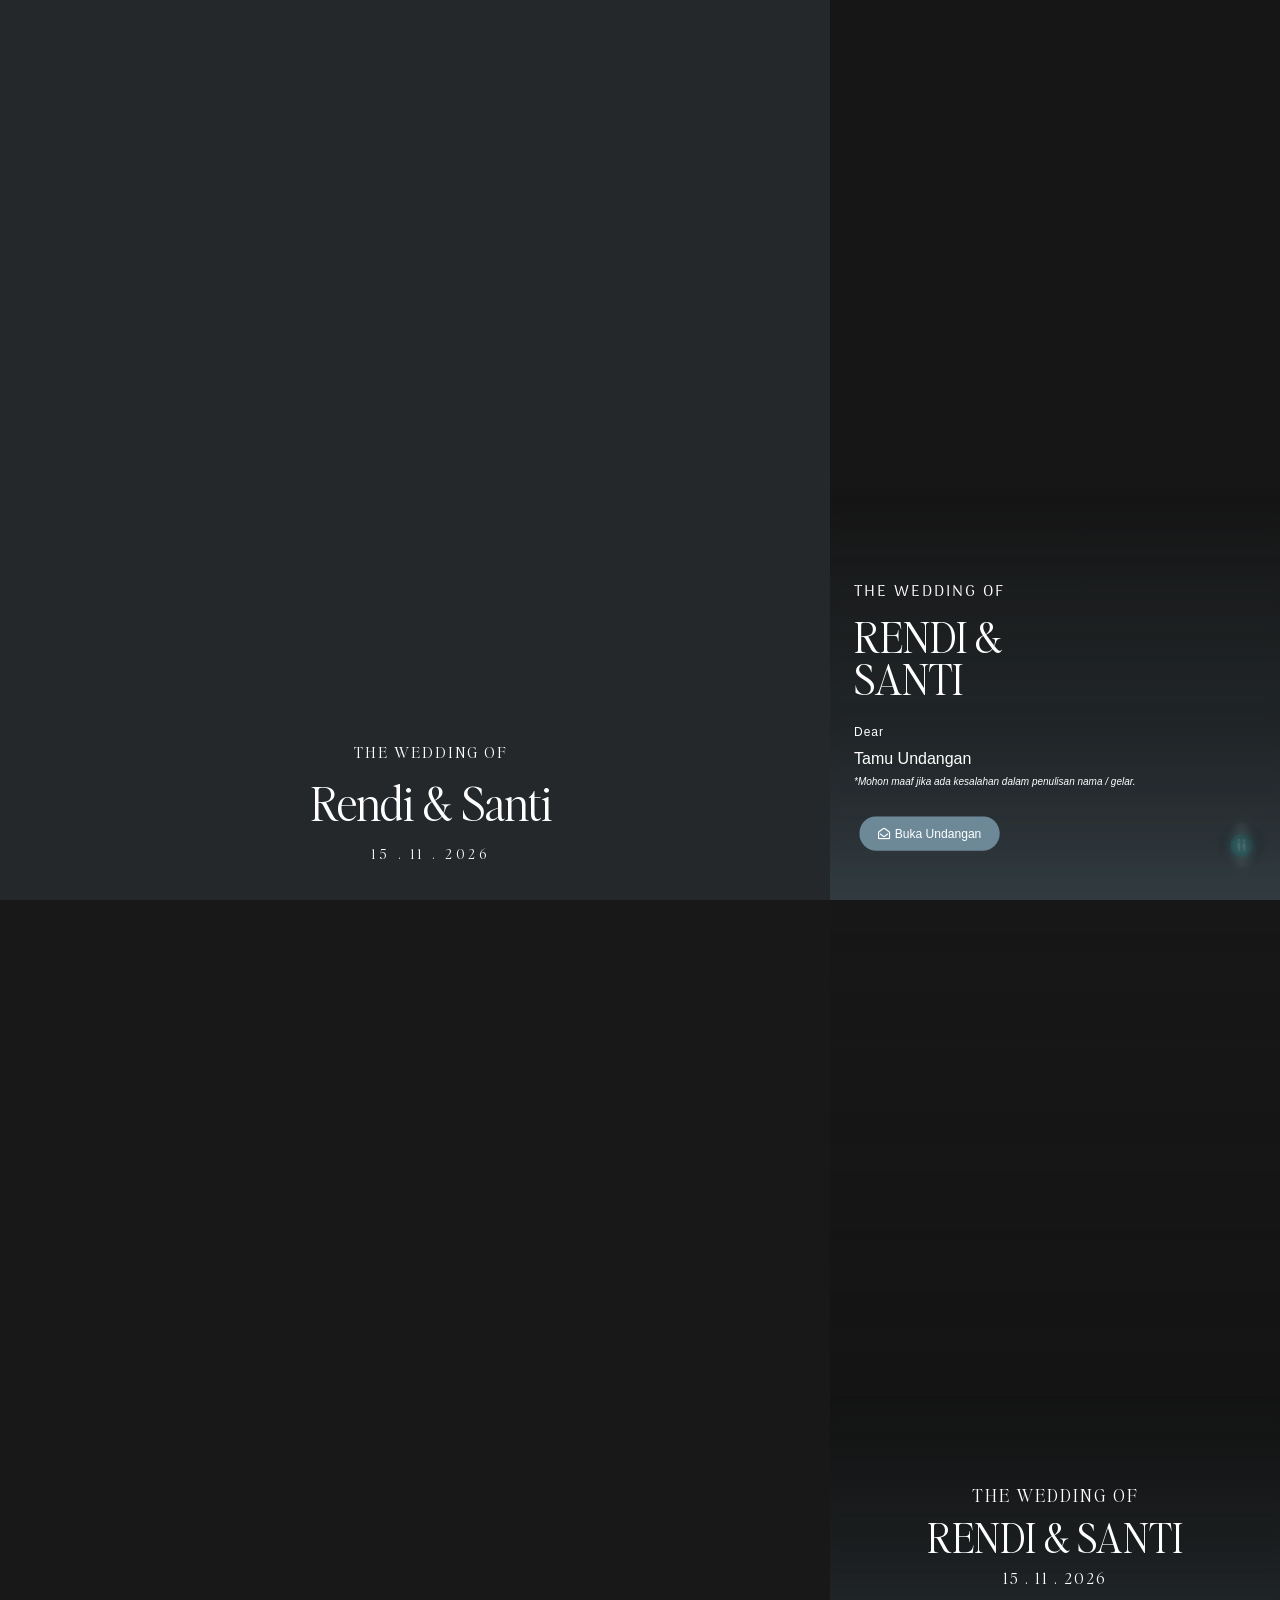
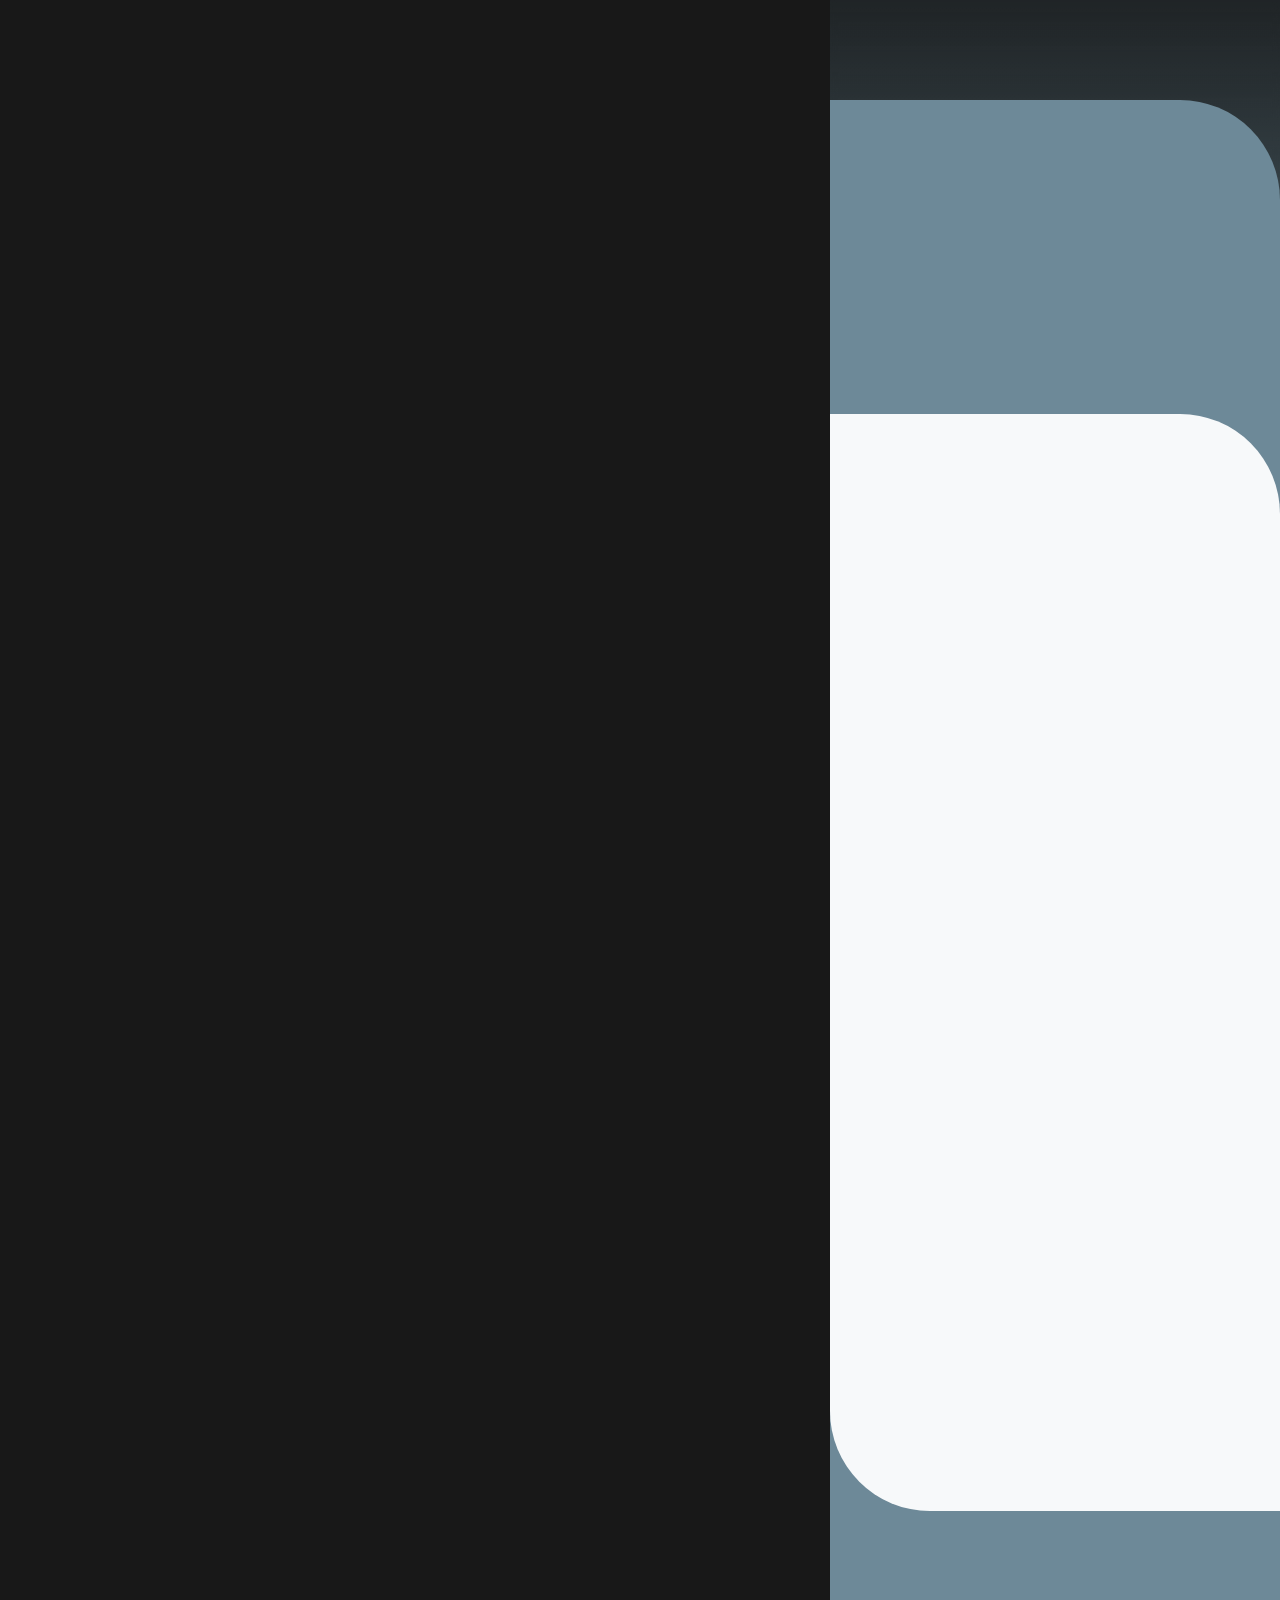
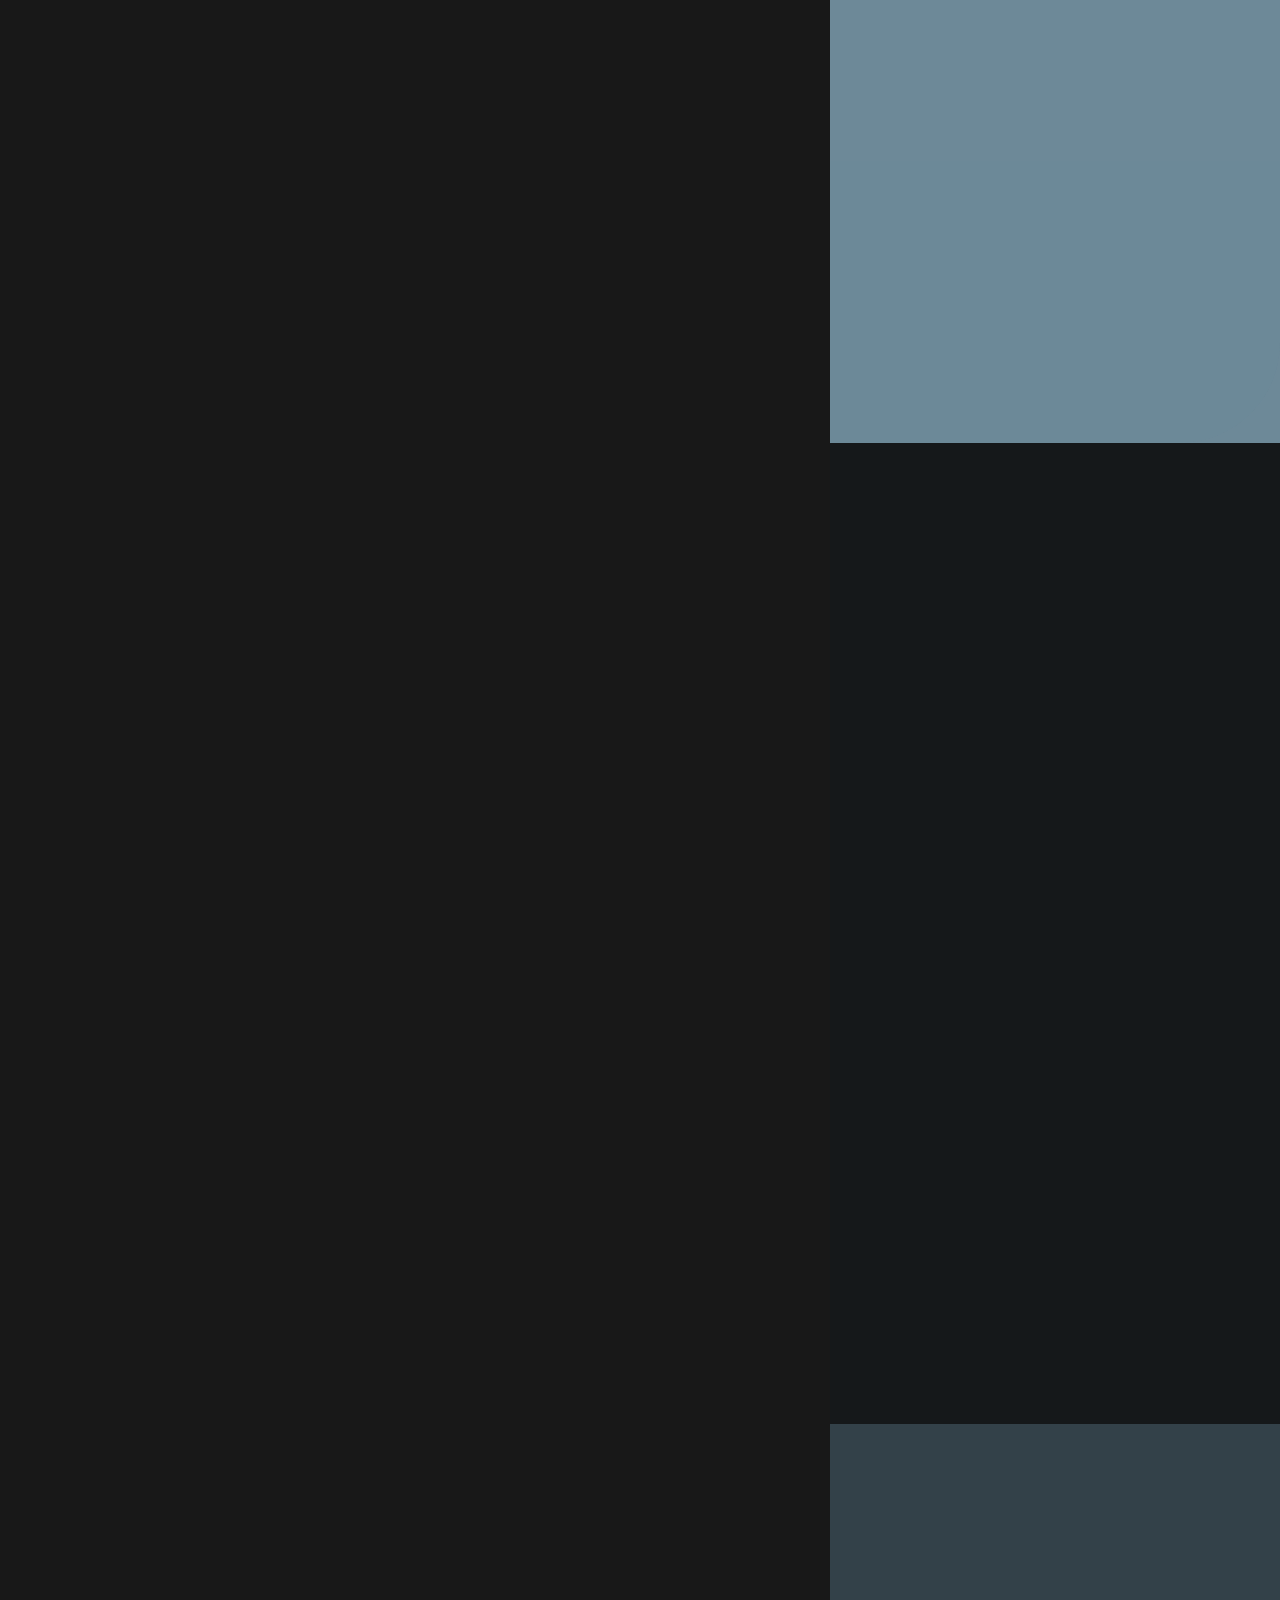
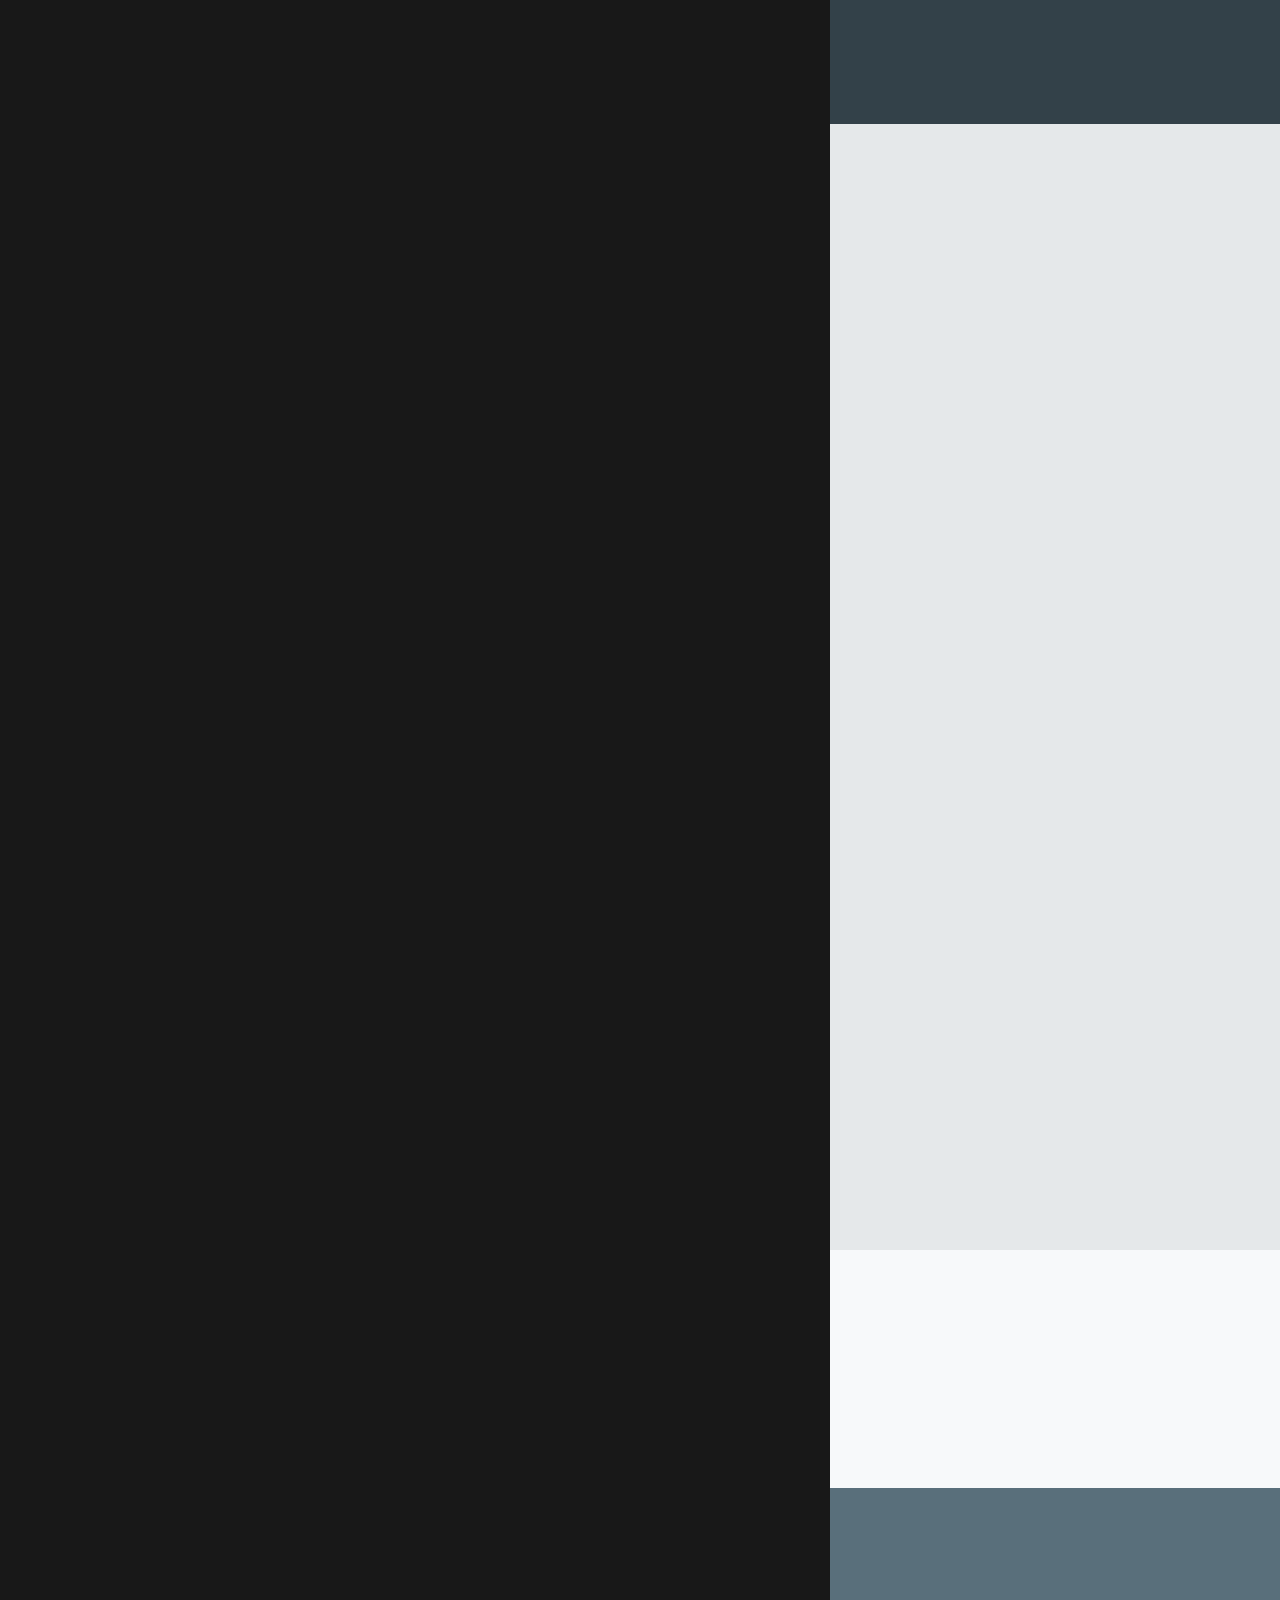
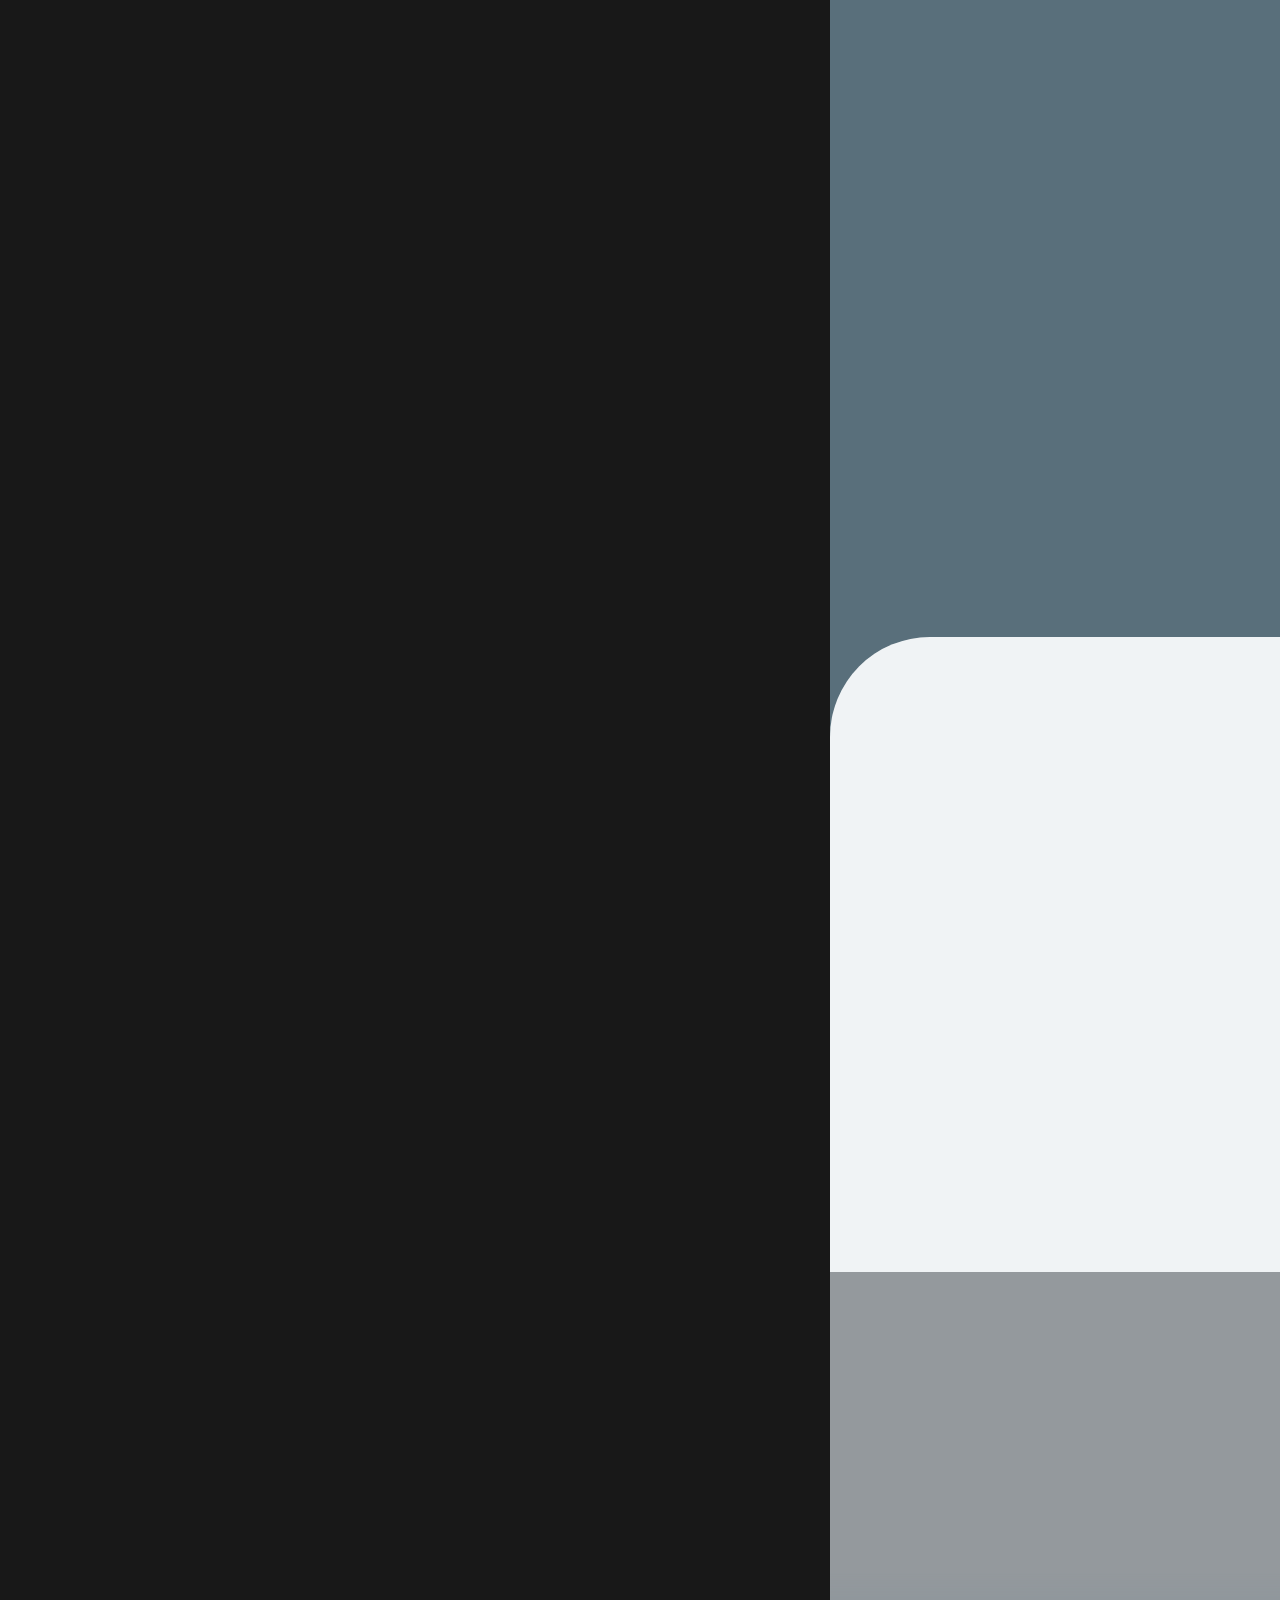
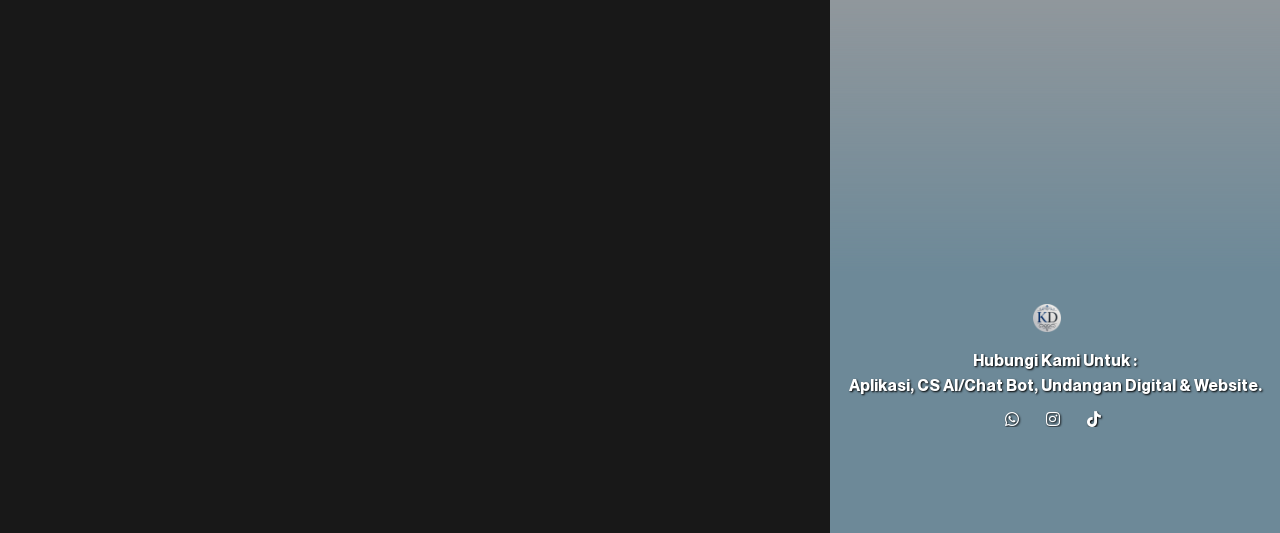
<file: index.html>
﻿<!DOCTYPE html>
<html lang="id" prefix="og: https://ogp.me/ns#">
<head>
	<meta charset="UTF-8">
		
<!-- Optimasi Mesin Pencari oleh Rank Math - https://rankmath.com/ -->
<title>Undangan Pernikahan Rendi 💕 Santi</title>
<meta name="description" content="Undangan Pernikahan Rendi 💕 Santi | Minggu, 15 November 2026">
<meta name="robots" content="follow, index">
<meta property="og:locale" content="id_ID">
<meta property="og:type" content="article">
<meta property="og:title" content="Undangan Pernikahan Rendi 💕 Santi">
<meta property="og:description" content="Undangan Pernikahan Rendi 💕 Santi | Minggu, 15 November 2026">
<meta property="og:url" content="https://invitimo2.my.id/l05/">
<meta property="og:site_name" content="KirimDigi - Undangan Digital">
<meta property="article:section" content="Pernikahan">
<meta property="og:updated_time" content="2025-12-07T00:37:28+07:00">
<meta property="og:image" content="https://kirimdigi.github.io/Rendi-Anti/thumbnail-rendi-santi.jpg">
<meta property="og:image:secure_url" content="https://kirimdigi.github.io/Rendi-Anti/thumbnail-rendi-santi.jpg">
<meta property="og:image:width" content="736">
<meta property="og:image:height" content="1104">
<meta property="og:image:alt" content="Undangan Pernikahan Rendi & Santi">
<meta property="og:image:type" content="image/jpeg">
<meta property="article:published_time" content="2025-02-12T14:22:58+07:00">
<meta property="article:modified_time" content="2025-12-07T00:37:28+07:00">
<meta name="twitter:card" content="summary_large_image">
<meta name="twitter:title" content="Undangan Pernikahan Rendi & Santi">
<meta name="twitter:description" content="Undangan Pernikahan Rendi & Santi | Minggu, 15 November 2026">
<meta name="twitter:image" content="https://kirimdigi.github.io/Rendi-Anti/thumbnail-rendi-santi.jpg">
<meta name="twitter:label1" content="Ditulis oleh">
<meta name="twitter:data1" content="1nv1s1mpl3">
<meta name="twitter:label2" content="Waktunya membaca">
<meta name="twitter:data2" content="Kurang dari semenit">
<script type="application/ld+json" class="rank-math-schema">{"@context":"https://schema.org","@graph":[{"@type":["Person","Organization"],"@id":"https://invitimo2.my.id/#person","name":"Invisimple ID - Undangan Website","logo":{"@type":"ImageObject","@id":"https://invitimo2.my.id/#logo","url":"https://the.invisimple.id/wp-content/uploads/2024/05/icon-invitaja-150x150.png","contentUrl":"https://the.invisimple.id/wp-content/uploads/2024/05/icon-invitaja-150x150.png","caption":"Invisimple ID - Undangan Website","inLanguage":"id"},"image":{"@type":"ImageObject","@id":"https://invitimo2.my.id/#logo","url":"https://the.invisimple.id/wp-content/uploads/2024/05/icon-invitaja-150x150.png","contentUrl":"https://the.invisimple.id/wp-content/uploads/2024/05/icon-invitaja-150x150.png","caption":"Invisimple ID - Undangan Website","inLanguage":"id"}},{"@type":"WebSite","@id":"https://invitimo2.my.id/#website","url":"https://invitimo2.my.id","name":"Invisimple ID - Undangan Website","publisher":{"@id":"https://invitimo2.my.id/#person"},"inLanguage":"id"},{"@type":"ImageObject","@id":"https://kirimdigi.github.io/Rendi-Anti/thumbnail-rendi-santi.jpg","url":"https://kirimdigi.github.io/Rendi-Anti/thumbnail-rendi-santi.jpg","width":"736","height":"1104","inLanguage":"id"},{"@type":"WebPage","@id":"https://invitimo2.my.id/l05/#webpage","url":"https://invitimo2.my.id/l05/","name":"Tema Luxury 05","datePublished":"2025-02-12T14:22:58+07:00","dateModified":"2025-12-07T00:37:28+07:00","isPartOf":{"@id":"https://invitimo2.my.id/#website"},"primaryImageOfPage":{"@id":"https://kirimdigi.github.io/Rendi-Anti/thumbnail-rendi-santi.jpg"},"inLanguage":"id"},{"@type":"Person","@id":"https://invitimo2.my.id/author/1nv1t4j4/","name":"1nv1s1mpl3","url":"https://invitimo2.my.id/author/1nv1t4j4/","image":{"@type":"ImageObject","@id":"https://secure.gravatar.com/avatar/7261eb66b6b7f72535ce5fb6ec1b8146d1f240d1655f2af83056c2c59945e163?s=96&amp;d=mm&amp;r=g","url":"https://secure.gravatar.com/avatar/7261eb66b6b7f72535ce5fb6ec1b8146d1f240d1655f2af83056c2c59945e163?s=96&amp;d=mm&amp;r=g","caption":"1nv1s1mpl3","inLanguage":"id"},"sameAs":["http://invisimple.id"]},{"@type":"BlogPosting","headline":"Tema Luxury 05","datePublished":"2025-02-12T14:22:58+07:00","dateModified":"2025-12-07T00:37:28+07:00","articleSection":"Pernikahan","author":{"@id":"https://invitimo2.my.id/author/1nv1t4j4/","name":"1nv1s1mpl3"},"publisher":{"@id":"https://invitimo2.my.id/#person"},"description":"Preview Undangan Pernikahan Tema Luxury 05","name":"Tema Luxury 05","@id":"https://invitimo2.my.id/l05/#richSnippet","isPartOf":{"@id":"https://invitimo2.my.id/l05/#webpage"},"image":{"@id":"https://kirimdigi.github.io/Rendi-Anti/thumbnail-rendi-santi.jpg"},"inLanguage":"id","mainEntityOfPage":{"@id":"https://invitimo2.my.id/l05/#webpage"}}]}</script>
<!-- /Plugin WordPress Rank Math SEO -->

<link rel='dns-prefetch' href='//the.invisimple.id'>
<link rel="alternate" title="oEmbed (JSON)" type="application/json+oembed" href="wp-json/oembed/1.0/embed-2?url=https%3A%2F%2Finvitimo2.my.id%2Fl05%2F">
<link rel="alternate" title="oEmbed (XML)" type="text/xml+oembed" href="wp-json/oembed/1.0/embed-3?url=https%3A%2F%2Finvitimo2.my.id%2Fl05%2F&#038;format=xml">
<style id="wp-img-auto-sizes-contain-inline-css">
img:is([sizes=auto i],[sizes^="auto," i]){contain-intrinsic-size:3000px 1500px}
/*# sourceURL=wp-img-auto-sizes-contain-inline-css */
</style>
<link rel='stylesheet' id='dce-animations-css' href='wp-content/plugins/dynamic-content-for-elementor-new-version/assets/css/animations-1.css?ver=3.4.0' media='all'>
 
<link rel='stylesheet' id='wdsfa-public-performance-guard-css' href='wp-content/plugins/wds-feature-addons/assets/css/public-performance-guard.css?ver=0.4.0-alpha.164' media='all'>
<style id="wp-emoji-styles-inline-css">

	img.wp-smiley, img.emoji {
		display: inline !important;
		border: none !important;
		box-shadow: none !important;
		height: 1em !important;
		width: 1em !important;
		margin: 0 0.07em !important;
		vertical-align: -0.1em !important;
		background: none !important;
		padding: 0 !important;
	}
/*# sourceURL=wp-emoji-styles-inline-css */
</style>
<style id="wp-block-library-inline-css">
/**
 * Colors
 */
/**
 * Typography
 */
/**
 * SCSS Variables.
 *
 * Please use variables from this sheet to ensure consistency across the UI.
 * Don't add to this sheet unless you're pretty sure the value will be reused in many places.
 * For example, don't add rules to this sheet that affect block visuals. It's purely for UI.
 */
/**
 * Fonts & basic variables.
 */
/**
 * Typography
 */
/**
 * Grid System.
 * https://make.wordpress.org/design/2019/10/31/proposal-a-consistent-spacing-system-for-wordpress/
 */
/**
 * Radius scale.
 */
/**
 * Elevation scale.
 */
/**
 * Dimensions.
 */
/**
 * Mobile specific styles
 */
/**
 * Editor styles.
 */
/**
 * Block & Editor UI.
 */
/**
 * Block paddings.
 */
/**
 * React Native specific.
 * These variables do not appear to be used anywhere else.
 */
/**
 * Breakpoints & Media Queries
 */
/**
*  Converts a hex value into the rgb equivalent.
*
* @param {string} hex - the hexadecimal value to convert
* @return {string} comma separated rgb values
*/
/**
 * Long content fade mixin
 *
 * Creates a fading overlay to signify that the content is longer
 * than the space allows.
 */
/**
 * Breakpoint mixins
 */
/**
 * Focus styles.
 */
/**
 * Standard focus rings for the WordPress Design System.
 *
 * Apply `outset-ring__focus` inside the relevant pseudo-class at the call site,
 * e.g. `&:focus { @include outset-ring__focus(); }`.
 */
/**
 * Applies editor left position to the selector passed as argument
 */
/**
 * Styles that are reused verbatim in a few places
 */
/**
 * Allows users to opt-out of animations via OS-level preferences.
 */
/**
 * Reset default styles for JavaScript UI based pages.
 * This is a WP-admin agnostic reset
 */
/**
 * Reset the WP Admin page styles for Gutenberg-like pages.
 */
/**
 * Creates a checkerboard pattern background to indicate transparency.
 * @param {String} $size - The size of the squares in the checkerboard pattern. Default is 12px.
 */
:root {
  --wp-block-synced-color: #7a00df;
  --wp-block-synced-color--rgb: 122, 0, 223;
  --wp-bound-block-color: var(--wp-block-synced-color);
  --wp-editor-canvas-background: #ddd;
  --wp-admin-theme-color: #007cba;
  --wp-admin-theme-color--rgb: 0, 124, 186;
  --wp-admin-theme-color-darker-10: rgb(0, 107, 160.5);
  --wp-admin-theme-color-darker-10--rgb: 0, 107, 160.5;
  --wp-admin-theme-color-darker-20: #005a87;
  --wp-admin-theme-color-darker-20--rgb: 0, 90, 135;
  --wp-admin-border-width-focus: 2px;
}
@media (min-resolution: 192dpi) {
  :root {
    --wp-admin-border-width-focus: 1.5px;
  }
}

/**
 * Element styles.
 */
.wp-element-button {
  cursor: pointer;
}

:root .has-very-light-gray-background-color {
  background-color: #eee;
}
:root .has-very-dark-gray-background-color {
  background-color: #313131;
}
:root .has-very-light-gray-color {
  color: #eee;
}
:root .has-very-dark-gray-color {
  color: #313131;
}
:root {
  /* stylelint-disable @stylistic/function-comma-space-after -- We can not use spacing because of WP multi site kses rule. */
}
:root .has-vivid-green-cyan-to-vivid-cyan-blue-gradient-background {
  background: linear-gradient(135deg, rgb(0, 208, 132) 0%, rgb(6, 147, 227) 100%);
}
:root .has-purple-crush-gradient-background {
  background: linear-gradient(135deg, rgb(52, 226, 228) 0%, rgb(71, 33, 251) 50%, rgb(171, 29, 254) 100%);
}
:root .has-hazy-dawn-gradient-background {
  background: linear-gradient(135deg, rgb(250, 172, 168) 0%, rgb(218, 208, 236) 100%);
}
:root .has-subdued-olive-gradient-background {
  background: linear-gradient(135deg, rgb(250, 250, 225) 0%, rgb(103, 166, 113) 100%);
}
:root .has-atomic-cream-gradient-background {
  background: linear-gradient(135deg, rgb(253, 215, 154) 0%, rgb(0, 74, 89) 100%);
}
:root .has-nightshade-gradient-background {
  background: linear-gradient(135deg, rgb(51, 9, 104) 0%, rgb(49, 205, 207) 100%);
}
:root .has-midnight-gradient-background {
  background: linear-gradient(135deg, rgb(2, 3, 129) 0%, rgb(40, 116, 252) 100%);
}
:root {
  /* stylelint-enable @stylistic/function-comma-space-after */
  --wp--preset--font-size--normal: 16px;
  --wp--preset--font-size--huge: 42px;
}

.has-regular-font-size {
  font-size: 1em;
}

.has-larger-font-size {
  font-size: 2.625em;
}

.has-normal-font-size {
  font-size: var(--wp--preset--font-size--normal);
}

.has-huge-font-size {
  font-size: var(--wp--preset--font-size--huge);
}

:root .has-text-align-center {
  text-align: center;
}

:root .has-text-align-left {
  /*rtl:ignore*/
  text-align: left;
}

:root .has-text-align-right {
  /*rtl:ignore*/
  text-align: right;
}

.has-fit-text {
  white-space: nowrap !important;
}

#end-resizable-editor-section {
  display: none;
}

.aligncenter {
  clear: both;
}

.items-justified-left {
  justify-content: flex-start;
}

.items-justified-center {
  justify-content: center;
}

.items-justified-right {
  justify-content: flex-end;
}

.items-justified-space-between {
  justify-content: space-between;
}

.screen-reader-text {
  border: 0;
  clip-path: inset(50%);
  height: 1px;
  margin: -1px;
  overflow: hidden;
  padding: 0;
  position: absolute;
  width: 1px;
  word-wrap: normal !important;
  word-break: normal !important;
}

.screen-reader-text:focus {
  background-color: #ddd;
  clip-path: none;
  color: #444;
  display: block;
  font-size: 1em;
  height: auto;
  left: 5px;
  line-height: normal;
  padding: 15px 23px 14px;
  text-decoration: none;
  top: 5px;
  width: auto;
  z-index: 100000;
}

/**
 * The following provide a simple means of applying a default border style when
 * a user first makes a selection in the border block support panel.
 * This prevents issues such as where the user could set a border width
 * and see no border due there being no border style set.
 *
 * This is intended to be removed once intelligent defaults can be set while
 * making border selections via the block support.
 *
 * See: https://github.com/WordPress/gutenberg/pull/33743
 */
html :where(.has-border-color) {
  border-style: solid;
}

html :where([style^=border-color],
[style*=";border-color"],
[style*="; border-color"]) {
  border-style: solid;
}

html :where([style^=border-top-color],
[style*=";border-top-color"],
[style*="; border-top-color"]) {
  border-top-style: solid;
}

html :where([style^=border-right-color],
[style*=";border-right-color"],
[style*="; border-right-color"]) {
  /*rtl:ignore*/
  border-right-style: solid;
}

html :where([style^=border-bottom-color],
[style*=";border-bottom-color"],
[style*="; border-bottom-color"]) {
  border-bottom-style: solid;
}

html :where([style^=border-left-color],
[style*=";border-left-color"],
[style*="; border-left-color"]) {
  /*rtl:ignore*/
  border-left-style: solid;
}

html :where([style^=border-width],
[style*=";border-width"],
[style*="; border-width"]) {
  border-style: solid;
}

html :where([style^=border-top-width],
[style*=";border-top-width"],
[style*="; border-top-width"]) {
  border-top-style: solid;
}

html :where([style^=border-right-width],
[style*=";border-right-width"],
[style*="; border-right-width"]) {
  /*rtl:ignore*/
  border-right-style: solid;
}

html :where([style^=border-bottom-width],
[style*=";border-bottom-width"],
[style*="; border-bottom-width"]) {
  border-bottom-style: solid;
}

html :where([style^=border-left-width],
[style*=";border-left-width"],
[style*="; border-left-width"]) {
  /*rtl:ignore*/
  border-left-style: solid;
}

/**
 * Provide baseline responsiveness for images.
 */
html :where(img[class*=wp-image-]) {
  height: auto;
  max-width: 100%;
}

/**
 * Reset user agent styles for figure element margins.
 */
:where(figure) {
  margin: 0 0 1em 0;
}

html :where(.is-position-sticky) {
  --wp-admin--admin-bar--position-offset: var(--wp-admin--admin-bar--height, 0px);
}

@media screen and (max-width: 600px) {
  html :where(.is-position-sticky) {
    --wp-admin--admin-bar--position-offset: 0px;
  }
}
/*# sourceURL=/wp-includes/css/dist/block-library/common.css */
</style>
<style id="classic-theme-styles-inline-css">
/**
 * These rules are needed for backwards compatibility.
 * They should match the button element rules in the base theme.json file.
 */
.wp-block-button__link {
	color: #ffffff;
	background-color: #32373c;
	border-radius: 9999px; /* 100% causes an oval, but any explicit but really high value retains the pill shape. */

	/* This needs a low specificity so it won't override the rules from the button element if defined in theme.json. */
	box-shadow: none;
	text-decoration: none;

	/* The extra 2px are added to size solids the same as the outline versions.*/
	padding: calc(0.667em + 2px) calc(1.333em + 2px);

	font-size: 1.125em;
}

.wp-block-file__button {
	background: #32373c;
	color: #ffffff;
	text-decoration: none;
}

/*# sourceURL=/wp-includes/css/classic-themes.css */
</style>
<style id="wp-block-styles-placeholder-inline-css">
:root { --wp-internal-comment: "Placeholder for wp_hoist_late_printed_styles() to replace with the block styles printed at wp_footer." }
/*# sourceURL=wp-block-styles-placeholder-inline-css */
</style>
<link rel='stylesheet' id='dashicons-css' href='wp-includes/css/dashicons-1.css?ver=7.1.3' media='all'>
<link rel='stylesheet' id='jet-engine-frontend-css' href='wp-content/plugins/jet-engine/assets/css/frontend-1.css?ver=3.9.0' media='all'>
<style id="wp-global-styles-placeholder-inline-css">
:root { --wp-internal-comment: "Placeholder for wp_hoist_late_printed_styles() to replace with the global-styles printed at wp_footer." }
/*# sourceURL=wp-global-styles-placeholder-inline-css */
</style>
<link rel='stylesheet' id='uaf_client_css-css' href='wp-content/uploads/useanyfont/uaf-1.css?ver=1786431129' media='all'>
<link rel='stylesheet' id='wpb-lib-frontend-css' href='wp-content/plugins/wpbits-addons-for-elementor/assets/css/frontend.min-1.css?ver=1.8.1' media='all'>
<link rel='stylesheet' id='wds-elementor-css' href='wp-content/plugins/weddingsaas-pro/assets/css/wds-elementor-1.css?ver=2.10.2.1' media='all'>
<link rel='stylesheet' id='saic_style-css' href='wp-content/plugins/weddingsaas-pro/assets/plugins/custom/commentpress/saic_style-1.css?ver=2.10.2.1' media='screen'>
<link rel='stylesheet' id='dce-style-css' href='wp-content/plugins/dynamic-content-for-elementor-new-version/assets/css/style-1.css?ver=3.4.0' media='all'>
<link rel='stylesheet' id='dce-dynamic-visibility-css' href='wp-content/plugins/dynamic-content-for-elementor-new-version/assets/css/dynamic-visibility-1.css?ver=3.4.0' media='all'>
<link rel='stylesheet' id='dce-tooltip-css' href='wp-content/plugins/dynamic-content-for-elementor-new-version/assets/css/tooltip-1.css?ver=3.4.0' media='all'>
<link rel='stylesheet' id='wds-reset-css' href='wp-content/themes/weddingsaas-wp/assets/css/reset-1.css?ver=2.0.11' media='all'>
<link rel='stylesheet' id='e-animation-fadeInDown-css' href='wp-content/plugins/elementor/assets/lib/animations/styles/fadeInDown.css?ver=4.2.4' media='all'>
<link rel='stylesheet' id='elementor-frontend-css' href='wp-content/plugins/elementor/assets/css/frontend-1.css?ver=4.2.4' media='all'>
<style id="elementor-frontend-inline-css">
@-webkit-keyframes ha_fadeIn{0%{opacity:0}to{opacity:1}}@keyframes ha_fadeIn{0%{opacity:0}to{opacity:1}}@-webkit-keyframes ha_zoomIn{0%{opacity:0;-webkit-transform:scale3d(.3,.3,.3);transform:scale3d(.3,.3,.3)}50%{opacity:1}}@keyframes ha_zoomIn{0%{opacity:0;-webkit-transform:scale3d(.3,.3,.3);transform:scale3d(.3,.3,.3)}50%{opacity:1}}@-webkit-keyframes ha_rollIn{0%{opacity:0;-webkit-transform:translate3d(-100%,0,0) rotate3d(0,0,1,-120deg);transform:translate3d(-100%,0,0) rotate3d(0,0,1,-120deg)}to{opacity:1}}@keyframes ha_rollIn{0%{opacity:0;-webkit-transform:translate3d(-100%,0,0) rotate3d(0,0,1,-120deg);transform:translate3d(-100%,0,0) rotate3d(0,0,1,-120deg)}to{opacity:1}}@-webkit-keyframes ha_bounce{0%,20%,53%,to{-webkit-animation-timing-function:cubic-bezier(.215,.61,.355,1);animation-timing-function:cubic-bezier(.215,.61,.355,1)}40%,43%{-webkit-transform:translate3d(0,-30px,0) scaleY(1.1);transform:translate3d(0,-30px,0) scaleY(1.1);-webkit-animation-timing-function:cubic-bezier(.755,.05,.855,.06);animation-timing-function:cubic-bezier(.755,.05,.855,.06)}70%{-webkit-transform:translate3d(0,-15px,0) scaleY(1.05);transform:translate3d(0,-15px,0) scaleY(1.05);-webkit-animation-timing-function:cubic-bezier(.755,.05,.855,.06);animation-timing-function:cubic-bezier(.755,.05,.855,.06)}80%{-webkit-transition-timing-function:cubic-bezier(.215,.61,.355,1);transition-timing-function:cubic-bezier(.215,.61,.355,1);-webkit-transform:translate3d(0,0,0) scaleY(.95);transform:translate3d(0,0,0) scaleY(.95)}90%{-webkit-transform:translate3d(0,-4px,0) scaleY(1.02);transform:translate3d(0,-4px,0) scaleY(1.02)}}@keyframes ha_bounce{0%,20%,53%,to{-webkit-animation-timing-function:cubic-bezier(.215,.61,.355,1);animation-timing-function:cubic-bezier(.215,.61,.355,1)}40%,43%{-webkit-transform:translate3d(0,-30px,0) scaleY(1.1);transform:translate3d(0,-30px,0) scaleY(1.1);-webkit-animation-timing-function:cubic-bezier(.755,.05,.855,.06);animation-timing-function:cubic-bezier(.755,.05,.855,.06)}70%{-webkit-transform:translate3d(0,-15px,0) scaleY(1.05);transform:translate3d(0,-15px,0) scaleY(1.05);-webkit-animation-timing-function:cubic-bezier(.755,.05,.855,.06);animation-timing-function:cubic-bezier(.755,.05,.855,.06)}80%{-webkit-transition-timing-function:cubic-bezier(.215,.61,.355,1);transition-timing-function:cubic-bezier(.215,.61,.355,1);-webkit-transform:translate3d(0,0,0) scaleY(.95);transform:translate3d(0,0,0) scaleY(.95)}90%{-webkit-transform:translate3d(0,-4px,0) scaleY(1.02);transform:translate3d(0,-4px,0) scaleY(1.02)}}@-webkit-keyframes ha_bounceIn{0%,20%,40%,60%,80%,to{-webkit-animation-timing-function:cubic-bezier(.215,.61,.355,1);animation-timing-function:cubic-bezier(.215,.61,.355,1)}0%{opacity:0;-webkit-transform:scale3d(.3,.3,.3);transform:scale3d(.3,.3,.3)}20%{-webkit-transform:scale3d(1.1,1.1,1.1);transform:scale3d(1.1,1.1,1.1)}40%{-webkit-transform:scale3d(.9,.9,.9);transform:scale3d(.9,.9,.9)}60%{opacity:1;-webkit-transform:scale3d(1.03,1.03,1.03);transform:scale3d(1.03,1.03,1.03)}80%{-webkit-transform:scale3d(.97,.97,.97);transform:scale3d(.97,.97,.97)}to{opacity:1}}@keyframes ha_bounceIn{0%,20%,40%,60%,80%,to{-webkit-animation-timing-function:cubic-bezier(.215,.61,.355,1);animation-timing-function:cubic-bezier(.215,.61,.355,1)}0%{opacity:0;-webkit-transform:scale3d(.3,.3,.3);transform:scale3d(.3,.3,.3)}20%{-webkit-transform:scale3d(1.1,1.1,1.1);transform:scale3d(1.1,1.1,1.1)}40%{-webkit-transform:scale3d(.9,.9,.9);transform:scale3d(.9,.9,.9)}60%{opacity:1;-webkit-transform:scale3d(1.03,1.03,1.03);transform:scale3d(1.03,1.03,1.03)}80%{-webkit-transform:scale3d(.97,.97,.97);transform:scale3d(.97,.97,.97)}to{opacity:1}}@-webkit-keyframes ha_flipInX{0%{opacity:0;-webkit-transform:perspective(400px) rotate3d(1,0,0,90deg);transform:perspective(400px) rotate3d(1,0,0,90deg);-webkit-animation-timing-function:ease-in;animation-timing-function:ease-in}40%{-webkit-transform:perspective(400px) rotate3d(1,0,0,-20deg);transform:perspective(400px) rotate3d(1,0,0,-20deg);-webkit-animation-timing-function:ease-in;animation-timing-function:ease-in}60%{opacity:1;-webkit-transform:perspective(400px) rotate3d(1,0,0,10deg);transform:perspective(400px) rotate3d(1,0,0,10deg)}80%{-webkit-transform:perspective(400px) rotate3d(1,0,0,-5deg);transform:perspective(400px) rotate3d(1,0,0,-5deg)}}@keyframes ha_flipInX{0%{opacity:0;-webkit-transform:perspective(400px) rotate3d(1,0,0,90deg);transform:perspective(400px) rotate3d(1,0,0,90deg);-webkit-animation-timing-function:ease-in;animation-timing-function:ease-in}40%{-webkit-transform:perspective(400px) rotate3d(1,0,0,-20deg);transform:perspective(400px) rotate3d(1,0,0,-20deg);-webkit-animation-timing-function:ease-in;animation-timing-function:ease-in}60%{opacity:1;-webkit-transform:perspective(400px) rotate3d(1,0,0,10deg);transform:perspective(400px) rotate3d(1,0,0,10deg)}80%{-webkit-transform:perspective(400px) rotate3d(1,0,0,-5deg);transform:perspective(400px) rotate3d(1,0,0,-5deg)}}@-webkit-keyframes ha_flipInY{0%{opacity:0;-webkit-transform:perspective(400px) rotate3d(0,1,0,90deg);transform:perspective(400px) rotate3d(0,1,0,90deg);-webkit-animation-timing-function:ease-in;animation-timing-function:ease-in}40%{-webkit-transform:perspective(400px) rotate3d(0,1,0,-20deg);transform:perspective(400px) rotate3d(0,1,0,-20deg);-webkit-animation-timing-function:ease-in;animation-timing-function:ease-in}60%{opacity:1;-webkit-transform:perspective(400px) rotate3d(0,1,0,10deg);transform:perspective(400px) rotate3d(0,1,0,10deg)}80%{-webkit-transform:perspective(400px) rotate3d(0,1,0,-5deg);transform:perspective(400px) rotate3d(0,1,0,-5deg)}}@keyframes ha_flipInY{0%{opacity:0;-webkit-transform:perspective(400px) rotate3d(0,1,0,90deg);transform:perspective(400px) rotate3d(0,1,0,90deg);-webkit-animation-timing-function:ease-in;animation-timing-function:ease-in}40%{-webkit-transform:perspective(400px) rotate3d(0,1,0,-20deg);transform:perspective(400px) rotate3d(0,1,0,-20deg);-webkit-animation-timing-function:ease-in;animation-timing-function:ease-in}60%{opacity:1;-webkit-transform:perspective(400px) rotate3d(0,1,0,10deg);transform:perspective(400px) rotate3d(0,1,0,10deg)}80%{-webkit-transform:perspective(400px) rotate3d(0,1,0,-5deg);transform:perspective(400px) rotate3d(0,1,0,-5deg)}}@-webkit-keyframes ha_swing{20%{-webkit-transform:rotate3d(0,0,1,15deg);transform:rotate3d(0,0,1,15deg)}40%{-webkit-transform:rotate3d(0,0,1,-10deg);transform:rotate3d(0,0,1,-10deg)}60%{-webkit-transform:rotate3d(0,0,1,5deg);transform:rotate3d(0,0,1,5deg)}80%{-webkit-transform:rotate3d(0,0,1,-5deg);transform:rotate3d(0,0,1,-5deg)}}@keyframes ha_swing{20%{-webkit-transform:rotate3d(0,0,1,15deg);transform:rotate3d(0,0,1,15deg)}40%{-webkit-transform:rotate3d(0,0,1,-10deg);transform:rotate3d(0,0,1,-10deg)}60%{-webkit-transform:rotate3d(0,0,1,5deg);transform:rotate3d(0,0,1,5deg)}80%{-webkit-transform:rotate3d(0,0,1,-5deg);transform:rotate3d(0,0,1,-5deg)}}@-webkit-keyframes ha_slideInDown{0%{visibility:visible;-webkit-transform:translate3d(0,-100%,0);transform:translate3d(0,-100%,0)}}@keyframes ha_slideInDown{0%{visibility:visible;-webkit-transform:translate3d(0,-100%,0);transform:translate3d(0,-100%,0)}}@-webkit-keyframes ha_slideInUp{0%{visibility:visible;-webkit-transform:translate3d(0,100%,0);transform:translate3d(0,100%,0)}}@keyframes ha_slideInUp{0%{visibility:visible;-webkit-transform:translate3d(0,100%,0);transform:translate3d(0,100%,0)}}@-webkit-keyframes ha_slideInLeft{0%{visibility:visible;-webkit-transform:translate3d(-100%,0,0);transform:translate3d(-100%,0,0)}}@keyframes ha_slideInLeft{0%{visibility:visible;-webkit-transform:translate3d(-100%,0,0);transform:translate3d(-100%,0,0)}}@-webkit-keyframes ha_slideInRight{0%{visibility:visible;-webkit-transform:translate3d(100%,0,0);transform:translate3d(100%,0,0)}}@keyframes ha_slideInRight{0%{visibility:visible;-webkit-transform:translate3d(100%,0,0);transform:translate3d(100%,0,0)}}.ha_fadeIn{-webkit-animation-name:ha_fadeIn;animation-name:ha_fadeIn}.ha_zoomIn{-webkit-animation-name:ha_zoomIn;animation-name:ha_zoomIn}.ha_rollIn{-webkit-animation-name:ha_rollIn;animation-name:ha_rollIn}.ha_bounce{-webkit-transform-origin:center bottom;-ms-transform-origin:center bottom;transform-origin:center bottom;-webkit-animation-name:ha_bounce;animation-name:ha_bounce}.ha_bounceIn{-webkit-animation-name:ha_bounceIn;animation-name:ha_bounceIn;-webkit-animation-duration:.75s;-webkit-animation-duration:calc(var(--animate-duration)*.75);animation-duration:.75s;animation-duration:calc(var(--animate-duration)*.75)}.ha_flipInX,.ha_flipInY{-webkit-animation-name:ha_flipInX;animation-name:ha_flipInX;-webkit-backface-visibility:visible!important;backface-visibility:visible!important}.ha_flipInY{-webkit-animation-name:ha_flipInY;animation-name:ha_flipInY}.ha_swing{-webkit-transform-origin:top center;-ms-transform-origin:top center;transform-origin:top center;-webkit-animation-name:ha_swing;animation-name:ha_swing}.ha_slideInDown{-webkit-animation-name:ha_slideInDown;animation-name:ha_slideInDown}.ha_slideInUp{-webkit-animation-name:ha_slideInUp;animation-name:ha_slideInUp}.ha_slideInLeft{-webkit-animation-name:ha_slideInLeft;animation-name:ha_slideInLeft}.ha_slideInRight{-webkit-animation-name:ha_slideInRight;animation-name:ha_slideInRight}.ha-css-transform-yes{-webkit-transition-duration:var(--ha-tfx-transition-duration, .2s);transition-duration:var(--ha-tfx-transition-duration, .2s);-webkit-transition-property:-webkit-transform;transition-property:transform;transition-property:transform,-webkit-transform;-webkit-transform:translate(var(--ha-tfx-translate-x, 0),var(--ha-tfx-translate-y, 0)) scale(var(--ha-tfx-scale-x, 1),var(--ha-tfx-scale-y, 1)) skew(var(--ha-tfx-skew-x, 0),var(--ha-tfx-skew-y, 0)) rotateX(var(--ha-tfx-rotate-x, 0)) rotateY(var(--ha-tfx-rotate-y, 0)) rotateZ(var(--ha-tfx-rotate-z, 0));transform:translate(var(--ha-tfx-translate-x, 0),var(--ha-tfx-translate-y, 0)) scale(var(--ha-tfx-scale-x, 1),var(--ha-tfx-scale-y, 1)) skew(var(--ha-tfx-skew-x, 0),var(--ha-tfx-skew-y, 0)) rotateX(var(--ha-tfx-rotate-x, 0)) rotateY(var(--ha-tfx-rotate-y, 0)) rotateZ(var(--ha-tfx-rotate-z, 0))}.ha-css-transform-yes:hover{-webkit-transform:translate(var(--ha-tfx-translate-x-hover, var(--ha-tfx-translate-x, 0)),var(--ha-tfx-translate-y-hover, var(--ha-tfx-translate-y, 0))) scale(var(--ha-tfx-scale-x-hover, var(--ha-tfx-scale-x, 1)),var(--ha-tfx-scale-y-hover, var(--ha-tfx-scale-y, 1))) skew(var(--ha-tfx-skew-x-hover, var(--ha-tfx-skew-x, 0)),var(--ha-tfx-skew-y-hover, var(--ha-tfx-skew-y, 0))) rotateX(var(--ha-tfx-rotate-x-hover, var(--ha-tfx-rotate-x, 0))) rotateY(var(--ha-tfx-rotate-y-hover, var(--ha-tfx-rotate-y, 0))) rotateZ(var(--ha-tfx-rotate-z-hover, var(--ha-tfx-rotate-z, 0)));transform:translate(var(--ha-tfx-translate-x-hover, var(--ha-tfx-translate-x, 0)),var(--ha-tfx-translate-y-hover, var(--ha-tfx-translate-y, 0))) scale(var(--ha-tfx-scale-x-hover, var(--ha-tfx-scale-x, 1)),var(--ha-tfx-scale-y-hover, var(--ha-tfx-scale-y, 1))) skew(var(--ha-tfx-skew-x-hover, var(--ha-tfx-skew-x, 0)),var(--ha-tfx-skew-y-hover, var(--ha-tfx-skew-y, 0))) rotateX(var(--ha-tfx-rotate-x-hover, var(--ha-tfx-rotate-x, 0))) rotateY(var(--ha-tfx-rotate-y-hover, var(--ha-tfx-rotate-y, 0))) rotateZ(var(--ha-tfx-rotate-z-hover, var(--ha-tfx-rotate-z, 0)))}.happy-addon>.elementor-widget-container{word-wrap:break-word;overflow-wrap:break-word}.happy-addon>.elementor-widget-container,.happy-addon>.elementor-widget-container *{-webkit-box-sizing:border-box;box-sizing:border-box}.happy-addon:not(:has(.elementor-widget-container)),.happy-addon:not(:has(.elementor-widget-container)) *{-webkit-box-sizing:border-box;box-sizing:border-box;word-wrap:break-word;overflow-wrap:break-word}.happy-addon p:empty{display:none}.happy-addon .elementor-inline-editing{min-height:auto!important}.happy-addon-pro img{max-width:100%;height:auto;-o-object-fit:cover;object-fit:cover}.ha-screen-reader-text{position:absolute;overflow:hidden;clip:rect(1px,1px,1px,1px);margin:-1px;padding:0;width:1px;height:1px;border:0;word-wrap:normal!important;-webkit-clip-path:inset(50%);clip-path:inset(50%)}.ha-has-bg-overlay>.elementor-widget-container{position:relative;z-index:1}.ha-has-bg-overlay>.elementor-widget-container:before{position:absolute;top:0;left:0;z-index:-1;width:100%;height:100%;content:""}.ha-has-bg-overlay:not(:has(.elementor-widget-container)){position:relative;z-index:1}.ha-has-bg-overlay:not(:has(.elementor-widget-container)):before{position:absolute;top:0;left:0;z-index:-1;width:100%;height:100%;content:""}.ha-popup--is-enabled .ha-js-popup,.ha-popup--is-enabled .ha-js-popup img{cursor:-webkit-zoom-in!important;cursor:zoom-in!important}.mfp-wrap .mfp-arrow,.mfp-wrap .mfp-close{background-color:transparent}.mfp-wrap .mfp-arrow:focus,.mfp-wrap .mfp-close:focus{outline-width:thin}.ha-advanced-tooltip-enable{position:relative;cursor:pointer;--ha-tooltip-arrow-color:black;--ha-tooltip-arrow-distance:0}.ha-advanced-tooltip-enable .ha-advanced-tooltip-content{position:absolute;z-index:999;display:none;padding:5px 0;width:120px;height:auto;border-radius:6px;background-color:#000;color:#fff;text-align:center;opacity:0}.ha-advanced-tooltip-enable .ha-advanced-tooltip-content::after{position:absolute;border-width:5px;border-style:solid;content:""}.ha-advanced-tooltip-enable .ha-advanced-tooltip-content.no-arrow::after{visibility:hidden}.ha-advanced-tooltip-enable .ha-advanced-tooltip-content.show{display:inline-block;opacity:1}.ha-advanced-tooltip-enable.ha-advanced-tooltip-top .ha-advanced-tooltip-content,body[data-elementor-device-mode=tablet] .ha-advanced-tooltip-enable.ha-advanced-tooltip-tablet-top .ha-advanced-tooltip-content{top:unset;right:0;bottom:calc(101% + var(--ha-tooltip-arrow-distance));left:0;margin:0 auto}.ha-advanced-tooltip-enable.ha-advanced-tooltip-top .ha-advanced-tooltip-content::after,body[data-elementor-device-mode=tablet] .ha-advanced-tooltip-enable.ha-advanced-tooltip-tablet-top .ha-advanced-tooltip-content::after{top:100%;right:unset;bottom:unset;left:50%;border-color:var(--ha-tooltip-arrow-color) transparent transparent transparent;-webkit-transform:translateX(-50%);-ms-transform:translateX(-50%);transform:translateX(-50%)}.ha-advanced-tooltip-enable.ha-advanced-tooltip-bottom .ha-advanced-tooltip-content,body[data-elementor-device-mode=tablet] .ha-advanced-tooltip-enable.ha-advanced-tooltip-tablet-bottom .ha-advanced-tooltip-content{top:calc(101% + var(--ha-tooltip-arrow-distance));right:0;bottom:unset;left:0;margin:0 auto}.ha-advanced-tooltip-enable.ha-advanced-tooltip-bottom .ha-advanced-tooltip-content::after,body[data-elementor-device-mode=tablet] .ha-advanced-tooltip-enable.ha-advanced-tooltip-tablet-bottom .ha-advanced-tooltip-content::after{top:unset;right:unset;bottom:100%;left:50%;border-color:transparent transparent var(--ha-tooltip-arrow-color) transparent;-webkit-transform:translateX(-50%);-ms-transform:translateX(-50%);transform:translateX(-50%)}.ha-advanced-tooltip-enable.ha-advanced-tooltip-left .ha-advanced-tooltip-content,body[data-elementor-device-mode=tablet] .ha-advanced-tooltip-enable.ha-advanced-tooltip-tablet-left .ha-advanced-tooltip-content{top:50%;right:calc(101% + var(--ha-tooltip-arrow-distance));bottom:unset;left:unset;-webkit-transform:translateY(-50%);-ms-transform:translateY(-50%);transform:translateY(-50%)}.ha-advanced-tooltip-enable.ha-advanced-tooltip-left .ha-advanced-tooltip-content::after,body[data-elementor-device-mode=tablet] .ha-advanced-tooltip-enable.ha-advanced-tooltip-tablet-left .ha-advanced-tooltip-content::after{top:50%;right:unset;bottom:unset;left:100%;border-color:transparent transparent transparent var(--ha-tooltip-arrow-color);-webkit-transform:translateY(-50%);-ms-transform:translateY(-50%);transform:translateY(-50%)}.ha-advanced-tooltip-enable.ha-advanced-tooltip-right .ha-advanced-tooltip-content,body[data-elementor-device-mode=tablet] .ha-advanced-tooltip-enable.ha-advanced-tooltip-tablet-right .ha-advanced-tooltip-content{top:50%;right:unset;bottom:unset;left:calc(101% + var(--ha-tooltip-arrow-distance));-webkit-transform:translateY(-50%);-ms-transform:translateY(-50%);transform:translateY(-50%)}.ha-advanced-tooltip-enable.ha-advanced-tooltip-right .ha-advanced-tooltip-content::after,body[data-elementor-device-mode=tablet] .ha-advanced-tooltip-enable.ha-advanced-tooltip-tablet-right .ha-advanced-tooltip-content::after{top:50%;right:100%;bottom:unset;left:unset;border-color:transparent var(--ha-tooltip-arrow-color) transparent transparent;-webkit-transform:translateY(-50%);-ms-transform:translateY(-50%);transform:translateY(-50%)}body[data-elementor-device-mode=mobile] .ha-advanced-tooltip-enable.ha-advanced-tooltip-mobile-top .ha-advanced-tooltip-content{top:unset;right:0;bottom:calc(101% + var(--ha-tooltip-arrow-distance));left:0;margin:0 auto}body[data-elementor-device-mode=mobile] .ha-advanced-tooltip-enable.ha-advanced-tooltip-mobile-top .ha-advanced-tooltip-content::after{top:100%;right:unset;bottom:unset;left:50%;border-color:var(--ha-tooltip-arrow-color) transparent transparent transparent;-webkit-transform:translateX(-50%);-ms-transform:translateX(-50%);transform:translateX(-50%)}body[data-elementor-device-mode=mobile] .ha-advanced-tooltip-enable.ha-advanced-tooltip-mobile-bottom .ha-advanced-tooltip-content{top:calc(101% + var(--ha-tooltip-arrow-distance));right:0;bottom:unset;left:0;margin:0 auto}body[data-elementor-device-mode=mobile] .ha-advanced-tooltip-enable.ha-advanced-tooltip-mobile-bottom .ha-advanced-tooltip-content::after{top:unset;right:unset;bottom:100%;left:50%;border-color:transparent transparent var(--ha-tooltip-arrow-color) transparent;-webkit-transform:translateX(-50%);-ms-transform:translateX(-50%);transform:translateX(-50%)}body[data-elementor-device-mode=mobile] .ha-advanced-tooltip-enable.ha-advanced-tooltip-mobile-left .ha-advanced-tooltip-content{top:50%;right:calc(101% + var(--ha-tooltip-arrow-distance));bottom:unset;left:unset;-webkit-transform:translateY(-50%);-ms-transform:translateY(-50%);transform:translateY(-50%)}body[data-elementor-device-mode=mobile] .ha-advanced-tooltip-enable.ha-advanced-tooltip-mobile-left .ha-advanced-tooltip-content::after{top:50%;right:unset;bottom:unset;left:100%;border-color:transparent transparent transparent var(--ha-tooltip-arrow-color);-webkit-transform:translateY(-50%);-ms-transform:translateY(-50%);transform:translateY(-50%)}body[data-elementor-device-mode=mobile] .ha-advanced-tooltip-enable.ha-advanced-tooltip-mobile-right .ha-advanced-tooltip-content{top:50%;right:unset;bottom:unset;left:calc(101% + var(--ha-tooltip-arrow-distance));-webkit-transform:translateY(-50%);-ms-transform:translateY(-50%);transform:translateY(-50%)}body[data-elementor-device-mode=mobile] .ha-advanced-tooltip-enable.ha-advanced-tooltip-mobile-right .ha-advanced-tooltip-content::after{top:50%;right:100%;bottom:unset;left:unset;border-color:transparent var(--ha-tooltip-arrow-color) transparent transparent;-webkit-transform:translateY(-50%);-ms-transform:translateY(-50%);transform:translateY(-50%)}body.elementor-editor-active .happy-addon.ha-gravityforms .gform_wrapper{display:block!important}.ha-scroll-to-top-wrap.ha-scroll-to-top-hide{display:none}.ha-scroll-to-top-wrap.edit-mode,.ha-scroll-to-top-wrap.single-page-off{display:none!important}.ha-scroll-to-top-button{position:fixed;right:15px;bottom:15px;z-index:9999;display:-webkit-box;display:-webkit-flex;display:-ms-flexbox;display:flex;-webkit-box-align:center;-webkit-align-items:center;align-items:center;-ms-flex-align:center;-webkit-box-pack:center;-ms-flex-pack:center;-webkit-justify-content:center;justify-content:center;width:50px;height:50px;border-radius:50px;background-color:#5636d1;color:#fff;text-align:center;opacity:1;cursor:pointer;-webkit-transition:all .3s;transition:all .3s}.ha-scroll-to-top-button i{color:#fff;font-size:16px}.ha-scroll-to-top-button:hover{background-color:#e2498a}
.elementor-30773 .elementor-element.elementor-element-d5a6a24 .elementor-heading-title{font-size:42px;}.elementor-30773 .elementor-element.elementor-element-b3aac8a .elementor-heading-title{font-size:42px;}.elementor-30773 .elementor-element.elementor-element-4179635 .elementor-button{background-color:#6D8998;}.elementor-30773 .elementor-element.elementor-element-c8040ab:not(.elementor-motion-effects-element-type-background) > .elementor-widget-wrap, .elementor-30773 .elementor-element.elementor-element-c8040ab > .elementor-widget-wrap > .elementor-motion-effects-container > .elementor-motion-effects-layer{background-color:26#6D8998;}.elementor-30773 .elementor-element.elementor-element-d803c56:not(.elementor-motion-effects-element-type-background), .elementor-30773 .elementor-element.elementor-element-d803c56 > .elementor-motion-effects-container > .elementor-motion-effects-layer{background-color:#6D899880;}.elementor-30773 .elementor-element.elementor-element-da924af .elementor-heading-title{font-size:40px;}.elementor-30773 .elementor-element.elementor-element-4cd84b9 .elementor-heading-title{font-size:40px;}.elementor-30773 .elementor-element.elementor-element-43d6938f:not(.elementor-motion-effects-element-type-background), .elementor-30773 .elementor-element.elementor-element-43d6938f > .elementor-motion-effects-container > .elementor-motion-effects-layer{background-color:#6D8998;}.elementor-30773 .elementor-element.elementor-element-7758529 .elementor-heading-title{color:#6D8998;}.elementor-30773 .elementor-element.elementor-element-e708163 .elementor-heading-title{color:#6D899833;}.elementor-30773 .elementor-element.elementor-element-8a485f3 .elementor-heading-title{color:#6D8998;}.elementor-30773 .elementor-element.elementor-element-5ad146a .elementor-heading-title{color:#6D8998;}.elementor-30773 .elementor-element.elementor-element-19be0bf .elementor-heading-title{color:#6D899833;}.elementor-30773 .elementor-element.elementor-element-16266d5 .elementor-heading-title{color:#6D8998;}.elementor-30773 .elementor-element.elementor-element-0c6f27d > .elementor-background-overlay{background-color:#6D8998;}.elementor-30773 .elementor-element.elementor-element-88677a2 .elementor-heading-title{color:#6D8998;}.elementor-30773 .elementor-element.elementor-element-f1d665d .elementor-heading-title{color:#6D8998;}.elementor-30773 .elementor-element.elementor-element-ac08a71 .elementor-heading-title{color:#6D8998;}.elementor-30773 .elementor-element.elementor-element-8e2edfc .elementor-heading-title{color:#6D8998;}.elementor-30773 .elementor-element.elementor-element-dfbd61e .elementor-heading-title{color:#6D8998;}.elementor-30773 .elementor-element.elementor-element-60dbbae .elementor-heading-title{color:#6D8998;}.elementor-30773 .elementor-element.elementor-element-bd30282:not(.elementor-motion-effects-element-type-background), .elementor-30773 .elementor-element.elementor-element-bd30282 > .elementor-motion-effects-container > .elementor-motion-effects-layer{background-color:#6D8998;}.elementor-30773 .elementor-element.elementor-element-9b755d1 > .elementor-background-overlay{background-color:#6D8998;}.elementor-30773 .elementor-element.elementor-element-2ffb7ec > .elementor-background-overlay{background-color:#6D8998;}.elementor-30773 .elementor-element.elementor-element-b5c389b .elementor-heading-title{font-size:36px;color:#6D8998;}.elementor-30773 .elementor-element.elementor-element-bc3bb18 .elementor-button{background-color:#6D8998;}.elementor-30773 .elementor-element.elementor-element-36562c5:not(.elementor-motion-effects-element-type-background), .elementor-30773 .elementor-element.elementor-element-36562c5 > .elementor-motion-effects-container > .elementor-motion-effects-layer{background-color:#6D8998;}.elementor-30773 .elementor-element.elementor-element-36562c5 > .elementor-background-overlay{background-color:#6D8998;}.elementor-30773 .elementor-element.elementor-element-92e493d .elementor-heading-title{font-size:36px;}.elementor-30773 .elementor-element.elementor-element-cf9abba .elementor-button{fill:#6D8998;color:#6D8998;}.elementor-30773 .elementor-element.elementor-element-b07ab05:not(.elementor-motion-effects-element-type-background), .elementor-30773 .elementor-element.elementor-element-b07ab05 > .elementor-motion-effects-container > .elementor-motion-effects-layer{background-color:#6D8998;}.elementor-30773 .elementor-element.elementor-element-7fb1b9c > .elementor-background-overlay{background-color:#6D8998;}.elementor-30773 .elementor-element.elementor-element-5471415 > .elementor-background-overlay{background-color:#6D8998;}.elementor-30773 .elementor-element.elementor-element-9a689d4 .elementor-heading-title{font-size:36px;color:#6D8998;}.elementor-30773 .elementor-element.elementor-element-7b8c9d6 .elementor-button{background-color:#6D8998;}.elementor-30773 .elementor-element.elementor-element-706410d:not(.elementor-motion-effects-element-type-background), .elementor-30773 .elementor-element.elementor-element-706410d > .elementor-motion-effects-container > .elementor-motion-effects-layer{background-color:#6D8998;}.elementor-30773 .elementor-element.elementor-element-706410d > .elementor-background-overlay{background-color:#6D8998;}.elementor-30773 .elementor-element.elementor-element-b438e3f .elementor-heading-title{font-size:36px;}.elementor-30773 .elementor-element.elementor-element-cf8344b .elementor-button{fill:#6D8998;color:#6D8998;}.elementor-30773 .elementor-element.elementor-element-23aa393f > .elementor-background-overlay{background-color:#6D8998;}.elementor-30773 .elementor-element.elementor-element-a9d35af > .elementor-background-overlay{background-color:#6d8998;}.elementor-30773 .elementor-element.elementor-element-587fa63a:not(.elementor-motion-effects-element-type-background) > .elementor-widget-wrap, .elementor-30773 .elementor-element.elementor-element-587fa63a > .elementor-widget-wrap > .elementor-motion-effects-container > .elementor-motion-effects-layer{background-color:#6D8998;}.elementor-30773 .elementor-element.elementor-element-b2cf532 .elementor-heading-title{color:#6D8998;}.elementor-30773 .elementor-element.elementor-element-88a7b8a .elementor-button{background-color:#6D8998;}.elementor-30773 .elementor-element.elementor-element-88a7b8a .elementor-button:hover, .elementor-30773 .elementor-element.elementor-element-88a7b8a .elementor-button:focus{background-color:#5e5e5e;}.elementor-30773 .elementor-element.elementor-element-6fb65d6a > .elementor-background-overlay{background-color:#6d8998;}.elementor-30773 .elementor-element.elementor-element-da41331 .elementor-heading-title{color:#6D8998;}.elementor-30773 .elementor-element.elementor-element-adc246b .elementor-button{background-color:#6D8998;}.elementor-30773 .elementor-element.elementor-element-adc246b .elementor-button:hover, .elementor-30773 .elementor-element.elementor-element-adc246b .elementor-button:focus{background-color:#5e5e5e;}.elementor-30773 .elementor-element.elementor-element-53cbacd0:not(.elementor-motion-effects-element-type-background) > .elementor-widget-wrap, .elementor-30773 .elementor-element.elementor-element-53cbacd0 > .elementor-widget-wrap > .elementor-motion-effects-container > .elementor-motion-effects-layer{background-color:#6D8998;}.elementor-30773 .elementor-element.elementor-element-78918e03 > .elementor-background-overlay{background-color:#6d8998;}.elementor-30773 .elementor-element.elementor-element-4379f05a:not(.elementor-motion-effects-element-type-background) > .elementor-widget-wrap, .elementor-30773 .elementor-element.elementor-element-4379f05a > .elementor-widget-wrap > .elementor-motion-effects-container > .elementor-motion-effects-layer{background-color:#6D8998;}.elementor-30773 .elementor-element.elementor-element-4fcb3a4 .elementor-heading-title{color:#6D8998;}.elementor-30773 .elementor-element.elementor-element-ab6ee34 .elementor-button{background-color:#6D8998;}.elementor-30773 .elementor-element.elementor-element-ab6ee34 .elementor-button:hover, .elementor-30773 .elementor-element.elementor-element-ab6ee34 .elementor-button:focus{background-color:#5e5e5e;}.elementor-30773 .elementor-element.elementor-element-757c1fd > .elementor-background-overlay{background-color:#6d8998;}.elementor-30773 .elementor-element.elementor-element-6a4e337 .elementor-heading-title{color:#6D8998;}.elementor-30773 .elementor-element.elementor-element-1a6fa6c .elementor-button{background-color:#6D8998;}.elementor-30773 .elementor-element.elementor-element-1a6fa6c .elementor-button:hover, .elementor-30773 .elementor-element.elementor-element-1a6fa6c .elementor-button:focus{background-color:#5e5e5e;}.elementor-30773 .elementor-element.elementor-element-fc1904d:not(.elementor-motion-effects-element-type-background) > .elementor-widget-wrap, .elementor-30773 .elementor-element.elementor-element-fc1904d > .elementor-widget-wrap > .elementor-motion-effects-container > .elementor-motion-effects-layer{background-color:#6D8998;}.elementor-30773 .elementor-element.elementor-element-6ce9a9f > .elementor-background-overlay{background-color:#6D8998;}.elementor-30773 .elementor-element.elementor-element-1d19d9b .elementor-heading-title{color:#6D8998;}.elementor-30773 .elementor-element.elementor-element-2e803f7 .elementor-button{background-color:#6D8998;}.elementor-30773 .elementor-element.elementor-element-45e4566 .elementor-heading-title{color:#6D8998;}.elementor-30773 .elementor-element.elementor-element-46dcaa4.elementor-view-stacked .elementor-icon{background-color:#6d8998;}.elementor-30773 .elementor-element.elementor-element-46dcaa4.elementor-view-framed .elementor-icon, .elementor-30773 .elementor-element.elementor-element-46dcaa4.elementor-view-default .elementor-icon{color:#6d8998;border-color:#6d8998;}.elementor-30773 .elementor-element.elementor-element-46dcaa4.elementor-view-framed .elementor-icon, .elementor-30773 .elementor-element.elementor-element-46dcaa4.elementor-view-default .elementor-icon svg{fill:#6d8998;}.elementor-30773 .elementor-element.elementor-element-4df8f85.elementor-view-stacked .elementor-icon{background-color:#999999;}.elementor-30773 .elementor-element.elementor-element-4df8f85.elementor-view-framed .elementor-icon, .elementor-30773 .elementor-element.elementor-element-4df8f85.elementor-view-default .elementor-icon{color:#999999;border-color:#999999;}.elementor-30773 .elementor-element.elementor-element-4df8f85.elementor-view-framed .elementor-icon, .elementor-30773 .elementor-element.elementor-element-4df8f85.elementor-view-default .elementor-icon svg{fill:#999999;}.elementor-30773 .elementor-element.elementor-element-b485437.elementor-view-stacked .elementor-icon{background-color:#000000;}.elementor-30773 .elementor-element.elementor-element-b485437.elementor-view-framed .elementor-icon, .elementor-30773 .elementor-element.elementor-element-b485437.elementor-view-default .elementor-icon{color:#000000;border-color:#000000;}.elementor-30773 .elementor-element.elementor-element-b485437.elementor-view-framed .elementor-icon, .elementor-30773 .elementor-element.elementor-element-b485437.elementor-view-default .elementor-icon svg{fill:#000000;}.elementor-30773 .elementor-element.elementor-element-4bc8916.elementor-view-stacked .elementor-icon{background-color:#000000;}.elementor-30773 .elementor-element.elementor-element-4bc8916.elementor-view-framed .elementor-icon, .elementor-30773 .elementor-element.elementor-element-4bc8916.elementor-view-default .elementor-icon{color:#000000;border-color:#000000;}.elementor-30773 .elementor-element.elementor-element-4bc8916.elementor-view-framed .elementor-icon, .elementor-30773 .elementor-element.elementor-element-4bc8916.elementor-view-default .elementor-icon svg{fill:#000000;}.elementor-30773 .elementor-element.elementor-element-20bc11e > .elementor-background-overlay{background-color:#6D8998;}.elementor-30773 .elementor-element.elementor-element-1f5c674 a.elementor-button, .elementor-30773 .elementor-element.elementor-element-1f5c674 .elementor-button{background-color:#6D8998;}.elementor-30773 .elementor-element.elementor-element-318b31ac > .elementor-background-overlay{background-color:#6D8998;}.elementor-30773 .elementor-element.elementor-element-1cd3d08 .elementor-heading-title{color:#6D8998;}.elementor-30773 .elementor-element.elementor-element-dc3492f .elementor-heading-title{color:#6D8998;}.elementor-30773 .elementor-element.elementor-element-2f58c91 .elementor-heading-title{color:#6D8998;}.elementor-30773 .elementor-element.elementor-element-bac88ae .elementor-heading-title{color:#6D8998;}.elementor-30773 .elementor-element.elementor-element-9a5e447 .jet-timeline-item .timeline-item__card-title{color:#6D8998;}.elementor-30773 .elementor-element.elementor-element-f7af679 > .elementor-background-overlay{background-color:#6D8998;}.elementor-30773 .elementor-element.elementor-element-88dcdd > .elementor-background-overlay{background-color:#6D8998;}.elementor-30773 .elementor-element.elementor-element-5e66b50 .elementor-heading-title{color:#6D8998;}.elementor-30773 .elementor-element.elementor-element-4f01b51 .elementor-heading-title{color:#6D8998;}.elementor-30773 .elementor-element.elementor-element-dbc0c2f .elementor-heading-title{color:#6D8998;}.elementor-30773 .elementor-element.elementor-element-2a7bdee .elementor-heading-title{color:#6D8998;}.elementor-30773 .elementor-element.elementor-element-cbef084 > .elementor-background-overlay{background-color:#6D8998;}.elementor-30773 .elementor-element.elementor-element-03728df .elementor-heading-title{color:#5e5e5e;}.elementor-30773 .elementor-element.elementor-element-6e59bcc > .elementor-background-overlay{background-color:#6D8998;}.elementor-30773 .elementor-element.elementor-element-802d262 .elementor-button{fill:#6D8998;color:#6D8998;}.elementor-30773 .elementor-element.elementor-element-30e164e9 > .elementor-background-overlay{background-color:#6D8998;}.elementor-30773 .elementor-element.elementor-element-7913746 .elementor-heading-title{color:#6D8998;}.elementor-30773 .elementor-element.elementor-element-f07b76a .saic-button{background-color:#6D899825;}.elementor-30773 .elementor-element.elementor-element-f07b76a .saic-button:hover, .elementor-30773 .elementor-element.elementor-element-f07b76a .rvspSelect, .elementor-30773 .elementor-element.elementor-element-f07b76a .saic-button:focus, .elementor-30773 .elementor-element.elementor-element-f07b76a .saic-button:active{background-color:#6D8998;}.elementor-30773 .elementor-element.elementor-element-f07b76a .saic-wrapper .saic-wrap-form .saic-container-form input[type="submit"], .elementor-30773 .elementor-element.elementor-element-f07b76a .saic-wrapper .saic-wrap-form .saic-container-form input[type="button"].saic-form-btn:hover, .elementor-30773 .elementor-element.elementor-element-f07b76a .saic-wrapper .saic-wrap-form .saic-container-form .saic-wrap-guest .guest-count{background-color:#6D8998;}.elementor-30773 .elementor-element.elementor-element-f07b76a .saic-wrapper ul.saic-container-comments li.saic-item-comment .saic-comment-content .saic-comment-info .saic-commenter-name{color:#6D8998 !important;}.elementor-30773 .elementor-element.elementor-element-bb53199 > .elementor-background-overlay{background-color:#6D8998;}.elementor-30773 .elementor-element.elementor-element-61d70535:not(.elementor-motion-effects-element-type-background), .elementor-30773 .elementor-element.elementor-element-61d70535 > .elementor-motion-effects-container > .elementor-motion-effects-layer{background-color:#6D8998;}.elementor-30773 .elementor-element.elementor-element-100e95a:not(.elementor-motion-effects-element-type-background), .elementor-30773 .elementor-element.elementor-element-100e95a > .elementor-motion-effects-container > .elementor-motion-effects-layer{background-color:#6D8998;}.elementor-30773 .elementor-element.elementor-element-716eac4:not(.elementor-motion-effects-element-type-background), .elementor-30773 .elementor-element.elementor-element-716eac4 > .elementor-motion-effects-container > .elementor-motion-effects-layer{background-color:#6D899826;}
/*# sourceURL=elementor-frontend-inline-css */
</style>
<link rel='stylesheet' id='widget-heading-css' href='wp-content/plugins/elementor/assets/css/widget-heading.min-1.css?ver=4.2.4' media='all'>
<link rel='stylesheet' id='e-animation-fadeInUp-css' href='wp-content/plugins/elementor/assets/lib/animations/styles/fadeInUp-1.css?ver=4.2.4' media='all'>
<link rel='stylesheet' id='widget-spacer-css' href='wp-content/plugins/elementor/assets/css/widget-spacer.min.css?ver=4.2.4' media='all'>
<link rel='stylesheet' id='e-animation-shrink-css' href='wp-content/plugins/elementor/assets/lib/animations/styles/e-animation-shrink-1.css?ver=4.2.4' media='all'>
<link rel='stylesheet' id='swiper-css' href='wp-content/plugins/elementor/assets/lib/swiper/v8/css/swiper-1.css?ver=8.4.5' media='all'>
<link rel='stylesheet' id='e-swiper-css' href='wp-content/plugins/elementor/assets/css/conditionals/e-swiper-1.css?ver=4.2.4' media='all'>
<link rel='stylesheet' id='widget-lottie-css' href='wp-content/plugins/elementor-pro/assets/css/widget-lottie.min.css?ver=4.2.3' media='all'>
<link rel='stylesheet' id='e-animation-fadeIn-css' href='wp-content/plugins/elementor/assets/lib/animations/styles/fadeIn.css?ver=4.2.4' media='all'>
<link rel='stylesheet' id='widget-icon-list-css' href='wp-content/plugins/elementor/assets/css/widget-icon-list.min-1.css?ver=4.2.4' media='all'>
<link rel='stylesheet' id='widget-image-carousel-css' href='wp-content/plugins/elementor/assets/css/widget-image-carousel.min-1.css?ver=4.2.4' media='all'>
<link rel='stylesheet' id='widget-countdown-css' href='wp-content/plugins/elementor-pro/assets/css/widget-countdown.min-1.css?ver=4.2.3' media='all'>
<link rel='stylesheet' id='jet-elements-css' href='wp-content/plugins/jet-elements/assets/css/jet-elements-1.css?ver=2.9.2.6' media='all'>
<link rel='stylesheet' id='jet-timeline-css' href='wp-content/plugins/jet-elements/assets/css/addons/jet-timeline.css?ver=2.9.2.6' media='all'>
<link rel='stylesheet' id='jet-timeline-skin-css' href='wp-content/plugins/jet-elements/assets/css/skin/jet-timeline.css?ver=2.9.2.6' media='all'>
<link rel='stylesheet' id='widget-gallery-css' href='wp-content/plugins/elementor-pro/assets/css/widget-gallery.min.css?ver=4.2.3' media='all'>
<link rel='stylesheet' id='elementor-gallery-css' href='wp-content/plugins/elementor/assets/lib/e-gallery/css/e-gallery.css?ver=1.2.0' media='all'>
<link rel='stylesheet' id='e-transitions-css' href='wp-content/plugins/elementor-pro/assets/css/conditionals/transitions.min.css?ver=4.2.3' media='all'>
<link rel='stylesheet' id='widget-image-css' href='wp-content/plugins/elementor/assets/css/widget-image.min-1.css?ver=4.2.4' media='all'>
<link rel='stylesheet' id='dce-copy-to-clipboard-css' href='wp-content/plugins/dynamic-content-for-elementor-new-version/assets/css/copy-to-clipboard.css?ver=3.4.0' media='all'>
<link rel='stylesheet' id='dce-prism-css-css' href='wp-content/plugins/dynamic-content-for-elementor-new-version/assets/node/prismjs/prism.min.css?ver=3.4.0' media='all'>
<link rel='stylesheet' id='dce-prism-line-numbers-css-css' href='wp-content/plugins/dynamic-content-for-elementor-new-version/assets/node/prismjs/prism-line-numbers.min.css?ver=3.4.0' media='all'>
<link rel='stylesheet' id='e-animation-grow-css' href='wp-content/plugins/elementor/assets/lib/animations/styles/e-animation-grow.css?ver=4.2.4' media='all'>
<link rel='stylesheet' id='elementor-icons-css' href='wp-content/plugins/elementor/assets/lib/eicons/css/elementor-icons-1.css?ver=5.53.0' media='all'>
<link rel='stylesheet' id='elementor-post-7-css' href='wp-content/uploads/elementor/css/post-7-1.css?ver=1792840864' media='all'>
<link rel='stylesheet' id='jet-form-builder-frontend-css' href='wp-content/plugins/jetformbuilder/assets/build/frontend/main.css?ver=3.6.7.1' media='all'>
<link rel='stylesheet' id='font-awesome-5-all-css' href='wp-content/plugins/elementor/assets/lib/font-awesome/css/all-1.css?ver=4.2.4' media='all'>
<link rel='stylesheet' id='font-awesome-4-shim-css' href='wp-content/plugins/elementor/assets/lib/font-awesome/css/v4-shims-1.css?ver=4.2.4' media='all'>
<link rel='stylesheet' id='elementor-post-30773-css' href='wp-content/uploads/elementor/css/post-30773.css?ver=1792841024' media='all'>
<link rel='stylesheet' id='happy-icons-css' href='wp-content/plugins/happy-elementor-addons/assets/fonts/style.min-1.css?ver=3.50.1' media='all'>
<link rel='stylesheet' id='font-awesome-css' href='wp-content/plugins/elementor/assets/lib/font-awesome/css/font-awesome-1.css?ver=4.7.0' media='all'>
<style id="elementor-pro-custom-fonts-inline-css">
@font-face {
	font-family: 'Arima Madurai';
	font-display: auto;
	src: url('wp-content/uploads/2026/02/ArimaMadurai-Regular.ttf') format('truetype');
}

/*# sourceURL=elementor-pro-custom-fonts-inline-css */
</style>
<style id="jet-form-builder-honeypot-inline-css">

		.jfb-user-info,
		.jfb-user-info input {
			position: absolute !important;
			top: 0 !important;
			left: 0 !important;
			width: 1px !important;
			height: 1px !important;
			overflow: hidden !important;
			clip-path: inset(50%) !important;
			white-space: nowrap !important;
			user-select: none !important;
			-webkit-user-select: none !important;
			pointer-events: none !important;
		}
		
/*# sourceURL=jet-form-builder-honeypot-inline-css */
</style>
<link rel='stylesheet' id='elementor-gf-robotoslab-css' href='css-3?family=Roboto+Slab:100,100italic,200,200italic,300,300italic,400,400italic,500,500italic,600,600italic,700,700italic,800,800italic,900,900italic&#038;display=auto' media='all'>
<link rel='stylesheet' id='elementor-gf-roboto-css' href='css-4?family=Roboto:100,100italic,200,200italic,300,300italic,400,400italic,500,500italic,600,600italic,700,700italic,800,800italic,900,900italic&#038;display=auto' media='all'>
<link rel='stylesheet' id='elementor-gf-lexend-css' href='css-5?family=Lexend:100,100italic,200,200italic,300,300italic,400,400italic,500,500italic,600,600italic,700,700italic,800,800italic,900,900italic&#038;display=auto' media='all'>
<link rel='stylesheet' id='elementor-gf-poppins-css' href='css-6?family=Poppins:100,100italic,200,200italic,300,300italic,400,400italic,500,500italic,600,600italic,700,700italic,800,800italic,900,900italic&#038;display=auto' media='all'>
<link rel='stylesheet' id='elementor-gf-nunitosans-css' href='css-7?family=Nunito+Sans:100,100italic,200,200italic,300,300italic,400,400italic,500,500italic,600,600italic,700,700italic,800,800italic,900,900italic&#038;display=auto' media='all'>
<link rel='stylesheet' id='elementor-icons-shared-0-css' href='wp-content/plugins/elementor/assets/lib/font-awesome/css/fontawesome-1.css?ver=5.15.3' media='all'>
<link rel='stylesheet' id='elementor-icons-fa-regular-css' href='wp-content/plugins/elementor/assets/lib/font-awesome/css/regular.css?ver=5.15.3' media='all'>
<link rel='stylesheet' id='elementor-icons-fa-brands-css' href='wp-content/plugins/elementor/assets/lib/font-awesome/css/brands-1.css?ver=5.15.3' media='all'>
<link rel='stylesheet' id='elementor-icons-fa-solid-css' href='wp-content/plugins/elementor/assets/lib/font-awesome/css/solid-1.css?ver=5.15.3' media='all'>
<script id="jquery-core-js-extra">
var aagb_local_object = {"ajax_url":"https://invitimo2.my.id/wp-admin/admin-ajax.php","nonce":"779a7973c9","licensing":"","assets":"https://the.invisimple.id/wp-content/plugins/advanced-accordion-block/assets/"};
//# sourceURL=jquery-core-js-extra
</script>
<script id="jquery-core-js" src="wp-includes/js/jquery/jquery.js?ver=3.7.1"></script>
<script id="jquery-migrate-js" src="wp-includes/js/jquery/jquery-migrate.js?ver=3.4.1"></script>
<script id="font-awesome-4-shim-js" src="wp-content/plugins/elementor/assets/lib/font-awesome/js/v4-shims.js?ver=4.2.4"></script>
<script id="dom-purify-js" src="wp-content/plugins/happy-elementor-addons/assets/vendor/dom-purify/purify.min.js?ver=3.1.6"></script>
<link rel="https://api.w.org/" href="wp-json/index-1.htm"><link rel="alternate" title="JSON" type="application/json" href="https://invitimo2.my.id/wp-json/wp/v2/posts/30792"><link rel="EditURI" type="application/rsd+xml" title="RSD" href="https://invitimo2.my.id/xmlrpc.php?rsd">
<meta name="generator" content="WordPress 7.1.3">
<link rel='shortlink' href='https://invitimo2.my.id/?p=30792'>
	<meta name="color-scheme" content="light dark">
	<meta name="google" content="notranslate">
 	<script>
		jQuery(function($) {
			$("[name='viewport']").attr('content', 'width=device-width, initial-scale=1.0, maximum-scale=1.0, user-scalable=no');
		});
		function getGuestNameFromHash() {
			try {
				var hash = window.location.hash || '';
				var match = hash.match(/[#&?]to=([^&]+)/i);
				if (match && match[1]) {
					var name = decodeURIComponent(match[1].replace(/\+/g, ' '));
					return name;
				}
			} catch(e) {}
			return null;
		}
		function setGuestName() {
			var name = getGuestNameFromHash();
			if (name) {
				var el = document.getElementById('guest-name');
				if (el) el.textContent = name;
			}
		}
		document.addEventListener('DOMContentLoaded', setGuestName);
		window.addEventListener('hashchange', setGuestName);
	</script>
<meta name="generator" content="Elementor 4.2.4; features: additional_custom_breakpoints; settings: css_print_method-external, google_font-enabled, font_display-auto">
<script type="text/javascript">
        function hardReload() {
            localStorage.removeItem('hardReload');
            window.location.reload(true);
        }
        window.addEventListener('beforeunload', function (event) {
            localStorage.setItem('hardReload', 'true');
        });
        if (localStorage.getItem('hardReload') === 'true') {
            hardReload();
        }
        window.onbeforeunload = function () {
            window.scrollTo(0, 0);
        };
</script>
			<style>
				.e-con.e-parent:nth-of-type(n+4):not(.e-lazyloaded):not(.e-no-lazyload),
				.e-con.e-parent:nth-of-type(n+4):not(.e-lazyloaded):not(.e-no-lazyload) * {
					background-image: none !important;
				}
				@media screen and (max-height: 1024px) {
					.e-con.e-parent:nth-of-type(n+3):not(.e-lazyloaded):not(.e-no-lazyload),
					.e-con.e-parent:nth-of-type(n+3):not(.e-lazyloaded):not(.e-no-lazyload) * {
						background-image: none !important;
					}
				}
				@media screen and (max-height: 640px) {
					.e-con.e-parent:nth-of-type(n+2):not(.e-lazyloaded):not(.e-no-lazyload),
					.e-con.e-parent:nth-of-type(n+2):not(.e-lazyloaded):not(.e-no-lazyload) * {
						background-image: none !important;
					}
				}
			</style>
			<!-- Google Tag Manager -->
<script>(function(w,d,s,l,i){w[l]=w[l]||[];w[l].push({'gtm.start':
new Date().getTime(),event:'gtm.js'});var f=d.getElementsByTagName(s)[0],
j=d.createElement(s),dl=l!='dataLayer'?'&l='+l:'';j.async=true;j.src=
'https://www.googletagmanager.com/gtm.js?id='+i+dl;f.parentNode.insertBefore(j,f);
})(window,document,'script','dataLayer','GTM-T4B3LZ2');</script>
<!-- End Google Tag Manager --><meta name="theme-color" content="#6D8998"><meta name="theme-color" content="#6D8998"><meta name="theme-color" content="#6D8998"><link rel="icon" href="KirimDigi.ico" sizes="32x32">
<link rel="icon" href="KirimDigi.ico" sizes="192x192">
<link rel="apple-touch-icon" href="KirimDigi.ico">
<link rel="shortcut icon" href="KirimDigi.ico">
<meta name="msapplication-TileImage" content="KirimDigi.ico">
<style id="wp-custom-css">
body{
	margin: 0 auto;
}

footer .elementor-element-183e84a{
	width: 100% !important;
}

footer .elementor-element-183e84a .elementor-widget-container{
	width: 100% !important;
	text-align: center !important;
}

.elementor-widget-button{
	-webkit-tap-highlight-color: rgba(0,0,0,0);
}

.elementor-widget-image img{
	-webkit-tap-highlight-color: rgba(0,0,0,0);
}

img{
	-webkit-tap-highlight-color: rgba(0,0,0,0);
}

a{
	-webkit-tap-highlight-color: rgba(0,0,0,0);
}

svg{
	-webkit-tap-highlight-color: rgba(0,0,0,0);
}

p{
	margin-block-start: 0;
	margin-block-end: 0;
}

input[type="datetime-local"] {
  color-scheme: light;
}

textarea.form-control {
    min-height: 125px !important;
}

.btn-menu-mobile{
	color: #FFF !important
}

.child{
background-color: red !important
}

button.jet-form-builder__submit{
	justify-content: center !important;
	width: 100%;
}

.jet-form-builder-repeater__remove {
    margin: 0 0 0 10px;
    text-decoration: none !important;
    font-size: 14px;
    color: #FFFFFF;
    background: #EE1E1E;
    border: 2px solid #EE1E1E;
	border-radius: 8px;
}

.jet-form-builder-repeater__remove:hover {
		scale: 0.85;
    color: #FFF;
    background: #9E1414;
    border: 2px solid #9E1414;
		
}

.jet-form-builder__field-label.for-checkbox :checked+span::before{
font-size: 20px;
background-color: #0da88c !important;
}

.jet-form-builder__field-label>span::before{
font-size: 20px !important;
border-style: solid;
border-width: 2px 2px 2px 2px !important;
border-color: #0da88c !important;
}

.field-type-radio-field{
	text-align: center;
	align-items: center;
}

.jet-form-builder__field-wrap.checkradio-wrap{
margin-right: 15px;
    margin-left: 15px;
}

.checkradio-wrap{
	display: flex;
	flex-direction: row;
	flex-wrap: nowrap;
	width: auto !important
}

.jet-form-builder__field-label.for-radio :checked+span::before{
	background-color: #0da88c !important;
}

.jet-form-builder__fields-group{
	display: flex !important;
    flex-direction: row !important;
}

.jet-form-builder-file-upload__file-remove svg {
    display: none;
}

.jet-form-builder-file-upload__file-remove::after {
	  content: "\f14e" !important;
    font-family: "bootstrap-icons";
    font-size: 12px;
    color: white;
    padding: 2px 4px;
    border-radius: 4px;
}

.jet-form-builder-file-upload__file-invalid-marker{
		top: auto !important;
    right: auto !important;
    background-color: rgb(255 0 0 / 100%) !important;
    bottom: 0 !important;
    width: 100% !important;
    border-radius: 0 0 4px 4px !important;
    height: 20px !important;
	font-family: Inter, Helvetica, sans-serif !important;
}

.jet-form-builder-file-upload__file-invalid-marker svg{
    display:none;
}

.jet-form-builder-file-upload__file-invalid-marker::before{
    content:"File tidak sesuai!";
    color:#FFF;
    font-size:10px;
    font-weight:600;
}

/* DESKTOP + TABLET = 4 KOLOM */
.wds-jfb-image-field.is-gallery .wds-jfb-image-field__items {
    grid-template-columns: repeat(4, minmax(0, 1fr)) !important;
}


/* HP = 2 KOLOM */
@media (max-width: 767px) {
    .wds-jfb-image-field.is-gallery .wds-jfb-image-field__items {
        grid-template-columns: repeat(2, minmax(0, 1fr)) !important;
			padding: 0em 1.5em !important;
    }
}

.wds-jfb-image-field__overlay-action.is-remove{
	right: 7px;
    background: red !important;
    color: white !important;
}

.wds-jfb-image-field__overlay-action.is-remove:hover{
	scale: 0.97 !important;
	color: white !important;
}

.wds-jfb-image-crop__ratio-preview{
	display: block !important
}

#kt_scrolltop{
	display: none !important;
}
</style>
	<meta name="viewport" content="width=device-width, initial-scale=1.0, viewport-fit=cover"></head>
<body class="wp-singular post-template-default single single-post postid-30792 single-format-standard wp-custom-logo wp-embed-responsive wp-theme-weddingsaas-wp wp-child-theme-weddingsaas-wp-child elementor-default elementor-template-canvas elementor-kit-7 elementor-page-30773 elementor-page-916707 elementor-page-843619 elementor-page-843600 elementor-page-805683">
	<!-- Google Tag Manager (noscript) -->
<noscript><iframe src="https://www.googletagmanager.com/ns.html?id=GTM-T4B3LZ2" height="0" width="0" style="display:none;visibility:hidden"></iframe></noscript>
<!-- End Google Tag Manager (noscript) -->		<div data-elementor-type="single-post" data-post-id="30792" data-obj-id="30792" data-elementor-id="30773" class="elementor elementor-30773 e-post-30792 elementor-location-single post-30792 post type-post status-publish format-standard has-post-thumbnail hentry category-pernikahan template-pernikahan-luxury-05" data-elementor-settings="{&quot;ha_cmc_init_switcher&quot;:&quot;no&quot;}" data-elementor-post-type="elementor_library">
					<section class="elementor-section elementor-top-section elementor-element elementor-element-875d96b elementor-section-full_width elementor-section-height-default elementor-section-height-default" data-id="875d96b" data-element_type="section" data-e-type="section" data-settings="{&quot;jet_parallax_layout_list&quot;:[],&quot;background_background&quot;:&quot;classic&quot;}">
						<div class="elementor-container elementor-column-gap-no">
					<div data-dce-background-overlay-color="#000000" class="elementor-column elementor-col-50 elementor-top-column elementor-element elementor-element-52f6b538 elementor-hidden-mobile elementor-hidden-tablet" data-id="52f6b538" data-element_type="column" data-e-type="column" data-settings="{&quot;background_background&quot;:&quot;classic&quot;}">
			<div class="elementor-widget-wrap">
					<div class="elementor-background-overlay"></div>
							</div>
		</div>
				<div class="elementor-column elementor-col-50 elementor-top-column elementor-element elementor-element-49f92c84" data-id="49f92c84" data-element_type="column" data-e-type="column" data-settings="{&quot;background_background&quot;:&quot;classic&quot;}">
			<div class="elementor-widget-wrap elementor-element-populated">
					<div class="elementor-background-overlay"></div>
						<section class="elementor-section elementor-inner-section elementor-element elementor-element-824c081 elementor-section-height-min-height elementor-section-boxed elementor-section-height-default" data-id="824c081" data-element_type="section" data-e-type="section" id="cover" data-settings="{&quot;jet_parallax_layout_list&quot;:[],&quot;background_background&quot;:&quot;slideshow&quot;,&quot;background_slideshow_gallery&quot;:[{&quot;id&quot;:31456,&quot;url&quot;:&quot;cover.jpeg&quot;}],&quot;background_slideshow_loop&quot;:&quot;yes&quot;,&quot;background_slideshow_slide_duration&quot;:5000,&quot;background_slideshow_slide_transition&quot;:&quot;fade&quot;,&quot;background_slideshow_transition_duration&quot;:500}">
							<div class="elementor-background-overlay"></div>
							<div class="elementor-container elementor-column-gap-default">
					<div data-dce-background-color="#10101070" class="elementor-column elementor-col-100 elementor-inner-column elementor-element elementor-element-f0580f8" data-id="f0580f8" data-element_type="column" data-e-type="column" data-settings="{&quot;background_background&quot;:&quot;gradient&quot;}">
			<div class="elementor-widget-wrap elementor-element-populated">
					<div class="elementor-background-overlay"></div>
						<section data-dce-background-color="#10101025" data-dce-background-overlay-color="#101010" class="elementor-section elementor-inner-section elementor-element elementor-element-d9abf0f elementor-section-height-min-height elementor-section-boxed elementor-section-height-default" data-id="d9abf0f" data-element_type="section" data-e-type="section" data-settings="{&quot;jet_parallax_layout_list&quot;:[],&quot;background_background&quot;:&quot;classic&quot;}">
							<div class="elementor-background-overlay"></div>
							<div class="elementor-container elementor-column-gap-default">
					<div class="elementor-column elementor-col-100 elementor-inner-column elementor-element elementor-element-2e47e96" data-id="2e47e96" data-element_type="column" data-e-type="column">
			<div class="elementor-widget-wrap">
							</div>
		</div>
					</div>
		</section>
				<section class="elementor-section elementor-inner-section elementor-element elementor-element-5034004 posisi-nama-cover elementor-section-boxed elementor-section-height-default elementor-section-height-default" data-id="5034004" data-element_type="section" data-e-type="section" data-settings="{&quot;jet_parallax_layout_list&quot;:[],&quot;background_background&quot;:&quot;classic&quot;}">
						<div class="elementor-container elementor-column-gap-default">
					<div class="elementor-column elementor-col-100 elementor-inner-column elementor-element elementor-element-111c2b6" data-id="111c2b6" data-element_type="column" data-e-type="column">
			<div class="elementor-widget-wrap elementor-element-populated">
						<div data-dce-title-color="#FFFFFF" class="elementor-element elementor-element-c27c290 animated-slow elementor-invisible elementor-widget elementor-widget-heading" data-id="c27c290" data-element_type="widget" data-e-type="widget" data-settings="{&quot;_animation&quot;:&quot;fadeInDown&quot;}" data-widget_type="heading.default">
				<div class="elementor-widget-container">
					<h2 class="elementor-heading-title elementor-size-default">The Wedding Of</h2>				</div>
				</div>
				<div data-dce-title-color="#FFFFFF" class="elementor-element elementor-element-b3aac8a wdsdv-enabled--yes animated-slow playball elementor-invisible elementor-widget elementor-widget-heading" data-id="b3aac8a" data-element_type="widget" data-e-type="widget" data-settings="{&quot;_animation&quot;:&quot;fadeInDown&quot;}" data-widget_type="heading.default">
				<div class="elementor-widget-container">
					<h2 class="elementor-heading-title elementor-size-default">Rendi &amp;<br>Santi</h2>				</div>
				</div>
					</div>
		</div>
					</div>
		</section>
				<div data-dce-title-color="#FFFFFF" class="elementor-element elementor-element-1e3ad8f animated-slow elementor-invisible elementor-widget elementor-widget-heading" data-id="1e3ad8f" data-element_type="widget" data-e-type="widget" data-settings="{&quot;_animation&quot;:&quot;fadeInDown&quot;,&quot;_animation_delay&quot;:400}" data-widget_type="heading.default">
				<div class="elementor-widget-container">
					<h2 class="elementor-heading-title elementor-size-default">Dear</h2>				</div>
				</div>
				<div data-dce-title-color="#FFFFFF" class="elementor-element elementor-element-6d56e18 animated-slow elementor-invisible elementor-widget elementor-widget-heading" data-id="6d56e18" data-element_type="widget" data-e-type="widget" data-settings="{&quot;_animation&quot;:&quot;fadeInDown&quot;,&quot;_animation_delay&quot;:800}" data-widget_type="heading.default">
				<div class="elementor-widget-container">
					<p class="elementor-heading-title elementor-size-default" id="guest-name">Tamu Undangan</p>				</div>
				</div>
				<div data-dce-title-color="#FFFFFF" class="elementor-element elementor-element-824a8de animated-slow elementor-invisible elementor-widget elementor-widget-heading" data-id="824a8de" data-element_type="widget" data-e-type="widget" data-settings="{&quot;_animation&quot;:&quot;fadeInUp&quot;,&quot;_animation_delay&quot;:1800}" data-widget_type="heading.default">
				<div class="elementor-widget-container">
					<h2 class="elementor-heading-title elementor-size-default">*Mohon maaf jika ada kesalahan dalam penulisan nama / gelar.</h2>				</div>
				</div>
				<div class="elementor-element elementor-element-6e5d930 elementor-widget elementor-widget-spacer" data-id="6e5d930" data-element_type="widget" data-e-type="widget" data-widget_type="spacer.default">
				<div class="elementor-widget-container">
							<div class="elementor-spacer">
			<div class="elementor-spacer-inner"></div>
		</div>
						</div>
				</div>
				<div class="elementor-element elementor-element-4179635 elementor-align-left animated-slow elementor-widget__width-auto elementor-invisible elementor-widget elementor-widget-button" data-id="4179635" data-element_type="widget" data-e-type="widget" id="btn_open" data-settings="{&quot;_animation&quot;:&quot;fadeInUp&quot;,&quot;_animation_delay&quot;:1200}" data-widget_type="button.default">
				<div class="elementor-widget-container">
					<div class="dce-animations">				<div class="elementor-button-wrapper">
					<a class="elementor-button elementor-size-sm elementor-animation-shrink" role="button">
						<span class="elementor-button-content-wrapper">
						<span class="elementor-button-icon">
				<i aria-hidden="true" class="far fa-envelope-open"></i>			</span>
									<span class="elementor-button-text">Buka Undangan</span>
					</span>
					</a>
				</div>
				</div>				</div>
				</div>
					</div>
		</div>
					</div>
		</section>
				<section data-dce-background-overlay-color="#101010" class="elementor-section elementor-inner-section elementor-element elementor-element-a74adf3 elementor-section-height-min-height elementor-section-boxed elementor-section-height-default" data-id="a74adf3" data-element_type="section" data-e-type="section" data-settings="{&quot;background_background&quot;:&quot;slideshow&quot;,&quot;background_slideshow_slide_duration&quot;:1000,&quot;background_slideshow_transition_duration&quot;:4000,&quot;jet_parallax_layout_list&quot;:[],&quot;background_slideshow_slide_transition&quot;:&quot;slide_left&quot;,&quot;background_slideshow_gallery&quot;:[],&quot;background_slideshow_loop&quot;:&quot;yes&quot;}">
							<div class="elementor-background-overlay"></div>
							<div class="elementor-container elementor-column-gap-default">
					<div data-dce-background-color="26#6D8998" data-dce-background-overlay-color="#10101060" class="elementor-column elementor-col-100 elementor-inner-column elementor-element elementor-element-c8040ab" data-id="c8040ab" data-element_type="column" data-e-type="column" data-settings="{&quot;background_background&quot;:&quot;classic&quot;}">
			<div class="elementor-widget-wrap elementor-element-populated">
					<div class="elementor-background-overlay"></div>
						<section data-dce-background-color="#6D899880" data-dce-background-overlay-color="#10101080" class="elementor-section elementor-inner-section elementor-element elementor-element-d803c56 elementor-section-height-min-height elementor-section-boxed elementor-section-height-default" data-id="d803c56" data-element_type="section" data-e-type="section" data-settings="{&quot;jet_parallax_layout_list&quot;:[],&quot;background_background&quot;:&quot;classic&quot;}">
							<div class="elementor-background-overlay"></div>
							<div class="elementor-container elementor-column-gap-default">
					<div class="elementor-column elementor-col-100 elementor-inner-column elementor-element elementor-element-c942cbb" data-id="c942cbb" data-element_type="column" data-e-type="column">
			<div class="elementor-widget-wrap">
							</div>
		</div>
					</div>
		</section>
				<section class="elementor-section elementor-inner-section elementor-element elementor-element-c10967a elementor-section-boxed elementor-section-height-default elementor-section-height-default" data-id="c10967a" data-element_type="section" data-e-type="section" data-settings="{&quot;jet_parallax_layout_list&quot;:[]}">
						<div class="elementor-container elementor-column-gap-default">
					<div class="elementor-column elementor-col-100 elementor-inner-column elementor-element elementor-element-5da5e8a" data-id="5da5e8a" data-element_type="column" data-e-type="column">
			<div class="elementor-widget-wrap elementor-element-populated">
						<section class="elementor-section elementor-inner-section elementor-element elementor-element-5a81cf8 elementor-section-boxed elementor-section-height-default elementor-section-height-default" data-id="5a81cf8" data-element_type="section" data-e-type="section" data-settings="{&quot;background_background&quot;:&quot;classic&quot;,&quot;jet_parallax_layout_list&quot;:[]}">
						<div class="elementor-container elementor-column-gap-default">
					<div class="elementor-column elementor-col-100 elementor-inner-column elementor-element elementor-element-fdcbfbf" data-id="fdcbfbf" data-element_type="column" data-e-type="column">
			<div class="elementor-widget-wrap elementor-element-populated">
						<div data-dce-title-color="#FFFFFF" class="elementor-element elementor-element-591a31f animated-slow elementor-widget elementor-widget-heading" data-id="591a31f" data-element_type="widget" data-e-type="widget" data-settings="{&quot;_animation&quot;:&quot;none&quot;}" data-widget_type="heading.default">
				<div class="elementor-widget-container">
					<h2 class="elementor-heading-title elementor-size-default">The Wedding Of</h2>				</div>
				</div>
				<div data-dce-title-color="#FFFFFF" class="elementor-element elementor-element-4cd84b9 wdsdv-enabled--yes animated-slow playball elementor-widget elementor-widget-heading" data-id="4cd84b9" data-element_type="widget" data-e-type="widget" data-settings="{&quot;_animation&quot;:&quot;none&quot;}" data-widget_type="heading.default">
				<div class="elementor-widget-container">
					<h2 class="elementor-heading-title elementor-size-default">Rendi &amp; Santi</h2>				</div>
				</div>
				<div data-dce-title-color="#FFFFFF" class="elementor-element elementor-element-7093b5c animated-slow wdsdv-enabled--yes elementor-widget elementor-widget-heading" data-id="7093b5c" data-element_type="widget" data-e-type="widget" data-settings="{&quot;_animation&quot;:&quot;none&quot;}" data-widget_type="heading.default">
				<div class="elementor-widget-container">
					<h2 class="elementor-heading-title elementor-size-default">15 . 11 . 2026</h2>				</div>
				</div>
				<div class="elementor-element elementor-element-6bda7cf elementor-align-center elementor-widget elementor-widget-lottie" data-id="6bda7cf" data-element_type="widget" data-e-type="widget" data-settings="{&quot;loop&quot;:&quot;yes&quot;,&quot;source_json&quot;:{&quot;url&quot;:&quot;https:\/\/the.invisimple.id\/wp-content\/uploads\/2025\/01\/scroll-down-off-white.json&quot;,&quot;id&quot;:&quot;22497&quot;,&quot;size&quot;:&quot;&quot;},&quot;source&quot;:&quot;media_file&quot;,&quot;caption_source&quot;:&quot;none&quot;,&quot;link_to&quot;:&quot;none&quot;,&quot;trigger&quot;:&quot;arriving_to_viewport&quot;,&quot;viewport&quot;:{&quot;unit&quot;:&quot;%&quot;,&quot;size&quot;:&quot;&quot;,&quot;sizes&quot;:{&quot;start&quot;:0,&quot;end&quot;:100}},&quot;play_speed&quot;:{&quot;unit&quot;:&quot;px&quot;,&quot;size&quot;:1,&quot;sizes&quot;:[]},&quot;start_point&quot;:{&quot;unit&quot;:&quot;%&quot;,&quot;size&quot;:0,&quot;sizes&quot;:[]},&quot;end_point&quot;:{&quot;unit&quot;:&quot;%&quot;,&quot;size&quot;:100,&quot;sizes&quot;:[]},&quot;renderer&quot;:&quot;svg&quot;}" data-widget_type="lottie.default">
				<div class="elementor-widget-container">
					<div class="e-lottie__container"><div class="e-lottie__animation"></div></div>				</div>
				</div>
				<div class="elementor-element elementor-element-ef7beed elementor-widget elementor-widget-spacer" data-id="ef7beed" data-element_type="widget" data-e-type="widget" data-widget_type="spacer.default">
				<div class="elementor-widget-container">
							<div class="elementor-spacer">
			<div class="elementor-spacer-inner"></div>
		</div>
						</div>
				</div>
					</div>
		</div>
					</div>
		</section>
					</div>
		</div>
					</div>
		</section>
					</div>
		</div>
					</div>
		</section>
				<section data-dce-background-color="#6D8998" class="elementor-section elementor-inner-section elementor-element elementor-element-43d6938f elementor-section-boxed elementor-section-height-default elementor-section-height-default" data-id="43d6938f" data-element_type="section" data-e-type="section" data-settings="{&quot;background_background&quot;:&quot;classic&quot;,&quot;jet_parallax_layout_list&quot;:[]}">
							<div class="elementor-background-overlay"></div>
							<div class="elementor-container elementor-column-gap-default">
					<div class="elementor-column elementor-col-100 elementor-inner-column elementor-element elementor-element-654ec53c" data-id="654ec53c" data-element_type="column" data-e-type="column">
			<div class="elementor-widget-wrap elementor-element-populated">
						<section class="elementor-section elementor-inner-section elementor-element elementor-element-48e6982 wdsdv-enabled--yes elementor-section-boxed elementor-section-height-default elementor-section-height-default" data-id="48e6982" data-element_type="section" data-e-type="section" data-settings="{&quot;jet_parallax_layout_list&quot;:[]}">
						<div class="elementor-container elementor-column-gap-default">
					<div data-dce-background-color="#FFFFFF" class="elementor-column elementor-col-100 elementor-inner-column elementor-element elementor-element-f1de4f3 inv-zoom-out" data-id="f1de4f3" data-element_type="column" data-e-type="column" data-settings="{&quot;background_background&quot;:&quot;classic&quot;}">
			<div class="elementor-widget-wrap elementor-element-populated">
						<div data-dce-title-color="#FFFFFF" class="elementor-element elementor-element-5ad146a elementor-widget__width-auto inv-kanan elementor-widget elementor-widget-heading" data-id="5ad146a" data-element_type="widget" data-e-type="widget" data-widget_type="heading.default">
				<div class="elementor-widget-container">
					<h2 class="elementor-heading-title elementor-size-default">R</h2>				</div>
				</div>
				<div data-dce-title-color="#FFFFFF80" class="elementor-element elementor-element-19be0bf elementor-widget__width-auto inv-zoom-out elementor-widget elementor-widget-heading" data-id="19be0bf" data-element_type="widget" data-e-type="widget" data-widget_type="heading.default">
				<div class="elementor-widget-container">
					<h2 class="elementor-heading-title elementor-size-default">&amp;</h2>				</div>
				</div>
				<div data-dce-title-color="#FFFFFF" class="elementor-element elementor-element-16266d5 elementor-widget__width-auto inv-kiri elementor-widget elementor-widget-heading" data-id="16266d5" data-element_type="widget" data-e-type="widget" data-widget_type="heading.default">
				<div class="elementor-widget-container">
					<h2 class="elementor-heading-title elementor-size-default">S</h2>				</div>
				</div>
					</div>
		</div>
					</div>
		</section>
				<div data-dce-title-color="#FFFFFF" class="elementor-element elementor-element-17afdbf inv-atas animated-slow elementor-widget elementor-widget-heading" data-id="17afdbf" data-element_type="widget" data-e-type="widget" data-settings="{&quot;_animation&quot;:&quot;none&quot;}" data-widget_type="heading.default">
				<div class="elementor-widget-container">
					<p class="elementor-heading-title elementor-size-default">"Dan di antara tanda-tanda (kebesaran)-Nya ialah Dia menciptakan pasangan-pasangan untukmu dari jenismu sendiri, agar kamu cenderung dan merasa tenteram kepadanya, dan Dia menjadikan di antaramu rasa kasih dan sayang."</p>				</div>
				</div>
				<div data-dce-title-color="#FFFFFF" class="elementor-element elementor-element-fd308d2 inv-atas elementor-widget elementor-widget-heading" data-id="fd308d2" data-element_type="widget" data-e-type="widget" data-widget_type="heading.default">
				<div class="elementor-widget-container">
					<p class="elementor-heading-title elementor-size-default">Q.S Ar-Rum : 21</p>				</div>
				</div>
					</div>
		</div>
					</div>
		</section>
				<section data-dce-background-color="#FFFFFF" data-dce-background-overlay-color="#6D8998" class="elementor-section elementor-inner-section elementor-element elementor-element-0c6f27d elementor-section-boxed elementor-section-height-default elementor-section-height-default" data-id="0c6f27d" data-element_type="section" data-e-type="section" data-settings="{&quot;jet_parallax_layout_list&quot;:[],&quot;background_background&quot;:&quot;classic&quot;}">
							<div class="elementor-background-overlay"></div>
							<div class="elementor-container elementor-column-gap-default">
					<div class="elementor-column elementor-col-100 elementor-inner-column elementor-element elementor-element-d6bbe4b" data-id="d6bbe4b" data-element_type="column" data-e-type="column">
			<div class="elementor-widget-wrap elementor-element-populated">
						<section class="elementor-section elementor-inner-section elementor-element elementor-element-2382709 wdsdv-enabled--yes elementor-section-boxed elementor-section-height-default elementor-section-height-default" data-id="2382709" data-element_type="section" data-e-type="section" data-settings="{&quot;jet_parallax_layout_list&quot;:[]}">
						<div class="elementor-container elementor-column-gap-default">
					<div class="elementor-column elementor-col-100 elementor-inner-column elementor-element elementor-element-73df8cb" data-id="73df8cb" data-element_type="column" data-e-type="column">
			<div class="elementor-widget-wrap elementor-element-populated">
						<div data-dce-title-color="#FFFFFF" class="elementor-element elementor-element-88677a2 inv-zoom-out elementor-widget elementor-widget-heading" data-id="88677a2" data-element_type="widget" data-e-type="widget" data-widget_type="heading.default">
				<div class="elementor-widget-container">
					<h2 class="elementor-heading-title elementor-size-default">KEDUA</h2>				</div>
				</div>
				<div data-dce-title-color="#FFFFFF" class="elementor-element elementor-element-f1d665d inv-zoom-out elementor-widget__width-initial elementor-widget elementor-widget-heading" data-id="f1d665d" data-element_type="widget" data-e-type="widget" data-widget_type="heading.default">
				<div class="elementor-widget-container">
					<h2 class="elementor-heading-title elementor-size-default">Mempelai</h2>				</div>
				</div>
					</div>
		</div>
					</div>
		</section>
				<div data-dce-title-color="#5E5E5E" class="elementor-element elementor-element-bcf8aff inv-bawah elementor-widget elementor-widget-heading" data-id="bcf8aff" data-element_type="widget" data-e-type="widget" data-widget_type="heading.default">
				<div class="elementor-widget-container">
					<p class="elementor-heading-title elementor-size-default"><b>Assalamu’alaikum Warahmatullahi Wabarakatuh</b><br>
<br>
Maha Suci Allah yang telah menciptakan makhluk-Nya berpasang-pasangan. Ya Allah semoga ridho-Mu tercurah mengiringi pernikahan kami.</p>				</div>
				</div>
					</div>
		</div>
					</div>
		</section>
				<section data-dce-background-color="#6D8998" class="elementor-section elementor-inner-section elementor-element elementor-element-b07ab05 wdsdv-enabled--yes elementor-section-boxed elementor-section-height-default elementor-section-height-default" data-id="b07ab05" data-element_type="section" data-e-type="section" data-settings="{&quot;jet_parallax_layout_list&quot;:[],&quot;background_background&quot;:&quot;classic&quot;}">
						<div class="elementor-container elementor-column-gap-default">
					<div class="elementor-column elementor-col-100 elementor-inner-column elementor-element elementor-element-2d2acc3" data-id="2d2acc3" data-element_type="column" data-e-type="column">
			<div class="elementor-widget-wrap elementor-element-populated">
						<section data-dce-background-color="#FFFFFF" data-dce-background-overlay-color="#6D8998" class="elementor-section elementor-inner-section elementor-element elementor-element-7fb1b9c elementor-section-height-min-height elementor-section-boxed elementor-section-height-default" data-id="7fb1b9c" data-element_type="section" data-e-type="section" data-settings="{&quot;background_background&quot;:&quot;classic&quot;,&quot;jet_parallax_layout_list&quot;:[]}">
							<div class="elementor-background-overlay"></div>
							<div class="elementor-container elementor-column-gap-default">
					<div class="elementor-column elementor-col-50 elementor-inner-column elementor-element elementor-element-ec93417 animated-slow inv-zoom-out foto_mempelai_1 elementor-invisible" data-id="ec93417" data-element_type="column" data-e-type="column" data-settings="{&quot;background_background&quot;:&quot;slideshow&quot;,&quot;background_slideshow_slide_duration&quot;:1000,&quot;background_slideshow_slide_transition&quot;:&quot;slide_left&quot;,&quot;background_slideshow_transition_duration&quot;:3000,&quot;animation&quot;:&quot;fadeIn&quot;,&quot;background_slideshow_gallery&quot;:[{&quot;id&quot;:31462,&quot;url&quot;:&quot;groom.jpeg&quot;}],&quot;background_slideshow_loop&quot;:&quot;yes&quot;}">
			<div class="elementor-widget-wrap elementor-element-populated">
					<div class="elementor-background-overlay"></div>
						<div class="elementor-element elementor-element-1a45d80 elementor-widget elementor-widget-spacer" data-id="1a45d80" data-element_type="widget" data-e-type="widget" data-widget_type="spacer.default">
				<div class="elementor-widget-container">
							<div class="elementor-spacer">
			<div class="elementor-spacer-inner"></div>
		</div>
						</div>
				</div>
					</div>
		</div>
				<div class="elementor-column elementor-col-50 elementor-inner-column elementor-element elementor-element-12708b0 inv-atas" data-id="12708b0" data-element_type="column" data-e-type="column">
			<div class="elementor-widget-wrap">
							</div>
		</div>
					</div>
		</section>
				<section data-dce-background-color="#FFFFFF" data-dce-background-overlay-color="#6D8998" class="elementor-section elementor-inner-section elementor-element elementor-element-5471415 elementor-section-height-min-height elementor-section-boxed elementor-section-height-default" data-id="5471415" data-element_type="section" data-e-type="section" data-settings="{&quot;background_background&quot;:&quot;classic&quot;,&quot;jet_parallax_layout_list&quot;:[]}">
							<div class="elementor-background-overlay"></div>
							<div class="elementor-container elementor-column-gap-default">
					<div class="elementor-column elementor-col-100 elementor-inner-column elementor-element elementor-element-98a49fb" data-id="98a49fb" data-element_type="column" data-e-type="column">
			<div class="elementor-widget-wrap elementor-element-populated">
						<div class="elementor-element elementor-element-a6f840d elementor-absolute elementor-align-center elementor-widget elementor-widget-lottie" data-id="a6f840d" data-element_type="widget" data-e-type="widget" data-settings="{&quot;source_json&quot;:{&quot;url&quot;:&quot;https:\/\/the.invisimple.id\/wp-content\/uploads\/2025\/02\/10115-birds.json&quot;,&quot;id&quot;:30778,&quot;size&quot;:&quot;&quot;},&quot;loop&quot;:&quot;yes&quot;,&quot;_position&quot;:&quot;absolute&quot;,&quot;source&quot;:&quot;media_file&quot;,&quot;caption_source&quot;:&quot;none&quot;,&quot;link_to&quot;:&quot;none&quot;,&quot;trigger&quot;:&quot;arriving_to_viewport&quot;,&quot;viewport&quot;:{&quot;unit&quot;:&quot;%&quot;,&quot;size&quot;:&quot;&quot;,&quot;sizes&quot;:{&quot;start&quot;:0,&quot;end&quot;:100}},&quot;play_speed&quot;:{&quot;unit&quot;:&quot;px&quot;,&quot;size&quot;:1,&quot;sizes&quot;:[]},&quot;start_point&quot;:{&quot;unit&quot;:&quot;%&quot;,&quot;size&quot;:0,&quot;sizes&quot;:[]},&quot;end_point&quot;:{&quot;unit&quot;:&quot;%&quot;,&quot;size&quot;:100,&quot;sizes&quot;:[]},&quot;renderer&quot;:&quot;svg&quot;}" data-widget_type="lottie.default">
				<div class="elementor-widget-container">
					<div class="e-lottie__container"><div class="e-lottie__animation"></div></div>				</div>
				</div>
				<div data-dce-title-color="#6D8998" class="elementor-element elementor-element-9a689d4 inv-zoom-out elementor-widget elementor-widget-heading" data-id="9a689d4" data-element_type="widget" data-e-type="widget" data-widget_type="heading.default">
				<div class="elementor-widget-container">
					<h2 class="elementor-heading-title elementor-size-default">Rendi Adi Saputra</h2>				</div>
				</div>
				<div data-dce-title-color="#5E5E5E" class="elementor-element elementor-element-e35389b inv-zoom-out elementor-widget elementor-widget-heading" data-id="e35389b" data-element_type="widget" data-e-type="widget" data-widget_type="heading.default">
				<div class="elementor-widget-container">
					<p class="elementor-heading-title elementor-size-default">Putra Pertama dari</p>				</div>
				</div>
				<div data-dce-title-color="#5E5E5E" class="elementor-element elementor-element-2bbc5aa inv-zoom-out elementor-widget elementor-widget-heading" data-id="2bbc5aa" data-element_type="widget" data-e-type="widget" data-widget_type="heading.default">
				<div class="elementor-widget-container">
					<p class="elementor-heading-title elementor-size-default">Bapak Johari dan Ibu Rohani Nuraeni</p>				</div>
				</div>
				<div class="elementor-element elementor-element-7b8c9d6 wdsdv-enabled--yes inv-zoom-out animated-slow elementor-widget__width-auto elementor-invisible elementor-widget elementor-widget-button" data-id="7b8c9d6" data-element_type="widget" data-e-type="widget" data-settings="{&quot;_animation&quot;:&quot;fadeInUp&quot;}" data-widget_type="button.default">
				<div class="elementor-widget-container">
									<div class="elementor-button-wrapper">
					<a class="elementor-button elementor-button-link elementor-size-sm elementor-animation-shrink" href="https://www.instagram.com/rndysdiputr12" target="_blank" rel="nofollow">
						<span class="elementor-button-content-wrapper">
						<span class="elementor-button-icon">
				<i aria-hidden="true" class="fab fa-instagram"></i>			</span>
									<span class="elementor-button-text">@rndysdiputr12</span>
					</span>
					</a>
				</div>
								</div>
				</div>
					</div>
		</div>
					</div>
		</section>
				<section class="elementor-section elementor-inner-section elementor-element elementor-element-b41155c elementor-section-height-min-height elementor-section-boxed elementor-section-height-default" data-id="b41155c" data-element_type="section" data-e-type="section" data-settings="{&quot;background_background&quot;:&quot;classic&quot;,&quot;jet_parallax_layout_list&quot;:[]}">
							<div class="elementor-background-overlay"></div>
							<div class="elementor-container elementor-column-gap-default">
					<div class="elementor-column elementor-col-50 elementor-inner-column elementor-element elementor-element-995a46a animated-slow inv-atas elementor-invisible" data-id="995a46a" data-element_type="column" data-e-type="column" data-settings="{&quot;background_background&quot;:&quot;slideshow&quot;,&quot;background_slideshow_slide_duration&quot;:1000,&quot;background_slideshow_slide_transition&quot;:&quot;slide_left&quot;,&quot;background_slideshow_transition_duration&quot;:3000,&quot;animation&quot;:&quot;fadeIn&quot;,&quot;background_slideshow_gallery&quot;:[],&quot;background_slideshow_loop&quot;:&quot;yes&quot;}">
			<div class="elementor-widget-wrap">
					<div class="elementor-background-overlay"></div>
							</div>
		</div>
				<div class="elementor-column elementor-col-50 elementor-inner-column elementor-element elementor-element-8164275 inv-zoom-out foto_mempelai_1" data-id="8164275" data-element_type="column" data-e-type="column" data-settings="{&quot;background_background&quot;:&quot;slideshow&quot;,&quot;background_slideshow_slide_duration&quot;:1000,&quot;background_slideshow_slide_transition&quot;:&quot;slide_right&quot;,&quot;background_slideshow_transition_duration&quot;:3000,&quot;background_slideshow_gallery&quot;:[{&quot;id&quot;:31460,&quot;url&quot;:&quot;bride.jpeg&quot;}],&quot;background_slideshow_loop&quot;:&quot;yes&quot;}">
			<div class="elementor-widget-wrap elementor-element-populated">
						<div class="elementor-element elementor-element-575a16d elementor-widget elementor-widget-spacer" data-id="575a16d" data-element_type="widget" data-e-type="widget" data-widget_type="spacer.default">
				<div class="elementor-widget-container">
							<div class="elementor-spacer">
			<div class="elementor-spacer-inner"></div>
		</div>
						</div>
				</div>
					</div>
		</div>
					</div>
		</section>
				<section data-dce-background-color="#6D8998" data-dce-background-overlay-color="#6D8998" class="elementor-section elementor-inner-section elementor-element elementor-element-706410d elementor-section-height-min-height elementor-section-boxed elementor-section-height-default" data-id="706410d" data-element_type="section" data-e-type="section" data-settings="{&quot;background_background&quot;:&quot;classic&quot;,&quot;jet_parallax_layout_list&quot;:[]}">
							<div class="elementor-background-overlay"></div>
							<div class="elementor-container elementor-column-gap-default">
					<div class="elementor-column elementor-col-100 elementor-inner-column elementor-element elementor-element-3ec1179" data-id="3ec1179" data-element_type="column" data-e-type="column">
			<div class="elementor-widget-wrap elementor-element-populated">
						<div data-dce-title-color="#FFFFFF" class="elementor-element elementor-element-b438e3f inv-zoom-out elementor-widget elementor-widget-heading" data-id="b438e3f" data-element_type="widget" data-e-type="widget" data-widget_type="heading.default">
				<div class="elementor-widget-container">
					<h2 class="elementor-heading-title elementor-size-default">Santi</h2>				</div>
				</div>
				<div data-dce-title-color="#FFFFFF" class="elementor-element elementor-element-f3d238f inv-zoom-out elementor-widget elementor-widget-heading" data-id="f3d238f" data-element_type="widget" data-e-type="widget" data-widget_type="heading.default">
				<div class="elementor-widget-container">
					<p class="elementor-heading-title elementor-size-default">Putri Ketiga dari</p>				</div>
				</div>
				<div data-dce-title-color="#FFFFFF" class="elementor-element elementor-element-6438864 inv-zoom-out elementor-widget elementor-widget-heading" data-id="6438864" data-element_type="widget" data-e-type="widget" data-widget_type="heading.default">
				<div class="elementor-widget-container">
					<p class="elementor-heading-title elementor-size-default">Bapak Sarbini dan Ibu Hernih</p>				</div>
				</div>
				<div class="elementor-element elementor-element-cf8344b wdsdv-enabled--yes inv-zoom-out animated-slow elementor-widget__width-auto elementor-invisible elementor-widget elementor-widget-button" data-id="cf8344b" data-element_type="widget" data-e-type="widget" data-settings="{&quot;_animation&quot;:&quot;fadeInUp&quot;}" data-widget_type="button.default">
				<div class="elementor-widget-container">
									<div class="elementor-button-wrapper">
					<a class="elementor-button elementor-button-link elementor-size-sm elementor-animation-shrink" href="https://www.instagram.com/atitiw03" target="_blank" rel="nofollow">
						<span class="elementor-button-content-wrapper">
						<span class="elementor-button-icon">
				<i aria-hidden="true" class="fab fa-instagram"></i>			</span>
									<span class="elementor-button-text">@atitiw03</span>
					</span>
					</a>
				</div>
								</div>
				</div>
					</div>
		</div>
					</div>
		</section>
					</div>
		</div>
					</div>
		</section>
				<section data-dce-background-color="#00000080" data-dce-background-overlay-color="#6D8998" class="elementor-section elementor-inner-section elementor-element elementor-element-23aa393f elementor-section-height-min-height elementor-section-boxed elementor-section-height-default" data-id="23aa393f" data-element_type="section" data-e-type="section" data-settings="{&quot;background_background&quot;:&quot;classic&quot;,&quot;jet_parallax_layout_list&quot;:[]}">
							<div class="elementor-background-overlay"></div>
							<div class="elementor-container elementor-column-gap-default">
					<div class="elementor-column elementor-col-100 elementor-inner-column elementor-element elementor-element-2851b2c5" data-id="2851b2c5" data-element_type="column" data-e-type="column">
			<div class="elementor-widget-wrap elementor-element-populated">
						<section class="elementor-section elementor-inner-section elementor-element elementor-element-c37dfd4 wdsdv-enabled--yes elementor-section-boxed elementor-section-height-default elementor-section-height-default" data-id="c37dfd4" data-element_type="section" data-e-type="section" data-settings="{&quot;jet_parallax_layout_list&quot;:[]}">
						<div class="elementor-container elementor-column-gap-default">
					<div class="elementor-column elementor-col-100 elementor-inner-column elementor-element elementor-element-22f24b1" data-id="22f24b1" data-element_type="column" data-e-type="column">
			<div class="elementor-widget-wrap elementor-element-populated">
				<div data-dce-title-color="#FFFFFF" class="elementor-element elementor-element-231229b5 animated-slow inv-bawah elementor-invisible elementor-widget elementor-widget-heading" data-id="231229b5" data-element_type="widget" data-e-type="widget" data-settings="{&quot;_animation&quot;:&quot;fadeInDown&quot;}" data-widget_type="heading.default">
				<div class="elementor-widget-container">
					<h2 class="elementor-heading-title elementor-size-default">Pernikahan</h2>				</div>
				</div>
				<div data-dce-title-color="#FFFFFF" class="elementor-element elementor-element-137c8a07 animated-slow inv-atas elementor-invisible elementor-widget elementor-widget-heading" data-id="137c8a07" data-element_type="widget" data-e-type="widget" data-settings="{&quot;_animation&quot;:&quot;fadeInUp&quot;}" data-widget_type="heading.default">
				<div class="elementor-widget-container">
					<h2 class="elementor-heading-title elementor-size-default">EVENT</h2>				</div>
				</div>
					</div>
		</div>
					</div>
		</section>
				
				<section class="elementor-section elementor-inner-section elementor-element elementor-element-40eef1a0 animated-slow wdsdv-enabled--yes elementor-section-boxed elementor-section-height-default elementor-section-height-default elementor-invisible" data-id="40eef1a0" data-element_type="section" data-e-type="section" data-settings="{&quot;background_background&quot;:&quot;classic&quot;,&quot;animation&quot;:&quot;fadeInUp&quot;,&quot;jet_parallax_layout_list&quot;:[]}">
						<div class="elementor-container elementor-column-gap-default">
					<div class="elementor-column elementor-col-100 elementor-inner-column elementor-element elementor-element-4dfbda8c inv-atas" data-id="4dfbda8c" data-element_type="column" data-e-type="column">
			<div class="elementor-widget-wrap elementor-element-populated">
						<section class="elementor-section elementor-inner-section elementor-element elementor-element-5c35b44f elementor-section-height-min-height wdsdv-enabled--yes elementor-section-boxed elementor-section-height-default" data-id="5c35b44f" data-element_type="section" data-e-type="section" data-settings="{&quot;background_background&quot;:&quot;slideshow&quot;,&quot;background_slideshow_slide_duration&quot;:1500,&quot;background_slideshow_slide_transition&quot;:&quot;slide_right&quot;,&quot;background_slideshow_transition_duration&quot;:3000,&quot;jet_parallax_layout_list&quot;:[],&quot;background_slideshow_gallery&quot;:[{&quot;id&quot;:31466,&quot;url&quot;:&quot;resepsi%201.jpeg&quot;},{&quot;id&quot;:31467,&quot;url&quot;:&quot;resepsi%202.jpeg&quot;}],&quot;background_slideshow_loop&quot;:&quot;yes&quot;}">
						<div class="elementor-container elementor-column-gap-default">
					<div class="elementor-column elementor-col-100 elementor-inner-column elementor-element elementor-element-4636223d" data-id="4636223d" data-element_type="column" data-e-type="column" data-settings="{&quot;background_background&quot;:&quot;slideshow&quot;,&quot;background_slideshow_slide_duration&quot;:2000,&quot;background_slideshow_slide_transition&quot;:&quot;slide_right&quot;,&quot;background_slideshow_transition_duration&quot;:4000,&quot;background_slideshow_gallery&quot;:&quot;[acf:foto_acara_ii]&quot;,&quot;background_slideshow_loop&quot;:&quot;yes&quot;}">
			<div class="elementor-widget-wrap">
							</div>
		</div>
					</div>
		</section>
				<section data-dce-background-color="#FFFFFF" data-dce-background-overlay-color="#6d8998" class="elementor-section elementor-inner-section elementor-element elementor-element-6fb65d6a elementor-section-height-min-height elementor-section-boxed elementor-section-height-default" data-id="6fb65d6a" data-element_type="section" data-e-type="section" data-settings="{&quot;jet_parallax_layout_list&quot;:[],&quot;background_background&quot;:&quot;classic&quot;}">
							<div class="elementor-background-overlay"></div>
							<div class="elementor-container elementor-column-gap-default">
					<div class="elementor-column elementor-col-50 elementor-inner-column elementor-element elementor-element-4eef32ea" data-id="4eef32ea" data-element_type="column" data-e-type="column">
			<div class="elementor-widget-wrap elementor-element-populated">
						<section class="elementor-section elementor-inner-section elementor-element elementor-element-4b860ccc elementor-section-boxed elementor-section-height-default elementor-section-height-default" data-id="4b860ccc" data-element_type="section" data-e-type="section" data-settings="{&quot;jet_parallax_layout_list&quot;:[]}">
						<div class="elementor-container elementor-column-gap-default">
					<div class="elementor-column elementor-col-50 elementor-inner-column elementor-element elementor-element-3f9eb6bd" data-id="3f9eb6bd" data-element_type="column" data-e-type="column">
			<div class="elementor-widget-wrap elementor-element-populated">
						<div data-dce-title-color="#6D8998" class="elementor-element elementor-element-da41331 elementor-widget elementor-widget-heading" data-id="da41331" data-element_type="widget" data-e-type="widget" data-widget_type="heading.default">
				<div class="elementor-widget-container">
					<h2 class="elementor-heading-title elementor-size-default">15</h2>				</div>
				</div>
					</div>
		</div>
				<div class="elementor-column elementor-col-50 elementor-inner-column elementor-element elementor-element-2f694943" data-id="2f694943" data-element_type="column" data-e-type="column">
			<div class="elementor-widget-wrap elementor-element-populated">
						<div data-dce-title-color="#5E5E5E" class="elementor-element elementor-element-212fdac elementor-widget elementor-widget-heading" data-id="212fdac" data-element_type="widget" data-e-type="widget" data-widget_type="heading.default">
				<div class="elementor-widget-container">
					<h2 class="elementor-heading-title elementor-size-default">Minggu</h2>				</div>
				</div>
				<div data-dce-title-color="#5E5E5E" class="elementor-element elementor-element-5b392e2 elementor-widget elementor-widget-heading" data-id="5b392e2" data-element_type="widget" data-e-type="widget" data-widget_type="heading.default">
				<div class="elementor-widget-container">
					<h2 class="elementor-heading-title elementor-size-default">November</h2>				</div>
				</div>
				<div data-dce-title-color="#5E5E5E" class="elementor-element elementor-element-ff0fb7a elementor-widget elementor-widget-heading" data-id="ff0fb7a" data-element_type="widget" data-e-type="widget" data-widget_type="heading.default">
				<div class="elementor-widget-container">
					<h2 class="elementor-heading-title elementor-size-default">2026</h2>				</div>
				</div>
					</div>
		</div>
					</div>
		</section>
				<div data-dce-text-color="#5E5E5E" class="elementor-element elementor-element-3ef55dc elementor-align-start wdsdv-enabled--yes elementor-icon-list--layout-traditional elementor-list-item-link-full_width elementor-widget elementor-widget-icon-list" data-id="3ef55dc" data-element_type="widget" data-e-type="widget" data-widget_type="icon-list.default">
				<div class="elementor-widget-container">
							<ul class="elementor-icon-list-items">
							<li class="elementor-icon-list-item">
											<span class="elementor-icon-list-icon">
							<i aria-hidden="true" class="fas fa-clock"></i>						</span>
										<span class="elementor-icon-list-text">10:00 WIB - Selesai</span>
									</li>
						</ul>
						</div>
				</div>
				<div data-dce-title-color="#5E5E5E" class="elementor-element elementor-element-434e16f wdsdv-enabled--yes elementor-widget elementor-widget-heading" data-id="434e16f" data-element_type="widget" data-e-type="widget" data-widget_type="heading.default">
				<div class="elementor-widget-container">
					<h2 class="elementor-heading-title elementor-size-default">Lokasi Acara</h2>				</div>
				</div>
				<div data-dce-title-color="#5E5E5E" class="elementor-element elementor-element-3a7f0d2 elementor-widget elementor-widget-heading" data-id="3a7f0d2" data-element_type="widget" data-e-type="widget" data-widget_type="heading.default">
				<div class="elementor-widget-container">
					<p class="elementor-heading-title elementor-size-default"><b>Bojong Neros</b><br>
RT 01/RW 07 No.7, Kel. Curug, Kec. Kota Bogor Barat, 16113</p>				</div>
				</div>
				<div class="elementor-element elementor-element-adc246b wdsdv-enabled--yes elementor-widget__width-auto elementor-widget elementor-widget-button" data-id="adc246b" data-element_type="widget" data-e-type="widget" data-widget_type="button.default">
				<div class="elementor-widget-container">
									<div class="elementor-button-wrapper">
					<a class="elementor-button elementor-button-link elementor-size-sm elementor-animation-shrink" href="https://www.google.com/maps/place/6%C2%B032'47.3%22S+106%C2%B046'10.7%22E/@-6.5463847,106.7693879,19.64z/data=!4m4!3m3!8m2!3d-6.5464599!4d106.7696331?hl=id&entry=ttu&g_ep=EgoyMDI2MTAyMC4wIKXMDSoASAFQAw%3D%3D" target="_blank" rel="nofollow">
						<span class="elementor-button-content-wrapper">
						<span class="elementor-button-icon">
				<i aria-hidden="true" class="fas fa-map-marker-alt"></i>			</span>
									<span class="elementor-button-text">Google Maps</span>
					</span>
					</a>
				</div>
								</div>
				</div>
					</div>
		</div>
				<div data-dce-background-color="#6D8998" class="elementor-column elementor-col-50 elementor-inner-column elementor-element elementor-element-53cbacd0" data-id="53cbacd0" data-element_type="column" data-e-type="column" data-settings="{&quot;background_background&quot;:&quot;classic&quot;}">
			<div class="elementor-widget-wrap elementor-element-populated">
						<div data-dce-title-color="#FFFFFF" class="elementor-element elementor-element-de39056 elementor-widget__width-auto playball elementor-widget elementor-widget-heading" data-id="de39056" data-element_type="widget" data-e-type="widget" data-widget_type="heading.default">
				<div class="elementor-widget-container">
					<h2 class="elementor-heading-title elementor-size-default">Resepsi</h2>				</div>
				</div>
					</div>
		</div>
					</div>
		</section>
					</div>
		</div>
					</div>
		</section>
				<div class="elementor-element elementor-element-7b17d08 wdsdv-enabled--yes elementor-widget elementor-widget-spacer" data-id="7b17d08" data-element_type="widget" data-e-type="widget" data-widget_type="spacer.default">
				<div class="elementor-widget-container">
							<div class="elementor-spacer">
			<div class="elementor-spacer-inner"></div>
		</div>
						</div>
				</div>
					</div>
		</div>
					</div>
		</section>
				<section data-dce-background-overlay-color="#6D8998" class="elementor-section elementor-inner-section elementor-element elementor-element-20bc11e elementor-section-height-min-height saveTheDate elementor-section-boxed elementor-section-height-default" data-id="20bc11e" data-element_type="section" data-e-type="section" data-settings="{&quot;jet_parallax_layout_list&quot;:[],&quot;background_background&quot;:&quot;slideshow&quot;,&quot;background_slideshow_slide_duration&quot;:1500,&quot;background_slideshow_transition_duration&quot;:3000,&quot;background_slideshow_ken_burns_zoom_direction&quot;:&quot;out&quot;,&quot;background_slideshow_ken_burns&quot;:&quot;yes&quot;,&quot;background_slideshow_gallery&quot;:[{&quot;id&quot;:31998,&quot;url&quot;:&quot;save%20the%20date%201.jpeg&quot;},{&quot;id&quot;:31999,&quot;url&quot;:&quot;save%20the%20date%202.jpeg&quot;},{&quot;id&quot;:32000,&quot;url&quot;:&quot;save%20the%20date%203.jpeg&quot;}],&quot;background_slideshow_loop&quot;:&quot;yes&quot;,&quot;background_slideshow_slide_transition&quot;:&quot;fade&quot;}">
							<div class="elementor-background-overlay"></div>
							<div class="elementor-container elementor-column-gap-default">
					<div data-dce-background-color="#00000080" class="elementor-column elementor-col-100 elementor-inner-column elementor-element elementor-element-f64ddc9" data-id="f64ddc9" data-element_type="column" data-e-type="column" data-settings="{&quot;background_background&quot;:&quot;classic&quot;}">
			<div class="elementor-widget-wrap elementor-element-populated">
					<div class="elementor-background-overlay"></div>
						<section class="elementor-section elementor-inner-section elementor-element elementor-element-f960639 wdsdv-enabled--yes elementor-section-boxed elementor-section-height-default elementor-section-height-default" data-id="f960639" data-element_type="section" data-e-type="section" data-settings="{&quot;jet_parallax_layout_list&quot;:[]}">
						<div class="elementor-container elementor-column-gap-default">
					<div class="elementor-column elementor-col-100 elementor-inner-column elementor-element elementor-element-74331bc" data-id="74331bc" data-element_type="column" data-e-type="column">
			<div class="elementor-widget-wrap elementor-element-populated">
						<div data-dce-title-color="#FFFFFF" class="elementor-element elementor-element-647989d inv-zoom-out elementor-widget elementor-widget-heading" data-id="647989d" data-element_type="widget" data-e-type="widget" data-widget_type="heading.default">
				<div class="elementor-widget-container">
					<h2 class="elementor-heading-title elementor-size-default">SAVE</h2>				</div>
				</div>
				<div data-dce-title-color="#FFFFFF" class="elementor-element elementor-element-c2fe0fa inv-zoom-out elementor-widget__width-initial elementor-widget elementor-widget-heading" data-id="c2fe0fa" data-element_type="widget" data-e-type="widget" data-widget_type="heading.default">
				<div class="elementor-widget-container">
					<h2 class="elementor-heading-title elementor-size-default">The Date</h2>				</div>
				</div>
					</div>
		</div>
					</div>
		</section>
				<div class="elementor-element elementor-element-b0e3a08 inv-zoom-out elementor-countdown--label-block elementor-widget elementor-widget-countdown" data-id="b0e3a08" data-element_type="widget" data-e-type="widget" data-widget_type="countdown.default">
				<div class="elementor-widget-container">
							<div class="elementor-countdown-wrapper" data-date="1794711600">
			<div class="elementor-countdown-item"><span class="elementor-countdown-digits elementor-countdown-days"></span> <span class="elementor-countdown-label">Hari</span></div><div class="elementor-countdown-item"><span class="elementor-countdown-digits elementor-countdown-hours"></span> <span class="elementor-countdown-label">Jam</span></div><div class="elementor-countdown-item"><span class="elementor-countdown-digits elementor-countdown-minutes"></span> <span class="elementor-countdown-label">Menit</span></div><div class="elementor-countdown-item"><span class="elementor-countdown-digits elementor-countdown-seconds"></span> <span class="elementor-countdown-label">Detik</span></div>		</div>
						</div>
				</div>
				<div class="elementor-element elementor-element-7450841 elementor-widget elementor-widget-spacer" data-id="7450841" data-element_type="widget" data-e-type="widget" data-widget_type="spacer.default">
				<div class="elementor-widget-container">
							<div class="elementor-spacer">
			<div class="elementor-spacer-inner"></div>
		</div>
						</div>
				</div>
				<div data-dce-background-color="#FFFFFF1A" class="elementor-element elementor-element-1f5c674 elementor-widget__width-auto inv-atas elementor-widget elementor-widget-wds_calendar" data-id="1f5c674" data-element_type="widget" data-e-type="widget" data-widget_type="wds_calendar.default">
				<div class="elementor-widget-container">
							<div class="elementor-button-wrapper">

			<a href="https://www.google.com/calendar/render?action=TEMPLATE&text=Pernikahan%20Rendi%20%26%20Santi&details=Resepsi%20%3A%20Minggu%2C%2015%20November%202026%2010%3A00%20WIB%20-%20Selesai%3Cbr%3ELokasi%20%3A%20Bojong%20Neros%20RT%2001%2FRW%2007%20No.7%2C%20Kel.%20Curug%2C%20Kec.%20Kota%20Bogor%20Barat%2C%2016113&dates=20261115T030000Z%2F20261115T100000Z" class="elementor-button-link elementor-button elementor-size-sm elementor-animation-shrink" target="_blank" rel="nofollow" role="button">		<span class="elementor-button-content-wrapper wds-flexbox">
							<span class="elementor-button-icon elementor-align-icon-row">
					<i aria-hidden="true" class="far fa-calendar-check"></i>				</span>
						<span class="elementor-button-text">Simpan Tanggal</span>
		</span>
		</a>
			
		</div>
						</div>
				</div>
				<div class="elementor-element elementor-element-cc48da5 elementor-widget elementor-widget-html" data-id="cc48da5" data-element_type="widget" data-e-type="widget" data-widget_type="html.default">
				<div class="elementor-widget-container">
					<style>
    .saveTheDate{
    background: #6D8998;
}
    .saveTheDate .elementor-background-slideshow__slide__image{
    background-position: center top !important;
}
</style>				</div>
				</div>
					</div>
		</div>
					</div>
		</section>
				<section data-dce-background-color="#FFFFFFF2" data-dce-background-overlay-color="#6D8998" class="elementor-section elementor-inner-section elementor-element elementor-element-318b31ac wdsdv-enabled--yes elementor-section-boxed elementor-section-height-default elementor-section-height-default" data-id="318b31ac" data-element_type="section" data-e-type="section" data-settings="{&quot;background_background&quot;:&quot;video&quot;,&quot;jet_parallax_layout_list&quot;:[]}">
							<div class="elementor-background-overlay"></div>
							<div class="elementor-container elementor-column-gap-default">
					<div class="elementor-column elementor-col-100 elementor-inner-column elementor-element elementor-element-400adbf8" data-id="400adbf8" data-element_type="column" data-e-type="column">
			<div class="elementor-widget-wrap elementor-element-populated">
						<div class="elementor-element elementor-element-6f2c624 elementor-absolute elementor-align-center elementor-widget elementor-widget-lottie" data-id="6f2c624" data-element_type="widget" data-e-type="widget" data-settings="{&quot;source_json&quot;:{&quot;url&quot;:&quot;https:\/\/the.invisimple.id\/wp-content\/uploads\/2025\/02\/10115-birds.json&quot;,&quot;id&quot;:30778,&quot;size&quot;:&quot;&quot;},&quot;loop&quot;:&quot;yes&quot;,&quot;_position&quot;:&quot;absolute&quot;,&quot;source&quot;:&quot;media_file&quot;,&quot;caption_source&quot;:&quot;none&quot;,&quot;link_to&quot;:&quot;none&quot;,&quot;trigger&quot;:&quot;arriving_to_viewport&quot;,&quot;viewport&quot;:{&quot;unit&quot;:&quot;%&quot;,&quot;size&quot;:&quot;&quot;,&quot;sizes&quot;:{&quot;start&quot;:0,&quot;end&quot;:100}},&quot;play_speed&quot;:{&quot;unit&quot;:&quot;px&quot;,&quot;size&quot;:1,&quot;sizes&quot;:[]},&quot;start_point&quot;:{&quot;unit&quot;:&quot;%&quot;,&quot;size&quot;:0,&quot;sizes&quot;:[]},&quot;end_point&quot;:{&quot;unit&quot;:&quot;%&quot;,&quot;size&quot;:100,&quot;sizes&quot;:[]},&quot;renderer&quot;:&quot;svg&quot;}" data-widget_type="lottie.default">
				<div class="elementor-widget-container">
					<div class="e-lottie__container"><div class="e-lottie__animation"></div></div>				</div>
				</div>
				<section class="elementor-section elementor-inner-section elementor-element elementor-element-dcf37e9 wdsdv-enabled--yes elementor-section-boxed elementor-section-height-default elementor-section-height-default" data-id="dcf37e9" data-element_type="section" data-e-type="section" data-settings="{&quot;jet_parallax_layout_list&quot;:[]}">
						<div class="elementor-container elementor-column-gap-default">
					<div class="elementor-column elementor-col-100 elementor-inner-column elementor-element elementor-element-2ba69b3" data-id="2ba69b3" data-element_type="column" data-e-type="column">
			<div class="elementor-widget-wrap elementor-element-populated">
						<div data-dce-title-color="#FFFFFF" class="elementor-element elementor-element-1cd3d08 inv-zoom-out elementor-widget elementor-widget-heading" data-id="1cd3d08" data-element_type="widget" data-e-type="widget" data-widget_type="heading.default">
				<div class="elementor-widget-container">
					<h2 class="elementor-heading-title elementor-size-default">LOVE</h2>				</div>
				</div>
				<div data-dce-title-color="#FFFFFF" class="elementor-element elementor-element-dc3492f inv-zoom-out elementor-widget__width-initial elementor-widget elementor-widget-heading" data-id="dc3492f" data-element_type="widget" data-e-type="widget" data-widget_type="heading.default">
				<div class="elementor-widget-container">
					<h2 class="elementor-heading-title elementor-size-default">Story</h2>				</div>
				</div>
					</div>
		</div>
					</div>
		</section>
				<div class="elementor-element elementor-element-9a5e447 inv-zoom-in elementor-widget elementor-widget-jet-timeline" data-id="9a5e447" data-element_type="widget" data-e-type="widget" data-widget_type="jet-timeline.default">
				<div class="elementor-widget-container">
					<div class="elementor-jet-timeline jet-elements"><div class="jet-timeline jet-timeline--align-left jet-timeline--align-top">
	<div class="jet-timeline__line"><div class="jet-timeline__line-progress"></div></div>
	<div class="jet-timeline-list"><div class="jet-timeline-item jet-timeline-item--animated elementor-repeater-item-0363b0b-0 jet-timeline-item--image-inside">
<div class="timeline-item__card">
<div class="timeline-item__card-inner">
<div class="timeline-item__card-content">
<div class="timeline-item__meta"></div><h5 class="timeline-item__card-title">AWAL BERTEMU MEI 2016</h5><div class="timeline-item__card-desc">Segala sesuatu telah tertulis dengan indah dalam rencananya. Kami pertama kali dipertemukan disekolah SMK sebagai teman satu gugus. siapa sangka pertemanan sederhana menjadi awal dari perjalanan panjang kami bersama.</div>
</div>
</div>
<div class="timeline-item__card-arrow"></div>
</div>
<div class="timeline-item__point"><div class="timeline-item__point-content timeline-item__point-content--icon"><span class="jet-elements-icon"><i aria-hidden="true" class="fas fa-heart"></i></span></div></div><div class="timeline-item__meta"></div></div><div class="jet-timeline-item jet-timeline-item--animated elementor-repeater-item-0363b0b-1 jet-timeline-item--image-inside">
<div class="timeline-item__card">
<div class="timeline-item__card-inner">
<div class="timeline-item__card-content">
<div class="timeline-item__meta"></div><h5 class="timeline-item__card-title">MENJALANI HUBUNGAN DESEMBER 2016</h5><div class="timeline-item__card-desc">Setelah beberapa bulan berteman kami memutuskan untuk menjalin hubungan. Selama hampir beberapa tahun menjalanin hubungan, lalu kami berpisah dengan hidup masing - masing. Setelah bertahun tahun kami berpisah, di bulan April 2026 dia datang kerumah dengan gagahnya dan dengan niat baik minta restu orang tua mau menikahi saya. Alhmdulillah Dia kembali dengan versi yang jauh lebih baik.</div>
</div>
</div>
<div class="timeline-item__card-arrow"></div>
</div>
<div class="timeline-item__point"><div class="timeline-item__point-content timeline-item__point-content--icon"><span class="jet-elements-icon"><i aria-hidden="true" class="fas fa-heart"></i></span></div></div><div class="timeline-item__meta"></div></div><div class="jet-timeline-item jet-timeline-item--animated elementor-repeater-item-0363b0b-2 jet-timeline-item--image-inside">
<div class="timeline-item__card">
<div class="timeline-item__card-inner">
<div class="timeline-item__card-content">
<div class="timeline-item__meta"></div><h5 class="timeline-item__card-title">TUNANGAN MEI 2026 &amp; LAMARAN 04 OKTOBER 2026</h5><div class="timeline-item__card-desc">Atas kehendaknya, serta restu dari orang tua dan kelurga kami melangsungkan tunangan dan Lamaran. Pada akhirnya, jemari akan menemuukan genggaman yang tepat, kepala akan menemukan bahu yang tepat, dan hati akan menemukan rumah yang tepat.</div>
</div>
</div>
<div class="timeline-item__card-arrow"></div>
</div>
<div class="timeline-item__point"><div class="timeline-item__point-content timeline-item__point-content--icon"><span class="jet-elements-icon"><i aria-hidden="true" class="fas fa-heart"></i></span></div></div><div class="timeline-item__meta"></div></div><div class="jet-timeline-item jet-timeline-item--animated elementor-repeater-item-0363b0b-3 jet-timeline-item--image-inside">
<div class="timeline-item__card">
<div class="timeline-item__card-inner">
<div class="timeline-item__card-content">
<div class="timeline-item__meta"></div><h5 class="timeline-item__card-title">MENIKAH 11 NOVEMBER 2026</h5><div class="timeline-item__card-desc">Pernikahan 11 November 2026 bukan karena bertemu lalu berjodoh tapi karena berjodohlah kami dipertemukan, kami memutuskan untuk mengingkarkan janji suci pernikahan pada 11 November 2026. InsyaAllah, sebagaimana perkataan indah Sayyidina Ali bin Abi Thalib &quot;Apa yang menjadi takdirmu akan menemukan jalanya untuk menemukanmu&quot;</div>
</div>
</div>
<div class="timeline-item__card-arrow"></div>
</div>
<div class="timeline-item__point"><div class="timeline-item__point-content timeline-item__point-content--icon"><span class="jet-elements-icon"><i aria-hidden="true" class="fas fa-heart"></i></span></div></div><div class="timeline-item__meta"></div></div></div></div></div>				</div>
				</div>
					</div>
		</div>
					</div>
		</section>
				<section data-dce-background-color="#FFFFFF" data-dce-background-overlay-color="#6D8998" class="elementor-section elementor-inner-section elementor-element elementor-element-88dcdd wdsdv-enabled--yes elementor-section-boxed elementor-section-height-default elementor-section-height-default" data-id="88dcdd" data-element_type="section" data-e-type="section" data-settings="{&quot;background_background&quot;:&quot;video&quot;,&quot;jet_parallax_layout_list&quot;:[]}">
							<div class="elementor-background-overlay"></div>
							<div class="elementor-container elementor-column-gap-default">
					<div class="elementor-column elementor-col-100 elementor-inner-column elementor-element elementor-element-2a0839b" data-id="2a0839b" data-element_type="column" data-e-type="column">
			<div class="elementor-widget-wrap elementor-element-populated">
						<section class="elementor-section elementor-inner-section elementor-element elementor-element-c9c42bb wdsdv-enabled--yes elementor-section-boxed elementor-section-height-default elementor-section-height-default" data-id="c9c42bb" data-element_type="section" data-e-type="section" data-settings="{&quot;jet_parallax_layout_list&quot;:[]}">
						<div class="elementor-container elementor-column-gap-default">
					<div class="elementor-column elementor-col-100 elementor-inner-column elementor-element elementor-element-250405c" data-id="250405c" data-element_type="column" data-e-type="column">
			<div class="elementor-widget-wrap elementor-element-populated">
						<div data-dce-title-color="#FFFFFF" class="elementor-element elementor-element-5e66b50 inv-zoom-out elementor-widget elementor-widget-heading" data-id="5e66b50" data-element_type="widget" data-e-type="widget" data-widget_type="heading.default">
				<div class="elementor-widget-container">
					<h2 class="elementor-heading-title elementor-size-default">GALLERY</h2>				</div>
				</div>
				<div data-dce-title-color="#FFFFFF" class="elementor-element elementor-element-4f01b51 inv-zoom-out elementor-widget__width-initial elementor-widget elementor-widget-heading" data-id="4f01b51" data-element_type="widget" data-e-type="widget" data-widget_type="heading.default">
				<div class="elementor-widget-container">
					<h2 class="elementor-heading-title elementor-size-default">Our Moments</h2>				</div>
				</div>
					</div>
		</div>
					</div>
		</section>
				<div class="elementor-element elementor-element-440f3b9 wdsdv-enabled--yes inv-zoom-in elementor-widget elementor-widget-gallery" data-id="440f3b9" data-element_type="widget" data-e-type="widget" data-settings="{&quot;gallery_layout&quot;:&quot;justified&quot;,&quot;ideal_row_height&quot;:{&quot;unit&quot;:&quot;px&quot;,&quot;size&quot;:245,&quot;sizes&quot;:[]},&quot;ideal_row_height_mobile&quot;:{&quot;unit&quot;:&quot;px&quot;,&quot;size&quot;:245,&quot;sizes&quot;:[]},&quot;image_hover_animation&quot;:&quot;grow&quot;,&quot;ideal_row_height_tablet&quot;:{&quot;unit&quot;:&quot;px&quot;,&quot;size&quot;:245,&quot;sizes&quot;:[]},&quot;lazyload&quot;:&quot;yes&quot;,&quot;gap&quot;:{&quot;unit&quot;:&quot;px&quot;,&quot;size&quot;:10,&quot;sizes&quot;:[]},&quot;gap_tablet&quot;:{&quot;unit&quot;:&quot;px&quot;,&quot;size&quot;:10,&quot;sizes&quot;:[]},&quot;gap_mobile&quot;:{&quot;unit&quot;:&quot;px&quot;,&quot;size&quot;:10,&quot;sizes&quot;:[]},&quot;link_to&quot;:&quot;file&quot;,&quot;overlay_background&quot;:&quot;yes&quot;,&quot;content_hover_animation&quot;:&quot;fade-in&quot;}" data-widget_type="gallery.default">
				<div class="elementor-widget-container">
							<div class="elementor-gallery__container">
							<a class="e-gallery-item elementor-gallery-item elementor-animated-content" href="gallery%201.jpeg" data-elementor-open-lightbox="yes" data-elementor-lightbox-slideshow="440f3b9" data-e-action-hash="#elementor-action%3Aaction%3Dlightbox%26settings%3DeyJpZCI6NDAwMDEsInVybCI6ImdhbGxlcnkgMS5qcGVnIiwic2xpZGVzaG93IjoiNDQwZjNiOSJ9">
					<div class="e-gallery-image elementor-gallery-item__image" data-thumbnail="gallery%201.jpeg" data-width="1024" data-height="1536" aria-label="" role="img"></div>
											<div class="elementor-gallery-item__overlay"></div>
														</a>
							<a class="e-gallery-item elementor-gallery-item elementor-animated-content" href="gallery%202.jpeg" data-elementor-open-lightbox="yes" data-elementor-lightbox-slideshow="440f3b9" data-e-action-hash="#elementor-action%3Aaction%3Dlightbox%26settings%3DeyJpZCI6NDAwMDIsInVybCI6ImdhbGxlcnkgMi5qcGVnIiwic2xpZGVzaG93IjoiNDQwZjNiOSJ9">
					<div class="e-gallery-image elementor-gallery-item__image" data-thumbnail="gallery%202.jpeg" data-width="1024" data-height="1536" aria-label="" role="img"></div>
											<div class="elementor-gallery-item__overlay"></div>
														</a>
							<a class="e-gallery-item elementor-gallery-item elementor-animated-content" href="gallery%203.jpeg" data-elementor-open-lightbox="yes" data-elementor-lightbox-slideshow="440f3b9" data-e-action-hash="#elementor-action%3Aaction%3Dlightbox%26settings%3DeyJpZCI6NDAwMDMsInVybCI6ImdhbGxlcnkgMy5qcGVnIiwic2xpZGVzaG93IjoiNDQwZjNiOSJ9">
					<div class="e-gallery-image elementor-gallery-item__image" data-thumbnail="gallery%203.jpeg" data-width="1024" data-height="1536" aria-label="" role="img"></div>
											<div class="elementor-gallery-item__overlay"></div>
														</a>
							<a class="e-gallery-item elementor-gallery-item elementor-animated-content" href="gallery%204.jpeg" data-elementor-open-lightbox="yes" data-elementor-lightbox-slideshow="440f3b9" data-e-action-hash="#elementor-action%3Aaction%3Dlightbox%26settings%3DeyJpZCI6NDAwMDQsInVybCI6ImdhbGxlcnkgNC5qcGVnIiwic2xpZGVzaG93IjoiNDQwZjNiOSJ9">
					<div class="e-gallery-image elementor-gallery-item__image" data-thumbnail="gallery%204.jpeg" data-width="1000" data-height="1500" aria-label="" role="img"></div>
											<div class="elementor-gallery-item__overlay"></div>
														</a>
							<a class="e-gallery-item elementor-gallery-item elementor-animated-content" href="gallery%205.jpeg" data-elementor-open-lightbox="yes" data-elementor-lightbox-slideshow="440f3b9" data-e-action-hash="#elementor-action%3Aaction%3Dlightbox%26settings%3DeyJpZCI6NDAwMDUsInVybCI6ImdhbGxlcnkgNS5qcGVnIiwic2xpZGVzaG93IjoiNDQwZjNiOSJ9">
					<div class="e-gallery-image elementor-gallery-item__image" data-thumbnail="gallery%205.jpeg" data-width="1024" data-height="1536" aria-label="" role="img"></div>
											<div class="elementor-gallery-item__overlay"></div>
														</a>
							<a class="e-gallery-item elementor-gallery-item elementor-animated-content" href="gallery%206.jpeg" data-elementor-open-lightbox="yes" data-elementor-lightbox-slideshow="440f3b9" data-e-action-hash="#elementor-action%3Aaction%3Dlightbox%26settings%3DeyJpZCI6NDAwMDYsInVybCI6ImdhbGxlcnkgNi5qcGVnIiwic2xpZGVzaG93IjoiNDQwZjNiOSJ9">
					<div class="e-gallery-image elementor-gallery-item__image" data-thumbnail="gallery%206.jpeg" data-width="1024" data-height="1536" aria-label="" role="img"></div>
											<div class="elementor-gallery-item__overlay"></div>
														</a>
							<a class="e-gallery-item elementor-gallery-item elementor-animated-content" href="gallery%207.jpeg" data-elementor-open-lightbox="yes" data-elementor-lightbox-slideshow="440f3b9" data-e-action-hash="#elementor-action%3Aaction%3Dlightbox%26settings%3DeyJpZCI6NDAwMDcsInVybCI6ImdhbGxlcnkgNy5qcGVnIiwic2xpZGVzaG93IjoiNDQwZjNiOSJ9">
					<div class="e-gallery-image elementor-gallery-item__image" data-thumbnail="gallery%207.jpeg" data-width="1024" data-height="1536" aria-label="" role="img"></div>
											<div class="elementor-gallery-item__overlay"></div>
														</a>
							<a class="e-gallery-item elementor-gallery-item elementor-animated-content" href="gallery%208.jpeg" data-elementor-open-lightbox="yes" data-elementor-lightbox-slideshow="440f3b9" data-e-action-hash="#elementor-action%3Aaction%3Dlightbox%26settings%3DeyJpZCI6NDAwMDgsInVybCI6ImdhbGxlcnkgOC5qcGVnIiwic2xpZGVzaG93IjoiNDQwZjNiOSJ9">
					<div class="e-gallery-image elementor-gallery-item__image" data-thumbnail="gallery%208.jpeg" data-width="1024" data-height="1536" aria-label="" role="img"></div>
											<div class="elementor-gallery-item__overlay"></div>
														</a>
							<a class="e-gallery-item elementor-gallery-item elementor-animated-content" href="gallery%209.jpeg" data-elementor-open-lightbox="yes" data-elementor-lightbox-slideshow="440f3b9" data-e-action-hash="#elementor-action%3Aaction%3Dlightbox%26settings%3DeyJpZCI6NDAwMDksInVybCI6ImdhbGxlcnkgOS5qcGVnIiwic2xpZGVzaG93IjoiNDQwZjNiOSJ9">
					<div class="e-gallery-image elementor-gallery-item__image" data-thumbnail="gallery%209.jpeg" data-width="1024" data-height="1536" aria-label="" role="img"></div>
											<div class="elementor-gallery-item__overlay"></div>
														</a>
							<a class="e-gallery-item elementor-gallery-item elementor-animated-content" href="gallery%2010.jpeg" data-elementor-open-lightbox="yes" data-elementor-lightbox-slideshow="440f3b9" data-e-action-hash="#elementor-action%3Aaction%3Dlightbox%26settings%3DeyJpZCI6NDAwMTAsInVybCI6ImdhbGxlcnkgMTAuanBlZyIsInNsaWRlc2hvdyI6IjQ0MGYzYjkifQ%3D%3D">
					<div class="e-gallery-image elementor-gallery-item__image" data-thumbnail="gallery%2010.jpeg" data-width="1024" data-height="1536" aria-label="" role="img"></div>
											<div class="elementor-gallery-item__overlay"></div>
														</a>
							<a class="e-gallery-item elementor-gallery-item elementor-animated-content" href="gallery%2011.jpeg" data-elementor-open-lightbox="yes" data-elementor-lightbox-slideshow="440f3b9" data-e-action-hash="#elementor-action%3Aaction%3Dlightbox%26settings%3DeyJpZCI6NDAwMTEsInVybCI6ImdhbGxlcnkgMTEuanBlZyIsInNsaWRlc2hvdyI6IjQ0MGYzYjkifQ%3D%3D">
					<div class="e-gallery-image elementor-gallery-item__image" data-thumbnail="gallery%2011.jpeg" data-width="1024" data-height="1536" aria-label="" role="img"></div>
											<div class="elementor-gallery-item__overlay"></div>
														</a>
							<a class="e-gallery-item elementor-gallery-item elementor-animated-content" href="gallery%2012.jpeg" data-elementor-open-lightbox="yes" data-elementor-lightbox-slideshow="440f3b9" data-e-action-hash="#elementor-action%3Aaction%3Dlightbox%26settings%3DeyJpZCI6NDAwMTIsInVybCI6ImdhbGxlcnkgMTIuanBlZyIsInNsaWRlc2hvdyI6IjQ0MGYzYjkifQ%3D%3D">
					<div class="e-gallery-image elementor-gallery-item__image" data-thumbnail="gallery%2012.jpeg" data-width="1024" data-height="1536" aria-label="" role="img"></div>
											<div class="elementor-gallery-item__overlay"></div>
														</a>
							<a class="e-gallery-item elementor-gallery-item elementor-animated-content" href="gallery%2013.jpeg" data-elementor-open-lightbox="yes" data-elementor-lightbox-slideshow="440f3b9" data-e-action-hash="#elementor-action%3Aaction%3Dlightbox%26settings%3DeyJpZCI6NDAwMTMsInVybCI6ImdhbGxlcnkgMTMuanBlZyIsInNsaWRlc2hvdyI6IjQ0MGYzYjkifQ%3D%3D">
					<div class="e-gallery-image elementor-gallery-item__image" data-thumbnail="gallery%2013.jpeg" data-width="1024" data-height="1536" aria-label="" role="img"></div>
											<div class="elementor-gallery-item__overlay"></div>
														</a>
							<a class="e-gallery-item elementor-gallery-item elementor-animated-content" href="gallery%2014.jpeg" data-elementor-open-lightbox="yes" data-elementor-lightbox-slideshow="440f3b9" data-e-action-hash="#elementor-action%3Aaction%3Dlightbox%26settings%3DeyJpZCI6NDAwMTQsInVybCI6ImdhbGxlcnkgMTQuanBlZyIsInNsaWRlc2hvdyI6IjQ0MGYzYjkifQ%3D%3D">
					<div class="e-gallery-image elementor-gallery-item__image" data-thumbnail="gallery%2014.jpeg" data-width="1024" data-height="1536" aria-label="" role="img"></div>
											<div class="elementor-gallery-item__overlay"></div>
														</a>
							<a class="e-gallery-item elementor-gallery-item elementor-animated-content" href="gallery%2015.jpeg" data-elementor-open-lightbox="yes" data-elementor-lightbox-slideshow="440f3b9" data-e-action-hash="#elementor-action%3Aaction%3Dlightbox%26settings%3DeyJpZCI6NDAwMTUsInVybCI6ImdhbGxlcnkgMTUuanBlZyIsInNsaWRlc2hvdyI6IjQ0MGYzYjkifQ%3D%3D">
					<div class="e-gallery-image elementor-gallery-item__image" data-thumbnail="gallery%2015.jpeg" data-width="1024" data-height="1536" aria-label="" role="img"></div>
											<div class="elementor-gallery-item__overlay"></div>
														</a>
							<a class="e-gallery-item elementor-gallery-item elementor-animated-content" href="gallery%2016.jpeg" data-elementor-open-lightbox="yes" data-elementor-lightbox-slideshow="440f3b9" data-e-action-hash="#elementor-action%3Aaction%3Dlightbox%26settings%3DeyJpZCI6NDAwMTYsInVybCI6ImdhbGxlcnkgMTYuanBlZyIsInNsaWRlc2hvdyI6IjQ0MGYzYjkifQ%3D%3D">
					<div class="e-gallery-image elementor-gallery-item__image" data-thumbnail="gallery%2016.jpeg" data-width="1024" data-height="1536" aria-label="" role="img"></div>
											<div class="elementor-gallery-item__overlay"></div>
														</a>
					</div>
					</div>
				</div>
					</div>
		</div>
					</div>
		</section>
				<section data-dce-background-color="#00000080" data-dce-background-overlay-color="#6D8998" class="elementor-section elementor-inner-section elementor-element elementor-element-6e59bcc wdsdv-enabled--yes elementor-section-boxed elementor-section-height-default elementor-section-height-default" data-id="6e59bcc" data-element_type="section" data-e-type="section" data-settings="{&quot;background_background&quot;:&quot;classic&quot;,&quot;jet_parallax_layout_list&quot;:[]}">
							<div class="elementor-background-overlay"></div>
							<div class="elementor-container elementor-column-gap-default">
					<div class="elementor-column elementor-col-100 elementor-inner-column elementor-element elementor-element-523ea5c" data-id="523ea5c" data-element_type="column" data-e-type="column">
			<div class="elementor-widget-wrap elementor-element-populated">
						<div class="elementor-element elementor-element-11a300a inv-zoom-in elementor-widget elementor-widget-image-carousel" data-id="11a300a" data-element_type="widget" data-e-type="widget" data-settings="{&quot;slides_to_show&quot;:&quot;1&quot;,&quot;navigation&quot;:&quot;none&quot;,&quot;effect&quot;:&quot;slide&quot;,&quot;speed&quot;:500}" data-widget_type="image-carousel.default">
				<div class="elementor-widget-container">
							<div class="elementor-image-carousel-wrapper swiper" role="region" aria-roledescription="carousel" aria-label="Karosel Gambar" dir="ltr">
			<div class="elementor-image-carousel swiper-wrapper" aria-live="polite">
								<div class="swiper-slide" role="group" aria-roledescription="slide" aria-label="1 of 1"><figure class="swiper-slide-inner"><img class="swiper-slide-image" src="wedding%20gift.jpeg" alt="Wedding Gift"></figure></div>			</div>
					</div>
						</div>
				</div>
				<div data-dce-title-color="#FFFFFF" class="elementor-element elementor-element-6fcc432 inv-atas elementor-widget elementor-widget-heading" data-id="6fcc432" data-element_type="widget" data-e-type="widget" data-widget_type="heading.default">
				<div class="elementor-widget-container">
					<h2 class="elementor-heading-title elementor-size-default">Wedding Gift</h2>				</div>
				</div>
				<div data-dce-title-color="#FFFFFF" class="elementor-element elementor-element-8cda8c1 inv-atas elementor-widget elementor-widget-heading" data-id="8cda8c1" data-element_type="widget" data-e-type="widget" data-widget_type="heading.default">
				<div class="elementor-widget-container">
					<p class="elementor-heading-title elementor-size-default">Doa Restu Anda merupakan<br>
karunia yang sangat berarti bagi kami.<br>
Dan jika memberi adalah ungkapan tanda kasih, Anda dapat memberi melalui dibawah ini.</p>				</div>
				</div>
				<div class="elementor-element elementor-element-802d262 elementor-align-center wdsdv-enabled--yes inv-atas elementor-widget elementor-widget-button" data-id="802d262" data-element_type="widget" data-e-type="widget" id="btn_gift" data-widget_type="button.default">
				<div class="elementor-widget-container">
									<div class="elementor-button-wrapper">
					<a class="elementor-button elementor-size-sm elementor-animation-shrink" role="button">
						<span class="elementor-button-content-wrapper">
						<span class="elementor-button-icon">
				<i aria-hidden="true" class="fas fa-credit-card"></i>			</span>
									<span class="elementor-button-text">Klik di Sini</span>
					</span>
					</a>
				</div>
								</div>
				</div>
				<section class="elementor-section elementor-inner-section elementor-element elementor-element-bbce64d elementor-section-boxed elementor-section-height-default elementor-section-height-default" data-id="bbce64d" data-element_type="section" data-e-type="section" id="sec_gift" data-settings="{&quot;jet_parallax_layout_list&quot;:[]}">
						<div class="elementor-container elementor-column-gap-default">
					<div class="elementor-column elementor-col-100 elementor-inner-column elementor-element elementor-element-3daf475" data-id="3daf475" data-element_type="column" data-e-type="column">
			<div class="elementor-widget-wrap elementor-element-populated">
						<section class="elementor-section elementor-inner-section elementor-element elementor-element-9558a62 wdsdv-enabled--yes elementor-section-boxed elementor-section-height-default elementor-section-height-default" data-id="9558a62" data-element_type="section" data-e-type="section" data-settings="{&quot;jet_parallax_layout_list&quot;:[],&quot;background_background&quot;:&quot;classic&quot;}">
							<div class="elementor-background-overlay"></div>
							<div class="elementor-container elementor-column-gap-default">
					<div class="elementor-column elementor-col-100 elementor-inner-column elementor-element elementor-element-62c0559 inv-atas" data-id="62c0559" data-element_type="column" data-e-type="column" data-settings="{&quot;background_background&quot;:&quot;classic&quot;}">
			<div class="elementor-widget-wrap elementor-element-populated">
					<div class="elementor-background-overlay"></div>
						<section class="elementor-section elementor-inner-section elementor-element elementor-element-547ebd4 elementor-section-full_width elementor-section-height-default elementor-section-height-default" data-id="547ebd4" data-element_type="section" data-e-type="section" data-settings="{&quot;jet_parallax_layout_list&quot;:[]}">
						<div class="elementor-container elementor-column-gap-no">
					<div class="elementor-column elementor-col-50 elementor-inner-column elementor-element elementor-element-ddf317d" data-id="ddf317d" data-element_type="column" data-e-type="column">
			<div class="elementor-widget-wrap elementor-element-populated">
						<div data-dce-title-color="#FFFFFF" class="elementor-element elementor-element-79c0cd9 content elementor-widget elementor-widget-heading" data-id="79c0cd9" data-element_type="widget" data-e-type="widget" data-widget_type="heading.default">
				<div class="elementor-widget-container">
					<p class="elementor-heading-title elementor-size-default">No Rekening</p>				</div>
				</div>
				<div data-dce-title-color="#FFFFFF" class="elementor-element elementor-element-89a4d93 content elementor-widget elementor-widget-heading" data-id="89a4d93" data-element_type="widget" data-e-type="widget" data-widget_type="heading.default">
				<div class="elementor-widget-container">
					<p class="elementor-heading-title elementor-size-default">081101047483533</p>				</div>
				</div>
				<div data-dce-title-color="#FFFFFF" class="elementor-element elementor-element-5cd4c55 content elementor-widget elementor-widget-heading" data-id="5cd4c55" data-element_type="widget" data-e-type="widget" data-widget_type="heading.default">
				<div class="elementor-widget-container">
					<p class="elementor-heading-title elementor-size-default">Atas Nama</p>				</div>
				</div>
				<div data-dce-title-color="#FFFFFF" class="elementor-element elementor-element-0d496fb content elementor-widget elementor-widget-heading" data-id="0d496fb" data-element_type="widget" data-e-type="widget" data-widget_type="heading.default">
				<div class="elementor-widget-container">
					<p class="elementor-heading-title elementor-size-default">Rendi Adi Saputra</p>				</div>
				</div>
					</div>
		</div>
				<div class="elementor-column elementor-col-50 elementor-inner-column elementor-element elementor-element-6340166" data-id="6340166" data-element_type="column" data-e-type="column">
			<div class="elementor-widget-wrap elementor-element-populated">
						<div data-dce-advanced-background-color="#FFFFFF" class="elementor-element elementor-element-683d85c elementor-widget__width-auto ha-has-bg-overlay elementor-widget elementor-widget-image" data-id="683d85c" data-element_type="widget" data-e-type="widget" data-widget_type="image.default">
				<div class="elementor-widget-container">
															<img width="153" height="50" src="wp-content/uploads/2024/10/bri.png" class="attachment-full size-full wp-image-6272" alt="" srcset="wp-content/uploads/2024/10/bri.png 153w, wp-content/uploads/2024/10/bri-150x50.png 150w" sizes="(max-width: 153px) 100vw, 153px">															</div>
				</div>
				<div data-dce-background-color="#FFFFFF00" class="elementor-element elementor-element-9ebe607 elementor-align-center elementor-widget__width-auto content elementor-widget elementor-widget-dce-copy-to-clipboard" data-id="9ebe607" data-element_type="widget" data-e-type="widget" data-settings="{&quot;animation_on_copy&quot;:&quot;shake-animation&quot;,&quot;dce_clipboard_type&quot;:&quot;text&quot;}" data-widget_type="dce-copy-to-clipboard.default">
				<div class="elementor-widget-container">
					
		<div class="dce-clipboard-wrapper dce-clipboard-wrapper-text">
					<button class="elementor-button elementor-size-sm elementor-animation-shrink" type="button" id="dce-clipboard-btn-1" data-clipboard-text="081101047483533">
			<span class="elementor-button-content-wrapper dce-flexbox">
									<span class="elementor-button-icon elementor-align-icon-left">
						<i aria-hidden="true" class="far fa-copy"></i>					</span>
								<span class="elementor-button-text">Salin</span>
			</span>
		</button>
				</div>
						</div>
				</div>
					</div>
		</div>
					</div>
		</section>
					</div>
		</div>
					</div>
		</section>
				<section class="elementor-section elementor-inner-section elementor-element elementor-element-bab75fc wdsdv-enabled--yes elementor-section-boxed elementor-section-height-default elementor-section-height-default" data-id="bab75fc" data-element_type="section" data-e-type="section" data-settings="{&quot;jet_parallax_layout_list&quot;:[],&quot;background_background&quot;:&quot;classic&quot;}">
							<div class="elementor-background-overlay"></div>
							<div class="elementor-container elementor-column-gap-default">
					<div class="elementor-column elementor-col-100 elementor-inner-column elementor-element elementor-element-8cc5575 inv-atas" data-id="8cc5575" data-element_type="column" data-e-type="column" data-settings="{&quot;background_background&quot;:&quot;classic&quot;}">
			<div class="elementor-widget-wrap elementor-element-populated">
					<div class="elementor-background-overlay"></div>
						<section class="elementor-section elementor-inner-section elementor-element elementor-element-5b6600d elementor-section-full_width elementor-section-height-default elementor-section-height-default" data-id="5b6600d" data-element_type="section" data-e-type="section" data-settings="{&quot;jet_parallax_layout_list&quot;:[]}">
						<div class="elementor-container elementor-column-gap-no">
					<div class="elementor-column elementor-col-50 elementor-inner-column elementor-element elementor-element-aaf746f" data-id="aaf746f" data-element_type="column" data-e-type="column">
			<div class="elementor-widget-wrap elementor-element-populated">
						<div data-dce-title-color="#FFFFFF" class="elementor-element elementor-element-927302c content elementor-widget elementor-widget-heading" data-id="927302c" data-element_type="widget" data-e-type="widget" data-widget_type="heading.default">
				<div class="elementor-widget-container">
					<p class="elementor-heading-title elementor-size-default">No E-Wallet</p>				</div>
				</div>
				<div data-dce-title-color="#FFFFFF" class="elementor-element elementor-element-4bdd210 content elementor-widget elementor-widget-heading" data-id="4bdd210" data-element_type="widget" data-e-type="widget" data-widget_type="heading.default">
				<div class="elementor-widget-container">
					<p class="elementor-heading-title elementor-size-default">089662742487</p>				</div>
				</div>
				<div data-dce-title-color="#FFFFFF" class="elementor-element elementor-element-7a30514 content elementor-widget elementor-widget-heading" data-id="7a30514" data-element_type="widget" data-e-type="widget" data-widget_type="heading.default">
				<div class="elementor-widget-container">
					<p class="elementor-heading-title elementor-size-default">Atas Nama</p>				</div>
				</div>
				<div data-dce-title-color="#FFFFFF" class="elementor-element elementor-element-1edcde5 content elementor-widget elementor-widget-heading" data-id="1edcde5" data-element_type="widget" data-e-type="widget" data-widget_type="heading.default">
				<div class="elementor-widget-container">
					<p class="elementor-heading-title elementor-size-default">Rendi Adi Saputra</p>				</div>
				</div>
					</div>
		</div>
				<div class="elementor-column elementor-col-50 elementor-inner-column elementor-element elementor-element-7e86543" data-id="7e86543" data-element_type="column" data-e-type="column">
			<div class="elementor-widget-wrap elementor-element-populated">
						<div data-dce-advanced-background-color="#FFFFFF" class="elementor-element elementor-element-5c4c0f5 elementor-widget__width-auto ha-has-bg-overlay elementor-widget elementor-widget-image" data-id="5c4c0f5" data-element_type="widget" data-e-type="widget" data-widget_type="image.default">
				<div class="elementor-widget-container">
															<img src="dana.png" alt="DANA" style="width:143px;max-width:100%;height:auto;display:block;">															</div>
				</div>
				<div data-dce-background-color="#FFFFFF00" class="elementor-element elementor-element-7d6c35a elementor-align-center elementor-widget__width-auto content elementor-widget elementor-widget-dce-copy-to-clipboard" data-id="7d6c35a" data-element_type="widget" data-e-type="widget" data-settings="{&quot;animation_on_copy&quot;:&quot;shake-animation&quot;,&quot;dce_clipboard_type&quot;:&quot;text&quot;}" data-widget_type="dce-copy-to-clipboard.default">
				<div class="elementor-widget-container">
					
		<div class="dce-clipboard-wrapper dce-clipboard-wrapper-text">
					<button class="elementor-button elementor-size-sm elementor-animation-shrink" type="button" id="dce-clipboard-btn-2" data-clipboard-text="089662742487">
			<span class="elementor-button-content-wrapper dce-flexbox">
									<span class="elementor-button-icon elementor-align-icon-left">
						<i aria-hidden="true" class="far fa-copy"></i>					</span>
								<span class="elementor-button-text">Salin</span>
			</span>
		</button>
				</div>
						</div>
				</div>
					</div>
		</div>
					</div>
		</section>
					</div>
		</div>
					</div>
		</section>
				<section class="elementor-section elementor-inner-section elementor-element elementor-element-d85e630 wdsdv-enabled--yes elementor-section-boxed elementor-section-height-default elementor-section-height-default" data-id="d85e630" data-element_type="section" data-e-type="section" data-settings="{&quot;jet_parallax_layout_list&quot;:[],&quot;background_background&quot;:&quot;classic&quot;}">
							<div class="elementor-background-overlay"></div>
							<div class="elementor-container elementor-column-gap-default">
					<div class="elementor-column elementor-col-100 elementor-inner-column elementor-element elementor-element-57fea3b inv-atas" data-id="57fea3b" data-element_type="column" data-e-type="column" data-settings="{&quot;background_background&quot;:&quot;classic&quot;}">
			<div class="elementor-widget-wrap elementor-element-populated">
					<div class="elementor-background-overlay"></div>
						<section class="elementor-section elementor-inner-section elementor-element elementor-element-d3a712b elementor-section-full_width elementor-section-height-default elementor-section-height-default" data-id="d3a712b" data-element_type="section" data-e-type="section" data-settings="{&quot;jet_parallax_layout_list&quot;:[]}">
						<div class="elementor-container elementor-column-gap-no">
					<div class="elementor-column elementor-col-50 elementor-inner-column elementor-element elementor-element-1eb5753" data-id="1eb5753" data-element_type="column" data-e-type="column">
			<div class="elementor-widget-wrap elementor-element-populated">
						<div data-dce-title-color="#FFFFFF" class="elementor-element elementor-element-edcdc94 content elementor-widget elementor-widget-heading" data-id="edcdc94" data-element_type="widget" data-e-type="widget" data-widget_type="heading.default">
				<div class="elementor-widget-container">
					<p class="elementor-heading-title elementor-size-default">Nama Penerima</p>				</div>
				</div>
				<div data-dce-title-color="#FFFFFF" class="elementor-element elementor-element-84a7073 content elementor-widget elementor-widget-heading" data-id="84a7073" data-element_type="widget" data-e-type="widget" data-widget_type="heading.default">
				<div class="elementor-widget-container">
					<p class="elementor-heading-title elementor-size-default">Rendi / Santi</p>				</div>
				</div>
				<div data-dce-title-color="#FFFFFF" class="elementor-element elementor-element-da3c476 content elementor-widget elementor-widget-heading" data-id="da3c476" data-element_type="widget" data-e-type="widget" data-widget_type="heading.default">
				<div class="elementor-widget-container">
					<p class="elementor-heading-title elementor-size-default">( 0896-6274-2487 )</p>				</div>
				</div>
				<div data-dce-title-color="#FFFFFF" class="elementor-element elementor-element-2531a6f content elementor-widget elementor-widget-heading" data-id="2531a6f" data-element_type="widget" data-e-type="widget" data-widget_type="heading.default">
				<div class="elementor-widget-container">
					<p class="elementor-heading-title elementor-size-default">Alamat Penerima</p>				</div>
				</div>
				<div data-dce-title-color="#FFFFFF" class="elementor-element elementor-element-7c49190 content elementor-widget elementor-widget-heading" data-id="7c49190" data-element_type="widget" data-e-type="widget" data-widget_type="heading.default">
				<div class="elementor-widget-container">
					<p class="elementor-heading-title elementor-size-default">Bojong Neros RT 01/RW 07 No.7,<br>
Kel. Curug, Kec. Kota Bogor Barat, 16113</p>				</div>
				</div>
					</div>
		</div>
				<div class="elementor-column elementor-col-50 elementor-inner-column elementor-element elementor-element-54f82a1" data-id="54f82a1" data-element_type="column" data-e-type="column">
			<div class="elementor-widget-wrap elementor-element-populated">
						<div data-dce-title-color="#FFFFFF" class="elementor-element elementor-element-f43677c content elementor-widget elementor-widget-heading" data-id="f43677c" data-element_type="widget" data-e-type="widget" data-widget_type="heading.default">
				<div class="elementor-widget-container">
					<h2 class="elementor-heading-title elementor-size-default">Kado</h2>				</div>
				</div>
				<div data-dce-background-color="#FFFFFF00" class="elementor-element elementor-element-63b3387 elementor-align-center elementor-widget__width-auto content elementor-widget elementor-widget-dce-copy-to-clipboard" data-id="63b3387" data-element_type="widget" data-e-type="widget" data-settings="{&quot;dce_clipboard_type&quot;:&quot;textarea&quot;,&quot;animation_on_copy&quot;:&quot;shake-animation&quot;}" data-widget_type="dce-copy-to-clipboard.default">
				<div class="elementor-widget-container">
					
		<div class="dce-clipboard-wrapper dce-clipboard-wrapper-textarea">
					<button class="elementor-button elementor-size-sm elementor-animation-shrink" type="button" id="dce-clipboard-btn-3" data-clipboard-text="Bojong Neros RT 01/RW 07 No.7, Kel. Curug, Kec. Kota Bogor Barat, 16113">
			<span class="elementor-button-content-wrapper dce-flexbox">
									<span class="elementor-button-icon elementor-align-icon-left">
						<i aria-hidden="true" class="far fa-copy"></i>					</span>
								<span class="elementor-button-text">Salin</span>
			</span>
		</button>
				</div>
						</div>
				</div>
					</div>
		</div>
					</div>
		</section>
					</div>
		</div>
					</div>
		</section>
					</div>
		</div>
					</div>
		</section>
				<div class="elementor-element elementor-element-2285ecb elementor-widget elementor-widget-html" data-id="2285ecb" data-element_type="widget" data-e-type="widget" data-widget_type="html.default">
				<div class="elementor-widget-container">
					<script>
var btn_gift = document.getElementById('btn_gift');
var sec_gift = document.getElementById("sec_gift");

btn_gift.onclick = function(){   
    if (sec_gift.style.display === "block") {
        $("#sec_gift").slideUp(1500, 'easeInOutCubic');
    } 
    else{
        $("#sec_gift").slideDown(1500, 'easeInOutCubic');
         $("#btn_gift").animate({ opacity: 0 }, 1000, 'easeInOutCirc');
         window.setTimeout(function(){
          btn_gift.style.display = 'none';
        },2000);
    }
};
</script>				</div>
				</div>
				<div class="elementor-element elementor-element-cbcee76 wdsdv-enabled--yes elementor-widget elementor-widget-spacer" data-id="cbcee76" data-element_type="widget" data-e-type="widget" data-widget_type="spacer.default">
				<div class="elementor-widget-container">
							<div class="elementor-spacer">
			<div class="elementor-spacer-inner"></div>
		</div>
						</div>
				</div>
					</div>
		</div>
					</div>
		</section>
				<section data-dce-background-color="#FFFFFF" data-dce-background-overlay-color="#6D8998" class="elementor-section elementor-inner-section elementor-element elementor-element-30e164e9 wdsdv-enabled--yes elementor-section-boxed elementor-section-height-default elementor-section-height-default" data-id="30e164e9" data-element_type="section" data-e-type="section" data-settings="{&quot;background_background&quot;:&quot;classic&quot;,&quot;jet_parallax_layout_list&quot;:[]}">
							<div class="elementor-background-overlay"></div>
							<div class="elementor-container elementor-column-gap-default">
					<div class="elementor-column elementor-col-100 elementor-inner-column elementor-element elementor-element-1933b9b3" data-id="1933b9b3" data-element_type="column" data-e-type="column">
			<div class="elementor-widget-wrap elementor-element-populated">
						<div class="elementor-element elementor-element-b6661f8 elementor-absolute elementor-align-center elementor-widget elementor-widget-lottie" data-id="b6661f8" data-element_type="widget" data-e-type="widget" data-settings="{&quot;source_json&quot;:{&quot;url&quot;:&quot;https:\/\/the.invisimple.id\/wp-content\/uploads\/2025\/02\/10115-birds.json&quot;,&quot;id&quot;:30778,&quot;size&quot;:&quot;&quot;},&quot;loop&quot;:&quot;yes&quot;,&quot;_position&quot;:&quot;absolute&quot;,&quot;source&quot;:&quot;media_file&quot;,&quot;caption_source&quot;:&quot;none&quot;,&quot;link_to&quot;:&quot;none&quot;,&quot;trigger&quot;:&quot;arriving_to_viewport&quot;,&quot;viewport&quot;:{&quot;unit&quot;:&quot;%&quot;,&quot;size&quot;:&quot;&quot;,&quot;sizes&quot;:{&quot;start&quot;:0,&quot;end&quot;:100}},&quot;play_speed&quot;:{&quot;unit&quot;:&quot;px&quot;,&quot;size&quot;:1,&quot;sizes&quot;:[]},&quot;start_point&quot;:{&quot;unit&quot;:&quot;%&quot;,&quot;size&quot;:0,&quot;sizes&quot;:[]},&quot;end_point&quot;:{&quot;unit&quot;:&quot;%&quot;,&quot;size&quot;:100,&quot;sizes&quot;:[]},&quot;renderer&quot;:&quot;svg&quot;}" data-widget_type="lottie.default">
				<div class="elementor-widget-container">
					<div class="e-lottie__container"><div class="e-lottie__animation"></div></div>				</div>
				</div>
				<div data-dce-title-color="#6D8998" class="elementor-element elementor-element-7913746 inv-bawah animated-slow elementor-invisible elementor-widget elementor-widget-heading" data-id="7913746" data-element_type="widget" data-e-type="widget" data-settings="{&quot;_animation&quot;:&quot;fadeInDown&quot;}" data-widget_type="heading.default">
				<div class="elementor-widget-container">
					<h2 class="elementor-heading-title elementor-size-default">Ucapan &amp; RSVP</h2>				</div>
				</div>
				<div data-dce-title-color="#5E5E5E" class="elementor-element elementor-element-b13170b inv-atas elementor-widget elementor-widget-heading" data-id="b13170b" data-element_type="widget" data-e-type="widget" data-widget_type="heading.default">
				<div class="elementor-widget-container">
					<p class="elementor-heading-title elementor-size-default">Berikan doa dan ucapan terbaik untuk kami.</p>				</div>
				</div>
				<div class="elementor-element elementor-element-f07b76a inv-zoom-out elementor-invisible elementor-widget elementor-widget-wds_rsvp" data-id="f07b76a" data-element_type="widget" data-e-type="widget" data-settings="{&quot;_animation&quot;:&quot;fadeInUp&quot;,&quot;show_avatar&quot;:&quot;yes&quot;}" data-widget_type="wds_rsvp.default">
				<div class="elementor-widget-container">
					<style>.saic-comment-content {margin-left: 0 !important;}.saic-comment-avatar {display: none !important;}</style><div class="saic-wrapper"><div class="saic-wrapper saic-default saic-border saic-full " style="overflow: hidden;">

	<div class="saic-wrap-link" style="display: none;">

		<a href="index-1.htm?post_id=29862&#038;comments=27&#038;get=500&#038;order=DESC" id="saic-link-29862" class="saic-link saic-icon-link saic-icon-link-true auto-load-true">
			<i class="saico-comment"></i>
			<span>27</span>
			Ucapan		</a>

	</div>

	<div id="saic-wrap-comment-29862" class="saic-wrap-comments" style="display: none;" data-id="29862">

		<div id="saic-wrap-form-29862" class="saic-wrap-form saic-clearfix">

			<div id="saic-container-form-29862" class="saic-container-form">

				<div id="respond-29862" class="respond saic-clearfix">

					<form action="" method="POST" id="commentform-29862">

						
							<p class="comment-form-author saic-field-1">
							<input type="text" name="author" id="author" class="saic-input" aria-required="true" placeholder="Nama" value="">
								<span class="saic-required">*</span>
								<span class="saic-error-info saic-error-info-name">Enter your name</span>
							</p>

						
						<div class="saic-wrap-textarea">
							<textarea name="comment" id="saic-textarea-29862" class="waci_comment saic-textarea autosize-textarea" aria-required="true" placeholder="Ucapan" rows="1"></textarea>
							<span class="saic-required">*</span>
							<span class="saic-error-info saic-error-info-text">minimal 2 karakter</span>
						</div>


												<div class="saic-wrap-container-attendance">
							<div class="saic-attendance">
								<hr class="saic-line-attendance">
								<p class="saic-text-attendance">Konfirmasi Kehadiran</p>
								<hr class="saic-line-attendance">
							</div>
							<div class="saic-wrap-attendance">
								<div class="saic-buttons">
									<button type="button" id="optChoose" value="notsure" class="saic-button" style="display: none" disabled="">Tidak Konfirmasi</button>
									<button type="button" id="optPresent" value="present" class="saic-button"><i aria-hidden="true" class="fas fa-check-circle"></i> <span id="optPresentText">Hadir</span></button>
									<button type="button" id="optNotpresent" value="notpresent" class="saic-button"><i aria-hidden="true" class="fas fa-times-circle"></i> <span id="optNotpresentText">Tidak Hadir</span></button>
																	</div>
								<input type="hidden" name="attendance" id="attendance" value="notsure">
								<span class="saic-required">*</span>
								<span class="saic-error-info saic-error-info-attendance">Pilih konfirmasi kehadiran</span>
							</div>
						</div>

						
						<div class="saic-wrap-guest" style="display: none;">
							<div class="guest-count"><i class="fas fa-user"></i>
								<p class="text-guest-count">Jumlah Tamu</p>
							</div>
							
							<select name="guest" id="guest" class="saic-select">
								<option value='1' selected="">1 Orang</option><option value='2'>2 Orang</option>							</select>

							<span class="saic-required">*</span>
							<span class="saic-error-info saic-error-info-guest">Pilih jumlah tamu</span>
						</div>

						<div class="saic-wrap-submit saic-clearfix">
							<p class="form-submit">
                                <input type='hidden' name='comment_post_ID' value='29862' id='comment_post_ID'>
<input type='hidden' name='comment_parent' id='comment_parent' value='0'>
								<input type="hidden" name="commentpress" value="true">
								<input type="submit" id="submit-29862" value="Kirim">
							</p>
						</div>

					</form>

				</div>

			</div>

		</div>

		<style>
			#saic-container-comment-29862,
			.saic-holder-29862 {
				display: none !important;
			}

			.wish-toggle-wrap {
				margin-top: 14px;
			}

			.wish-toggle-btn {
				display: block;
				width: 100%;
				padding: 12px 18px;
				background-color: #6D8998;
				color: #FFFFFF;
				border: 2px solid #6D8998;
				border-radius: 8px;
				font-family: inherit;
				font-size: 16px;
				font-weight: 600;
				line-height: 1.4;
				cursor: pointer;
				transition: background-color .2s ease, border-color .2s ease;
			}

			.wish-toggle-btn:hover,
			.wish-toggle-btn:focus {
				background-color: #5E5E5E;
				border-color: #5E5E5E;
				color: #FFFFFF;
			}

			.wish-status {
				display: none;
				margin-top: 10px;
				padding: 10px 12px;
				border-radius: 8px;
				font-size: 13px;
				line-height: 1.5;
			}

			.wish-status.is-success {
				background-color: rgba(109, 137, 152, .12);
				border: 1px solid #6D8998;
				color: #4F6A78;
			}

			.wish-status.is-error {
				background-color: #FDECEA;
				border: 1px solid #C0392B;
				color: #C0392B;
			}

			.wish-list {
				display: none;
				margin-top: 16px;
			}

			.wish-item {
				margin-bottom: 12px;
				padding: 14px 16px;
				background-color: #FFFFFF;
				border: 1px solid #6D8998;
				border-left: 5px solid #6D8998;
				border-radius: 10px;
				box-shadow: 0 2px 8px rgba(0, 0, 0, .06);
				text-align: left;
			}

			.wish-item__head {
				display: flex;
				align-items: flex-start;
				justify-content: space-between;
				gap: 8px;
				flex-wrap: wrap;
				margin-bottom: 6px;
			}

			.wish-item__name {
				color: #6D8998;
				font-size: 15px;
				font-weight: 700;
			}

			.wish-item__badge {
				padding: 3px 8px;
				background-color: #6D8998;
				color: #FFFFFF;
				border-radius: 999px;
				font-size: 11px;
				font-weight: 700;
				white-space: nowrap;
			}

			.wish-item__message {
				margin: 0;
				color: #5E5E5E;
				font-size: 14px;
				line-height: 1.6;
				white-space: pre-wrap;
				word-break: break-word;
			}

			.wish-item__meta {
				margin-top: 8px;
				color: #8A8A8A;
				font-size: 11px;
			}

			.wish-empty {
				margin: 0;
				padding: 14px 0;
				color: #5E5E5E;
				font-size: 14px;
				text-align: center;
			}
		</style>

		<div class="wish-toggle-wrap">
			<button type="button" id="btn-toggle-wishes" class="wish-toggle-btn" aria-expanded="false" aria-controls="wish-list">
				<span class="wish-toggle-text">Tampilkan Ucapan</span>
			</button>
			<div id="wish-status" class="wish-status" role="status" aria-live="polite"></div>
		</div>

		<div id="wish-list" class="wish-list" aria-live="polite"></div>

		<script>
		(function () {
			'use strict';

			var GOOGLE_APPS_SCRIPT_URL = 'https://script.google.com/macros/s/AKfycbxEWgxMmYh41vdi7yvXcibAJ6qhcaetgoMyzOcpAy9mlri_9nPv5hVGabLJgOwjlMWB/exec';

			var form = document.getElementById('commentform-29862');
			var formWrap = document.getElementById('saic-wrap-form-29862');
			var toggleBtn = document.getElementById('btn-toggle-wishes');
			var listEl = document.getElementById('wish-list');
			var statusEl = document.getElementById('wish-status');
			var submitBtn = document.getElementById('submit-29862');
			var isSubmitting = false;
			var wishScript = null;
			var wishCallbackName = null;
			var wishTimer = null;

			function setStatus(message, type) {
				if (!statusEl) return;
				statusEl.textContent = message || '';
				statusEl.className = 'wish-status' + (type ? ' is-' + type : '');
				statusEl.style.display = message ? 'block' : 'none';
			}

			function escapeHtml(value) {
				return String(value == null ? '' : value)
					.replace(/&/g, '&amp;')
					.replace(/</g, '&lt;')
					.replace(/>/g, '&gt;')
					.replace(/"/g, '&quot;')
					.replace(/'/g, '&#039;');
			}

			function digits(value) {
				var number = parseInt(String(value == null ? '' : value).replace(/\D/g, ''), 10);
				return isNaN(number) ? 0 : number;
			}

			function attendanceLabel(value) {
				if (value === 'present') return 'Hadir';
				if (value === 'notpresent') return 'Tidak Hadir';
				return 'Belum Konfirmasi';
			}

			function showFieldError(field, errorElement) {
				if (field) field.classList.add('saic-error');
				if (errorElement) {
					errorElement.style.display = 'inline-block';
					setTimeout(function () {
						errorElement.style.display = 'none';
					}, 3000);
				}
			}

			function collectFormData() {
				var nameInput = document.getElementById('author');
				var messageInput = document.getElementById('saic-textarea-29862');
				var attendanceInput = document.getElementById('attendance');
				var guestInput = document.getElementById('guest');
				var name = nameInput ? nameInput.value.replace(/\s+/g, ' ').trim() : '';
				var message = messageInput ? messageInput.value.trim() : '';
				var attendance = attendanceInput ? attendanceInput.value : '';
				var guest = guestInput ? guestInput.value : '';
				var valid = true;

				if (nameInput) nameInput.classList.remove('saic-error');
				if (messageInput) messageInput.classList.remove('saic-error');
				if (attendanceInput) attendanceInput.classList.remove('saic-error');
				if (guestInput) guestInput.classList.remove('saic-error');

				if (name.length < 1 || name.length > 50) {
					showFieldError(nameInput, document.querySelector('.saic-error-info-name'));
					valid = false;
				}

				if (message.length < 2) {
					showFieldError(messageInput, document.querySelector('.saic-error-info-text'));
					valid = false;
				}

				if (attendance !== 'present' && attendance !== 'notpresent') {
					showFieldError(attendanceInput, document.querySelector('.saic-error-info-attendance'));
					valid = false;
				}

				if (attendance === 'present' && digits(guest) < 1) {
					showFieldError(guestInput, document.querySelector('.saic-error-info-guest'));
					valid = false;
				}

				return {
					valid: valid,
					nama: name,
					ucapan: message,
					kehadiran: attendanceLabel(attendance),
					jumlah_tamu: attendance === 'present' ? digits(guest) : 0
				};
			}

			function formatDate(value) {
				if (!value) return '';
				var date = new Date(value);
				if (isNaN(date.getTime())) return String(value);
				try {
					return date.toLocaleString('id-ID', {
						day: '2-digit',
						month: 'short',
						year: 'numeric',
						hour: '2-digit',
						minute: '2-digit'
					});
				} catch (error) {
					return date.toLocaleString();
				}
			}

			function renderWishes(wishes) {
				if (!listEl) return;

				if (!wishes.length) {
					listEl.innerHTML = '<p class="wish-empty">Belum ada ucapan. Jadilah yang pertama!</p>';
					return;
				}

				var html = '';

				wishes.forEach(function (wish) {
					var guests = Number(wish.jumlah_tamu) || 0;
					var guestText = guests > 0 ? ' &bull; ' + guests + ' Orang' : '';
					html += '<article class="wish-item">' +
						'<div class="wish-item__head">' +
							'<span class="wish-item__name">' + escapeHtml(wish.nama || 'Tamu Undangan') + '</span>' +
							'<span class="wish-item__badge">' + escapeHtml(wish.kehadiran || 'Belum Konfirmasi') + '</span>' +
						'</div>' +
						'<p class="wish-item__message">' + escapeHtml(wish.ucapan || '') + '</p>' +
						'<div class="wish-item__meta">' + escapeHtml(formatDate(wish.timestamp)) + guestText + '</div>' +
					'</article>';
				});

				listEl.innerHTML = html;
			}

			function cleanupWishScript() {
				if (wishTimer) {
					clearTimeout(wishTimer);
					wishTimer = null;
				}
				if (wishScript && wishScript.parentNode) {
					wishScript.parentNode.removeChild(wishScript);
				}
				if (wishCallbackName) {
					try {
						delete window[wishCallbackName];
					} catch (error) {
						window[wishCallbackName] = undefined;
					}
				}
				wishScript = null;
				wishCallbackName = null;
			}

			function loadWishes() {
				if (!listEl) return;

				if (!GOOGLE_APPS_SCRIPT_URL) {
					listEl.innerHTML = '<p class="wish-empty">URL Google Apps Script belum diatur.</p>';
					return;
				}

				cleanupWishScript();
				listEl.innerHTML = '<p class="wish-empty">Memuat ucapan...</p>';

				var callbackName = '__wishCallback' + Date.now();
				var finished = false;
				wishTimer = setTimeout(function () {
					if (finished) return;
					finished = true;
					cleanupWishScript();
					listEl.innerHTML = '<p class="wish-empty">Gagal memuat ucapan. Silakan coba lagi.</p>';
				}, 15000);

				function finish() {
					if (wishTimer) {
						clearTimeout(wishTimer);
						wishTimer = null;
					}
					finished = true;
				}

				wishCallbackName = callbackName;
				window[callbackName] = function (response) {
					finish();
					cleanupWishScript();

					if (!response || response.status !== 'success') {
						listEl.innerHTML = '<p class="wish-empty">Gagal memuat ucapan.</p>';
						return;
					}

					renderWishes(response.data || []);
				};

				var separator = GOOGLE_APPS_SCRIPT_URL.indexOf('?') === -1 ? '?' : '&';
				wishScript = document.createElement('script');
				wishScript.onerror = function () {
					finish();
					cleanupWishScript();
					listEl.innerHTML = '<p class="wish-empty">Gagal memuat ucapan. Periksa koneksi Anda.</p>';
				};
				wishScript.src = GOOGLE_APPS_SCRIPT_URL + separator +
					'action=list&callback=' + encodeURIComponent(callbackName) + '&_=' + Date.now();
				document.body.appendChild(wishScript);
			}

			if (toggleBtn && listEl) {
				toggleBtn.addEventListener('click', function () {
					var isOpen = listEl.style.display === 'block';

					if (isOpen) {
						listEl.style.display = 'none';
						toggleBtn.setAttribute('aria-expanded', 'false');
						toggleBtn.querySelector('.wish-toggle-text').textContent = 'Tampilkan Ucapan';
						return;
					}

					listEl.style.display = 'block';
					toggleBtn.setAttribute('aria-expanded', 'true');
					toggleBtn.querySelector('.wish-toggle-text').textContent = 'Sembunyikan Ucapan';
					loadWishes();
				});
			}

			if (form) {
				form.addEventListener('submit', function (event) {
					if (!GOOGLE_APPS_SCRIPT_URL) return;

					event.preventDefault();
					event.stopPropagation();

					if (isSubmitting) return;

					var data = collectFormData();

					if (!data.valid) {
						setStatus('Mohon lengkapi nama, ucapan, dan konfirmasi kehadiran.', 'error');
						return;
					}

					isSubmitting = true;
					if (submitBtn) submitBtn.disabled = true;
					setStatus('Mengirim ucapan...', '');

					var payload = new URLSearchParams();
					payload.set('nama', data.nama);
					payload.set('ucapan', data.ucapan);
					payload.set('kehadiran', data.kehadiran);
					payload.set('jumlah_tamu', String(data.jumlah_tamu));

					fetch(GOOGLE_APPS_SCRIPT_URL, {
						method: 'POST',
						mode: 'no-cors',
						body: payload
					}).then(function () {
						isSubmitting = false;
						if (submitBtn) submitBtn.disabled = false;
						setStatus('Terima kasih! Ucapan dan konfirmasi Anda berhasil dikirim.', 'success');
						if (formWrap) formWrap.style.display = '';
						var nameInput = document.getElementById('author');
						var messageInput = document.getElementById('saic-textarea-29862');
						if (nameInput) nameInput.value = '';
						if (messageInput) {
							messageInput.value = '';
							messageInput.style.height = '';
						}
						if (listEl && listEl.style.display === 'block') loadWishes();
					}).catch(function () {
						isSubmitting = false;
						if (submitBtn) submitBtn.disabled = false;
						setStatus('Ucapan gagal dikirim. Silakan coba lagi.', 'error');
					});
				}, false);
			}
		})();
		</script>

		<div id="saic-comment-status-29862" class="saic-comment-status"></div>

		<ul id="saic-container-comment-29862" class="saic-container-comments saic-order-DESC saic-has-27-comments saic-multiple-comments" data-order="DESC"></ul>

		<div class="saic-holder-29862 saic-holder"></div>

	</div>

</div></div>				</div>
				</div>
					</div>
		</div>
					</div>
		</section>
				<section data-dce-background-overlay-color="#6D8998" class="elementor-section elementor-inner-section elementor-element elementor-element-bb53199 elementor-section-height-min-height elementor-section-boxed elementor-section-height-default" data-id="bb53199" data-element_type="section" data-e-type="section" data-settings="{&quot;background_background&quot;:&quot;slideshow&quot;,&quot;background_slideshow_slide_duration&quot;:1500,&quot;background_slideshow_transition_duration&quot;:3000,&quot;jet_parallax_layout_list&quot;:[],&quot;background_slideshow_ken_burns&quot;:&quot;yes&quot;,&quot;background_slideshow_ken_burns_zoom_direction&quot;:&quot;out&quot;,&quot;background_slideshow_gallery&quot;:[{&quot;id&quot;:31475,&quot;url&quot;:&quot;akhir%201.jpeg&quot;},{&quot;id&quot;:31474,&quot;url&quot;:&quot;akhir%202.jpeg&quot;},{&quot;id&quot;:31476,&quot;url&quot;:&quot;akhir%203.jpeg&quot;}],&quot;background_slideshow_loop&quot;:&quot;yes&quot;,&quot;background_slideshow_slide_transition&quot;:&quot;fade&quot;}">
							<div class="elementor-background-overlay"></div>
							<div class="elementor-container elementor-column-gap-default">
					<div data-dce-background-color="#0000004D" class="elementor-column elementor-col-100 elementor-inner-column elementor-element elementor-element-65ce6f4" data-id="65ce6f4" data-element_type="column" data-e-type="column" data-settings="{&quot;background_background&quot;:&quot;classic&quot;}">
			<div class="elementor-widget-wrap elementor-element-populated">
						<section data-dce-background-color="#6D8998" class="elementor-section elementor-inner-section elementor-element elementor-element-61d70535 elementor-section-height-min-height elementor-section-boxed elementor-section-height-default" data-id="61d70535" data-element_type="section" data-e-type="section" data-settings="{&quot;jet_parallax_layout_list&quot;:[],&quot;background_background&quot;:&quot;classic&quot;}">
						<div class="elementor-container elementor-column-gap-default">
					<div class="elementor-column elementor-col-100 elementor-inner-column elementor-element elementor-element-62f9fc16" data-id="62f9fc16" data-element_type="column" data-e-type="column">
			<div class="elementor-widget-wrap">
							</div>
		</div>
					</div>
		</section>
				<section class="elementor-section elementor-inner-section elementor-element elementor-element-42364e58 elementor-section-boxed elementor-section-height-default elementor-section-height-default" data-id="42364e58" data-element_type="section" data-e-type="section" data-settings="{&quot;jet_parallax_layout_list&quot;:[]}">
						<div class="elementor-container elementor-column-gap-default">
					<div class="elementor-column elementor-col-100 elementor-inner-column elementor-element elementor-element-2ebffdf1" data-id="2ebffdf1" data-element_type="column" data-e-type="column">
			<div class="elementor-widget-wrap elementor-element-populated">
						<div data-dce-title-color="#FFFFFF" class="elementor-element elementor-element-173c6e6 inv-bawah animated-slow elementor-invisible elementor-widget elementor-widget-heading" data-id="173c6e6" data-element_type="widget" data-e-type="widget" data-settings="{&quot;_animation&quot;:&quot;fadeInDown&quot;}" data-widget_type="heading.default">
				<div class="elementor-widget-container">
					<h2 class="elementor-heading-title elementor-size-default">Terima Kasih</h2>				</div>
				</div>
				<div data-dce-title-color="#FFFFFF" class="elementor-element elementor-element-f9747a1 inv-atas elementor-widget elementor-widget-heading" data-id="f9747a1" data-element_type="widget" data-e-type="widget" data-widget_type="heading.default">
				<div class="elementor-widget-container">
					<p class="elementor-heading-title elementor-size-default">Merupakan suatu kebahagiaan dan kehormatan bagi kami, apabila Bapak/Ibu/Saudara/i, berkenan hadir dan memberikan do’a restu kepada kami.<br>
<br>
<b>Wassalamu’alaikum warahmatullahi wabarakatuh</b></p>				</div>
				</div>
				<div data-dce-title-color="#FFFFFF" class="elementor-element elementor-element-d3791d1 inv-atas animated-slow elementor-invisible elementor-widget elementor-widget-heading" data-id="d3791d1" data-element_type="widget" data-e-type="widget" data-settings="{&quot;_animation&quot;:&quot;fadeInUp&quot;}" data-widget_type="heading.default">
				<div class="elementor-widget-container">
					<p class="elementor-heading-title elementor-size-default">Kami Yang Berbahagia</p>				</div>
				</div>
				<div data-dce-title-color="#FFFFFF" class="elementor-element elementor-element-a7864bf wdsdv-enabled--yes inv-atas animated-slow elementor-invisible elementor-widget elementor-widget-heading" data-id="a7864bf" data-element_type="widget" data-e-type="widget" data-settings="{&quot;_animation&quot;:&quot;fadeInUp&quot;}" data-widget_type="heading.default">
				<div class="elementor-widget-container">
					<h2 class="elementor-heading-title elementor-size-default">Rendi &amp; Santi</h2>				</div>
				</div>
					</div>
		</div>
					</div>
		</section>
					</div>
		</div>
					</div>
		</section>
				<section data-dce-background-color="#6D8998" class="elementor-section elementor-inner-section elementor-element elementor-element-100e95a elementor-section-boxed elementor-section-height-default elementor-section-height-default" data-id="100e95a" data-element_type="section" data-e-type="section" data-settings="{&quot;jet_parallax_layout_list&quot;:[],&quot;background_background&quot;:&quot;classic&quot;}">
						<div class="elementor-container elementor-column-gap-default">
					<div class="elementor-column elementor-col-100 elementor-inner-column elementor-element elementor-element-0c75149" data-id="0c75149" data-element_type="column" data-e-type="column">
			<div class="elementor-widget-wrap elementor-element-populated">
						<div class="elementor-element elementor-element-f2d5dc2 elementor-widget elementor-widget-shortcode" data-id="f2d5dc2" data-element_type="widget" data-e-type="widget" data-widget_type="shortcode.default">
				<div class="elementor-widget-container">
							<div class="elementor-shortcode">		<footer data-elementor-type="footer" data-elementor-id="370638" class="elementor elementor-370638 elementor-location-single" data-elementor-settings="{&quot;ha_cmc_init_switcher&quot;:&quot;no&quot;}" data-elementor-post-type="elementor_library">
					<section class="elementor-section elementor-top-section elementor-element elementor-element-d28a23a elementor-section-boxed elementor-section-height-default elementor-section-height-default" data-id="d28a23a" data-element_type="section" data-e-type="section" data-settings="{&quot;jet_parallax_layout_list&quot;:[]}">
						<div class="elementor-container elementor-column-gap-default">
					<div class="elementor-column elementor-col-100 elementor-top-column elementor-element elementor-element-29df735" data-id="29df735" data-element_type="column" data-e-type="column">
			<div class="elementor-widget-wrap elementor-element-populated">
						<section class="elementor-section elementor-inner-section elementor-element elementor-element-a39c06a elementor-section-boxed elementor-section-height-default elementor-section-height-default" data-id="a39c06a" data-element_type="section" data-e-type="section" data-settings="{&quot;jet_parallax_layout_list&quot;:[]}">
						<div class="elementor-container elementor-column-gap-default">
					<div class="elementor-column elementor-col-100 elementor-inner-column elementor-element elementor-element-ede022c" data-id="ede022c" data-element_type="column" data-e-type="column">
			<div class="elementor-widget-wrap elementor-element-populated elementor-element-populated" style="text-align:center;">
						<div class="elementor-element elementor-element-183e84a elementor-widget elementor-widget-image" data-id="183e84a" data-element_type="widget" data-e-type="widget" data-widget_type="image.default" style="margin:0 auto; display:block;">
				<div class="elementor-widget-container">
															<img width="80" height="80" src="KirimDigi.ico" class="attachment-full size-full wp-image-181839" alt="kirimdigi">															</div>
				</div>
					</div>
		</div>
					</div>
		</section>
				<div data-dce-title-color="#FFFFFF" class="elementor-element elementor-element-c24d411 elementor-icon-list--layout-inline elementor-align-center elementor-list-item-link-full_width elementor-widget elementor-widget-heading" data-id="c24d411" data-element_type="widget" data-e-type="widget" data-widget_type="heading.default">
				<div class="elementor-widget-container" style="margin-bottom:2px;">
					<h2 class="elementor-heading-title elementor-size-default" style="color:#FFFFFF!important;text-shadow:1px 1px 2px #000000!important;font-size:clamp(12px,3vw,16px)!important;line-height:1.6;">Hubungi Kami Untuk : <br> Aplikasi, CS AI/Chat Bot, Undangan Digital &amp; Website.</h2>				</div>
				</div>
				<div data-dce-text-color="#FFFFFF" class="elementor-element elementor-element-e94142f elementor-icon-list--layout-inline elementor-align-center elementor-list-item-link-full_width elementor-widget elementor-widget-icon-list" data-id="e94142f" data-element_type="widget" data-e-type="widget" data-widget_type="icon-list.default">
				<div class="elementor-widget-container" style="margin-top:0;">
							<ul class="elementor-icon-list-items elementor-inline-items">
							<li class="elementor-icon-list-item elementor-inline-item">
											<a href="https://api.whatsapp.com/send/?phone=6281380989932&text=Halo%2C%20saya%20ingin%20tanya%20mengenai%20Undangan%20Website" target="_blank" rel="nofollow">

												<span class="elementor-icon-list-icon">
							<i aria-hidden="true" class="fab fa-whatsapp" style="color:#FFFFFF;text-shadow:1px 1px 2px #000000;"></i>						</span>
										<span class="elementor-icon-list-text"></span>
											</a>
									</li>
								<li class="elementor-icon-list-item elementor-inline-item">
											<a href="https://www.instagram.com/kirimdigi/" target="_blank" rel="nofollow">

												<span class="elementor-icon-list-icon">
							<i aria-hidden="true" class="fab fa-instagram" style="color:#FFFFFF;text-shadow:1px 1px 2px #000000;"></i>						</span>
										<span class="elementor-icon-list-text"></span>
											</a>
									</li>
								<li class="elementor-icon-list-item elementor-inline-item">
											<a href="https://www.tiktok.com/@kirimdigi" target="_blank" rel="nofollow">

												<span class="elementor-icon-list-icon">
							<i aria-hidden="true" class="fab fa-tiktok" style="color:#FFFFFF;text-shadow:1px 1px 2px #000000;"></i>						</span>
										<span class="elementor-icon-list-text"></span>
											</a>
									</li>
						</ul>
						</div>
				</div>
				<div class="elementor-element elementor-element-5be042e elementor-absolute wdsdv-enabled--yes elementor-view-default elementor-shape-circle elementor-widget elementor-widget-ams-audio" data-id="5be042e" data-element_type="widget" data-e-type="widget" data-settings="{&quot;audio_loop&quot;:&quot;yes&quot;,&quot;_position&quot;:&quot;absolute&quot;}" data-widget_type="ams-audio.default">
				<div class="elementor-widget-container">
					
        <style>
            #wds-audio-container {
                transition: transform .75s ease-in-out;
            }

            #mute-sound {
                -webkit-animation: rotating 8s linear infinite;
            }

            #mute-sound {
                -moz-animation: rotating 8s linear infinite;
            }

            #mute-sound {
                -ms-animation: rotating 8s linear infinite;
            }

            #mute-sound {
                -o-animation: rotating 8s linear infinite;
            }

            #mute-sound {
                animation: rotating 8s linear infinite;
            }

            @keyframes rotating {
                from {
                    -ms-transform: rotate(0deg);
                    -moz-transform: rotate(0deg);
                    -webkit-transform: rotate(0deg);
                    -o-transform: rotate(0deg);
                    transform: rotate(0deg);
                }

                to {
                    -ms-transform: rotate(360deg);
                    -moz-transform: rotate(360deg);
                    -webkit-transform: rotate(360deg);
                    -o-transform: rotate(360deg);
                    transform: rotate(360deg);
                }
            }

            [class~=slide-right] {
                transform: translateX(150%);
            }

            [class~=slide-left] {
                transform: translateX(0);
            }
        </style>

        
            <div id="wds-audio-container" class="wds-audio-box" style="position:fixed;z-index:50;bottom:0;right:0;">

                
                                        
                    <audio id="song" preload="auto" playsinline webkit-playsinline>
                        <source src="ronyparullian-walsakhirzaman.mp3" type="audio/mpeg">
                    </audio>

                
                <div class="elementor-icon-wrapper" id="unmute-sound" style="display: block; line-height: 0;">
                    <div class="elementor-icon" style="cursor: pointer;">
                        <svg xmlns="http://www.w3.org/2000/svg" xmlns:xlink="http://www.w3.org/1999/xlink" viewbox="0 0 45.75 45.75"><defs><style>.b088c895-30ef-4b38-8bef-465c79cceef2{stroke:#000;stroke-miterlimit:10;stroke-width:0.25px;fill:url(#add51f77-6c43-4e92-98c1-48c56afe77db);}.a95d47f6-75cd-4161-8b64-9641bbc2a22b{fill:url(#fe3aecdf-9a06-4e57-bc62-aff2babc5340);}.ad4c80e8-1f3e-4ae5-bd8f-56eead1a3d35{fill:#fff;fill-rule:evenodd;}</style><lineargradient id="add51f77-6c43-4e92-98c1-48c56afe77db" x1="0.13" y1="22.87" x2="50.96" y2="22.87" gradientunits="userSpaceOnUse"><stop offset="0.09" stop-color="#0c0c0c"></stop><stop offset="0.17" stop-color="#101010"></stop><stop offset="0.26" stop-color="#1d1e1e"></stop><stop offset="0.35" stop-color="#313434"></stop><stop offset="0.44" stop-color="#4b4f4f"></stop><stop offset="0.54" stop-color="#333636"></stop><stop offset="0.68" stop-color="#151616"></stop><stop offset="0.76" stop-color="#0a0a0a"></stop></lineargradient><lineargradient id="fe3aecdf-9a06-4e57-bc62-aff2babc5340" x1="12.8" y1="27.1" x2="33.91" y2="18.24" gradientunits="userSpaceOnUse"><stop offset="0.46" stop-color="#00928b"></stop><stop offset="0.77" stop-color="#00736d"></stop><stop offset="1" stop-color="#00625d"></stop></lineargradient></defs><title>Asset 2</title><g id="a0582147-efb1-4ecf-91cf-63f6669d9ac9" data-name="Layer 2"><g id="ae69d7be-e777-4282-9194-3cadb6813425" data-name="Layer 1"><circle class="b088c895-30ef-4b38-8bef-465c79cceef2" cx="22.87" cy="22.87" r="22.75"></circle><circle class="a95d47f6-75cd-4161-8b64-9641bbc2a22b" cx="22.87" cy="22.87" r="11.21"></circle><path class="ad4c80e8-1f3e-4ae5-bd8f-56eead1a3d35" d="M20.16,16A1.27,1.27,0,1,1,18.9,17.3,1.27,1.27,0,0,1,20.16,16Zm1.27,13.25A5.41,5.41,0,0,1,18.9,24.7V19.29h0a2.51,2.51,0,0,1,2.5,2.5v7.5Z"></path><path class="ad4c80e8-1f3e-4ae5-bd8f-56eead1a3d35" d="M25.58,16.46a1.27,1.27,0,1,1-1.26,1.26,1.26,1.26,0,0,1,1.26-1.26Zm1.27,13.25a5.42,5.42,0,0,1-2.53-4.59V19.7h0a2.51,2.51,0,0,1,2.5,2.5v7.51Z"></path></g></g></svg>                    </div>
                </div>

                <div class="elementor-icon-wrapper" id="mute-sound" style="display: none; line-height: 0;">
                    <div class="elementor-icon" style="cursor: pointer;">
                        <svg xmlns="http://www.w3.org/2000/svg" xmlns:xlink="http://www.w3.org/1999/xlink" id="a23e99a7-4f9a-4212-82bf-846542e15be3" data-name="Layer 1" viewbox="0 0 45.74686 45.74686"><defs><style>      .e6b615f0-3a34-4966-9b0f-fa8f36adb2f9 {        stroke: #000;        stroke-miterlimit: 10;        stroke-width: 0.25px;        fill: url(#eb30a15e-de7f-402d-8331-fcf7dede9ed7);      }      .a9172555-7ee9-4b9b-b7d7-58b349085bf6 {        fill: url(#f86929c6-8c25-4754-a222-5e6d3ff0148a);      }      .ec20c653-b043-416a-a11f-32db94110313 {        fill: #fff;      }    </style><lineargradient id="eb30a15e-de7f-402d-8331-fcf7dede9ed7" x1="0.125" y1="25.12657" x2="50.95953" y2="25.12657" gradienttransform="matrix(1, 0, 0, -1, 0, 48)" gradientunits="userSpaceOnUse"><stop offset="0.09096" stop-color="#0c0c0c"></stop><stop offset="0.17232" stop-color="#101010"></stop><stop offset="0.26163" stop-color="#1d1e1e"></stop><stop offset="0.35434" stop-color="#313434"></stop><stop offset="0.44121" stop-color="#4b4f4f"></stop><stop offset="0.53874" stop-color="#333636"></stop><stop offset="0.68102" stop-color="#151616"></stop><stop offset="0.76007" stop-color="#0a0a0a"></stop></lineargradient><lineargradient id="f86929c6-8c25-4754-a222-5e6d3ff0148a" x1="12.8031" y1="20.89854" x2="33.90705" y2="29.75903" gradienttransform="matrix(1, 0, 0, -1, 0, 48)" gradientunits="userSpaceOnUse"><stop offset="0.45725" stop-color="#00928b"></stop><stop offset="0.77455" stop-color="#00736d"></stop><stop offset="1" stop-color="#00625d"></stop></lineargradient></defs><title>icon-audio-invisimple</title><g id="b4e59988-9b80-4119-9938-2513d707876a" data-name="b6468ed4-3545-4f34-9fb7-c938e0b9d8e9"><g id="b3b0dd33-6cd0-46df-9657-c6aceee1b551" data-name="ea460610-dc09-4185-bce2-3dccd975cfed"><circle class="e6b615f0-3a34-4966-9b0f-fa8f36adb2f9" cx="22.87343" cy="22.87343" r="22.74843"></circle><circle class="a9172555-7ee9-4b9b-b7d7-58b349085bf6" cx="22.87343" cy="22.87343" r="11.21049"></circle><path class="ec20c653-b043-416a-a11f-32db94110313" d="M20.11842,18.37793a.52877.52877,0,0,0-.33191.49076v7.16513a1.98982,1.98982,0,1,0,.9198,1.87062h.00037V27.897c.00539-.05969.00914-.11987.00914-.181s-.00375-.12127-.00914-.181V20.69581l5.87859-2.35809v5.016a1.99048,1.99048,0,1,0-.93534,3.663,2.02737,2.02737,0,0,0,1.85551-2.04222V15.97461h0a.37864.37864,0,0,0-.51961-.35142Z"></path></g></g></svg>                    </div>
                </div>

            </div>

                <script type="text/javascript">
        (function () {
            'use strict';

            var isYoutube = false;
            var fadeDuration = 2000;
            var song = document.getElementById('song');
            var youtubeContainer = document.getElementById('youtube-audio');
            var pauseTimer = null;
            var isFirstPlay = true;
            var hasUserOpened = false;
            var loopStartTime = 19;
            var loopEndTime = null;
            var ytPlayer = null;
            var ytReady = false;
            var ytShouldPlay = true;

            var songStartSetting = "19";
            var songEndSetting = "";
            var youtubeStartSetting = "";
            var youtubeEndSetting = "";
            var youtubeUrl = "";
            var audioLoopEnabled = true;
            var isIOS = /iPad|iPhone|iPod/.test(navigator.userAgent) ||
                (navigator.platform === 'MacIntel' && navigator.maxTouchPoints > 1);

            function parseTime(time) {
                if (time === null || typeof time === 'undefined' || time === '') return 0;

                time = String(time).trim();
                if (!time) return 0;

                if (/^\d+(?:\.\d+)?$/.test(time) && time.indexOf('.') === -1) {
                    return parseFloat(time);
                }

                // Existing AMS behavior: dot may be used as a colon, e.g. 01.30.
                time = time.replace(/\./g, ':');
                var parts = time.split(':').map(function (part) {
                    return Number(part);
                });

                if (parts.some(function (part) { return Number.isNaN(part); })) return 0;

                if (parts.length === 2) {
                    return (parts[0] * 60) + parts[1];
                }

                if (parts.length === 3) {
                    return (parts[0] * 3600) + (parts[1] * 60) + parts[2];
                }

                return Number(parts[0]) || 0;
            }

            function parseTimeRange(value) {
                if (!value) {
                    return { start: 0, end: null };
                }

                var parts = String(value).split('-');
                return {
                    start: parseTime(parts[0].trim()),
                    end: parts[1] ? parseTime(parts[1].trim()) : null
                };
            }

            function audioActive() {
                if (window.jQuery) {
                    jQuery('#mute-sound').show();
                    jQuery('#unmute-sound').hide();
                }
            }

            function audioInactive() {
                if (window.jQuery) {
                    jQuery('#mute-sound').hide();
                    jQuery('#unmute-sound').show();
                }
            }

            // Keep these names global because AMS Video and existing pages may call them.
            window.audioActive = audioActive;
            window.audioInactive = audioInactive;

            function waitForYouTubeAPI(callback) {
                if (window.YT && typeof window.YT.Player === 'function') {
                    callback();
                    return;
                }

                if (!document.querySelector('script[src*="youtube.com/iframe_api"]')) {
                    var script = document.createElement('script');
                    script.src = 'https://www.youtube.com/iframe_api';
                    script.async = true;
                    script.dataset.amsYoutubeApi = '1';
                    (document.head || document.documentElement).appendChild(script);
                }

                var attempts = 0;
                var timer = window.setInterval(function () {
                    attempts++;
                    if (window.YT && typeof window.YT.Player === 'function') {
                        window.clearInterval(timer);
                        callback();
                    } else if (attempts >= 200) {
                        window.clearInterval(timer);
                    }
                }, 50);
            }

            function getOrigin() {
                if (window.location && window.location.origin && /^https?:\/\//i.test(window.location.origin)) {
                    return window.location.origin;
                }
                return window.location.protocol + '//' + window.location.host;
            }

            function extractVideoID(url) {
                if (!url) return '';
                var value = String(url).trim();
                if (/^[a-zA-Z0-9_-]{11}$/.test(value)) return value;

                var patterns = [
                    /[?&]v=([a-zA-Z0-9_-]{11})/,
                    /youtu\.be\/([a-zA-Z0-9_-]{11})/,
                    /youtube(?:-nocookie)?\.com\/embed\/([a-zA-Z0-9_-]{11})/,
                    /youtube\.com\/shorts\/([a-zA-Z0-9_-]{11})/,
                    /youtube\.com\/live\/([a-zA-Z0-9_-]{11})/
                ];

                for (var i = 0; i < patterns.length; i++) {
                    var match = value.match(patterns[i]);
                    if (match && match[1]) return match[1];
                }
                return '';
            }

            /**
             * Elementor background videos are decorative media and should always be silent.
             * Some Android/WebView builds can briefly restore audio after a user gesture or
             * when Elementor rebuilds the background player. Keep them hard-muted without
             * pausing the visual video, and do not touch normal/foreground video widgets.
             */
            function initElementorBackgroundVideoAudioGuard() {
                if (window.__amsElementorBackgroundAudioGuard === true) {
                    if (typeof window.amsMuteElementorBackgroundVideos === 'function') {
                        window.amsMuteElementorBackgroundVideos();
                    }
                    return;
                }

                window.__amsElementorBackgroundAudioGuard = true;

                var nativeSelector = 'video.elementor-background-video-hosted, .elementor-background-video-container video';
                var iframeSelector = '.elementor-background-video-container iframe, .elementor-background-video-embed iframe';
                var youtubePattern = /(?:youtube\.com|youtube-nocookie\.com)/i;
                var vimeoPattern = /player\.vimeo\.com/i;
                var mutationTimer = null;
                var gestureTimer = null;

                function isBackgroundNativeVideo(video) {
                    return !!(
                        video &&
                        video.nodeType === 1 &&
                        video.matches &&
                        (
                            video.matches('video.elementor-background-video-hosted') ||
                            video.matches('.elementor-background-video-container video')
                        )
                    );
                }

                function isBackgroundIframe(iframe) {
                    if (!iframe || iframe.nodeType !== 1 || !iframe.matches || !iframe.matches('iframe')) return false;
                    return !!(
                        iframe.closest('.elementor-background-video-container') ||
                        iframe.closest('.elementor-background-video-embed')
                    );
                }

                function muteNativeVideo(video) {
                    if (!isBackgroundNativeVideo(video)) return;
                    if (video.__amsApplyingBackgroundMute) return;

                    video.__amsApplyingBackgroundMute = true;
                    try {
                        // Use both DOM properties and HTML attributes. Some Android/WebView
                        // implementations behave differently depending on when the media is initialized.
                        video.muted = true;
                        video.defaultMuted = true;
                        if (video.volume !== 0) video.volume = 0;
                        video.setAttribute('muted', '');
                        video.setAttribute('playsinline', '');
                        video.setAttribute('webkit-playsinline', '');
                    } catch (e) {}
                    video.__amsApplyingBackgroundMute = false;

                    if (video.dataset && video.dataset.amsBackgroundMuteBound !== '1') {
                        video.dataset.amsBackgroundMuteBound = '1';

                        ['loadedmetadata', 'canplay', 'play', 'playing', 'volumechange'].forEach(function (eventName) {
                            video.addEventListener(eventName, function () {
                                muteNativeVideo(video);
                            }, true);
                        });
                    }
                }

                function muteBackgroundIframe(iframe) {
                    if (!isBackgroundIframe(iframe)) return;

                    var src = iframe.getAttribute('src') || '';
                    var target = iframe.contentWindow;
                    if (!target) return;

                    try {
                        if (youtubePattern.test(src)) {
                            // YouTube IFrame Player API command format.
                            target.postMessage(JSON.stringify({ event: 'command', func: 'mute', args: [] }), '*');
                            target.postMessage(JSON.stringify({ event: 'command', func: 'setVolume', args: [0] }), '*');
                        } else if (vimeoPattern.test(src)) {
                            // Vimeo player postMessage API.
                            target.postMessage(JSON.stringify({ method: 'setVolume', value: 0 }), '*');
                            target.postMessage(JSON.stringify({ method: 'setMuted', value: true }), '*');
                        }
                    } catch (e) {}

                    if (iframe.dataset && iframe.dataset.amsBackgroundMuteBound !== '1') {
                        iframe.dataset.amsBackgroundMuteBound = '1';
                        iframe.addEventListener('load', function () {
                            scheduleMutePass(document);
                        });
                    }
                }

                function scanBackgroundVideos(root) {
                    root = root || document;

                    if (root.nodeType === 1) {
                        if (isBackgroundNativeVideo(root)) muteNativeVideo(root);
                        if (isBackgroundIframe(root)) muteBackgroundIframe(root);
                    }

                    if (!root.querySelectorAll) return;

                    root.querySelectorAll(nativeSelector).forEach(function (video) {
                        muteNativeVideo(video);
                    });

                    root.querySelectorAll(iframeSelector).forEach(function (iframe) {
                        muteBackgroundIframe(iframe);
                    });
                }

                function scheduleMutePass(root) {
                    scanBackgroundVideos(root || document);

                    // Embedded players may not accept mute commands until their API is ready.
                    // Retry only a few times; native videos are already protected by events.
                    [80, 250, 650, 1400, 2800].forEach(function (delay) {
                        window.setTimeout(function () {
                            scanBackgroundVideos(document);
                        }, delay);
                    });
                }

                function scheduleGestureMutePass() {
                    if (gestureTimer) window.clearTimeout(gestureTimer);
                    scanBackgroundVideos(document);
                    gestureTimer = window.setTimeout(function () {
                        scanBackgroundVideos(document);
                    }, 180);
                    window.setTimeout(function () {
                        scanBackgroundVideos(document);
                    }, 700);
                }

                // Expose one harmless helper for troubleshooting/manual calls.
                window.amsMuteElementorBackgroundVideos = function () {
                    scheduleMutePass(document);
                };

                scheduleMutePass(document);

                // Elementor may insert/rebuild the background player after its frontend handlers run.
                if (window.MutationObserver && document.documentElement) {
                    var observer = new MutationObserver(function (mutations) {
                        var needsScan = false;

                        for (var i = 0; i < mutations.length && !needsScan; i++) {
                            var addedNodes = mutations[i].addedNodes || [];
                            for (var j = 0; j < addedNodes.length; j++) {
                                var node = addedNodes[j];
                                if (!node || node.nodeType !== 1) continue;

                                if (
                                    isBackgroundNativeVideo(node) ||
                                    isBackgroundIframe(node) ||
                                    (node.querySelector && (
                                        node.querySelector(nativeSelector) ||
                                        node.querySelector(iframeSelector)
                                    ))
                                ) {
                                    needsScan = true;
                                    break;
                                }
                            }
                        }

                        if (!needsScan) return;
                        if (mutationTimer) window.clearTimeout(mutationTimer);
                        mutationTimer = window.setTimeout(function () {
                            scheduleMutePass(document);
                        }, 40);
                    });

                    observer.observe(document.documentElement, {
                        childList: true,
                        subtree: true
                    });
                }

                // A user gesture can unlock audible autoplay on some Android browsers/WebViews.
                // Use pointerdown when available so one physical tap does not trigger three guard passes.
                if ('PointerEvent' in window) {
                    document.addEventListener('pointerdown', scheduleGestureMutePass, true);
                } else {
                    document.addEventListener('touchstart', scheduleGestureMutePass, true);
                    document.addEventListener('click', scheduleGestureMutePass, true);
                }

                // Especially important because AMS Audio starts from this same user gesture.
                var openButton = document.getElementById('btn_open');
                if (openButton) {
                    openButton.addEventListener('click', function () {
                        scheduleMutePass(document);
                    }, true);
                }

                document.addEventListener('visibilitychange', function () {
                    if (document.visibilityState === 'visible') {
                        scheduleMutePass(document);
                    }
                });

                window.addEventListener('pageshow', function () {
                    scheduleMutePass(document);
                });
            }

            function bindScrollAnimation() {
                var audioBox = document.getElementById('wds-audio-container');
                if (!audioBox || audioBox.dataset.amsScrollBound === '1') return;
                audioBox.dataset.amsScrollBound = '1';

                var lastScrollTop = window.pageYOffset || document.documentElement.scrollTop || 0;
                window.addEventListener('scroll', function () {
                    var scrollTop = window.pageYOffset || document.documentElement.scrollTop || 0;
                    if (scrollTop > lastScrollTop) {
                        audioBox.classList.remove('slide-left');
                        audioBox.classList.add('slide-right');
                    } else {
                        audioBox.classList.remove('slide-right');
                        audioBox.classList.add('slide-left');
                    }
                    lastScrollTop = scrollTop <= 0 ? 0 : scrollTop;
                }, { passive: true });
            }

            function bindCommonVisibilityHandlers() {
                document.addEventListener('visibilitychange', function () {
                    if (document.visibilityState === 'visible') {
                        if (typeof window.playAudio === 'function') window.playAudio();
                    } else if (typeof window.pauseAudio === 'function') {
                        // Immediate pause when leaving the tab, matching the old behavior.
                        if (!isYoutube && song) {
                            try { song.pause(); } catch (e) {}
                        } else {
                            window.pauseAudio(true);
                        }
                    }
                });
            }

            initElementorBackgroundVideoAudioGuard();

            if (!isYoutube) {
                if (!song) {
                    bindScrollAnimation();
                    return;
                }

                var range = parseTimeRange(songStartSetting);
                loopStartTime = range.start;
                loopEndTime = range.end;

                // Preserve support for the separate End Time control.
                if (loopEndTime === null && songEndSetting !== '') {
                    var explicitEnd = parseTime(songEndSetting);
                    if (explicitEnd > loopStartTime) loopEndTime = explicitEnd;
                }

                if (loopEndTime !== null && loopEndTime <= loopStartTime) {
                    loopEndTime = null;
                }

                function fadeAudio(targetVolume, duration) {
                    if (!song || isIOS) return;
                    var startVolume = Number(song.volume);
                    if (!Number.isFinite(startVolume)) startVolume = 1;
                    var startTime = Date.now();

                    function step() {
                        if (!song) return;
                        var elapsed = Date.now() - startTime;
                        if (elapsed < duration) {
                            var fraction = elapsed / duration;
                            song.volume = Math.max(0, Math.min(1, startVolume + ((targetVolume - startVolume) * fraction)));
                            window.requestAnimationFrame(step);
                        } else {
                            song.volume = Math.max(0, Math.min(1, targetVolume));
                        }
                    }
                    window.requestAnimationFrame(step);
                }

                function nativePlayAudio() {
                    if (!song) return;
                    if (pauseTimer) {
                        window.clearTimeout(pauseTimer);
                        pauseTimer = null;
                    }

                    if (isFirstPlay) {
                    try {
                        song.currentTime = loopStartTime;
                    } catch (e) {}
                        isFirstPlay = false;
                    }

                    if (!song.paused) {
                        audioActive();
                        return;
                    }

                    try { song.muted = false; } catch (e) {}
                    if (!isIOS) song.volume = 0;

                    var promise;
                    try {
                        promise = song.play();
                    } catch (e) {
                        audioInactive();
                        return;
                    }

                    if (promise && typeof promise.then === 'function') {
                        promise.then(function () {
                            if (!isIOS) fadeAudio(1, fadeDuration);
                            audioActive();
                        }).catch(function () {
                            // Autoplay may be blocked until #btn_open/user interaction.
                            audioInactive();
                        });
                    } else {
                        if (!isIOS) fadeAudio(1, fadeDuration);
                        audioActive();
                    }
                }

                function nativePauseAudio(immediate) {
                    if (!song) return;
                    if (pauseTimer) {
                        window.clearTimeout(pauseTimer);
                        pauseTimer = null;
                    }

                    if (immediate || isIOS) {
                        try { song.pause(); } catch (e) {}
                        audioInactive();
                        return;
                    }

                    fadeAudio(0, fadeDuration);
                    pauseTimer = window.setTimeout(function () {
                        try { song.pause(); } catch (e) {}
                        pauseTimer = null;
                    }, fadeDuration);
                    audioInactive();
                }

                function toggleNativeAudio() {
                    if (song.paused) nativePlayAudio();
                    else nativePauseAudio(false);
                }

                function openInvitationAudio() {
                    if (!hasUserOpened) {
                        hasUserOpened = true;
                        try { song.currentTime = loopStartTime; } catch (e) {}
                    }
                    nativePlayAudio();
                }

                window.playAudio = nativePlayAudio;
                window.pauseAudio = nativePauseAudio;
                window.toggleAudio = toggleNativeAudio;

                song.addEventListener('loadedmetadata', function () {
                    if (!hasUserOpened && song.paused && song.currentTime < loopStartTime) {
                        try { song.currentTime = loopStartTime; } catch (e) {}
                    }
                }, { once: true });

                song.addEventListener('timeupdate', function () {
                    if (loopEndTime !== null && song.currentTime >= (loopEndTime - 0.05)) {
                        song.currentTime = loopStartTime;
                        if (song.paused) nativePlayAudio();
                    }
                });

                song.addEventListener('ended', function () {
                    try { song.currentTime = loopStartTime; } catch (e) {}
                    nativePlayAudio();
                });

                function getGestureTarget(event) {
                    var target = event ? event.target : null;
                    while (target && target.nodeType === 3) target = target.parentNode;
                    return target && target.nodeType === 1 ? target : null;
                }

                var lastAudioTouchAt = 0;

                function bindAudioTap(element, handler, allowClickAfterTouch) {
                    if (!element || element.getAttribute('data-ams-audio-tap') === '1') return;
                    element.setAttribute('data-ams-audio-tap', '1');

                    function invoke(event) {
                        var target = getGestureTarget(event);
                        if (!target || (target !== element && !element.contains(target))) return;
                        if (!allowClickAfterTouch && event.type === 'click' && Date.now() - lastAudioTouchAt < 700) return;
                        if (event.type === 'touchend') lastAudioTouchAt = Date.now();
                        handler(event);
                    }

                    element.addEventListener('touchend', invoke, { passive: true });
                    element.addEventListener('click', invoke);
                }

                bindAudioTap(document.getElementById('btn_open'), openInvitationAudio, true);
                bindAudioTap(document.getElementById('unmute-sound'), function () {
                    if (song.paused) nativePlayAudio();
                    else audioActive();
                });
                bindAudioTap(document.getElementById('mute-sound'), function () {
                    if (!song.paused) nativePauseAudio(false);
                    else audioInactive();
                });

                bindCommonVisibilityHandlers();
            } else {
                var videoId = extractVideoID(youtubeUrl);
                var ytStart = parseTime(youtubeStartSetting);
                var ytEnd = youtubeEndSetting !== '' ? parseTime(youtubeEndSetting) : null;
                if (ytEnd !== null && ytEnd <= ytStart) ytEnd = null;

                function youtubePlayAudio() {
                    ytShouldPlay = true;
                    if (!ytReady || !ytPlayer) return;
                    try {
                        if (ytStart > 0 && ytPlayer.getCurrentTime && ytPlayer.getCurrentTime() < (ytStart - 0.5)) {
                            ytPlayer.seekTo(ytStart, true);
                        }
                        ytPlayer.playVideo();
                    } catch (e) {}
                }

                function youtubePauseAudio() {
                    ytShouldPlay = false;
                    if (!ytReady || !ytPlayer) {
                        audioInactive();
                        return;
                    }
                    try { ytPlayer.pauseVideo(); } catch (e) {}
                    audioInactive();
                }

                function toggleYoutubeAudio() {
                    if (!ytReady || !ytPlayer) {
                        ytShouldPlay = true;
                        return;
                    }
                    try {
                        var state = ytPlayer.getPlayerState();
                        if (state === 1 || state === 3) youtubePauseAudio();
                        else youtubePlayAudio();
                    } catch (e) {}
                }

                window.playAudio = youtubePlayAudio;
                window.pauseAudio = youtubePauseAudio;
                window.toggleAudio = toggleYoutubeAudio;

                if (youtubeContainer && videoId) {
                    youtubeContainer.style.cssText = 'position:absolute;width:1px;height:1px;overflow:hidden;opacity:0;pointer-events:none;';

                    var iframe = document.createElement('iframe');
                    var params = new URLSearchParams({
                        enablejsapi: '1',
                        playsinline: '1',
                        origin: getOrigin(),
                        widget_referrer: window.location.href,
                        start: String(Math.max(0, Math.floor(ytStart)))
                    });

                    if (ytEnd !== null) params.set('end', String(Math.max(0, Math.floor(ytEnd))));
                    if (audioLoopEnabled) {
                        params.set('loop', '1');
                        params.set('playlist', videoId);
                    }

                    iframe.id = 'youtube-player';
                    iframe.src = 'https://www.youtube.com/embed/' + encodeURIComponent(videoId) + '?' + params.toString();
                    iframe.title = 'YouTube audio player';
                    iframe.allow = 'autoplay; encrypted-media';
                    iframe.setAttribute('referrerpolicy', 'strict-origin-when-cross-origin');
                    iframe.setAttribute('frameborder', '0');
                    iframe.style.width = '1px';
                    iframe.style.height = '1px';
                    iframe.style.border = '0';

                    youtubeContainer.innerHTML = '';
                    youtubeContainer.appendChild(iframe);

                    waitForYouTubeAPI(function () {
                        try {
                            ytPlayer = new YT.Player(iframe, {
                                events: {
                                    onReady: function (event) {
                                        ytReady = true;
                                        try { event.target.setPlaybackQuality('small'); } catch (e) {}
                                        if (ytShouldPlay) youtubePlayAudio();
                                    },
                                    onStateChange: function (event) {
                                        if (!window.YT) return;
                                        if (event.data === YT.PlayerState.PLAYING) {
                                            audioActive();
                                        } else if (event.data === YT.PlayerState.PAUSED) {
                                            audioInactive();
                                        } else if (event.data === YT.PlayerState.ENDED) {
                                            if (audioLoopEnabled || ytEnd !== null) {
                                                try {
                                                    ytPlayer.seekTo(ytStart, true);
                                                    if (ytShouldPlay) ytPlayer.playVideo();
                                                } catch (e) {}
                                            } else {
                                                audioInactive();
                                            }
                                        }
                                    },
                                    onError: function () {
                                        audioInactive();
                                    }
                                }
                            });
                            window.amsAudioPlayer = ytPlayer;
                        } catch (e) {
                            audioInactive();
                        }
                    });
                }

                if (window.jQuery) {
                    jQuery('#btn_open').off('click.amsAudio').on('click.amsAudio', youtubePlayAudio);
                    jQuery('#unmute-sound .elementor-icon').off('click.amsAudio').on('click.amsAudio', toggleYoutubeAudio);
                    jQuery('#mute-sound .elementor-icon').off('click.amsAudio').on('click.amsAudio', youtubePauseAudio);
                }

                bindCommonVisibilityHandlers();
            }

            bindScrollAnimation();
        })();
        </script>

    				</div>
				</div>
					</div>
		</div>
					</div>
		</section>
				</footer>
		</div>
						</div>
				</div>
					</div>
		</div>
					</div>
		</section>
				<section class="elementor-section elementor-inner-section elementor-element elementor-element-90e6141 elementor-section-boxed elementor-section-height-default elementor-section-height-default" data-id="90e6141" data-element_type="section" data-e-type="section" data-settings="{&quot;jet_parallax_layout_list&quot;:[]}">
						<div class="elementor-container elementor-column-gap-default">
					<div class="elementor-column elementor-col-100 elementor-inner-column elementor-element elementor-element-fd6f577" data-id="fd6f577" data-element_type="column" data-e-type="column">
			<div class="elementor-widget-wrap elementor-element-populated">
						<div class="elementor-element elementor-element-97c753e elementor-widget elementor-widget-html" data-id="97c753e" data-element_type="widget" data-e-type="widget" data-widget_type="html.default">
				<div class="elementor-widget-container">
					<style>
    #cover .elementor-background-overlay {
	background-image: linear-gradient(0deg, #6D8998 0%, #00000000 45%);
    opacity: 0.2;
    }
</style>				</div>
				</div>
				<div class="elementor-element elementor-element-0de4156 elementor-widget elementor-widget-html" data-id="0de4156" data-element_type="widget" data-e-type="widget" data-widget_type="html.default">
				<div class="elementor-widget-container">
					<script src="ajax/libs/jquery/3.6.0/jquery.min.js"></script>
<script src="ajax/libs/jquery-easing/1.3/jquery.easing.min.js"></script>
<script>
var cover = document.getElementById('cover');
var btn_open = document.getElementById('btn_open');
const isEditorActive = document.body.classList.contains('elementor-editor-active');

document.addEventListener('DOMContentLoaded', () => {
    document.querySelector('.motionSection .elementor-background-video-container video').removeAttribute('autoplay');
});

if (typeof elementorFrontendConfig === 'undefined') {
    disableScrolling();
    document.body.style.height = "100vh";
    btn_open.onclick = function() {
        enableScrolling();
        closeCover();
        myFunction();
    };

}

function myFunction() {
    setTimeout(() => {
        document.querySelector('.motionSection .elementor-background-video-container video').play();
    }, 100);
}

function disableScrolling() {
    var x = window.scrollX;
    var y = window.scrollY;
    window.onscroll = function() {
        window.scrollTo(x, y);
    };
    jQuery('body').css('overflow', 'hidden');
}

function enableScrolling() {
    window.onscroll = function() {};
    jQuery('body').css('overflow', 'visible');
}

function closeCover() {
    $("#cover").css({
    position: 'absolute'});
    $("#cover").animate({ opacity: 0, top : "-100vh"}, 2500, 'easeInOutCubic');
	$("#cover").hide(2500);
}

</script>				</div>
				</div>
				<div class="elementor-element elementor-element-b879db8 elementor-widget elementor-widget-html" data-id="b879db8" data-element_type="widget" data-e-type="widget" data-widget_type="html.default">
				<div class="elementor-widget-container">
					<script>
var btnCustomColor = document.getElementById('btn_custom_color');
var secCustomColor = document.getElementById('sec_custom_color');

var btnText = btnCustomColor ? btnCustomColor.querySelector('.elementor-button-text') : null;

if (btnCustomColor && secCustomColor && btnText) {
    btnCustomColor.onclick = function () {
        toggleSecColor();
    };

    function toggleSecColor() {
        if (secCustomColor.style.right === "-250px" || secCustomColor.style.right === "") {
            $("#sec_custom_color").animate({ right: "0" }, 1000, 'easeInOutCubic');
            setTimeout(function () {
                btnText.textContent = "TUTUP";
            }, 1000);
        } else {
            $("#sec_custom_color").animate({ right: "-250px" }, 1000, 'easeInOutCubic');
            setTimeout(function () {
                btnText.textContent = "GANTI WARNA";
            }, 1000);
        }
    }
} else {
}

</script>				</div>
				</div>
				<div class="elementor-element elementor-element-1276f46 elementor-widget elementor-widget-html" data-id="1276f46" data-element_type="widget" data-e-type="widget" data-widget_type="html.default">
				<div class="elementor-widget-container">
					<script>
if ('scrollRestoration' in history) {
					history.scrollRestoration = 'manual';
				}
        window.onbeforeunload = function () {
            window.scrollTo(0, 0);
        };
function revealElements(selector) {
  var elements = document.querySelectorAll(selector);
  var windowHeight = window.innerHeight;
  var elementVisible = 150;

  elements.forEach(function(element) {
    var elementTop = element.getBoundingClientRect().top;
    if (elementTop < windowHeight - elementVisible) {
      element.classList.add("active");
    } else {
      element.classList.remove("active");
    }
  });
}

window.addEventListener("scroll", function() {
  revealElements(".inv-fade-in, .inv-atas, .inv-bawah, .inv-kiri, .inv-kanan, .inv-rotate-in, .inv-flip-x, .inv-flip-y, .inv-zoom-in, .inv-zoom-out");
});
</script>

<style>
.inv-fade-in {
  opacity: 0;
  transition: opacity 1.5s ease-in-out;
}

.inv-fade-in.active {
  opacity: 1;
}

.inv-atas {
  transform: translateY(50%);
  opacity: 0;
  transition: transform 1.5s ease, opacity 1.5s ease;
}

.inv-atas.active {
  transform: translateY(0);
  opacity: 1;
}

.inv-bawah {
  transform: translateY(-50%);
  opacity: 0;
  transition: transform 1.5s ease, opacity 1.5s ease;
}

.inv-bawah.active {
  transform: translateY(0);
  opacity: 1;
}

.inv-kiri {
  position: relative;
  transform: translateX(-100%) scale(0.93);
  opacity: 0;
  transition: opacity 0.5s ease, transform 1.5s ease;
}

.inv-kiri.active {
  transform: translateX(0);
  opacity: 1;
}

.inv-kanan {
  position: relative;
  transform: translateX(100%) scale(0.93);
  opacity: 0;
  transition: opacity 0.5s ease, transform 1.5s ease;
}

.inv-kanan.active {
  transform: translateX(0);
  opacity: 1;
}

.inv-rotate-in {
  transform: rotate(-180deg);
  opacity: 0;
  transition: transform 1.5s ease-out, opacity 1.5s ease-out;
}

.inv-rotate-in.active {
  transform: rotate(0deg);
  opacity: 1;
}

.inv-flip-x {
  transform: rotateX(90deg);
  opacity: 0;
  transition: transform 1.5s ease, opacity 1.5s ease;
}

.inv-flip-x.active {
  transform: rotateX(0deg);
  opacity: 1;
}

.inv-flip-y {
  transform: rotateY(90deg);
  opacity: 0;
  transition: transform 1.5s ease, opacity 1.5s ease;
}

.inv-flip-y.active {
  transform: rotateY(0deg);
  opacity: 1;
}

.inv-zoom-in {
  transform: scale(0.9);
  opacity: 0;
  filter: blur(5px);
  transition: transform 1.5s ease, opacity 1.5s ease, filter 1.5s ease;
}

.inv-zoom-in.active {
  transform: scale(1);
  opacity: 1;
  filter: blur(0);
}

.inv-zoom-out {
  transform: scale(1.1);
  opacity: 0;
  filter: blur(5px);
  transition: transform 1.5s ease, opacity 1.5s ease, filter 1.5s ease;
}

.inv-zoom-out.active {
  transform: scale(1);
  opacity: 1;
  filter: blur(0);
}
</style>				</div>
				</div>
					</div>
		</div>
					</div>
		</section>
					</div>
		</div>
					</div>
		</section>
				<section class="elementor-section elementor-top-section elementor-element elementor-element-af5cdc5 elementor-section-full_width elementor-section-height-min-height elementor-section-items-stretch elementor-section-content-middle elementor-section-height-default" data-id="af5cdc5" data-element_type="section" data-e-type="section" data-settings="{&quot;jet_parallax_layout_list&quot;:[],&quot;background_background&quot;:&quot;classic&quot;}">
						<div class="elementor-container elementor-column-gap-no">
					<div class="elementor-column elementor-col-50 elementor-top-column elementor-element elementor-element-ffb5a05 elementor-hidden-mobile elementor-hidden-tablet" data-id="ffb5a05" data-element_type="column" data-e-type="column" data-settings="{&quot;background_background&quot;:&quot;slideshow&quot;,&quot;background_slideshow_gallery&quot;:[{&quot;id&quot;:31456,&quot;url&quot;:&quot;cover.jpeg&quot;}],&quot;background_slideshow_loop&quot;:&quot;yes&quot;,&quot;background_slideshow_slide_duration&quot;:5000,&quot;background_slideshow_slide_transition&quot;:&quot;fade&quot;,&quot;background_slideshow_transition_duration&quot;:500}">
			<div class="elementor-widget-wrap elementor-element-populated">
					<div class="elementor-background-overlay"></div>
						<section data-dce-background-color="#6D899826" data-dce-background-overlay-color="#101010" class="elementor-section elementor-inner-section elementor-element elementor-element-716eac4 elementor-section-height-min-height elementor-section-boxed elementor-section-height-default" data-id="716eac4" data-element_type="section" data-e-type="section" data-settings="{&quot;jet_parallax_layout_list&quot;:[],&quot;background_background&quot;:&quot;classic&quot;}">
							<div class="elementor-background-overlay"></div>
							<div class="elementor-container elementor-column-gap-default">
					<div class="elementor-column elementor-col-100 elementor-inner-column elementor-element elementor-element-1676fb3" data-id="1676fb3" data-element_type="column" data-e-type="column">
			<div class="elementor-widget-wrap elementor-element-populated">
						<section class="elementor-section elementor-inner-section elementor-element elementor-element-596414a elementor-section-full_width elementor-section-height-min-height elementor-section-height-default" data-id="596414a" data-element_type="section" data-e-type="section" data-settings="{&quot;jet_parallax_layout_list&quot;:[],&quot;background_background&quot;:&quot;video&quot;,&quot;background_video_link&quot;:&quot;https:\/\/file.invisimple.id\/2025\/02\/light_leak_effect.mp4&quot;}">
								<div class="elementor-background-video-container elementor-hidden-mobile">
													<video class="elementor-background-video-hosted" role="presentation" autoplay="" muted="" playsinline="" loop=""></video>
											</div>
								<div class="elementor-container elementor-column-gap-default">
					<div class="elementor-column elementor-col-100 elementor-inner-column elementor-element elementor-element-41077b5" data-id="41077b5" data-element_type="column" data-e-type="column">
			<div class="elementor-widget-wrap elementor-element-populated">
						<div class="elementor-element elementor-element-8ffdd28 elementor-widget elementor-widget-spacer" data-id="8ffdd28" data-element_type="widget" data-e-type="widget" data-widget_type="spacer.default">
				<div class="elementor-widget-container">
							<div class="elementor-spacer">
			<div class="elementor-spacer-inner"></div>
		</div>
						</div>
				</div>
					</div>
		</div>
					</div>
		</section>
				<div data-dce-title-color="#FFFFFF" class="elementor-element elementor-element-fa8e8d3 animated-slow elementor-invisible elementor-widget elementor-widget-heading" data-id="fa8e8d3" data-element_type="widget" data-e-type="widget" data-settings="{&quot;_animation&quot;:&quot;fadeInDown&quot;}" data-widget_type="heading.default">
				<div class="elementor-widget-container">
					<h2 class="elementor-heading-title elementor-size-default">The Wedding Of</h2>				</div>
				</div>
				<div data-dce-title-color="#FFFFFF" class="elementor-element elementor-element-8dde6f7 wdsdv-enabled--yes animated-slow playball elementor-invisible elementor-widget elementor-widget-heading" data-id="8dde6f7" data-element_type="widget" data-e-type="widget" data-settings="{&quot;_animation&quot;:&quot;fadeInDown&quot;}" data-widget_type="heading.default">
				<div class="elementor-widget-container">
					<h2 class="elementor-heading-title elementor-size-default">Rendi &amp; Santi</h2>				</div>
				</div>
				<div data-dce-title-color="#FFFFFF" class="elementor-element elementor-element-a2336fc elementor-widget__width-inherit animated-slow wdsdv-enabled--yes elementor-invisible elementor-widget elementor-widget-heading" data-id="a2336fc" data-element_type="widget" data-e-type="widget" data-settings="{&quot;_animation&quot;:&quot;fadeInUp&quot;}" data-widget_type="heading.default">
				<div class="elementor-widget-container">
					<h2 class="elementor-heading-title elementor-size-default">15 . 11 . 2026</h2>				</div>
				</div>
					</div>
		</div>
					</div>
		</section>
					</div>
		</div>
				<div class="elementor-column elementor-col-50 elementor-top-column elementor-element elementor-element-2a40780" data-id="2a40780" data-element_type="column" data-e-type="column" data-settings="{&quot;background_background&quot;:&quot;slideshow&quot;,&quot;background_slideshow_slide_duration&quot;:1500,&quot;background_slideshow_transition_duration&quot;:3000,&quot;background_slideshow_ken_burns&quot;:&quot;yes&quot;,&quot;background_slideshow_ken_burns_zoom_direction&quot;:&quot;out&quot;,&quot;background_slideshow_gallery&quot;:[],&quot;background_slideshow_loop&quot;:&quot;yes&quot;,&quot;background_slideshow_slide_transition&quot;:&quot;fade&quot;}">
			<div class="elementor-widget-wrap elementor-element-populated">
					<div class="elementor-background-overlay"></div>
						<section class="elementor-section elementor-inner-section elementor-element elementor-element-ac4b364 elementor-section-height-min-height wdsdv-enabled--yes elementor-section-boxed elementor-section-height-default" data-id="ac4b364" data-element_type="section" data-e-type="section" data-settings="{&quot;jet_parallax_layout_list&quot;:[],&quot;background_background&quot;:&quot;slideshow&quot;,&quot;background_slideshow_slide_duration&quot;:1000,&quot;background_slideshow_transition_duration&quot;:4000,&quot;background_slideshow_slide_transition&quot;:&quot;slide_left&quot;,&quot;background_slideshow_gallery&quot;:[{&quot;id&quot;:31457,&quot;url&quot;:&quot;awal%201.jpeg&quot;},{&quot;id&quot;:31458,&quot;url&quot;:&quot;awal%202.jpeg&quot;},{&quot;id&quot;:31459,&quot;url&quot;:&quot;awal%203.jpeg&quot;}],&quot;background_slideshow_loop&quot;:&quot;yes&quot;}">
						<div class="elementor-container elementor-column-gap-default">
					<div class="elementor-column elementor-col-100 elementor-inner-column elementor-element elementor-element-89ea3a1" data-id="89ea3a1" data-element_type="column" data-e-type="column">
			<div class="elementor-widget-wrap elementor-element-populated">
						<div class="elementor-element elementor-element-1f48627 elementor-widget elementor-widget-spacer" data-id="1f48627" data-element_type="widget" data-e-type="widget" data-widget_type="spacer.default">
				<div class="elementor-widget-container">
							<div class="elementor-spacer">
			<div class="elementor-spacer-inner"></div>
		</div>
						</div>
				</div>
					</div>
		</div>
					</div>
		</section>
					</div>
		</div>
					</div>
		</section>
				</div>
		<script type="speculationrules">
{"prefetch":[{"source":"document","where":{"and":[{"href_matches":"/*"},{"not":{"href_matches":["/wp-*.php","/wp-admin/*","/wp-content/uploads/*","/wp-content/*","/wp-content/plugins/*","/wp-content/themes/weddingsaas-wp-child/*","/wp-content/themes/weddingsaas-wp/*","/*\\?(.+)"]}},{"not":{"selector_matches":"a[rel~=\"nofollow\"]"}},{"not":{"selector_matches":".no-prefetch, .no-prefetch a"}}]},"eagerness":"conservative"}]}
</script>
	<script>
		let vh = window.innerHeight * 0.01;
		document.documentElement.style.setProperty('--vh', `${vh}px`);

		window.addEventListener('resize', () => {
			let vh = window.innerHeight * 0.01;
			document.documentElement.style.setProperty('--vh', `${vh}px`);
		});
	</script>
			<script>
				;
				(function($, w) {
					'use strict';
					let $window = $(w);

					$(document).ready(function() {

						let isEnable = "";
						let isEnableLazyMove = "";
						let speed = isEnableLazyMove ? '0.7' : '0.2';

						if( !isEnable ) {
							return;
						}

						if (typeof haCursor == 'undefined' || haCursor == null) {
							initiateHaCursorObject(speed);
						}

						setTimeout(function() {
							let targetCursor = $('.ha-cursor');
							if (targetCursor) {
								if (!isEnable) {
									$('body').removeClass('hm-init-default-cursor-none');
									$('.ha-cursor').addClass('ha-init-hide');
								} else {
									$('body').addClass('hm-init-default-cursor-none');
									$('.ha-cursor').removeClass('ha-init-hide');
								}
							}
						}, 500);

					});

				}(jQuery, window));
			</script>
		
					<script>
				( () => {
					const lazyloadRunObserver = () => {
						const lazyloadBackgrounds = document.querySelectorAll( `.e-con.e-parent:not(.e-lazyloaded)` );
						const lazyloadBackgroundObserver = new IntersectionObserver( ( entries ) => {
							entries.forEach( ( entry ) => {
								if ( entry.isIntersecting ) {
									let lazyloadBackground = entry.target;
									if( lazyloadBackground ) {
										lazyloadBackground.classList.add( 'e-lazyloaded' );
									}
									lazyloadBackgroundObserver.unobserve( entry.target );
								}
							});
						}, { rootMargin: '200px 0px 200px 0px' } );
						lazyloadBackgrounds.forEach( ( lazyloadBackground ) => {
							lazyloadBackgroundObserver.observe( lazyloadBackground );
						} );
					};
					const events = [
						'DOMContentLoaded',
						'elementor/lazyload/observe',
					];
					events.forEach( ( event ) => {
						document.addEventListener( event, lazyloadRunObserver );
					} );
				} )();
			</script>
			<style id="template-fix-d803c56-inline-inline-css">
.dce-fix-background-loop .dce-elementor-rendering-id-0 .elementor-element.elementor-element-d803c56:not(.elementor-motion-effects-element-type-background), .dce-fix-background-loop .dce-elementor-rendering-id-0 .elementor-element.elementor-element-d803c56 > .elementor-motion-effects-container > .elementor-motion-effects-layer{background-color: #6D899880;}
/*# sourceURL=template-fix-d803c56-inline-inline-css */
</style>
<style id="template-fix-c8040ab-inline-inline-css">
.dce-fix-background-loop .dce-elementor-rendering-id-0 .elementor-element.elementor-element-c8040ab:not(.elementor-motion-effects-element-type-background) > .elementor-widget-wrap, .dce-fix-background-loop .dce-elementor-rendering-id-0 .elementor-element.elementor-element-c8040ab > .elementor-widget-wrap > .elementor-motion-effects-container > .elementor-motion-effects-layer{background-color: 26#6D8998;}
/*# sourceURL=template-fix-c8040ab-inline-inline-css */
</style>
<style id="template-fix-5ad146a-inline-inline-css">
.dce-fix-background-loop .dce-elementor-rendering-id-0 .elementor-element.elementor-element-5ad146a .elementor-heading-title{color:#6D8998;}.dce-fix-background-loop .dce-elementor-rendering-id-0 .elementor-element.elementor-element-5ad146a .elementor-heading-title{color: #FFFFFF;}
/*# sourceURL=template-fix-5ad146a-inline-inline-css */
</style>
<style id="template-fix-19be0bf-inline-inline-css">
.dce-fix-background-loop .dce-elementor-rendering-id-0 .elementor-element.elementor-element-19be0bf .elementor-heading-title{color:#6D899833;}.dce-fix-background-loop .dce-elementor-rendering-id-0 .elementor-element.elementor-element-19be0bf .elementor-heading-title{color: #FFFFFF80;}
/*# sourceURL=template-fix-19be0bf-inline-inline-css */
</style>
<style id="template-fix-16266d5-inline-inline-css">
.dce-fix-background-loop .dce-elementor-rendering-id-0 .elementor-element.elementor-element-16266d5 .elementor-heading-title{color:#6D8998;}.dce-fix-background-loop .dce-elementor-rendering-id-0 .elementor-element.elementor-element-16266d5 .elementor-heading-title{color: #000000;}
/*# sourceURL=template-fix-16266d5-inline-inline-css */
</style>
<style id="template-fix-43d6938f-inline-inline-css">
.dce-fix-background-loop .dce-elementor-rendering-id-0 .elementor-element.elementor-element-43d6938f:not(.elementor-motion-effects-element-type-background), .dce-fix-background-loop .dce-elementor-rendering-id-0 .elementor-element.elementor-element-43d6938f > .elementor-motion-effects-container > .elementor-motion-effects-layer{background-color: #6D8998;}
/*# sourceURL=template-fix-43d6938f-inline-inline-css */
</style>
<style id="template-fix-88677a2-inline-inline-css">
.dce-fix-background-loop .dce-elementor-rendering-id-0 .elementor-element.elementor-element-88677a2 .elementor-heading-title{color:#6D8998;}.dce-fix-background-loop .dce-elementor-rendering-id-0 .elementor-element.elementor-element-88677a2 .elementor-heading-title{color: #FFFFFF;}
/*# sourceURL=template-fix-88677a2-inline-inline-css */
</style>
<style id="template-fix-f1d665d-inline-inline-css">
.dce-fix-background-loop .dce-elementor-rendering-id-0 .elementor-element.elementor-element-f1d665d .elementor-heading-title{color:#6D8998;}.dce-fix-background-loop .dce-elementor-rendering-id-0 .elementor-element.elementor-element-f1d665d .elementor-heading-title{color: #FFFFFF;}
/*# sourceURL=template-fix-f1d665d-inline-inline-css */
</style>
<style id="template-fix-0c6f27d-inline-inline-css">
.dce-fix-background-loop .dce-elementor-rendering-id-0 .elementor-element.elementor-element-0c6f27d > .elementor-background-overlay{background-color: #6D8998;}
/*# sourceURL=template-fix-0c6f27d-inline-inline-css */
</style>
<style id="template-fix-bd30282-inline-inline-css">
.dce-fix-background-loop .dce-elementor-rendering-id-0 .elementor-element.elementor-element-bd30282:not(.elementor-motion-effects-element-type-background), .dce-fix-background-loop .dce-elementor-rendering-id-0 .elementor-element.elementor-element-bd30282 > .elementor-motion-effects-container > .elementor-motion-effects-layer{background-color: #6D8998;}
/*# sourceURL=template-fix-bd30282-inline-inline-css */
</style>
<style id="template-fix-7fb1b9c-inline-inline-css">
.dce-fix-background-loop .dce-elementor-rendering-id-0 .elementor-element.elementor-element-7fb1b9c > .elementor-background-overlay{background-color: #6D8998;}
/*# sourceURL=template-fix-7fb1b9c-inline-inline-css */
</style>
<style id="template-fix-9a689d4-inline-inline-css">
.dce-fix-background-loop .dce-elementor-rendering-id-0 .elementor-element.elementor-element-9a689d4 .elementor-heading-title{color: #6D8998;}
/*# sourceURL=template-fix-9a689d4-inline-inline-css */
</style>
<style id="template-fix-5471415-inline-inline-css">
.dce-fix-background-loop .dce-elementor-rendering-id-0 .elementor-element.elementor-element-5471415 > .elementor-background-overlay{background-color: #6D8998;}
/*# sourceURL=template-fix-5471415-inline-inline-css */
</style>
<style id="template-fix-cf8344b-inline-inline-css">
.dce-fix-background-loop .dce-elementor-rendering-id-0 .elementor-element.elementor-element-cf8344b .elementor-button{fill: #FFFFFF; color: #FFFFFF;}
/*# sourceURL=template-fix-cf8344b-inline-inline-css */
</style>
<style id="template-fix-706410d-inline-inline-css">
.dce-fix-background-loop .dce-elementor-rendering-id-0 .elementor-element.elementor-element-706410d > .elementor-background-overlay{background-color: #6D8998;}.dce-fix-background-loop .dce-elementor-rendering-id-0 .elementor-element.elementor-element-706410d:not(.elementor-motion-effects-element-type-background), .dce-fix-background-loop .dce-elementor-rendering-id-0 .elementor-element.elementor-element-706410d > .elementor-motion-effects-container > .elementor-motion-effects-layer{background-color: #6D8998;}
/*# sourceURL=template-fix-706410d-inline-inline-css */
</style>
<style id="template-fix-b07ab05-inline-inline-css">
.dce-fix-background-loop .dce-elementor-rendering-id-0 .elementor-element.elementor-element-b07ab05:not(.elementor-motion-effects-element-type-background), .dce-fix-background-loop .dce-elementor-rendering-id-0 .elementor-element.elementor-element-b07ab05 > .elementor-motion-effects-container > .elementor-motion-effects-layer{background-color: #6D8998;}
/*# sourceURL=template-fix-b07ab05-inline-inline-css */
</style>
<style id="template-fix-587fa63a-inline-inline-css">
.dce-fix-background-loop .dce-elementor-rendering-id-0 .elementor-element.elementor-element-587fa63a:not(.elementor-motion-effects-element-type-background) > .elementor-widget-wrap, .dce-fix-background-loop .dce-elementor-rendering-id-0 .elementor-element.elementor-element-587fa63a > .elementor-widget-wrap > .elementor-motion-effects-container > .elementor-motion-effects-layer{background-color: #6D8998;}
/*# sourceURL=template-fix-587fa63a-inline-inline-css */
</style>
<style id="template-fix-b2cf532-inline-inline-css">
.dce-fix-background-loop .dce-elementor-rendering-id-0 .elementor-element.elementor-element-b2cf532 .elementor-heading-title{color: #6D8998;}
/*# sourceURL=template-fix-b2cf532-inline-inline-css */
</style>
<style id="template-fix-88a7b8a-inline-inline-css">
.dce-fix-background-loop .dce-elementor-rendering-id-0 .elementor-element.elementor-element-88a7b8a .elementor-button{border-color: #5E5E5E;}
/*# sourceURL=template-fix-88a7b8a-inline-inline-css */
</style>
<style id="template-fix-a9d35af-inline-inline-css">
.dce-fix-background-loop .dce-elementor-rendering-id-0 .elementor-element.elementor-element-a9d35af > .elementor-background-overlay{background-color: #6d8998;}
/*# sourceURL=template-fix-a9d35af-inline-inline-css */
</style>
<style id="template-fix-da41331-inline-inline-css">
.dce-fix-background-loop .dce-elementor-rendering-id-0 .elementor-element.elementor-element-da41331 .elementor-heading-title{color: #6D8998;}
/*# sourceURL=template-fix-da41331-inline-inline-css */
</style>
<style id="template-fix-adc246b-inline-inline-css">
.dce-fix-background-loop .dce-elementor-rendering-id-0 .elementor-element.elementor-element-adc246b .elementor-button{border-color: #5E5E5E;}
/*# sourceURL=template-fix-adc246b-inline-inline-css */
</style>
<style id="template-fix-53cbacd0-inline-inline-css">
.dce-fix-background-loop .dce-elementor-rendering-id-0 .elementor-element.elementor-element-53cbacd0:not(.elementor-motion-effects-element-type-background) > .elementor-widget-wrap, .dce-fix-background-loop .dce-elementor-rendering-id-0 .elementor-element.elementor-element-53cbacd0 > .elementor-widget-wrap > .elementor-motion-effects-container > .elementor-motion-effects-layer{background-color: #6D8998;}
/*# sourceURL=template-fix-53cbacd0-inline-inline-css */
</style>
<style id="template-fix-6fb65d6a-inline-inline-css">
.dce-fix-background-loop .dce-elementor-rendering-id-0 .elementor-element.elementor-element-6fb65d6a > .elementor-background-overlay{background-color: #6d8998;}
/*# sourceURL=template-fix-6fb65d6a-inline-inline-css */
</style>
<style id="template-fix-23aa393f-inline-inline-css">
.dce-fix-background-loop .dce-elementor-rendering-id-0 .elementor-element.elementor-element-23aa393f > .elementor-background-overlay{background-color: #6D8998;}
/*# sourceURL=template-fix-23aa393f-inline-inline-css */
</style>
<style id="template-fix-1d19d9b-inline-inline-css">
.dce-fix-background-loop .dce-elementor-rendering-id-0 .elementor-element.elementor-element-1d19d9b .elementor-heading-title{color:#6D8998;}.dce-fix-background-loop .dce-elementor-rendering-id-0 .elementor-element.elementor-element-1d19d9b .elementor-heading-title{color: #5E5E5E;}
/*# sourceURL=template-fix-1d19d9b-inline-inline-css */
</style>
<style id="template-fix-45e4566-inline-inline-css">
.dce-fix-background-loop .dce-elementor-rendering-id-0 .elementor-element.elementor-element-45e4566 .elementor-heading-title{color:#6D8998;}.dce-fix-background-loop .dce-elementor-rendering-id-0 .elementor-element.elementor-element-45e4566 .elementor-heading-title{color: #5E5E5E;}
/*# sourceURL=template-fix-45e4566-inline-inline-css */
</style>
<style id="template-fix-46dcaa4-inline-inline-css">
.dce-fix-background-loop .dce-elementor-rendering-id-0 .elementor-element.elementor-element-46dcaa4.elementor-view-stacked .elementor-icon{background-color: #01928B;}.dce-fix-background-loop .dce-elementor-rendering-id-0 .elementor-element.elementor-element-46dcaa4.elementor-view-framed .elementor-icon, .dce-fix-background-loop .dce-elementor-rendering-id-0 .elementor-element.elementor-element-46dcaa4.elementor-view-default .elementor-icon{color: #01928B; border-color: #01928B;}.dce-fix-background-loop .dce-elementor-rendering-id-0 .elementor-element.elementor-element-46dcaa4.elementor-view-framed .elementor-icon, .dce-fix-background-loop .dce-elementor-rendering-id-0 .elementor-element.elementor-element-46dcaa4.elementor-view-default .elementor-icon svg{fill: #01928B;}
/*# sourceURL=template-fix-46dcaa4-inline-inline-css */
</style>
<style id="template-fix-4df8f85-inline-inline-css">
.dce-fix-background-loop .dce-elementor-rendering-id-0 .elementor-element.elementor-element-4df8f85.elementor-view-stacked .elementor-icon{background-color: #01928B;}.dce-fix-background-loop .dce-elementor-rendering-id-0 .elementor-element.elementor-element-4df8f85.elementor-view-framed .elementor-icon, .dce-fix-background-loop .dce-elementor-rendering-id-0 .elementor-element.elementor-element-4df8f85.elementor-view-default .elementor-icon{color: #01928B; border-color: #01928B;}.dce-fix-background-loop .dce-elementor-rendering-id-0 .elementor-element.elementor-element-4df8f85.elementor-view-framed .elementor-icon, .dce-fix-background-loop .dce-elementor-rendering-id-0 .elementor-element.elementor-element-4df8f85.elementor-view-default .elementor-icon svg{fill: #01928B;}
/*# sourceURL=template-fix-4df8f85-inline-inline-css */
</style>
<style id="template-fix-b485437-inline-inline-css">
.dce-fix-background-loop .dce-elementor-rendering-id-0 .elementor-element.elementor-element-b485437.elementor-view-stacked .elementor-icon{background-color: #01928B;}.dce-fix-background-loop .dce-elementor-rendering-id-0 .elementor-element.elementor-element-b485437.elementor-view-framed .elementor-icon, .dce-fix-background-loop .dce-elementor-rendering-id-0 .elementor-element.elementor-element-b485437.elementor-view-default .elementor-icon{color: #01928B; border-color: #01928B;}.dce-fix-background-loop .dce-elementor-rendering-id-0 .elementor-element.elementor-element-b485437.elementor-view-framed .elementor-icon, .dce-fix-background-loop .dce-elementor-rendering-id-0 .elementor-element.elementor-element-b485437.elementor-view-default .elementor-icon svg{fill: #01928B;}
/*# sourceURL=template-fix-b485437-inline-inline-css */
</style>
<style id="template-fix-4bc8916-inline-inline-css">
.dce-fix-background-loop .dce-elementor-rendering-id-0 .elementor-element.elementor-element-4bc8916.elementor-view-stacked .elementor-icon{background-color: #01928B;}.dce-fix-background-loop .dce-elementor-rendering-id-0 .elementor-element.elementor-element-4bc8916.elementor-view-framed .elementor-icon, .dce-fix-background-loop .dce-elementor-rendering-id-0 .elementor-element.elementor-element-4bc8916.elementor-view-default .elementor-icon{color: #01928B; border-color: #01928B;}.dce-fix-background-loop .dce-elementor-rendering-id-0 .elementor-element.elementor-element-4bc8916.elementor-view-framed .elementor-icon, .dce-fix-background-loop .dce-elementor-rendering-id-0 .elementor-element.elementor-element-4bc8916.elementor-view-default .elementor-icon svg{fill: #01928B;}
/*# sourceURL=template-fix-4bc8916-inline-inline-css */
</style>
<style id="template-fix-6ce9a9f-inline-inline-css">
.dce-fix-background-loop .dce-elementor-rendering-id-0 .elementor-element.elementor-element-6ce9a9f > .elementor-background-overlay{background-color: #6D8998;}
/*# sourceURL=template-fix-6ce9a9f-inline-inline-css */
</style>
<style id="template-fix-1f5c674-inline-inline-css">
.dce-fix-background-loop .dce-elementor-rendering-id-0 .elementor-element.elementor-element-1f5c674 a.elementor-button, .dce-fix-background-loop .dce-elementor-rendering-id-0 .elementor-element.elementor-element-1f5c674 .elementor-button{background-color: #FFFFFF1A;}
/*# sourceURL=template-fix-1f5c674-inline-inline-css */
</style>
<style id="template-fix-20bc11e-inline-inline-css">
.dce-fix-background-loop .dce-elementor-rendering-id-0 .elementor-element.elementor-element-20bc11e > .elementor-background-overlay{background-color: #6D8998;}
/*# sourceURL=template-fix-20bc11e-inline-inline-css */
</style>
<style id="template-fix-1cd3d08-inline-inline-css">
.dce-fix-background-loop .dce-elementor-rendering-id-0 .elementor-element.elementor-element-1cd3d08 .elementor-heading-title{color:#6D8998;}.dce-fix-background-loop .dce-elementor-rendering-id-0 .elementor-element.elementor-element-1cd3d08 .elementor-heading-title{color: #FFFFFF;}
/*# sourceURL=template-fix-1cd3d08-inline-inline-css */
</style>
<style id="template-fix-dc3492f-inline-inline-css">
.dce-fix-background-loop .dce-elementor-rendering-id-0 .elementor-element.elementor-element-dc3492f .elementor-heading-title{color:#6D8998;}.dce-fix-background-loop .dce-elementor-rendering-id-0 .elementor-element.elementor-element-dc3492f .elementor-heading-title{color: #FFFFFF;}
/*# sourceURL=template-fix-dc3492f-inline-inline-css */
</style>
<style id="template-fix-9a5e447-inline-inline-css">
.dce-fix-background-loop .dce-elementor-rendering-id-0 .elementor-element.elementor-element-9a5e447 .jet-timeline-item .timeline-item__card-title{color: #6D8998}
/*# sourceURL=template-fix-9a5e447-inline-inline-css */
</style>
<style id="template-fix-318b31ac-inline-inline-css">
.dce-fix-background-loop .dce-elementor-rendering-id-0 .elementor-element.elementor-element-318b31ac > .elementor-background-overlay{background-color: #6D8998;}
/*# sourceURL=template-fix-318b31ac-inline-inline-css */
</style>
<style id="template-fix-f7af679-inline-inline-css">
.dce-fix-background-loop .dce-elementor-rendering-id-0 .elementor-element.elementor-element-f7af679 > .elementor-background-overlay{background-color: #6D8998;}
/*# sourceURL=template-fix-f7af679-inline-inline-css */
</style>
<style id="template-fix-5e66b50-inline-inline-css">
.dce-fix-background-loop .dce-elementor-rendering-id-0 .elementor-element.elementor-element-5e66b50 .elementor-heading-title{color:#6D8998;}.dce-fix-background-loop .dce-elementor-rendering-id-0 .elementor-element.elementor-element-5e66b50 .elementor-heading-title{color: #FFFFFF;}
/*# sourceURL=template-fix-5e66b50-inline-inline-css */
</style>
<style id="template-fix-4f01b51-inline-inline-css">
.dce-fix-background-loop .dce-elementor-rendering-id-0 .elementor-element.elementor-element-4f01b51 .elementor-heading-title{color:#6D8998;}.dce-fix-background-loop .dce-elementor-rendering-id-0 .elementor-element.elementor-element-4f01b51 .elementor-heading-title{color: #FFFFFF;}
/*# sourceURL=template-fix-4f01b51-inline-inline-css */
</style>
<style id="template-fix-88dcdd-inline-inline-css">
.dce-fix-background-loop .dce-elementor-rendering-id-0 .elementor-element.elementor-element-88dcdd > .elementor-background-overlay{background-color: #6D8998;}
/*# sourceURL=template-fix-88dcdd-inline-inline-css */
</style>
<style id="template-fix-cbef084-inline-inline-css">
.dce-fix-background-loop .dce-elementor-rendering-id-0 .elementor-element.elementor-element-cbef084 > .elementor-background-overlay{background-color: #6D8998;}
/*# sourceURL=template-fix-cbef084-inline-inline-css */
</style>
<style id="template-fix-802d262-inline-inline-css">
.dce-fix-background-loop .dce-elementor-rendering-id-0 .elementor-element.elementor-element-802d262 .elementor-button{fill: #000000; color: #000000;}
/*# sourceURL=template-fix-802d262-inline-inline-css */
</style>
<style id="template-fix-6e59bcc-inline-inline-css">
.dce-fix-background-loop .dce-elementor-rendering-id-0 .elementor-element.elementor-element-6e59bcc > .elementor-background-overlay{background-color: #6D8998;}
/*# sourceURL=template-fix-6e59bcc-inline-inline-css */
</style>
<style id="template-fix-7913746-inline-inline-css">
.dce-fix-background-loop .dce-elementor-rendering-id-0 .elementor-element.elementor-element-7913746 .elementor-heading-title{color: #6D8998;}
/*# sourceURL=template-fix-7913746-inline-inline-css */
</style>
<style id="template-fix-f07b76a-inline-inline-css">
.dce-fix-background-loop .dce-elementor-rendering-id-0 .elementor-element.elementor-element-f07b76a .saic-wrapper ul.saic-container-comments li.saic-item-comment .saic-comment-content .saic-comment-info .saic-commenter-name{color: #5E5E5E !important;}.dce-fix-background-loop .dce-elementor-rendering-id-0 .elementor-element.elementor-element-f07b76a .saic-wrapper .saic-wrap-form .saic-container-form input[type="submit"], .dce-fix-background-loop .dce-elementor-rendering-id-0 .elementor-element.elementor-element-f07b76a .saic-wrapper .saic-wrap-form .saic-container-form input[type="button"].saic-form-btn:hover, .dce-fix-background-loop .dce-elementor-rendering-id-0 .elementor-element.elementor-element-f07b76a .saic-wrapper .saic-wrap-form .saic-container-form .saic-wrap-guest .guest-count{background-color: #6D8998;}.dce-fix-background-loop .dce-elementor-rendering-id-0 .elementor-element.elementor-element-f07b76a .saic-button{background-color: #6D899825;}.dce-fix-background-loop .dce-elementor-rendering-id-0 .elementor-element.elementor-element-f07b76a .saic-button:hover, .dce-fix-background-loop .dce-elementor-rendering-id-0 .elementor-element.elementor-element-f07b76a .rvspSelect, .dce-fix-background-loop .dce-elementor-rendering-id-0 .elementor-element.elementor-element-f07b76a .saic-button:focus, .dce-fix-background-loop .dce-elementor-rendering-id-0 .elementor-element.elementor-element-f07b76a .saic-button:active{background-color: #6D8998;}
/*# sourceURL=template-fix-f07b76a-inline-inline-css */
</style>
<style id="template-fix-30e164e9-inline-inline-css">
.dce-fix-background-loop .dce-elementor-rendering-id-0 .elementor-element.elementor-element-30e164e9 > .elementor-background-overlay{background-color: #6D8998;}
/*# sourceURL=template-fix-30e164e9-inline-inline-css */
</style>
<style id="template-fix-61d70535-inline-inline-css">
.dce-fix-background-loop .dce-elementor-rendering-id-0 .elementor-element.elementor-element-61d70535:not(.elementor-motion-effects-element-type-background), .dce-fix-background-loop .dce-elementor-rendering-id-0 .elementor-element.elementor-element-61d70535 > .elementor-motion-effects-container > .elementor-motion-effects-layer{background-color: #6D8998;}
/*# sourceURL=template-fix-61d70535-inline-inline-css */
</style>
<style id="template-fix-bb53199-inline-inline-css">
.dce-fix-background-loop .dce-elementor-rendering-id-0 .elementor-element.elementor-element-bb53199 > .elementor-background-overlay{background-color: #6D8998;}
/*# sourceURL=template-fix-bb53199-inline-inline-css */
</style>
<link rel='stylesheet' id='elementor-post-370638-css' href='wp-content/uploads/elementor/css/post-370638.css?ver=1792840868' media='all'>
<style id="template-fix-100e95a-inline-inline-css">
.dce-fix-background-loop .dce-elementor-rendering-id-0 .elementor-element.elementor-element-100e95a:not(.elementor-motion-effects-element-type-background), .dce-fix-background-loop .dce-elementor-rendering-id-0 .elementor-element.elementor-element-100e95a > .elementor-motion-effects-container > .elementor-motion-effects-layer{background-color: #6D8998;}
/*# sourceURL=template-fix-100e95a-inline-inline-css */
</style>
<style id="template-fix-716eac4-inline-inline-css">
.dce-fix-background-loop .dce-elementor-rendering-id-0 .elementor-element.elementor-element-716eac4:not(.elementor-motion-effects-element-type-background), .dce-fix-background-loop .dce-elementor-rendering-id-0 .elementor-element.elementor-element-716eac4 > .elementor-motion-effects-container > .elementor-motion-effects-layer{background-color: #6D899826;}
/*# sourceURL=template-fix-716eac4-inline-inline-css */
</style>
<style id="global-styles-inline-css">
:root{--wp--preset--aspect-ratio--square: 1;--wp--preset--aspect-ratio--4-3: 4/3;--wp--preset--aspect-ratio--3-4: 3/4;--wp--preset--aspect-ratio--3-2: 3/2;--wp--preset--aspect-ratio--2-3: 2/3;--wp--preset--aspect-ratio--16-9: 16/9;--wp--preset--aspect-ratio--9-16: 9/16;--wp--preset--color--black: #000000;--wp--preset--color--cyan-bluish-gray: #abb8c3;--wp--preset--color--white: #ffffff;--wp--preset--color--pale-pink: #f78da7;--wp--preset--color--vivid-red: #cf2e2e;--wp--preset--color--luminous-vivid-orange: #ff6900;--wp--preset--color--luminous-vivid-amber: #fcb900;--wp--preset--color--light-green-cyan: #7bdcb5;--wp--preset--color--vivid-green-cyan: #00d084;--wp--preset--color--pale-cyan-blue: #8ed1fc;--wp--preset--color--vivid-cyan-blue: #0693e3;--wp--preset--color--vivid-purple: #9b51e0;--wp--preset--gradient--vivid-cyan-blue-to-vivid-purple: linear-gradient(135deg,rgb(6,147,227) 0%,rgb(155,81,224) 100%);--wp--preset--gradient--light-green-cyan-to-vivid-green-cyan: linear-gradient(135deg,rgb(122,220,180) 0%,rgb(0,208,130) 100%);--wp--preset--gradient--luminous-vivid-amber-to-luminous-vivid-orange: linear-gradient(135deg,rgb(252,185,0) 0%,rgb(255,105,0) 100%);--wp--preset--gradient--luminous-vivid-orange-to-vivid-red: linear-gradient(135deg,rgb(255,105,0) 0%,rgb(207,46,46) 100%);--wp--preset--gradient--very-light-gray-to-cyan-bluish-gray: linear-gradient(135deg,rgb(238,238,238) 0%,rgb(169,184,195) 100%);--wp--preset--gradient--cool-to-warm-spectrum: linear-gradient(135deg,rgb(74,234,220) 0%,rgb(151,120,209) 20%,rgb(207,42,186) 40%,rgb(238,44,130) 60%,rgb(251,105,98) 80%,rgb(254,248,76) 100%);--wp--preset--gradient--blush-light-purple: linear-gradient(135deg,rgb(255,206,236) 0%,rgb(152,150,240) 100%);--wp--preset--gradient--blush-bordeaux: linear-gradient(135deg,rgb(254,205,165) 0%,rgb(254,45,45) 50%,rgb(107,0,62) 100%);--wp--preset--gradient--luminous-dusk: linear-gradient(135deg,rgb(255,203,112) 0%,rgb(199,81,192) 50%,rgb(65,88,208) 100%);--wp--preset--gradient--pale-ocean: linear-gradient(135deg,rgb(255,245,203) 0%,rgb(182,227,212) 50%,rgb(51,167,181) 100%);--wp--preset--gradient--electric-grass: linear-gradient(135deg,rgb(202,248,128) 0%,rgb(113,206,126) 100%);--wp--preset--gradient--midnight: linear-gradient(135deg,rgb(2,3,129) 0%,rgb(40,116,252) 100%);--wp--preset--font-size--small: 13px;--wp--preset--font-size--medium: 20px;--wp--preset--font-size--large: 36px;--wp--preset--font-size--x-large: 42px;--wp--preset--spacing--20: 0.44rem;--wp--preset--spacing--30: 0.67rem;--wp--preset--spacing--40: 1rem;--wp--preset--spacing--50: 1.5rem;--wp--preset--spacing--60: 2.25rem;--wp--preset--spacing--70: 3.38rem;--wp--preset--spacing--80: 5.06rem;--wp--preset--shadow--natural: 6px 6px 9px rgba(0, 0, 0, 0.2);--wp--preset--shadow--deep: 12px 12px 50px rgba(0, 0, 0, 0.4);--wp--preset--shadow--sharp: 6px 6px 0px rgba(0, 0, 0, 0.2);--wp--preset--shadow--outlined: 6px 6px 0px -3px rgb(255, 255, 255), 6px 6px rgb(0, 0, 0);--wp--preset--shadow--crisp: 6px 6px 0px rgb(0, 0, 0);}.wp-block-button{--wp--preset--dimension--25: 25%;--wp--preset--dimension--50: 50%;--wp--preset--dimension--75: 75%;--wp--preset--dimension--100: 100%;}:where(body) { margin: 0; }:where(.is-layout-flex){gap: 0.5em;}:where(.is-layout-grid){gap: 0.5em;}body .is-layout-flex{display: flex;}.is-layout-flex{flex-wrap: wrap;align-items: center;}.is-layout-flex > :is(*, div){margin: 0;}body .is-layout-grid{display: grid;}.is-layout-grid > :is(*, div){margin: 0;}body{padding-top: 0px;padding-right: 0px;padding-bottom: 0px;padding-left: 0px;}:root :where(.wp-element-button, .wp-block-button__link){background-color: #32373c;border-width: 0;color: #fff;font-family: inherit;font-size: inherit;font-style: inherit;font-weight: inherit;letter-spacing: inherit;line-height: inherit;padding-top: calc(0.667em + 2px);padding-right: calc(1.333em + 2px);padding-bottom: calc(0.667em + 2px);padding-left: calc(1.333em + 2px);text-decoration: none;text-transform: inherit;}.has-black-color{color: var(--wp--preset--color--black) !important;}.has-cyan-bluish-gray-color{color: var(--wp--preset--color--cyan-bluish-gray) !important;}.has-white-color{color: var(--wp--preset--color--white) !important;}.has-pale-pink-color{color: var(--wp--preset--color--pale-pink) !important;}.has-vivid-red-color{color: var(--wp--preset--color--vivid-red) !important;}.has-luminous-vivid-orange-color{color: var(--wp--preset--color--luminous-vivid-orange) !important;}.has-luminous-vivid-amber-color{color: var(--wp--preset--color--luminous-vivid-amber) !important;}.has-light-green-cyan-color{color: var(--wp--preset--color--light-green-cyan) !important;}.has-vivid-green-cyan-color{color: var(--wp--preset--color--vivid-green-cyan) !important;}.has-pale-cyan-blue-color{color: var(--wp--preset--color--pale-cyan-blue) !important;}.has-vivid-cyan-blue-color{color: var(--wp--preset--color--vivid-cyan-blue) !important;}.has-vivid-purple-color{color: var(--wp--preset--color--vivid-purple) !important;}.has-black-background-color{background-color: var(--wp--preset--color--black) !important;}.has-cyan-bluish-gray-background-color{background-color: var(--wp--preset--color--cyan-bluish-gray) !important;}.has-white-background-color{background-color: var(--wp--preset--color--white) !important;}.has-pale-pink-background-color{background-color: var(--wp--preset--color--pale-pink) !important;}.has-vivid-red-background-color{background-color: var(--wp--preset--color--vivid-red) !important;}.has-luminous-vivid-orange-background-color{background-color: var(--wp--preset--color--luminous-vivid-orange) !important;}.has-luminous-vivid-amber-background-color{background-color: var(--wp--preset--color--luminous-vivid-amber) !important;}.has-light-green-cyan-background-color{background-color: var(--wp--preset--color--light-green-cyan) !important;}.has-vivid-green-cyan-background-color{background-color: var(--wp--preset--color--vivid-green-cyan) !important;}.has-pale-cyan-blue-background-color{background-color: var(--wp--preset--color--pale-cyan-blue) !important;}.has-vivid-cyan-blue-background-color{background-color: var(--wp--preset--color--vivid-cyan-blue) !important;}.has-vivid-purple-background-color{background-color: var(--wp--preset--color--vivid-purple) !important;}.has-black-border-color{border-color: var(--wp--preset--color--black) !important;}.has-cyan-bluish-gray-border-color{border-color: var(--wp--preset--color--cyan-bluish-gray) !important;}.has-white-border-color{border-color: var(--wp--preset--color--white) !important;}.has-pale-pink-border-color{border-color: var(--wp--preset--color--pale-pink) !important;}.has-vivid-red-border-color{border-color: var(--wp--preset--color--vivid-red) !important;}.has-luminous-vivid-orange-border-color{border-color: var(--wp--preset--color--luminous-vivid-orange) !important;}.has-luminous-vivid-amber-border-color{border-color: var(--wp--preset--color--luminous-vivid-amber) !important;}.has-light-green-cyan-border-color{border-color: var(--wp--preset--color--light-green-cyan) !important;}.has-vivid-green-cyan-border-color{border-color: var(--wp--preset--color--vivid-green-cyan) !important;}.has-pale-cyan-blue-border-color{border-color: var(--wp--preset--color--pale-cyan-blue) !important;}.has-vivid-cyan-blue-border-color{border-color: var(--wp--preset--color--vivid-cyan-blue) !important;}.has-vivid-purple-border-color{border-color: var(--wp--preset--color--vivid-purple) !important;}.has-vivid-cyan-blue-to-vivid-purple-gradient-background{background: var(--wp--preset--gradient--vivid-cyan-blue-to-vivid-purple) !important;}.has-light-green-cyan-to-vivid-green-cyan-gradient-background{background: var(--wp--preset--gradient--light-green-cyan-to-vivid-green-cyan) !important;}.has-luminous-vivid-amber-to-luminous-vivid-orange-gradient-background{background: var(--wp--preset--gradient--luminous-vivid-amber-to-luminous-vivid-orange) !important;}.has-luminous-vivid-orange-to-vivid-red-gradient-background{background: var(--wp--preset--gradient--luminous-vivid-orange-to-vivid-red) !important;}.has-very-light-gray-to-cyan-bluish-gray-gradient-background{background: var(--wp--preset--gradient--very-light-gray-to-cyan-bluish-gray) !important;}.has-cool-to-warm-spectrum-gradient-background{background: var(--wp--preset--gradient--cool-to-warm-spectrum) !important;}.has-blush-light-purple-gradient-background{background: var(--wp--preset--gradient--blush-light-purple) !important;}.has-blush-bordeaux-gradient-background{background: var(--wp--preset--gradient--blush-bordeaux) !important;}.has-luminous-dusk-gradient-background{background: var(--wp--preset--gradient--luminous-dusk) !important;}.has-pale-ocean-gradient-background{background: var(--wp--preset--gradient--pale-ocean) !important;}.has-electric-grass-gradient-background{background: var(--wp--preset--gradient--electric-grass) !important;}.has-midnight-gradient-background{background: var(--wp--preset--gradient--midnight) !important;}.has-small-font-size{font-size: var(--wp--preset--font-size--small) !important;}.has-medium-font-size{font-size: var(--wp--preset--font-size--medium) !important;}.has-large-font-size{font-size: var(--wp--preset--font-size--large) !important;}.has-x-large-font-size{font-size: var(--wp--preset--font-size--x-large) !important;}
/*# sourceURL=global-styles-inline-css */
</style>
<style id="core-block-supports-inline-css">
/**
 * Core styles: block-supports
 */

/*# sourceURL=core-block-supports-inline-css */
</style>
<script id="wdsfa-dfu-theme-capture-js" src="wp-content/plugins/wds-feature-addons/assets/js/done-for-you-theme-capture.js?ver=0.4.0-alpha.164"></script>
<script id="wdsfa-public-performance-guard-js-extra">
var WDSFAPublicPerformanceGuard = {"enabled":"1","postId":"30792","legacyLazy":"1","modernRsvpLazy":"1","rootMargin":"320px 0px","modernRootMargin":"720px 0px","modernMarginPx":"720","legacyLimit":"10","loadingLabel":"Memuat ucapan berikutnya...","infiniteMargin":"64"};
//# sourceURL=wdsfa-public-performance-guard-js-extra
</script>
<script id="wdsfa-public-performance-guard-js" src="wp-content/plugins/wds-feature-addons/assets/js/public-performance-guard.js?ver=0.4.0-alpha.164"></script>
<script id="saic_library-js" src="wp-content/plugins/weddingsaas-pro/assets/plugins/custom/commentpress/saic_lib.js?ver=2.10.2.1"></script>
<script id="wds_rsvp-js-extra">
var WDS_RSVP = {"ajaxurl":"https://invitimo2.my.id/wp-admin/admin-ajax.php","nonce":"fcbc5f15c1","jPagesNum":"100","textCounterNum":"300","thanksComment":"Terimakasih atas ucapan Anda!","duplicateComment":"Anda mungkin membiarkan salah satu kolom kosong, atau menggandakan komentar","guestMax":"2","textNavNext":"Next","textNavPrev":"Previous"};
//# sourceURL=wds_rsvp-js-extra
</script>
<script id="wds_rsvp-js" src="wp-content/plugins/weddingsaas-pro/assets/js/wds-rsvp.js?ver=2.10.2.1"></script>
<script id="dce-fix-background-loop-js" src="wp-content/plugins/dynamic-content-for-elementor-new-version/assets/js/fix-background-loop.js?ver=3.4.0"></script>
<script id="dce-settings-js" src="wp-content/plugins/dynamic-content-for-elementor-new-version/assets/js/settings.js?ver=3.4.0"></script>
<script id="dce-formatted-number-js" src="wp-content/plugins/dynamic-content-for-elementor-new-version/assets/js/formatted-number.js?ver=3.4.0"></script>
<script id="dce-dynamic-select-js" src="wp-content/plugins/dynamic-content-for-elementor-new-version/assets/js/dynamic-select.js?ver=3.4.0"></script>
<script id="dce-tooltip-js" src="wp-content/plugins/dynamic-content-for-elementor-new-version/assets/js/tooltip.js?ver=3.4.0"></script>
<script id="dce-popper-js" src="wp-content/plugins/dynamic-content-for-elementor-new-version/assets/node/popperjs/popper.min.js?ver=3.4.0"></script>
<script id="dce-tippy-js" src="wp-content/plugins/dynamic-content-for-elementor-new-version/assets/node/tippy.js/tippy-bundle.umd.min.js?ver=3.4.0"></script>
<script id="elementor-webpack-runtime-js" src="wp-content/plugins/elementor/assets/js/webpack.runtime.js?ver=4.2.4"></script>
<script id="elementor-frontend-modules-js" src="wp-content/plugins/elementor/assets/js/frontend-modules.js?ver=4.2.4"></script>
<script id="jquery-ui-core-js-before">
jQuery.uiBackCompat = true;
//# sourceURL=jquery-ui-core-js-before
</script>
<script id="jquery-ui-core-js" src="wp-includes/js/jquery/ui/core.js?ver=1.14.2"></script>
<script id="elementor-frontend-js-before">
var elementorFrontendConfig = {"environmentMode":{"edit":false,"wpPreview":false,"isScriptDebug":true},"i18n":{"shareOnFacebook":"Bagikan di Facebook","shareOnX":"Share on X","pinIt":"Buat Pin","download":"Unduh","downloadImage":"Unduh gambar","fullscreen":"Layar Penuh","zoom":"Perbesar","share":"Bagikan","playVideo":"Putar Video","previous":"Sebelumnya","next":"Selanjutnya","close":"Tutup","a11yCarouselPrevSlideMessage":"Slide sebelumnya","a11yCarouselNextSlideMessage":"Slide selanjutnya","a11yCarouselFirstSlideMessage":"This is the first slide","a11yCarouselLastSlideMessage":"This is the last slide","a11yCarouselPaginationBulletMessage":"Go to slide"},"is_rtl":false,"breakpoints":{"xs":0,"sm":480,"md":768,"lg":1025,"xl":1440,"xxl":1600},"responsive":{"breakpoints":{"mobile":{"label":"Mobile Portrait","value":767,"default_value":767,"direction":"max","is_enabled":true},"mobile_extra":{"label":"Mobile Landscape","value":880,"default_value":880,"direction":"max","is_enabled":false},"tablet":{"label":"Tablet Portrait","value":1024,"default_value":1024,"direction":"max","is_enabled":true},"tablet_extra":{"label":"Tablet Landscape","value":1200,"default_value":1200,"direction":"max","is_enabled":false},"laptop":{"label":"Laptop","value":1366,"default_value":1366,"direction":"max","is_enabled":false},"widescreen":{"label":"Layar lebar","value":2400,"default_value":2400,"direction":"min","is_enabled":false}},"hasCustomBreakpoints":false},"version":"4.2.4","is_static":false,"experimentalFeatures":{"additional_custom_breakpoints":true,"e_panel_promotions":true,"theme_builder_v2":true,"global_classes_should_enforce_capabilities":true,"e_variables":true,"e_opt_in_v4_page":true,"e_components":true,"e_interactions":true,"e_widget_creation":true,"import-export-customization":true,"e_pro_atomic_form":true,"e_pro_collection_loop":true,"e_pro_variables":true,"e_pro_interactions":true},"urls":{"assets":"https:\/\/the.invisimple.id\/wp-content\/plugins\/elementor\/assets\/","ajaxurl":"https:\/\/invitimo2.my.id\/wp-admin\/admin-ajax.php","uploadUrl":"https:\/\/the.invisimple.id\/wp-content\/uploads"},"nonces":{"floatingButtonsClickTracking":"0ddb5e05b1","atomicFormsSendForm":"dd31a2962c"},"swiperClass":"swiper","settings":{"page":{"ha_cmc_init_switcher":"no"},"editorPreferences":[],"dynamicooo":[]},"kit":{"active_breakpoints":["viewport_mobile","viewport_tablet"],"global_image_lightbox":"yes","lightbox_enable_counter":"yes","lightbox_enable_fullscreen":"yes","lightbox_enable_zoom":"yes","ha_rpb_enable":"no"},"post":{"id":30792,"title":"Tema%20Luxury%2005","excerpt":"","featuredImage":"https:\/\/kirimdigi.github.io\/Rendi-Anti\/thumbnail-rendi-santi.jpg"}};
//# sourceURL=elementor-frontend-js-before
</script>
<script id="elementor-frontend-js" src="wp-content/plugins/elementor/assets/js/frontend.js?ver=4.2.4"></script>
<script id="swiper-js" src="wp-content/plugins/elementor/assets/lib/swiper/v8/swiper.js?ver=8.4.5"></script>
<script id="lottie-js" src="wp-content/plugins/elementor-pro/assets/lib/lottie/lottie.js?ver=5.6.6"></script>
<script id="jet-tween-js-js" src="wp-content/plugins/jet-elements/assets/js/lib/tweenjs/tweenjs.min.js?ver=2.0.2"></script>
<script id="jet-elements-js-extra">
var jetElements = {"ajaxUrl":"https://invitimo2.my.id/wp-admin/admin-ajax.php","isMobile":"false","templateApiUrl":"https://invitimo2.my.id/wp-json/jet-elements-api/v1/elementor-template","devMode":"false","mapboxToken":"","messages":{"invalidMail":"Please specify a valid e-mail"}};
//# sourceURL=jet-elements-js-extra
</script>
<script id="jet-elements-js" src="wp-content/plugins/jet-elements/assets/js/jet-elements.js?ver=2.9.2.6"></script>
<script id="jet-timeline-js" src="wp-content/plugins/jet-elements/assets/js/addons/jet-timeline.js?ver=2.9.2.6"></script>
<script id="elementor-gallery-js" src="wp-content/plugins/elementor/assets/lib/e-gallery/js/e-gallery.js?ver=1.2.0"></script>
<script id="dce-prism-js-js" src="wp-content/plugins/dynamic-content-for-elementor-new-version/assets/node/prismjs/prism.js?ver=3.4.0"></script>
<script id="dce-prism-markup-js-js" src="wp-content/plugins/dynamic-content-for-elementor-new-version/assets/node/prismjs/prism-markup.min.js?ver=3.4.0"></script>
<script id="dce-prism-markup-templating-js-js" src="wp-content/plugins/dynamic-content-for-elementor-new-version/assets/node/prismjs/prism-markup-templating.min.js?ver=3.4.0"></script>
<script id="dce-prism-php-js-js" src="wp-content/plugins/dynamic-content-for-elementor-new-version/assets/node/prismjs/prism-php.min.js?ver=3.4.0"></script>
<script id="dce-prism-line-numbers-js-js" src="wp-content/plugins/dynamic-content-for-elementor-new-version/assets/node/prismjs/prism-line-numbers.min.js?ver=3.4.0"></script>
<script id="dce-clipboard-js-js" src="wp-content/plugins/dynamic-content-for-elementor-new-version/assets/node/clipboard/clipboard.min.js?ver=3.4.0"></script>
<script id="dce-copy-to-clipboard-js" src="wp-content/plugins/dynamic-content-for-elementor-new-version/assets/js/copy-to-clipboard.js?ver=3.4.0"></script>
<script id="happy-elementor-addons-js-extra">
var HappyLocalize = {"ajax_url":"https://invitimo2.my.id/wp-admin/admin-ajax.php","nonce":"9e6f763426","pdf_js_lib":"https://the.invisimple.id/wp-content/plugins/happy-elementor-addons/assets/vendor/pdfjs/lib"};
//# sourceURL=happy-elementor-addons-js-extra
</script>
<script id="happy-elementor-addons-js" src="wp-content/plugins/happy-elementor-addons/assets/js/happy-addons.js?ver=3.50.1"></script>
<script id="unitegallery-js" src="wp-content/plugins/unlimited-elements-for-elementor-premium/assets_libraries/unitegallery/js/unitegallery.min.js?ver=1.5.109"></script>
<script id="uc_ac_assets_file_ug_theme_compact_js_9736-js" src="wp-content/uploads/ac_assets/uc_compact_image_theme/ug-theme-compact.js?ver=1.5.109"></script>
<script id="elementor-pro-webpack-runtime-js" src="wp-content/plugins/elementor-pro/assets/js/webpack-pro.runtime.js?ver=4.2.3"></script>
<script id="wp-hooks-js" src="wp-includes/js/dist/hooks.js?ver=f0f188028580e8dc1255"></script>
<script id="wp-i18n-js" src="wp-includes/js/dist/i18n.js?ver=1dfe7db3940c23ea9216"></script>
<script id="wp-i18n-js-after">
wp.i18n.setLocaleData( { 'text direction\u0004ltr': [ 'ltr' ] } );
//# sourceURL=wp-i18n-js-after
</script>
<script id="elementor-pro-frontend-js-before">
var ElementorProFrontendConfig = {"ajaxurl":"https:\/\/invitimo2.my.id\/wp-admin\/admin-ajax.php","nonce":"6bcf69fae0","urls":{"assets":"https:\/\/the.invisimple.id\/wp-content\/plugins\/elementor-pro\/assets\/","rest":"https:\/\/invitimo2.my.id\/wp-json\/"},"settings":{"lazy_load_background_images":true},"popup":{"hasPopUps":true},"shareButtonsNetworks":{"facebook":{"title":"Facebook","has_counter":true},"twitter":{"title":"Twitter"},"linkedin":{"title":"LinkedIn","has_counter":true},"pinterest":{"title":"Pinterest","has_counter":true},"reddit":{"title":"Reddit","has_counter":true},"vk":{"title":"VK","has_counter":true},"odnoklassniki":{"title":"OK","has_counter":true},"tumblr":{"title":"Tumblr"},"digg":{"title":"Digg"},"skype":{"title":"Skype"},"stumbleupon":{"title":"StumbleUpon","has_counter":true},"mix":{"title":"Mix"},"telegram":{"title":"Telegram"},"pocket":{"title":"Pocket","has_counter":true},"xing":{"title":"XING","has_counter":true},"whatsapp":{"title":"WhatsApp"},"email":{"title":"Email"},"print":{"title":"Print"},"x-twitter":{"title":"X"},"threads":{"title":"Threads"}},"facebook_sdk":{"lang":"id_ID","app_id":""},"lottie":{"defaultAnimationUrl":"https:\/\/the.invisimple.id\/wp-content\/plugins\/elementor-pro\/modules\/lottie\/assets\/animations\/default.json"}};
//# sourceURL=elementor-pro-frontend-js-before
</script>
<script id="elementor-pro-frontend-js" src="wp-content/plugins/elementor-pro/assets/js/frontend.js?ver=4.2.3"></script>
<script id="pro-elements-handlers-js" src="wp-content/plugins/elementor-pro/assets/js/elements-handlers.js?ver=4.2.3"></script>

<!--   Unlimited Elements 1.5.109 Scripts --> 
<script type='text/javascript' id='unlimited-elements-scripts'>

/* Compact Gallery scripts: */ 

jQuery(document).ready(function(){	
function uc_uc_compact_image_theme_elementor_1220348_start(){

  var objGallery = jQuery("#uc_uc_compact_image_theme_elementor_1220348");
  
  var api = objGallery.unitegallery({
    gallery_theme:"compact",
    theme_panel_position: "bottom",			//top, bottom, left, right - thumbs panel position
    theme_hide_panel_under_width: 0,		//hide panel under certain browser width, if null, don't hide

					// gallery options
				
					gallery_width:'100%',							//gallery width		
					gallery_height:500,							//gallery height
					gallery_min_width: 100,						//gallery minimal width when resizing
					gallery_min_height: 300,					//gallery minimal height when resizing
					gallery_skin:"default",						//default, alexis etc... - the global skin of the gallery. Will change all gallery items by default.
					gallery_images_preload_type:"minimal",		//all , minimal , visible - preload type of the images.
																
					gallery_autoplay:true,						//true / false - begin slideshow autoplay on start
					gallery_play_interval: 4000,				//play interval of the slideshow
					gallery_pause_on_mouseover: false,			//true,false - pause on mouseover when playing slideshow true/false
	
					gallery_control_thumbs_mousewheel:false,	//true,false - enable / disable the mousewheel
					gallery_control_keyboard: false,				//true,false - enable / disble keyboard controls
					gallery_carousel:true,						//true,false - next button on last image goes to first image.
	
					gallery_preserve_ratio: true,				//true, false - preserver ratio when on window resize
					gallery_debug_errors:true,					//show error message when there is some error on the gallery area.
					slider_background_color:"#FFFFFF",
                                    
					//slider options: 
					slider_video_autoplay: false,
					slider_scale_mode: "fill",	//fit: scale down and up the image to always fit the slider								
					slider_scale_mode_media: "fill",			//fit, down, full scale mode on media items
					slider_scale_mode_fullscreen: "down",		//fit, down, full scale mode on fullscreen.
					slider_item_padding_top: 0,					//padding top of the slider item
					slider_item_padding_bottom: 0,				//padding bottom of the slider item
					slider_item_padding_left: 0,				//padding left of the slider item
					slider_item_padding_right: 0,				//padding right of the slider item
	
					slider_transition: "fade",					//fade, slide - the transition of the slide change
					slider_transition_speed:2000,				//transition duration of slide change
					slider_transition_easing: "easeInOutQuad",	//transition easing function of slide change
	
					slider_control_swipe:false,					//true,false - enable swiping control
					slider_control_zoom:false,					//true, false - enable zooming control
					slider_zoom_max_ratio: 3,					//max zoom ratio
					slider_loader_type: 1,						//shape of the loader (1-7)
					slider_loader_color:"white",
                    
                    slider_enable_bullets: false,				//enable the bullets onslider element
					slider_bullets_skin: "",					//skin of the bullets, if empty inherit from gallery skin
					slider_bullets_space_between: 5,			//set the space between bullets. If -1 then will be set default space from the skins
					slider_bullets_align_hor:"center",			//left, center, right - bullets horizontal align
					slider_bullets_align_vert:"bottom",			//top, middle, bottom - bullets vertical algin
					slider_bullets_offset_hor:0,				//bullets horizontal offset 
					slider_bullets_offset_vert:20,				//bullets vertical offset
	
					slider_enable_arrows: true,					//enable arrows onslider element
					slider_arrows_skin: "",						//skin of the slider arrows, if empty inherit from gallery skin
					slider_arrow_left_align_hor:"left",	  		//left, center, right - left arrow horizonal align
					slider_arrow_left_align_vert:"middle", 		//top, middle, bottom - left arrow vertical align
					slider_arrow_left_offset_hor:20,		  	//left arrow horizontal offset
					slider_arrow_left_offset_vert:0,		  	//left arrow vertical offset
					slider_arrow_right_align_hor:"right",   	//left, center, right - right arrow horizontal algin
					slider_arrow_right_align_vert:"middle", 	//top, middle, bottom - right arrow vertical align
					slider_arrow_right_offset_hor:20,	   		//right arrow horizontal offset 
					slider_arrow_right_offset_vert:0,	   		//right arrow vertical offset
	             
					slider_enable_progress_indicator: false,		 //enable progress indicator element
					slider_progress_indicator_type: "pie",		 //pie, pie2, bar (if pie not supported, it will switch to bar automatically)
					slider_progress_indicator_align_hor:"left",  //left, center, right - progress indicator horizontal align
					slider_progress_indicator_align_vert:"top",  //top, middle, bottom - progress indicator vertical align
					slider_progress_indicator_offset_hor:30,	 //progress indicator horizontal offset 
					slider_progress_indicator_offset_vert:40,	 //progress indicator vertical offset
					slider_progressbar_color:"#ffffff",			 //progress bar color
					slider_progressbar_opacity: 0.6,			 //progress bar opacity
					slider_progressbar_line_width: 5,			 //progress bar line width
					slider_progresspie_type_fill: false,		 //false is stroke, true is fill - the progress pie type, stroke of fill
					slider_progresspie_color1: "#B5B5B5", 		 //the first color of the progress pie
					slider_progresspie_color2: "#ffffff",		 //progress pie second color 
					slider_progresspie_stroke_width: 6,			 //progress pie stroke width 
					slider_progresspie_width: 30,				 //progess pie width
					slider_progresspie_height:30,				 //progress pie height
	
				    slider_enable_play_button: false,			 //true,false - enable play / pause button onslider element
				    slider_play_button_skin: "",				 //skin of the slider play button, if empty inherit from gallery skin
				    slider_play_button_align_hor:"left",    	 //left, center, right - play button horizontal align
				    slider_play_button_align_vert:"top",         //top, middle, bottom - play button vertical align
				    slider_play_button_offset_hor:40,	       	 //play button horizontal offset 
				    slider_play_button_offset_vert:8,	   		 //play button vertical offset
	
				    slider_enable_fullscreen_button: true,		 //true,false - enable fullscreen button onslider element
				    slider_fullscreen_button_skin: "",			 //skin of the slider fullscreen button, if empty inherit from gallery skin
				    slider_fullscreen_button_align_hor:"left",   //left, center, right	- fullscreen button horizonatal align
				    slider_fullscreen_button_align_vert:"top",   //top, middle, bottom - fullscreen button vertical align
				    slider_fullscreen_button_offset_hor:11,	     //fullscreen button horizontal offset 
				    slider_fullscreen_button_offset_vert:9,	   	 //fullscreen button vertical offset
	
					slider_enable_zoom_panel: false,				 //true,false - enable the zoom buttons, works together with zoom control.
					slider_zoompanel_skin: "",					 //skin of the slider zoom panel, if empty inherit from gallery skin		  
					slider_zoompanel_align_hor:"right",    		 //left, center, right - zoom panel horizontal align
					slider_zoompanel_align_vert:"top",     	 	 //top, middle, bottom - zoom panel vertical align
					slider_zoompanel_offset_hor:12,	       		 //zoom panel horizontal offset 
					slider_zoompanel_offset_vert:10,	   	     //zoom panel vertical offset
	
					slider_controls_always_on: true,		     //true,false - controls are always on, false - show only on mouseover
					slider_controls_appear_ontap: true,			 //true,false - appear controls on tap event on touch devices
					slider_controls_appear_duration: 300,		 //the duration of appearing controls
					slider_videoplay_button_type: "square",		  //square, round - the videoplay button type, square or round	
                    
                    slider_enable_text_panel: false,			 //true,false - enable the text panel
					slider_textpanel_always_on: false,			 //true,false - text panel are always on, false - show only on mouseover
					slider_textpanel_text_valign:"middle",			//middle, top, bottom - text vertical align
					slider_textpanel_padding_top:20,				//textpanel padding top 
					slider_textpanel_padding_bottom:20,				//textpanel padding bottom
                    slider_textpanel_padding_right: 20,				//cut some space for text from right
					slider_textpanel_padding_left: 20,				//cut some space for text from left
					slider_textpanel_height: null,					//textpanel height. if null it will be set dynamically
					slider_textpanel_padding_title_description: 5,	//the space between the title and the description
					slider_textpanel_fade_duration: 200,			//the fade duration of textpanel appear
					slider_textpanel_enable_title: false,			//enable the title text
					slider_textpanel_enable_description: true,		//enable the description text
					slider_textpanel_enable_bg: true,				//enable the textpanel background
					slider_textpanel_bg_color:"#000000",			//textpanel background color
					slider_textpanel_bg_opacity: 0.5,				//textpanel background opacity
                                    
                    thumb_width:65,								//thumb width
					thumb_height:65,							//thumb height
					thumb_fixed_size:true,						//true,false - fixed/dynamic thumbnail width
	
					thumb_border_effect:true,					//true, false - specify if the thumb has border
					thumb_border_width: 0,						//thumb border width
					thumb_border_color: "#FFFFFF",				//thumb border color
					thumb_over_border_width: 0,					//thumb border width in mouseover state
					thumb_over_border_color: "#c0c0c0",			//thumb border color in mouseover state
					thumb_selected_border_width: 0,				//thumb width in selected state
					thumb_selected_border_color: "#ffffff",		//thumb border color in selected state
	
					thumb_round_corners_radius:0,				//thumb border radius
	
					thumb_color_overlay_effect: true,			//true,false - thumb color overlay effect, release the overlay on mouseover and selected states
					thumb_overlay_color: "#000000",				//thumb overlay color
					thumb_overlay_opacity: 0.5,					//thumb overlay color opacity
					thumb_overlay_reverse:false,				//true,false - reverse the overlay, will be shown on selected state only
					thumb_image_overlay_effect: false,			//true,false - images overlay effect on normal state only
					thumb_image_overlay_type: "blur",				//bw , blur, sepia - the type of image effect overlay, black and white, sepia and blur.
					thumb_transition_duration: 200,				//thumb effect transition duration
					thumb_transition_easing: "easeOutQuad",		//thumb effect transition easing        
					strippanel_background_color:"#6D8998",
  });

  objGallery.data("unitegallery-api",api);
			
			objGallery.trigger("uc-object-ready");
			jQuery(document).trigger("uc-remote-parent-init", [objGallery]);
			  

   objGallery.on("uc_ajax_sethtml",function(event, htmlItems, isAppend){      	
        api.changeItems(htmlItems);         
   });

  
}if(jQuery("#uc_uc_compact_image_theme_elementor_1220348").length) uc_uc_compact_image_theme_elementor_1220348_start(); else
	jQuery( document ).on( 'elementor/popup/show', () => { if(jQuery("#uc_uc_compact_image_theme_elementor_1220348").length) uc_uc_compact_image_theme_elementor_1220348_start();});
});
</script>
<script id="wp-emoji-settings" type="application/json">
{"baseUrl":"https://s.w.org/images/core/emoji/17.0.2/72x72/","ext":".png","svgUrl":"https://s.w.org/images/core/emoji/17.0.2/svg/","svgExt":".svg","source":{"wpemoji":"https://invitimo2.my.id/wp-includes/js/wp-emoji.js?ver=7.1.3","twemoji":"https://invitimo2.my.id/wp-includes/js/twemoji.js?ver=7.1.3"}}
</script>
<script type="module">
/**
 * @output wp-includes/js/wp-emoji-loader.js
 */

/* eslint-env es6 */

// Note: This is loaded as a script module, so there is no need for an IIFE to prevent pollution of the global scope.

/**
 * Emoji Settings as exported in PHP via _print_emoji_detection_script().
 * @typedef WPEmojiSettings
 * @type {object}
 * @property {?object} source
 * @property {?string} source.concatemoji
 * @property {?string} source.twemoji
 * @property {?string} source.wpemoji
 */

const selector = 'script#wp-emoji-settings';
const script = document.querySelector( selector );
if ( ! ( script instanceof HTMLScriptElement ) ) {
	throw new Error( `Element missing: ${ selector }`);
}
const settings = /** @type {WPEmojiSettings} */ ( JSON.parse( script.text ) );

// For compatibility with other scripts that read from this global, in particular wp-includes/js/wp-emoji.js (source file: js/_enqueues/wp/emoji.js).
window._wpemojiSettings = settings;

/**
 * Support tests.
 * @typedef SupportTests
 * @type {object}
 * @property {?boolean} flag
 * @property {?boolean} emoji
 */

const sessionStorageKey = 'wpEmojiSettingsSupports';
const tests = [ 'flag', 'emoji' ];

/**
 * Checks whether the browser supports offloading to a Worker.
 *
 * @since 6.3.0
 *
 * @private
 *
 * @returns {boolean}
 */
function supportsWorkerOffloading() {
	return (
		typeof Worker !== 'undefined' &&
		typeof OffscreenCanvas !== 'undefined' &&
		typeof URL !== 'undefined' &&
		URL.createObjectURL &&
		typeof Blob !== 'undefined'
	);
}

/**
 * @typedef SessionSupportTests
 * @type {object}
 * @property {number} timestamp
 * @property {SupportTests} supportTests
 */

/**
 * Get support tests from session.
 *
 * @since 6.3.0
 *
 * @private
 *
 * @returns {?SupportTests} Support tests, or null if not set or older than 1 week.
 */
function getSessionSupportTests() {
	try {
		/** @type {SessionSupportTests} */
		const item = JSON.parse(
			sessionStorage.getItem( sessionStorageKey )
		);
		if (
			typeof item === 'object' &&
			typeof item.timestamp === 'number' &&
			new Date().valueOf() < item.timestamp + 604800 && // Note: Number is a week in seconds.
			typeof item.supportTests === 'object'
		) {
			return item.supportTests;
		}
	} catch ( e ) {}
	return null;
}

/**
 * Persist the supports in session storage.
 *
 * @since 6.3.0
 *
 * @private
 *
 * @param {SupportTests} supportTests Support tests.
 */
function setSessionSupportTests( supportTests ) {
	try {
		/** @type {SessionSupportTests} */
		const item = {
			supportTests: supportTests,
			timestamp: new Date().valueOf()
		};

		sessionStorage.setItem(
			sessionStorageKey,
			JSON.stringify( item )
		);
	} catch ( e ) {}
}

/**
 * Checks if two sets of Emoji characters render the same visually.
 *
 * This is used to determine if the browser is rendering an emoji with multiple data points
 * correctly. set1 is the emoji in the correct form, using a zero-width joiner. set2 is the emoji
 * in the incorrect form, using a zero-width space. If the two sets render the same, then the browser
 * does not support the emoji correctly.
 *
 * This function may be serialized to run in a Worker. Therefore, it cannot refer to variables from the containing
 * scope. Everything must be passed by parameters.
 *
 * @since 4.9.0
 *
 * @private
 *
 * @param {CanvasRenderingContext2D} context 2D Context.
 * @param {string} set1 Set of Emoji to test.
 * @param {string} set2 Set of Emoji to test.
 *
 * @return {boolean} True if the two sets render the same.
 */
function emojiSetsRenderIdentically( context, set1, set2 ) {
	// Cleanup from previous test.
	context.clearRect( 0, 0, context.canvas.width, context.canvas.height );
	context.fillText( set1, 0, 0 );
	const rendered1 = new Uint32Array(
		context.getImageData(
			0,
			0,
			context.canvas.width,
			context.canvas.height
		).data
	);

	// Cleanup from previous test.
	context.clearRect( 0, 0, context.canvas.width, context.canvas.height );
	context.fillText( set2, 0, 0 );
	const rendered2 = new Uint32Array(
		context.getImageData(
			0,
			0,
			context.canvas.width,
			context.canvas.height
		).data
	);

	return rendered1.every( ( rendered2Data, index ) => {
		return rendered2Data === rendered2[ index ];
	} );
}

/**
 * Checks if the center point of a single emoji is empty.
 *
 * This is used to determine if the browser is rendering an emoji with a single data point
 * correctly. The center point of an incorrectly rendered emoji will be empty. A correctly
 * rendered emoji will have a non-zero value at the center point.
 *
 * This function may be serialized to run in a Worker. Therefore, it cannot refer to variables from the containing
 * scope. Everything must be passed by parameters.
 *
 * @since 6.8.2
 *
 * @private
 *
 * @param {CanvasRenderingContext2D} context 2D Context.
 * @param {string} emoji Emoji to test.
 *
 * @return {boolean} True if the center point is empty.
 */
function emojiRendersEmptyCenterPoint( context, emoji ) {
	// Cleanup from previous test.
	context.clearRect( 0, 0, context.canvas.width, context.canvas.height );
	context.fillText( emoji, 0, 0 );

	// Test if the center point (16, 16) is empty (0,0,0,0).
	const centerPoint = context.getImageData(16, 16, 1, 1);
	for ( let i = 0; i < centerPoint.data.length; i++ ) {
		if ( centerPoint.data[ i ] !== 0 ) {
			// Stop checking the moment it's known not to be empty.
			return false;
		}
	}

	return true;
}

/**
 * Determines if the browser properly renders Emoji that Twemoji can supplement.
 *
 * This function may be serialized to run in a Worker. Therefore, it cannot refer to variables from the containing
 * scope. Everything must be passed by parameters.
 *
 * @since 4.2.0
 *
 * @private
 *
 * @param {CanvasRenderingContext2D} context 2D Context.
 * @param {string} type Whether to test for support of "flag" or "emoji".
 * @param {Function} emojiSetsRenderIdentically Reference to emojiSetsRenderIdentically function, needed due to minification.
 * @param {Function} emojiRendersEmptyCenterPoint Reference to emojiRendersEmptyCenterPoint function, needed due to minification.
 *
 * @return {boolean} True if the browser can render emoji, false if it cannot.
 */
function browserSupportsEmoji( context, type, emojiSetsRenderIdentically, emojiRendersEmptyCenterPoint ) {
	let isIdentical;

	switch ( type ) {
		case 'flag':
			/*
			 * Test for Transgender flag compatibility. Added in Unicode 13.
			 *
			 * To test for support, we try to render it, and compare the rendering to how it would look if
			 * the browser doesn't render it correctly (white flag emoji + transgender symbol).
			 */
			isIdentical = emojiSetsRenderIdentically(
				context,
				'\uD83C\uDFF3\uFE0F\u200D\u26A7\uFE0F', // as a zero-width joiner sequence
				'\uD83C\uDFF3\uFE0F\u200B\u26A7\uFE0F' // separated by a zero-width space
			);

			if ( isIdentical ) {
				return false;
			}

			/*
			 * Test for Sark flag compatibility. This is the least supported of the letter locale flags,
			 * so gives us an easy test for full support.
			 *
			 * To test for support, we try to render it, and compare the rendering to how it would look if
			 * the browser doesn't render it correctly ([C] + [Q]).
			 */
			isIdentical = emojiSetsRenderIdentically(
				context,
				'\uD83C\uDDE8\uD83C\uDDF6', // as the sequence of two code points
				'\uD83C\uDDE8\u200B\uD83C\uDDF6' // as the two code points separated by a zero-width space
			);

			if ( isIdentical ) {
				return false;
			}

			/*
			 * Test for English flag compatibility. England is a country in the United Kingdom, it
			 * does not have a two letter locale code but rather a five letter sub-division code.
			 *
			 * To test for support, we try to render it, and compare the rendering to how it would look if
			 * the browser doesn't render it correctly (black flag emoji + [G] + [B] + [E] + [N] + [G]).
			 */
			isIdentical = emojiSetsRenderIdentically(
				context,
				// as the flag sequence
				'\uD83C\uDFF4\uDB40\uDC67\uDB40\uDC62\uDB40\uDC65\uDB40\uDC6E\uDB40\uDC67\uDB40\uDC7F',
				// with each code point separated by a zero-width space
				'\uD83C\uDFF4\u200B\uDB40\uDC67\u200B\uDB40\uDC62\u200B\uDB40\uDC65\u200B\uDB40\uDC6E\u200B\uDB40\uDC67\u200B\uDB40\uDC7F'
			);

			return ! isIdentical;
		case 'emoji':
			/*
			 * Is there a large, hairy, humanoid mythical creature living in the browser?
			 *
			 * To test for Emoji 17.0 support, try to render a new emoji: Hairy Creature.
			 *
			 * The hairy creature emoji is a single code point emoji. Testing for browser
			 * support required testing the center point of the emoji to see if it is empty.
			 *
			 * 0xD83E 0x1FAC8 (\uD83E\u1FAC8) == 🫈 Hairy creature.
			 *
			 * When updating this test, please ensure that the emoji is either a single code point
			 * or switch to using the emojiSetsRenderIdentically function and testing with a zero-width
			 * joiner vs a zero-width space.
			 */
			const notSupported = emojiRendersEmptyCenterPoint( context, '\uD83E\u1FAC8' );
			return ! notSupported;
	}

	return false;
}

/**
 * Checks emoji support tests.
 *
 * This function may be serialized to run in a Worker. Therefore, it cannot refer to variables from the containing
 * scope. Everything must be passed by parameters.
 *
 * @since 6.3.0
 *
 * @private
 *
 * @param {string[]} tests Tests.
 * @param {Function} browserSupportsEmoji Reference to browserSupportsEmoji function, needed due to minification.
 * @param {Function} emojiSetsRenderIdentically Reference to emojiSetsRenderIdentically function, needed due to minification.
 * @param {Function} emojiRendersEmptyCenterPoint Reference to emojiRendersEmptyCenterPoint function, needed due to minification.
 *
 * @return {SupportTests} Support tests.
 */
function testEmojiSupports( tests, browserSupportsEmoji, emojiSetsRenderIdentically, emojiRendersEmptyCenterPoint ) {
	let canvas;
	if (
		typeof WorkerGlobalScope !== 'undefined' &&
		self instanceof WorkerGlobalScope
	) {
		canvas = new OffscreenCanvas( 300, 150 ); // Dimensions are default for HTMLCanvasElement.
	} else {
		canvas = document.createElement( 'canvas' );
	}

	const context = canvas.getContext( '2d', { willReadFrequently: true } );

	/*
	 * Chrome on OS X added native emoji rendering in M41. Unfortunately,
	 * it doesn't work when the font is bolder than 500 weight. So, we
	 * check for bold rendering support to avoid invisible emoji in Chrome.
	 */
	context.textBaseline = 'top';
	context.font = '600 32px Arial';

	const supports = {};
	tests.forEach( ( test ) => {
		supports[ test ] = browserSupportsEmoji( context, test, emojiSetsRenderIdentically, emojiRendersEmptyCenterPoint );
	} );
	return supports;
}

/**
 * Adds a script to the head of the document.
 *
 * @ignore
 *
 * @since 4.2.0
 *
 * @param {string} src The url where the script is located.
 *
 * @return {void}
 */
function addScript( src ) {
	const script = document.createElement( 'script' );
	script.src = src;
	script.defer = true;
	document.head.appendChild( script );
}

settings.supports = {
	everything: true,
	everythingExceptFlag: true
};

// Obtain the emoji support from the browser, asynchronously when possible.
new Promise( ( resolve ) => {
	let supportTests = getSessionSupportTests();
	if ( supportTests ) {
		resolve( supportTests );
		return;
	}

	if ( supportsWorkerOffloading() ) {
		try {
			// Note that the functions are being passed as arguments due to minification.
			const workerScript =
				'postMessage(' +
				testEmojiSupports.toString() +
				'(' +
				[
					JSON.stringify( tests ),
					browserSupportsEmoji.toString(),
					emojiSetsRenderIdentically.toString(),
					emojiRendersEmptyCenterPoint.toString()
				].join( ',' ) +
				'));';
			const blob = new Blob( [ workerScript ], {
				type: 'text/javascript'
			} );
			const worker = new Worker( URL.createObjectURL( blob ), { name: 'wpTestEmojiSupports' } );
			worker.onmessage = ( event ) => {
				supportTests = event.data;
				setSessionSupportTests( supportTests );
				worker.terminate();
				resolve( supportTests );
			};
			return;
		} catch ( e ) {}
	}

	supportTests = testEmojiSupports( tests, browserSupportsEmoji, emojiSetsRenderIdentically, emojiRendersEmptyCenterPoint );
	setSessionSupportTests( supportTests );
	resolve( supportTests );
} )
	// Once the browser emoji support has been obtained from the session, finalize the settings.
	.then( ( supportTests ) => {
		/*
		 * Tests the browser support for flag emojis and other emojis, and adjusts the
		 * support settings accordingly.
		 */
		for ( const test in supportTests ) {
			settings.supports[ test ] = supportTests[ test ];

			settings.supports.everything =
				settings.supports.everything && settings.supports[ test ];

			if ( 'flag' !== test ) {
				settings.supports.everythingExceptFlag =
					settings.supports.everythingExceptFlag &&
					settings.supports[ test ];
			}
		}

		settings.supports.everythingExceptFlag =
			settings.supports.everythingExceptFlag &&
			! settings.supports.flag;

		// When the browser can not render everything we need to load a polyfill.
		if ( ! settings.supports.everything ) {
			const src = settings.source || {};

			if ( src.concatemoji ) {
				addScript( src.concatemoji );
			} else if ( src.wpemoji && src.twemoji ) {
				addScript( src.twemoji );
				addScript( src.wpemoji );
			}
		}
	} );
//# sourceURL=https://invitimo2.my.id/wp-includes/js/wp-emoji-loader.js
</script>
<style id="e-addons-template-dynamic-d803c56-inline">.elementor:is(.e-post-30792,.e-loop-item-30792) .elementor-element.elementor-element-d803c56:not(.elementor-motion-effects-element-type-background), .elementor:is(.e-post-30792,.e-loop-item-30792) .elementor-element.elementor-element-d803c56 > .elementor-motion-effects-container > .elementor-motion-effects-layer{background-color: #6D899880;}</style><style id="e-addons-template-dynamic-c8040ab-inline">.elementor:is(.e-post-30792,.e-loop-item-30792) .elementor-element.elementor-element-c8040ab:not(.elementor-motion-effects-element-type-background) > .elementor-widget-wrap, .elementor:is(.e-post-30792,.e-loop-item-30792) .elementor-element.elementor-element-c8040ab > .elementor-widget-wrap > .elementor-motion-effects-container > .elementor-motion-effects-layer{background-color: 26#6D8998;}</style><style id="e-addons-template-dynamic-43d6938f-inline">.elementor:is(.e-post-30792,.e-loop-item-30792) .elementor-element.elementor-element-43d6938f:not(.elementor-motion-effects-element-type-background), .elementor:is(.e-post-30792,.e-loop-item-30792) .elementor-element.elementor-element-43d6938f > .elementor-motion-effects-container > .elementor-motion-effects-layer{background-color: #6D8998;}</style><style id="e-addons-template-dynamic-0c6f27d-inline">.elementor:is(.e-post-30792,.e-loop-item-30792) .elementor-element.elementor-element-0c6f27d > .elementor-background-overlay{background-color: #6D8998;}</style><style id="e-addons-template-dynamic-bd30282-inline">.elementor:is(.e-post-30792,.e-loop-item-30792) .elementor-element.elementor-element-bd30282:not(.elementor-motion-effects-element-type-background), .elementor:is(.e-post-30792,.e-loop-item-30792) .elementor-element.elementor-element-bd30282 > .elementor-motion-effects-container > .elementor-motion-effects-layer{background-color: #6D8998;}</style><style id="e-addons-template-dynamic-7fb1b9c-inline">.elementor:is(.e-post-30792,.e-loop-item-30792) .elementor-element.elementor-element-7fb1b9c > .elementor-background-overlay{background-color: #6D8998;}</style><style id="e-addons-template-dynamic-5471415-inline">.elementor:is(.e-post-30792,.e-loop-item-30792) .elementor-element.elementor-element-5471415 > .elementor-background-overlay{background-color: #6D8998;}</style><style id="e-addons-template-dynamic-706410d-inline">.elementor:is(.e-post-30792,.e-loop-item-30792) .elementor-element.elementor-element-706410d > .elementor-background-overlay{background-color: #6D8998;}.elementor:is(.e-post-30792,.e-loop-item-30792) .elementor-element.elementor-element-706410d:not(.elementor-motion-effects-element-type-background), .elementor:is(.e-post-30792,.e-loop-item-30792) .elementor-element.elementor-element-706410d > .elementor-motion-effects-container > .elementor-motion-effects-layer{background-color: #6D8998;}</style><style id="e-addons-template-dynamic-b07ab05-inline">.elementor:is(.e-post-30792,.e-loop-item-30792) .elementor-element.elementor-element-b07ab05:not(.elementor-motion-effects-element-type-background), .elementor:is(.e-post-30792,.e-loop-item-30792) .elementor-element.elementor-element-b07ab05 > .elementor-motion-effects-container > .elementor-motion-effects-layer{background-color: #6D8998;}</style><style id="e-addons-template-dynamic-587fa63a-inline">.elementor:is(.e-post-30792,.e-loop-item-30792) .elementor-element.elementor-element-587fa63a:not(.elementor-motion-effects-element-type-background) > .elementor-widget-wrap, .elementor:is(.e-post-30792,.e-loop-item-30792) .elementor-element.elementor-element-587fa63a > .elementor-widget-wrap > .elementor-motion-effects-container > .elementor-motion-effects-layer{background-color: #6D8998;}</style><style id="e-addons-template-dynamic-a9d35af-inline">.elementor:is(.e-post-30792,.e-loop-item-30792) .elementor-element.elementor-element-a9d35af > .elementor-background-overlay{background-color: #6d8998;}</style><style id="e-addons-template-dynamic-53cbacd0-inline">.elementor:is(.e-post-30792,.e-loop-item-30792) .elementor-element.elementor-element-53cbacd0:not(.elementor-motion-effects-element-type-background) > .elementor-widget-wrap, .elementor:is(.e-post-30792,.e-loop-item-30792) .elementor-element.elementor-element-53cbacd0 > .elementor-widget-wrap > .elementor-motion-effects-container > .elementor-motion-effects-layer{background-color: #6D8998;}</style><style id="e-addons-template-dynamic-6fb65d6a-inline">.elementor:is(.e-post-30792,.e-loop-item-30792) .elementor-element.elementor-element-6fb65d6a > .elementor-background-overlay{background-color: #6d8998;}</style><style id="e-addons-template-dynamic-23aa393f-inline">.elementor:is(.e-post-30792,.e-loop-item-30792) .elementor-element.elementor-element-23aa393f > .elementor-background-overlay{background-color: #6D8998;}</style><style id="e-addons-template-dynamic-6ce9a9f-inline">.elementor:is(.e-post-30792,.e-loop-item-30792) .elementor-element.elementor-element-6ce9a9f > .elementor-background-overlay{background-color: #6D8998;}</style><style id="e-addons-template-dynamic-20bc11e-inline">.elementor:is(.e-post-30792,.e-loop-item-30792) .elementor-element.elementor-element-20bc11e > .elementor-background-overlay{background-color: #6D8998;}</style><style id="e-addons-template-dynamic-318b31ac-inline">.elementor:is(.e-post-30792,.e-loop-item-30792) .elementor-element.elementor-element-318b31ac > .elementor-background-overlay{background-color: #6D8998;}</style><style id="e-addons-template-dynamic-f7af679-inline">.elementor:is(.e-post-30792,.e-loop-item-30792) .elementor-element.elementor-element-f7af679 > .elementor-background-overlay{background-color: #6D8998;}</style><style id="e-addons-template-dynamic-88dcdd-inline">.elementor:is(.e-post-30792,.e-loop-item-30792) .elementor-element.elementor-element-88dcdd > .elementor-background-overlay{background-color: #6D8998;}</style><style id="e-addons-template-dynamic-cbef084-inline">.elementor:is(.e-post-30792,.e-loop-item-30792) .elementor-element.elementor-element-cbef084 > .elementor-background-overlay{background-color: #6D8998;}</style><style id="e-addons-template-dynamic-6e59bcc-inline">.elementor:is(.e-post-30792,.e-loop-item-30792) .elementor-element.elementor-element-6e59bcc > .elementor-background-overlay{background-color: #6D8998;}</style><style id="e-addons-template-dynamic-30e164e9-inline">.elementor:is(.e-post-30792,.e-loop-item-30792) .elementor-element.elementor-element-30e164e9 > .elementor-background-overlay{background-color: #6D8998;}</style><style id="e-addons-template-dynamic-61d70535-inline">.elementor:is(.e-post-30792,.e-loop-item-30792) .elementor-element.elementor-element-61d70535:not(.elementor-motion-effects-element-type-background), .elementor:is(.e-post-30792,.e-loop-item-30792) .elementor-element.elementor-element-61d70535 > .elementor-motion-effects-container > .elementor-motion-effects-layer{background-color: #6D8998;}</style><style id="e-addons-template-dynamic-bb53199-inline">.elementor:is(.e-post-30792,.e-loop-item-30792) .elementor-element.elementor-element-bb53199 > .elementor-background-overlay{background-color: #6D8998;}</style><style id="e-addons-template-dynamic-100e95a-inline">.elementor:is(.e-post-30792,.e-loop-item-30792) .elementor-element.elementor-element-100e95a:not(.elementor-motion-effects-element-type-background), .elementor:is(.e-post-30792,.e-loop-item-30792) .elementor-element.elementor-element-100e95a > .elementor-motion-effects-container > .elementor-motion-effects-layer{background-color: #6D8998;}</style><style id="e-addons-template-dynamic-716eac4-inline">.elementor:is(.e-post-30792,.e-loop-item-30792) .elementor-element.elementor-element-716eac4:not(.elementor-motion-effects-element-type-background), .elementor:is(.e-post-30792,.e-loop-item-30792) .elementor-element.elementor-element-716eac4 > .elementor-motion-effects-container > .elementor-motion-effects-layer{background-color: #6D899826;}</style>	<script type="module" src="beacon.min.js/vce701823e78c4301a35b7e07294d87301792088814092" integrity="sha512-UKNk8GbxkABxKcXYuLkO16EleLGUkcvJWtpSNmExE0Too3ZaFAxTscNWEc1OdAv5/BikHawapSCaiD2XCmp+Bw==" data-cf-beacon='{"version":"2024.11.0","token":"5644578f3eb145d7b3bdc41fffbe5c1a","r":1,"spa":2}' crossorigin="anonymous"></script>
</body>
</html>

<!-- Performance optimized by Redis Object Cache. Learn more: https://wprediscache.com -->


<!-- Page uncached by LiteSpeed Cache 7.9.2 on 2026-10-24 22:15:12 -->
</file>
<file: wp-content/plugins/dynamic-content-for-elementor-new-version/assets/css/animations-1.css>
/* --------- CRESCI ---------- */
@keyframes cresci {
	0% { transform: scale( 0 ); }
	100% { transform: scale( 1 ); }
}

/* --------- DONDOLA ---------- */
@keyframes dondolashort {
	0% { transform: rotate( -5deg ); }
	100% { transform: rotate( 5deg ); }
}
@keyframes dondola {
	0% { transform: rotate( -25deg ); }
	100% { transform: rotate( 25deg ); }
}
@keyframes dondolalong {
	0% { transform: rotate( -45deg ); }
	100% { transform: rotate( 45deg ); }
}

/* --------- PULSA ---------- */
@keyframes pulsashort {
	0% { transform: scale( 0.98 ); }
	100% { transform: scale( 1.02 ); }
}
@keyframes pulsa {
	0% { transform: scale( 0.93 ); }
	100% { transform: scale( 1.07 ); }
}
@keyframes pulsalong {
	0% { transform: scale( 0.85 ); }
	100% { transform: scale( 1.15 ); }
}

/* --------- DONDOLA ---------- */
@keyframes dondolashort {
	0% { transform: rotate( -5deg ); }
	100% { transform: rotate( 5deg ); }
}
@keyframes dondola {
	0% { transform: rotate( -25deg ); }
	100% { transform: rotate( 25deg ); }
}
@keyframes dondolalong {
	0% { transform: rotate( -45deg ); }
	100% { transform: rotate( 45deg ); }
}

/* --------- GALLEGGIA ---------- */
@keyframes galleggiashort {
	0% { transform: translateY( -5% ); }
	100% { transform: translateY( 5% ); }
}
@keyframes galleggia {
	0% { transform: translateY( -12% ); }
	100% { transform: translateY( 12% ); }
}
@keyframes galleggialong {
	0% { transform: translateY( -25% ); }
	100% { transform: translateY( 25% ); }
}

/* --------- ATTRAVERSA ---------- */
@keyframes attraversa {
	0% { transform: translateX( calc( -50vw - 50% - 100px ) ); }
	100% { transform: translateX( calc( +50vw + 50% + 100px ) ); }
}

/* --------- RISALI o AFFONDA ---------- */
@keyframes risali-o-affondashort {
	0% { transform: translateY( 70% ); }
	100% { transform: translateY( 0 ); }
}
@keyframes risali-o-affonda {
	0% { transform: translateY( 150% ); }
	100% { transform: translateY( 0 ); }
}
@keyframes risali-o-affondalong {
	0% { transform: translateY( 300% ); }
	100% { transform: translateY( 0 ); }
}

/* --------- RIMBALZA ---------- */
@keyframes saltellashort {
	0% {transform: translateY(0%);}
	20%, 50%, 80%, 100% {transform: translateY(0);}
	40% {transform: translateY(-15px);}
	60% {transform: translateY(-7px);}
}
@keyframes saltella {
	0% {transform: translateY(0%);}
	20%, 50%, 80%, 100% {transform: translateY(0);}
	40% {transform: translateY(-30px);}
	60% {transform: translateY(-15px);}
}
@keyframes saltellalong {
	0% {transform: translateY(0%);}
	20%, 50%, 80%, 100% {transform: translateY(0);}
	40% {transform: translateY(-60px);}
	60% {transform: translateY(-30px);}
}

/* --------- ROTOLA ---------- */
@keyframes rotolashort {
	0% { transform: translateX( calc( -50vw - 50% - 50px ) ) rotate( -90deg ); }
	100% { transform: translateX( calc( +50vw + 50% + 50px ) )  rotate( 90deg ); }
}
@keyframes rotola {
	0% { transform: translateX( calc( -50vw - 50% - 50px ) ) rotate( -270deg ); }
	100% { transform: translateX( calc( +50vw + 50% + 50px ) )  rotate( 270deg ); }
}
@keyframes rotolalong {
	0% { transform: translateX( calc( -50vw - 50% - 50px ) ) rotate( -450deg ); }
	100% { transform: translateX( calc( +50vw + 50% + 50px ) )  rotate( 450deg ); }
}
/* --------- RUNS ---------- */
@keyframes girashort {
	0% { transform: rotate( 0deg ); }
	100% { transform: rotate( 360deg ); }
}
@keyframes gira {
	0% { transform: rotate( 0deg ); }
	100% { transform: rotate( 360deg ); }
}
@keyframes giralong {
	0% { transform: rotate( 0deg ); }
	100% { transform: rotate( 360deg ); }
}

/* --------- BRILLA ---------- */
@keyframes brillashort {
	0% { box-shadow: 0 0 -10px rgba(232,189,109,0.88); }
	50% { box-shadow: 0 0 50px rgba(232,189,109,0.88); }
	100% { box-shadow: 0 0 100px rgba(232,189,109,0); }
}
@keyframes brilla {
	0% { box-shadow: 0 0 -10px rgba(232,189,109,0.88); }
	50% { box-shadow: 0 0 200px rgba(232,189,109,0.88); }
	100% { box-shadow: 0 0 300px rgba(232,189,109,0); }
}
@keyframes brillalong {
	0% { box-shadow: 0 0 -10px rgba(232,189,109,0.88); }
	50% { box-shadow: 0 0 300px rgba(232,189,109,0.88); }
	100% { box-shadow: 0 0 700px rgba(232,189,109,0); }
}

@keyframes brilla1 {
	0% {
		-moz-box-shadow: 0 0 0 0 rgba(204,169,44, 0.4);
		box-shadow: 0 0 0 0 rgba(204,169,44, 0.4);
	}
	70% {
		-moz-box-shadow: 0 0 0 10px rgba(204,169,44, 0);
		box-shadow: 0 0 0 10px rgba(204,169,44, 0);
	}
	100% {
		-moz-box-shadow: 0 0 0 0 rgba(204,169,44, 0);
		box-shadow: 0 0 0 0 rgba(204,169,44, 0);
	}
}


/* AJAX - OPEN - PAGE */
/*esci*/
@keyframes exitToRight {
	0% { transform: translate(0,0); }
	100% { transform: translateX(100%); }
}
/*entra*/
@keyframes enterFromRight {
	0% { transform: translate(100%,0); }
	100% { transform: translateX(0); }
}
/*esci*/
@keyframes exitToLeft {
	0% { transform: translate(0,0); }
	100% { transform: translateX(-100%); }
}
/*entra*/
@keyframes enterFromLeft {
	0% { transform: translate(-100%,0); }
	100% { transform: translateX(0); }
}
/* -------------------- */
/*esci*/
@keyframes exitToTop {
	0% { transform: translate(0,0); }
	100% { transform: translateY(-100%); }
}
/*entra*/
@keyframes enterFromTop {
	0% { transform: translate(0,-100%); }
	100% { transform: translateY(0); }
}
/*esci*/
@keyframes exitToBottom {
	0% { transform: translate(0,0); }
	100% { transform: translateY(100%); }
}
/*entra*/
@keyframes enterFromBottom {
	0% { transform: translate(0,100%); }
	100% { transform: translateY(0); }
}
/* ---------------------- */

@keyframes exitToScaleBack {
	0% { transform: scale(1);}
	30% { opacity: 1; }
	99% { visibility: visible; }
	100% { transform: scale(0.5); opacity: 0; visibility: hidden;}
}
@keyframes exitToScaleFront {
	0% { transform: scale(1);}
	30% { opacity: 1; }
	99% { visibility: visible; }
	100% { transform: scale(1.3); opacity: 0; visibility: hidden;}
}

@keyframes enterFormScaleBack {
	0% { transform: perspective(1500px) translateZ(-500px); visibility: visible; opacity: 0;}
	100% { transform: perspective(1500px) translateZ(0); opacity: 1;}
}
@keyframes enterFormScaleFront {
	0% { transform: perspective(1500px) translateZ(500px); visibility: visible; opacity: 0;}
	100% { transform: perspective(1500px) translateZ(0); opacity: 1;}
}

/* ---------------------- */
@keyframes exitToFade {
	0% { opacity: 1;}
	100% { opacity: 0;}
}
@keyframes enterFromFade {
	0% { opacity: 0;}
	100% { opacity: 1;}
}



@keyframes exitQuit {
	0% { transform: scale(1); opacity: 1; visibility: visible;}
	100% { transform: scale(0.5); opacity: 0; visibility: hidden;}
}
@keyframes enterQuit {
	0% { transform: scale(0.5); opacity: 0; }
	100% { transform: scale(1); opacity: 1; }
}

@keyframes loadAnim {
	0% { transform: rotate(0deg); }
	100% { transform: rotate(360deg); }
}
/* flip */

@-webkit-keyframes flipOutRight {
	from { }
	to { -webkit-transform: perspective(1500px) translateZ(-1000px) rotateY(90deg); opacity: 0.2; }
}
@keyframes flipOutRight {
	from { }
	to { -webkit-transform: perspective(1500px) translateZ(-1000px) rotateY(90deg); transform: perspective(1500px) translateZ(-1000px) rotateY(90deg); opacity: 0.2; }
}

@-webkit-keyframes flipInLeft {
	from { -webkit-transform: perspective(1500px) translateZ(-1000px) rotateY(-90deg); opacity: 0.2; }
	to { -webkit-transform: perspective(1500px) translateZ(0px) rotateY(0deg); opacity: 1; }
}
@keyframes flipInLeft {
	from { -webkit-transform: perspective(1500px) translateZ(-1000px) rotateY(-90deg); transform: perspective(1500px) translateZ(-1000px) rotateY(-90deg); opacity: 0.2; }
	to { -webkit-transform: perspective(1500px) translateZ(0px) rotateY(0deg); opacity: 1; }
}

@-webkit-keyframes flipOutLeft {
	from { }
	to { -webkit-transform: perspective(1500px) translateZ(-1000px) rotateY(-90deg); opacity: 0.2; }
}
@keyframes flipOutLeft {
	from { }
	to { -webkit-transform: perspective(1500px) translateZ(-1000px) rotateY(-90deg); transform: perspective(1500px) translateZ(-1000px) rotateY(-90deg); opacity: 0.2; }
}

@-webkit-keyframes flipInRight {
	from { -webkit-transform: perspective(1500px) translateZ(-1000px) rotateY(90deg); opacity: 0.2; }
	to { -webkit-transform: perspective(1500px) translateZ(0px) rotateY(0deg); opacity: 1; }
}
@keyframes flipInRight {
	from { -webkit-transform: perspective(1500px) translateZ(-1000px) rotateY(90deg); transform: perspective(1500px) translateZ(-1000px) rotateY(90deg); opacity: 0.2; }
	to { -webkit-transform: perspective(1500px) translateZ(0px) rotateY(0deg); opacity: 1; }
}

@-webkit-keyframes flipOutTop {
	from { }
	to { -webkit-transform: perspective(1500px) translateZ(-1000px) rotateX(90deg); opacity: 0.2; }
}
@keyframes flipOutTop {
	from { }
	to { -webkit-transform: perspective(1500px) translateZ(-1000px) rotateX(90deg); transform: perspective(1500px) translateZ(-1000px) rotateX(90deg); opacity: 0.2; }
}

@-webkit-keyframes flipInBottom {
	from { -webkit-transform: perspective(1500px) translateZ(-1000px) rotateX(-90deg); opacity: 0.2; }
}
@keyframes flipInBottom {
	from { -webkit-transform: perspective(1500px) translateZ(-1000px) rotateX(-90deg); transform: perspective(1500px) translateZ(-1000px) rotateX(-90deg); opacity: 0.2; }
}

@-webkit-keyframes flipOutBottom {
	from { }
	to { -webkit-transform: perspective(1500px) translateZ(-1000px) rotateX(-90deg); opacity: 0.2; }
}
@keyframes flipOutBottom {
	from { }
	to { -webkit-transform: perspective(1500px) translateZ(-1000px) rotateX(-90deg); transform: perspective(1500px) translateZ(-1000px) rotateX(-90deg); opacity: 0.2; }
}

@-webkit-keyframes flipInTop {
	from { -webkit-transform: perspective(1500px) translateZ(-1000px) rotateX(90deg); opacity: 0.2; }
}
@keyframes flipInTop {
	from { -webkit-transform: perspective(1500px) translateZ(-1000px) rotateX(90deg); transform: perspective(1500px) translateZ(-1000px) rotateX(90deg); opacity: 0.2; }
}


/* --------- MODAL PopUp ANIMATIONS ---------- */
/*esci*/
@keyframes noneOut {
	0% { display: block; }
	100% { display: none; }
}
@keyframes noneIn {
	0% { display: none; }
	100% { display: block; }
}
@keyframes noneOutPopup {
	0% { display: block; }
	100% { display: none; }
}
@keyframes noneInPopup {
	0% { display: none; }
	100% { display: block; }
}
@keyframes exitToRightPopup {
	0% { transform: translate(0,0); }
	100% { transform: translateX(100vw); }
}
/*entra*/
@keyframes enterFromRightPopup {
	0% { transform: translate(100vw,0); }
	100% { transform: translateX(0); }
}
/*esci*/
@keyframes exitToLeftPopup {
	0% { transform: translate(0,0); }
	100% { transform: translateX(-100vw); }
}
/*entra*/
@keyframes enterFromLeftPopup {
	0% { transform: translate(-100vw,0); }
	100% { transform: translateX(0); }
}
/* -------------------- */
/*esci*/
@keyframes exitToTopPopup {
	0% { transform: translate(0,0); }
	100% { transform: translateY(-100vh); }
}
/*entra*/
@keyframes enterFromTopPopup {
	0% { transform: translate(0,-100vh); }
	100% { transform: translateY(0); }
}
/*esci*/
@keyframes exitToBottomPopup {
	0% { transform: translate(0,0); }
	100% { transform: translateY(100vh); }
}
/*entra*/
@keyframes enterFromBottomPopup {
	0% { transform: translate(0,100vh); }
	100% { transform: translateY(0); }
}
/* ---------------------- */

@keyframes exitToScaleBackPopup {
	0% { transform: scale(1);}
	30% { opacity: 1; }
	99% { visibility: visible; }
	100% { transform: scale(0.5); opacity: 0; visibility: hidden;}
}
@keyframes exitToScaleFrontPopup {
	0% { transform: scale(1);}
	30% { opacity: 1; }
	99% { visibility: visible; }
	100% { transform: scale(1.3); opacity: 0; visibility: hidden;}
}

@keyframes enterFormScaleBackPopup {
	0% { transform: translateZ(-500px); visibility: visible; opacity: 0;}
	100% { transform: translateZ(0); opacity: 1;}
}
@keyframes enterFormScaleFrontPopup {
	0% { transform: translateZ(500px); visibility: visible; opacity: 0;}
	100% { transform: translateZ(0); opacity: 1;}
}

/* ---------------------- */
@keyframes exitToFadePopup {
	0% { opacity: 1;}
	100% { opacity: 0;}
}
@keyframes enterFromFadePopup {
	0% { opacity: 0;}
	100% { opacity: 1;}
}



@keyframes exitQuitPopup {
	0% { transform: scale(1); opacity: 1; visibility: visible;}
	100% { transform: scale(0.5); opacity: 0; visibility: hidden;}
}
@keyframes enterQuitPopup {
	0% { transform: scale(0.5); opacity: 0; }
	100% { transform: scale(1); opacity: 1; }
}

@keyframes loadAnimPopup {
	0% { transform: rotate(0deg); }
	100% { transform: rotate(360deg); }
}
/* flip */

@-webkit-keyframes flipOutRightPopup {
	from { }
	to { -webkit-transform: translateZ(-1000px) rotateY(90deg); opacity: 0.2; }
}
@keyframes flipOutRightPopup {
	from { }
	to { -webkit-transform: translateZ(-1000px) rotateY(90deg); transform: translateZ(-1000px) rotateY(90deg); opacity: 0.2; }
}

@-webkit-keyframes flipInLeftPopup {
	from { -webkit-transform: translateZ(-1000px) rotateY(-90deg); opacity: 0.2; }
	to { -webkit-transform: translateZ(0px) rotateY(0deg); opacity: 1; }
}
@keyframes flipInLeftPopup {
	from { -webkit-transform: translateZ(-1000px) rotateY(-90deg); transform: translateZ(-1000px) rotateY(-90deg); opacity: 0.2; }
	to { -webkit-transform: translateZ(0px) rotateY(0deg); opacity: 1; }
}

@-webkit-keyframes flipOutLeftPopup {
	from { }
	to { -webkit-transform: translateZ(-1000px) rotateY(-90deg); opacity: 0.2; }
}
@keyframes flipOutLeftPopup {
	from { }
	to { -webkit-transform: translateZ(-1000px) rotateY(-90deg); transform: translateZ(-1000px) rotateY(-90deg); opacity: 0.2; }
}

@-webkit-keyframes flipInRightPopup {
	from { -webkit-transform: translateZ(-1000px) rotateY(90deg); opacity: 0.2; }
	to { -webkit-transform: translateZ(0px) rotateY(0deg); opacity: 1; }
}
@keyframes flipInRightPopup {
	from { -webkit-transform: translateZ(-1000px) rotateY(90deg); transform: translateZ(-1000px) rotateY(90deg); opacity: 0.2; }
	to { -webkit-transform: translateZ(0px) rotateY(0deg); opacity: 1; }
}

@-webkit-keyframes flipOutTopPopup {
	from { }
	to { -webkit-transform: translateZ(-1000px) rotateX(90deg); opacity: 0.2; }
}
@keyframes flipOutTopPopup {
	from { }
	to { -webkit-transform: translateZ(-1000px) rotateX(90deg); transform: translateZ(-1000px) rotateX(90deg); opacity: 0.2; }
}

@-webkit-keyframes flipInBottomPopup {
	from { -webkit-transform: translateZ(-1000px) rotateX(-90deg); opacity: 0.2; }
}
@keyframes flipInBottomPopup {
	from { -webkit-transform: translateZ(-1000px) rotateX(-90deg); transform: translateZ(-1000px) rotateX(-90deg); opacity: 0.2; }
}

@-webkit-keyframes flipOutBottomPopup {
	from { }
	to { -webkit-transform: translateZ(-1000px) rotateX(-90deg); opacity: 0.2; }
}
@keyframes flipOutBottomPopup {
	from { }
	to { -webkit-transform: translateZ(-1000px) rotateX(-90deg); transform: translateZ(-1000px) rotateX(-90deg); opacity: 0.2; }
}

@-webkit-keyframes flipInTopPopup {
	from { -webkit-transform: translateZ(-1000px) rotateX(90deg); opacity: 0.2; }
}
@keyframes flipInTopPopup {
	from { -webkit-transform: translateZ(-1000px) rotateX(90deg); transform: translateZ(-1000px) rotateX(90deg); opacity: 0.2; }
}
</file>
<file: wp-content/plugins/wds-feature-addons/assets/css/public-performance-guard.css>
.wdsfa-rsvp-infinite {
    display: flex;
    align-items: center;
    justify-content: center;
    width: 100%;
    min-height: 0;
    margin: 0;
    padding: 0;
    list-style: none;
    pointer-events: none;
}

.wdsfa-rsvp-infinite.is-loading {
    min-height: 32px;
    margin: 8px 0 4px;
}

.wdsfa-rsvp-infinite__spinner {
    display: none;
}

.wdsfa-rsvp-infinite__text {
    display: none;
}

.wdsfa-rsvp-infinite.is-loading .wdsfa-rsvp-infinite__spinner {
    display: block;
    width: 20px;
    height: 20px;
    border: 2px solid currentColor;
    border-right-color: transparent;
    border-radius: 50%;
    opacity: 0.7;
    animation: wdsfa-rsvp-spinner 0.7s linear infinite;
}

.wdsfa-rsvp-infinite.is-loading .wdsfa-rsvp-infinite__text {
    display: block;
    position: absolute !important;
    width: 1px !important;
    height: 1px !important;
    padding: 0 !important;
    margin: -1px !important;
    overflow: hidden !important;
    clip: rect(0, 0, 0, 0) !important;
    white-space: nowrap !important;
    border: 0 !important;
}

@keyframes wdsfa-rsvp-spinner {
    to {
        transform: rotate(360deg);
    }
}

@media (prefers-reduced-motion: reduce) {
    .wdsfa-rsvp-infinite.is-loading .wdsfa-rsvp-infinite__spinner {
        animation-duration: 1.4s;
    }
}
</file>
<file: wp-includes/css/dashicons-1.css>
/**
 * DO NOT EDIT THIS FILE DIRECTLY
 * This file is automatically built using a build process
 * If you need to fix errors, see https://github.com/WordPress/dashicons
 */

/* stylelint-disable function-url-quotes, declaration-colon-newline-after */
@font-face {
	font-family: dashicons;
	src: url("../fonts/dashicons.eot?99ac726223c749443b642ce33df8b800");
	src: url("../fonts/dashicons.eot?99ac726223c749443b642ce33df8b800#iefix") format("embedded-opentype"),
		url("[data-uri]") format("woff"),
		url("../fonts/dashicons.ttf?99ac726223c749443b642ce33df8b800") format("truetype");
	font-weight: 400;
	font-style: normal;
}
/* stylelint-enable */


.dashicons,
.dashicons-before:before {
	font-family: dashicons;
	display: inline-block;
	line-height: 1;
	font-weight: 400;
	font-style: normal;
	text-decoration: inherit;
	text-transform: none;
	text-rendering: auto;
	-webkit-font-smoothing: antialiased;
	-moz-osx-font-smoothing: grayscale;
	width: 20px;
	height: 20px;
	font-size: 20px;
	vertical-align: top;
	text-align: center;
	transition: color 0.1s ease-in;
}

/* Icons */

.dashicons-admin-appearance:before {
	content: "\f100";
}

.dashicons-admin-collapse:before {
	content: "\f148";
}

.dashicons-admin-comments:before {
	content: "\f101";
}

.dashicons-admin-customizer:before {
	content: "\f540";
}

.dashicons-admin-generic:before {
	content: "\f111";
}

.dashicons-admin-home:before {
	content: "\f102";
}

.dashicons-admin-links:before {
	content: "\f103";
}

.dashicons-admin-media:before {
	content: "\f104";
}

.dashicons-admin-multisite:before {
	content: "\f541";
}

.dashicons-admin-network:before {
	content: "\f112";
}

.dashicons-admin-page:before {
	content: "\f105";
}

.dashicons-admin-plugins:before {
	content: "\f106";
}

.dashicons-admin-post:before {
	content: "\f109";
}

.dashicons-admin-settings:before {
	content: "\f108";
}

.dashicons-admin-site-alt:before {
	content: "\f11d";
}

.dashicons-admin-site-alt2:before {
	content: "\f11e";
}

.dashicons-admin-site-alt3:before {
	content: "\f11f";
}

.dashicons-admin-site:before {
	content: "\f319";
}

.dashicons-admin-tools:before {
	content: "\f107";
}

.dashicons-admin-users:before {
	content: "\f110";
}

.dashicons-airplane:before {
	content: "\f15f";
}

.dashicons-album:before {
	content: "\f514";
}

.dashicons-align-center:before {
	content: "\f134";
}

.dashicons-align-full-width:before {
	content: "\f114";
}

.dashicons-align-left:before {
	content: "\f135";
}

.dashicons-align-none:before {
	content: "\f138";
}

.dashicons-align-pull-left:before {
	content: "\f10a";
}

.dashicons-align-pull-right:before {
	content: "\f10b";
}

.dashicons-align-right:before {
	content: "\f136";
}

.dashicons-align-wide:before {
	content: "\f11b";
}

.dashicons-amazon:before {
	content: "\f162";
}

.dashicons-analytics:before {
	content: "\f183";
}

.dashicons-archive:before {
	content: "\f480";
}

.dashicons-arrow-down-alt:before {
	content: "\f346";
}

.dashicons-arrow-down-alt2:before {
	content: "\f347";
}

.dashicons-arrow-down:before {
	content: "\f140";
}

.dashicons-arrow-left-alt:before {
	content: "\f340";
}

.dashicons-arrow-left-alt2:before {
	content: "\f341";
}

.dashicons-arrow-left:before {
	content: "\f141";
}

.dashicons-arrow-right-alt:before {
	content: "\f344";
}

.dashicons-arrow-right-alt2:before {
	content: "\f345";
}

.dashicons-arrow-right:before {
	content: "\f139";
}

.dashicons-arrow-up-alt:before {
	content: "\f342";
}

.dashicons-arrow-up-alt2:before {
	content: "\f343";
}

.dashicons-arrow-up-duplicate:before {
	content: "\f143";
}

.dashicons-arrow-up:before {
	content: "\f142";
}

.dashicons-art:before {
	content: "\f309";
}

.dashicons-awards:before {
	content: "\f313";
}

.dashicons-backup:before {
	content: "\f321";
}

.dashicons-bank:before {
	content: "\f16a";
}

.dashicons-beer:before {
	content: "\f16c";
}

.dashicons-bell:before {
	content: "\f16d";
}

.dashicons-block-default:before {
	content: "\f12b";
}

.dashicons-book-alt:before {
	content: "\f331";
}

.dashicons-book:before {
	content: "\f330";
}

.dashicons-buddicons-activity:before {
	content: "\f452";
}

.dashicons-buddicons-bbpress-logo:before {
	content: "\f477";
}

.dashicons-buddicons-buddypress-logo:before {
	content: "\f448";
}

.dashicons-buddicons-community:before {
	content: "\f453";
}

.dashicons-buddicons-forums:before {
	content: "\f449";
}

.dashicons-buddicons-friends:before {
	content: "\f454";
}

.dashicons-buddicons-groups:before {
	content: "\f456";
}

.dashicons-buddicons-pm:before {
	content: "\f457";
}

.dashicons-buddicons-replies:before {
	content: "\f451";
}

.dashicons-buddicons-topics:before {
	content: "\f450";
}

.dashicons-buddicons-tracking:before {
	content: "\f455";
}

.dashicons-building:before {
	content: "\f512";
}

.dashicons-businessman:before {
	content: "\f338";
}

.dashicons-businessperson:before {
	content: "\f12e";
}

.dashicons-businesswoman:before {
	content: "\f12f";
}

.dashicons-button:before {
	content: "\f11a";
}

.dashicons-calculator:before {
	content: "\f16e";
}

.dashicons-calendar-alt:before {
	content: "\f508";
}

.dashicons-calendar:before {
	content: "\f145";
}

.dashicons-camera-alt:before {
	content: "\f129";
}

.dashicons-camera:before {
	content: "\f306";
}

.dashicons-car:before {
	content: "\f16b";
}

.dashicons-carrot:before {
	content: "\f511";
}

.dashicons-cart:before {
	content: "\f174";
}

.dashicons-category:before {
	content: "\f318";
}

.dashicons-chart-area:before {
	content: "\f239";
}

.dashicons-chart-bar:before {
	content: "\f185";
}

.dashicons-chart-line:before {
	content: "\f238";
}

.dashicons-chart-pie:before {
	content: "\f184";
}

.dashicons-clipboard:before {
	content: "\f481";
}

.dashicons-clock:before {
	content: "\f469";
}

.dashicons-cloud-saved:before {
	content: "\f137";
}

.dashicons-cloud-upload:before {
	content: "\f13b";
}

.dashicons-cloud:before {
	content: "\f176";
}

.dashicons-code-standards:before {
	content: "\f13a";
}

.dashicons-coffee:before {
	content: "\f16f";
}

.dashicons-color-picker:before {
	content: "\f131";
}

.dashicons-columns:before {
	content: "\f13c";
}

.dashicons-controls-back:before {
	content: "\f518";
}

.dashicons-controls-forward:before {
	content: "\f519";
}

.dashicons-controls-pause:before {
	content: "\f523";
}

.dashicons-controls-play:before {
	content: "\f522";
}

.dashicons-controls-repeat:before {
	content: "\f515";
}

.dashicons-controls-skipback:before {
	content: "\f516";
}

.dashicons-controls-skipforward:before {
	content: "\f517";
}

.dashicons-controls-volumeoff:before {
	content: "\f520";
}

.dashicons-controls-volumeon:before {
	content: "\f521";
}

.dashicons-cover-image:before {
	content: "\f13d";
}

.dashicons-dashboard:before {
	content: "\f226";
}

.dashicons-database-add:before {
	content: "\f170";
}

.dashicons-database-export:before {
	content: "\f17a";
}

.dashicons-database-import:before {
	content: "\f17b";
}

.dashicons-database-remove:before {
	content: "\f17c";
}

.dashicons-database-view:before {
	content: "\f17d";
}

.dashicons-database:before {
	content: "\f17e";
}

.dashicons-desktop:before {
	content: "\f472";
}

.dashicons-dismiss:before {
	content: "\f153";
}

.dashicons-download:before {
	content: "\f316";
}

.dashicons-drumstick:before {
	content: "\f17f";
}

.dashicons-edit-large:before {
	content: "\f327";
}

.dashicons-edit-page:before {
	content: "\f186";
}

.dashicons-edit:before {
	content: "\f464";
}

.dashicons-editor-aligncenter:before {
	content: "\f207";
}

.dashicons-editor-alignleft:before {
	content: "\f206";
}

.dashicons-editor-alignright:before {
	content: "\f208";
}

.dashicons-editor-bold:before {
	content: "\f200";
}

.dashicons-editor-break:before {
	content: "\f474";
}

.dashicons-editor-code-duplicate:before {
	content: "\f494";
}

.dashicons-editor-code:before {
	content: "\f475";
}

.dashicons-editor-contract:before {
	content: "\f506";
}

.dashicons-editor-customchar:before {
	content: "\f220";
}

.dashicons-editor-expand:before {
	content: "\f211";
}

.dashicons-editor-help:before {
	content: "\f223";
}

.dashicons-editor-indent:before {
	content: "\f222";
}

.dashicons-editor-insertmore:before {
	content: "\f209";
}

.dashicons-editor-italic:before {
	content: "\f201";
}

.dashicons-editor-justify:before {
	content: "\f214";
}

.dashicons-editor-kitchensink:before {
	content: "\f212";
}

.dashicons-editor-ltr:before {
	content: "\f10c";
}

.dashicons-editor-ol-rtl:before {
	content: "\f12c";
}

.dashicons-editor-ol:before {
	content: "\f204";
}

.dashicons-editor-outdent:before {
	content: "\f221";
}

.dashicons-editor-paragraph:before {
	content: "\f476";
}

.dashicons-editor-paste-text:before {
	content: "\f217";
}

.dashicons-editor-paste-word:before {
	content: "\f216";
}

.dashicons-editor-quote:before {
	content: "\f205";
}

.dashicons-editor-removeformatting:before {
	content: "\f218";
}

.dashicons-editor-rtl:before {
	content: "\f320";
}

.dashicons-editor-spellcheck:before {
	content: "\f210";
}

.dashicons-editor-strikethrough:before {
	content: "\f224";
}

.dashicons-editor-table:before {
	content: "\f535";
}

.dashicons-editor-textcolor:before {
	content: "\f215";
}

.dashicons-editor-ul:before {
	content: "\f203";
}

.dashicons-editor-underline:before {
	content: "\f213";
}

.dashicons-editor-unlink:before {
	content: "\f225";
}

.dashicons-editor-video:before {
	content: "\f219";
}

.dashicons-ellipsis:before {
	content: "\f11c";
}

.dashicons-email-alt:before {
	content: "\f466";
}

.dashicons-email-alt2:before {
	content: "\f467";
}

.dashicons-email:before {
	content: "\f465";
}

.dashicons-embed-audio:before {
	content: "\f13e";
}

.dashicons-embed-generic:before {
	content: "\f13f";
}

.dashicons-embed-photo:before {
	content: "\f144";
}

.dashicons-embed-post:before {
	content: "\f146";
}

.dashicons-embed-video:before {
	content: "\f149";
}

.dashicons-excerpt-view:before {
	content: "\f164";
}

.dashicons-exit:before {
	content: "\f14a";
}

.dashicons-external:before {
	content: "\f504";
}

.dashicons-facebook-alt:before {
	content: "\f305";
}

.dashicons-facebook:before {
	content: "\f304";
}

.dashicons-feedback:before {
	content: "\f175";
}

.dashicons-filter:before {
	content: "\f536";
}

.dashicons-flag:before {
	content: "\f227";
}

.dashicons-food:before {
	content: "\f187";
}

.dashicons-format-aside:before {
	content: "\f123";
}

.dashicons-format-audio:before {
	content: "\f127";
}

.dashicons-format-chat:before {
	content: "\f125";
}

.dashicons-format-gallery:before {
	content: "\f161";
}

.dashicons-format-image:before {
	content: "\f128";
}

.dashicons-format-quote:before {
	content: "\f122";
}

.dashicons-format-status:before {
	content: "\f130";
}

.dashicons-format-video:before {
	content: "\f126";
}

.dashicons-forms:before {
	content: "\f314";
}

.dashicons-fullscreen-alt:before {
	content: "\f188";
}

.dashicons-fullscreen-exit-alt:before {
	content: "\f189";
}

.dashicons-games:before {
	content: "\f18a";
}

.dashicons-google:before {
	content: "\f18b";
}

.dashicons-googleplus:before {
	content: "\f462";
}

.dashicons-grid-view:before {
	content: "\f509";
}

.dashicons-groups:before {
	content: "\f307";
}

.dashicons-hammer:before {
	content: "\f308";
}

.dashicons-heading:before {
	content: "\f10e";
}

.dashicons-heart:before {
	content: "\f487";
}

.dashicons-hidden:before {
	content: "\f530";
}

.dashicons-hourglass:before {
	content: "\f18c";
}

.dashicons-html:before {
	content: "\f14b";
}

.dashicons-id-alt:before {
	content: "\f337";
}

.dashicons-id:before {
	content: "\f336";
}

.dashicons-image-crop:before {
	content: "\f165";
}

.dashicons-image-filter:before {
	content: "\f533";
}

.dashicons-image-flip-horizontal:before {
	content: "\f169";
}

.dashicons-image-flip-vertical:before {
	content: "\f168";
}

.dashicons-image-rotate-left:before {
	content: "\f166";
}

.dashicons-image-rotate-right:before {
	content: "\f167";
}

.dashicons-image-rotate:before {
	content: "\f531";
}

.dashicons-images-alt:before {
	content: "\f232";
}

.dashicons-images-alt2:before {
	content: "\f233";
}

.dashicons-index-card:before {
	content: "\f510";
}

.dashicons-info-outline:before {
	content: "\f14c";
}

.dashicons-info:before {
	content: "\f348";
}

.dashicons-insert-after:before {
	content: "\f14d";
}

.dashicons-insert-before:before {
	content: "\f14e";
}

.dashicons-insert:before {
	content: "\f10f";
}

.dashicons-instagram:before {
	content: "\f12d";
}

.dashicons-laptop:before {
	content: "\f547";
}

.dashicons-layout:before {
	content: "\f538";
}

.dashicons-leftright:before {
	content: "\f229";
}

.dashicons-lightbulb:before {
	content: "\f339";
}

.dashicons-linkedin:before {
	content: "\f18d";
}

.dashicons-list-view:before {
	content: "\f163";
}

.dashicons-location-alt:before {
	content: "\f231";
}

.dashicons-location:before {
	content: "\f230";
}

.dashicons-lock-duplicate:before {
	content: "\f315";
}

.dashicons-lock:before {
	content: "\f160";
}

.dashicons-marker:before {
	content: "\f159";
}

.dashicons-media-archive:before {
	content: "\f501";
}

.dashicons-media-audio:before {
	content: "\f500";
}

.dashicons-media-code:before {
	content: "\f499";
}

.dashicons-media-default:before {
	content: "\f498";
}

.dashicons-media-document:before {
	content: "\f497";
}

.dashicons-media-interactive:before {
	content: "\f496";
}

.dashicons-media-spreadsheet:before {
	content: "\f495";
}

.dashicons-media-text:before {
	content: "\f491";
}

.dashicons-media-video:before {
	content: "\f490";
}

.dashicons-megaphone:before {
	content: "\f488";
}

.dashicons-menu-alt:before {
	content: "\f228";
}

.dashicons-menu-alt2:before {
	content: "\f329";
}

.dashicons-menu-alt3:before {
	content: "\f349";
}

.dashicons-menu:before {
	content: "\f333";
}

.dashicons-microphone:before {
	content: "\f482";
}

.dashicons-migrate:before {
	content: "\f310";
}

.dashicons-minus:before {
	content: "\f460";
}

.dashicons-money-alt:before {
	content: "\f18e";
}

.dashicons-money:before {
	content: "\f526";
}

.dashicons-move:before {
	content: "\f545";
}

.dashicons-nametag:before {
	content: "\f484";
}

.dashicons-networking:before {
	content: "\f325";
}

.dashicons-no-alt:before {
	content: "\f335";
}

.dashicons-no:before {
	content: "\f158";
}

.dashicons-open-folder:before {
	content: "\f18f";
}

.dashicons-palmtree:before {
	content: "\f527";
}

.dashicons-paperclip:before {
	content: "\f546";
}

.dashicons-pdf:before {
	content: "\f190";
}

.dashicons-performance:before {
	content: "\f311";
}

.dashicons-pets:before {
	content: "\f191";
}

.dashicons-phone:before {
	content: "\f525";
}

.dashicons-pinterest:before {
	content: "\f192";
}

.dashicons-playlist-audio:before {
	content: "\f492";
}

.dashicons-playlist-video:before {
	content: "\f493";
}

.dashicons-plugins-checked:before {
	content: "\f485";
}

.dashicons-plus-alt:before {
	content: "\f502";
}

.dashicons-plus-alt2:before {
	content: "\f543";
}

.dashicons-plus:before {
	content: "\f132";
}

.dashicons-podio:before {
	content: "\f19c";
}

.dashicons-portfolio:before {
	content: "\f322";
}

.dashicons-post-status:before {
	content: "\f173";
}

.dashicons-pressthis:before {
	content: "\f157";
}

.dashicons-printer:before {
	content: "\f193";
}

.dashicons-privacy:before {
	content: "\f194";
}

.dashicons-products:before {
	content: "\f312";
}

.dashicons-randomize:before {
	content: "\f503";
}

.dashicons-reddit:before {
	content: "\f195";
}

.dashicons-redo:before {
	content: "\f172";
}

.dashicons-remove:before {
	content: "\f14f";
}

.dashicons-rest-api:before {
	content: "\f124";
}

.dashicons-rss:before {
	content: "\f303";
}

.dashicons-saved:before {
	content: "\f15e";
}

.dashicons-schedule:before {
	content: "\f489";
}

.dashicons-screenoptions:before {
	content: "\f180";
}

.dashicons-search:before {
	content: "\f179";
}

.dashicons-share-alt:before {
	content: "\f240";
}

.dashicons-share-alt2:before {
	content: "\f242";
}

.dashicons-share:before {
	content: "\f237";
}

.dashicons-shield-alt:before {
	content: "\f334";
}

.dashicons-shield:before {
	content: "\f332";
}

.dashicons-shortcode:before {
	content: "\f150";
}

.dashicons-slides:before {
	content: "\f181";
}

.dashicons-smartphone:before {
	content: "\f470";
}

.dashicons-smiley:before {
	content: "\f328";
}

.dashicons-sort:before {
	content: "\f156";
}

.dashicons-sos:before {
	content: "\f468";
}

.dashicons-spotify:before {
	content: "\f196";
}

.dashicons-star-empty:before {
	content: "\f154";
}

.dashicons-star-filled:before {
	content: "\f155";
}

.dashicons-star-half:before {
	content: "\f459";
}

.dashicons-sticky:before {
	content: "\f537";
}

.dashicons-store:before {
	content: "\f513";
}

.dashicons-superhero-alt:before {
	content: "\f197";
}

.dashicons-superhero:before {
	content: "\f198";
}

.dashicons-table-col-after:before {
	content: "\f151";
}

.dashicons-table-col-before:before {
	content: "\f152";
}

.dashicons-table-col-delete:before {
	content: "\f15a";
}

.dashicons-table-row-after:before {
	content: "\f15b";
}

.dashicons-table-row-before:before {
	content: "\f15c";
}

.dashicons-table-row-delete:before {
	content: "\f15d";
}

.dashicons-tablet:before {
	content: "\f471";
}

.dashicons-tag:before {
	content: "\f323";
}

.dashicons-tagcloud:before {
	content: "\f479";
}

.dashicons-testimonial:before {
	content: "\f473";
}

.dashicons-text-page:before {
	content: "\f121";
}

.dashicons-text:before {
	content: "\f478";
}

.dashicons-thumbs-down:before {
	content: "\f542";
}

.dashicons-thumbs-up:before {
	content: "\f529";
}

.dashicons-tickets-alt:before {
	content: "\f524";
}

.dashicons-tickets:before {
	content: "\f486";
}

.dashicons-tide:before {
	content: "\f10d";
}

.dashicons-translation:before {
	content: "\f326";
}

.dashicons-trash:before {
	content: "\f182";
}

.dashicons-twitch:before {
	content: "\f199";
}

.dashicons-twitter-alt:before {
	content: "\f302";
}

.dashicons-twitter:before {
	content: "\f301";
}

.dashicons-undo:before {
	content: "\f171";
}

.dashicons-universal-access-alt:before {
	content: "\f507";
}

.dashicons-universal-access:before {
	content: "\f483";
}

.dashicons-unlock:before {
	content: "\f528";
}

.dashicons-update-alt:before {
	content: "\f113";
}

.dashicons-update:before {
	content: "\f463";
}

.dashicons-upload:before {
	content: "\f317";
}

.dashicons-vault:before {
	content: "\f178";
}

.dashicons-video-alt:before {
	content: "\f234";
}

.dashicons-video-alt2:before {
	content: "\f235";
}

.dashicons-video-alt3:before {
	content: "\f236";
}

.dashicons-visibility:before {
	content: "\f177";
}

.dashicons-warning:before {
	content: "\f534";
}

.dashicons-welcome-add-page:before {
	content: "\f133";
}

.dashicons-welcome-comments:before {
	content: "\f117";
}

.dashicons-welcome-learn-more:before {
	content: "\f118";
}

.dashicons-welcome-view-site:before {
	content: "\f115";
}

.dashicons-welcome-widgets-menus:before {
	content: "\f116";
}

.dashicons-welcome-write-blog:before {
	content: "\f119";
}

.dashicons-whatsapp:before {
	content: "\f19a";
}

.dashicons-wordpress-alt:before {
	content: "\f324";
}

.dashicons-wordpress:before {
	content: "\f120";
}

.dashicons-xing:before {
	content: "\f19d";
}

.dashicons-yes-alt:before {
	content: "\f12a";
}

.dashicons-yes:before {
	content: "\f147";
}

.dashicons-youtube:before {
	content: "\f19b";
}

/* Additional CSS classes, manually added to the CSS template file */

.dashicons-editor-distractionfree:before {
	content: "\f211";
}

/* This is a typo, but was previously released. It should remain for backward compatibility. See https://core.trac.wordpress.org/ticket/30832. */
.dashicons-exerpt-view:before {
	content: "\f164";
}

.dashicons-format-links:before {
	content: "\f103";
}

.dashicons-format-standard:before {
	content: "\f109";
}

.dashicons-post-trash:before {
	content: "\f182";
}

.dashicons-share1:before {
	content: "\f237";
}

.dashicons-welcome-edit-page:before {
	content: "\f119";
}
</file>
<file: wp-content/plugins/jet-engine/assets/css/frontend-1.css>
﻿.jet-listing .slick-slider,.jet-listing-dynamic-field__content .slick-slider{position:relative;display:block !important;box-sizing:border-box;user-select:none;-webkit-touch-callout:none;-khtml-user-select:none;-ms-touch-action:pan-y;touch-action:pan-y;-webkit-tap-highlight-color:rgba(0,0,0,0)}.jet-listing .slick-list,.jet-listing-dynamic-field__content .slick-list{position:relative;display:block;overflow:hidden;margin:0;padding:0}.jet-listing .slick-list:focus,.jet-listing-dynamic-field__content .slick-list:focus{outline:none}.jet-listing .slick-list.dragging,.jet-listing-dynamic-field__content .slick-list.dragging{cursor:pointer;cursor:hand}.jet-listing .slick-slider .slick-track,.jet-listing .slick-slider .slick-list,.jet-listing-dynamic-field__content .slick-slider .slick-track,.jet-listing-dynamic-field__content .slick-slider .slick-list{-webkit-transform:translate3d(0, 0, 0);-moz-transform:translate3d(0, 0, 0);-ms-transform:translate3d(0, 0, 0);-o-transform:translate3d(0, 0, 0);transform:translate3d(0, 0, 0)}.jet-listing .slick-track,.jet-listing-dynamic-field__content .slick-track{position:relative;top:0;left:0;display:block;margin-left:auto;margin-right:auto}.jet-listing .slick-track:before,.jet-listing .slick-track:after,.jet-listing-dynamic-field__content .slick-track:before,.jet-listing-dynamic-field__content .slick-track:after{display:table;content:""}.jet-listing .slick-track:after,.jet-listing-dynamic-field__content .slick-track:after{clear:both}.jet-listing .slick-loading .slick-track,.jet-listing-dynamic-field__content .slick-loading .slick-track{visibility:hidden}.jet-listing .slick-slide,.jet-listing-dynamic-field__content .slick-slide{display:none;float:left;height:100%;min-height:1px}.jet-listing [dir=rtl] .slick-slide,.jet-listing-dynamic-field__content [dir=rtl] .slick-slide{float:right}.jet-listing .slick-slide .elementor-cta__image>img,.jet-listing-dynamic-field__content .slick-slide .elementor-cta__image>img{display:inline}.jet-listing .slick-slide.slick-loading img,.jet-listing-dynamic-field__content .slick-slide.slick-loading img{display:none}.jet-listing .slick-slide.dragging img,.jet-listing-dynamic-field__content .slick-slide.dragging img{pointer-events:none}.jet-listing .slick-initialized .slick-slide,.jet-listing-dynamic-field__content .slick-initialized .slick-slide{display:block}.jet-listing .slick-loading .slick-slide,.jet-listing-dynamic-field__content .slick-loading .slick-slide{visibility:hidden}.jet-listing .slick-vertical .slick-slide,.jet-listing-dynamic-field__content .slick-vertical .slick-slide{display:block;height:auto;border:1px solid rgba(0,0,0,0)}.jet-listing .slick-arrow.slick-hidden,.jet-listing-dynamic-field__content .slick-arrow.slick-hidden{display:none}.jet-listing-grid:has(.swiper){position:relative}.swiper-slide.auto-columns{width:var(--swiper-slide-min-width, var(--jet-column-min-width, 240px))}.jet-listing-dynamic-field__content .jet-engine-arrow{user-select:none}.jet-listing-grid__slider-icon.swiper-arrow{user-select:none}.jet-listing-grid .jet-engine-swiper-pagination-wrapper{display:flex;justify-content:center;--swiper-pagination-bullet-horizontal-gap: 3px;--swiper-pagination-bullet-size: 12px;margin:10px 0}.jet-listing-grid .jet-engine-swiper-pagination-wrapper.swiper-pagination-bullets .swiper-pagination-bullet{margin-top:3px;margin-bottom:3px}.jet-listing-grid__items.swiper-wrapper{flex-wrap:nowrap;--column-gap: 0px !important;column-gap:0 !important;gap:0 !important;margin-left:0;margin-right:0}.jet-listing-grid__items.swiper-wrapper>.jet-listing-grid__item{padding-left:calc(var(--swiper-space-between, 20px)/2);padding-right:calc(var(--swiper-space-between, 20px)/2)}.jet-listing-grid__items.swiper-wrapper .swiper-slide a.e-con{display:var(--display, flex)}.jet-listing-grid .jet-listing-grid__slider.swiper-lib>.jet-listing-grid__items>.jet-listing-grid__item.swiper-slide{max-width:100%;flex:0 0 auto}.jet-listing-grid .jet-listing-grid__slider.swiper-lib>.jet-listing-grid__items>.jet-listing-grid__item.swiper-slide>div{width:100%}.jet-listing-grid .jet-engine-swiper-pagination-wrapper{--swiper-pagination-bullet-inactive-opacity: 1}.jet-listing-grid .jet-engine-swiper-pagination-wrapper .swiper-pagination-bullet.swiper-pagination-bullet-active{background:var(--swiper-pagination-color, var(--swiper-theme-color))}.jet-listing-grid .jet-engine-swiper-pagination-wrapper .swiper-pagination-bullet{background:var(--swiper-pagination-bullet-inactive-color, rgba(0, 0, 0, 0.1254901961))}.jet-listing-grid .jet-engine-swiper-pagination-wrapper .swiper-pagination-bullet:hover{background-color:var(--swiper-pagination-color-hover, var(--swiper-pagination-color, rgba(0, 0, 0, 0.1254901961)))}.jet-listing-grid__slider.swiper>.swiper-pagination-horizontal.swiper-pagination-bullets{justify-content:center}.jet-listing-grid__slider-icon.swiper-arrow{position:absolute;top:50%;width:50px;height:50px;line-height:50px;font-size:30px;color:#fff;background-color:#111;left:0;margin-top:-25px;cursor:pointer;text-align:center;z-index:90;display:flex;align-items:center;justify-content:center}.jet-listing-grid__slider-icon.swiper-arrow.next-arrow{left:auto;right:0;transform:scaleX(-1)}.jet-listing-grid__slider-icon.swiper-arrow svg{height:30px;width:auto}.jet-listing-grid__slider-icon.swiper-arrow svg path{fill:currentColor}.jet-listing-dynamic-field{display:flex;align-items:center}.jet-listing-dynamic-field__icon{margin-right:10px}.rtl .jet-listing-dynamic-field__icon{margin-right:0;margin-left:10px}.jet-listing-dynamic-field__icon.is-svg-icon{display:inline-flex}.jet-listing-dynamic-field__icon.is-svg-icon svg{width:1em;height:1em}.jet-listing-dynamic-field__content{display:block;max-width:100%}.jet-listing-dynamic-field__inline-wrap{display:inline-flex;align-items:center;max-width:100%}.jet-listing-dynamic-field__replacement-wrap{display:flex;align-items:center;max-width:100%}.jet-listing-dynamic-field__replacement-wrap .jet-listing-dynamic-field__content{flex-grow:1}.jet-listing-dynamic-field-optimized-dom{display:flex}.jet-engine-optimized-dom .elementor-widget-jet-listing-dynamic-field.elementor-widget{align-items:center;justify-content:flex-start;gap:0px}.jet-engine-optimized-dom .elementor-widget-jet-listing-dynamic-field.elementor-widget>.jet-listing-dynamic-field__content{flex:1 0 auto}.jet-engine-optimized-dom .elementor-widget-jet-listing-dynamic-field>.elementor-widget-container{display:flex;align-items:center;width:100%}.jet-engine-optimized-dom .elementor-widget-jet-listing-dynamic-field>.elementor-widget-container>.jet-listing-dynamic-field__content{flex:1 0 auto}.jet-engine-gallery-grid{display:flex;flex-wrap:wrap;margin:-10px}.jet-listing-dynamic-field__content:has(.jet-engine-gallery-grid--masonry),.jet-listing-dynamic-field__inline-wrap:has(.jet-engine-gallery-grid--masonry){width:100% !important}.jet-engine-gallery-grid.grid-col-desk-1{--columns: 1}body[data-elementor-device-mode=tablet] .jet-engine-gallery-grid.grid-col-tablet-1{--columns: 1}body[data-elementor-device-mode=mobile] .jet-engine-gallery-grid.grid-col-mobile-1{--columns: 1}.jet-engine-gallery-grid.grid-col-desk-2{--columns: 2}body[data-elementor-device-mode=tablet] .jet-engine-gallery-grid.grid-col-tablet-2{--columns: 2}body[data-elementor-device-mode=mobile] .jet-engine-gallery-grid.grid-col-mobile-2{--columns: 2}.jet-engine-gallery-grid.grid-col-desk-3{--columns: 3}body[data-elementor-device-mode=tablet] .jet-engine-gallery-grid.grid-col-tablet-3{--columns: 3}body[data-elementor-device-mode=mobile] .jet-engine-gallery-grid.grid-col-mobile-3{--columns: 3}.jet-engine-gallery-grid.grid-col-desk-4{--columns: 4}body[data-elementor-device-mode=tablet] .jet-engine-gallery-grid.grid-col-tablet-4{--columns: 4}body[data-elementor-device-mode=mobile] .jet-engine-gallery-grid.grid-col-mobile-4{--columns: 4}.jet-engine-gallery-grid.grid-col-desk-5{--columns: 5}body[data-elementor-device-mode=tablet] .jet-engine-gallery-grid.grid-col-tablet-5{--columns: 5}body[data-elementor-device-mode=mobile] .jet-engine-gallery-grid.grid-col-mobile-5{--columns: 5}.jet-engine-gallery-grid.grid-col-desk-6{--columns: 6}body[data-elementor-device-mode=tablet] .jet-engine-gallery-grid.grid-col-tablet-6{--columns: 6}body[data-elementor-device-mode=mobile] .jet-engine-gallery-grid.grid-col-mobile-6{--columns: 6}.jet-engine-gallery-grid__item{padding:10px;max-width:calc(100%/var(--columns));flex:0 0 calc(100%/var(--columns));box-sizing:border-box}.jet-engine-gallery-grid__item-wrap{display:flex;flex-direction:row;justify-content:center;height:100%;position:relative}.jet-engine-gallery-grid__item-wrap:after{content:"";position:absolute;left:0;right:0;top:0;bottom:0;transition:all 150ms linear}.jet-engine-gallery-grid__item-wrap.is-lightbox:before{transition:all 150ms linear;content:"+";font-family:"Arial";font-weight:900;border:4px solid currentColor;width:40px;height:40px;border-radius:20px;line-height:32px;font-size:30px;text-align:center;opacity:0;left:50%;top:50%;margin:-20px 0 0 -20px;position:absolute;z-index:99;color:#fff;transform:translateY(10px)}.jet-engine-gallery-grid__item-wrap.is-lightbox:hover:before{opacity:1;transform:translateY(0)}.jet-engine-gallery-grid__item img{display:block;object-fit:contain}.jet-engine-gallery-grid__item img.item-image-fullwidth{width:100%}.jet-engine-gallery-slider{max-width:100%;position:relative}.jet-engine-gallery-slider__item{max-width:100%}.jet-engine-gallery-slider__item-wrap{display:flex;flex-direction:row;justify-content:center;height:100%;position:relative;overflow:hidden}.jet-engine-gallery-slider__item-wrap:after{content:"";position:absolute;left:0;right:0;top:0;bottom:0;transition:all 150ms linear}.jet-engine-gallery-slider__item-wrap.is-lightbox:before{transition:all 150ms linear;content:"";font-family:FontAwesome;font-size:20px;width:60px;height:60px;line-height:60px;font-size:30px;text-align:center;opacity:0;left:50%;top:50%;margin:-30px 0 0 -30px;position:absolute;z-index:99;color:#fff;transform:translateY(10px)}.jet-engine-gallery-slider__item-wrap.is-lightbox:hover:before{opacity:1;transform:translateY(0)}.jet-engine-gallery-slider__item-wrap img{display:block;height:auto;object-fit:contain}.jet-engine-gallery-slider__item-wrap img.item-image-fullwidth{width:100%}.jet-engine-gallery-slider .jet-engine-arrow{position:absolute;top:50%;width:50px;height:50px;line-height:50px;font-size:30px;color:#fff;background-color:#111;left:0;margin-top:-25px;cursor:pointer;text-align:center;z-index:999;display:flex;align-items:center;justify-content:center}.jet-engine-gallery-slider .jet-engine-arrow.next-arrow{left:auto;right:0}.jet-engine-gallery-slider .jet-engine-arrow svg{max-height:100%;width:auto}.jet-engine-gallery-slider .jet-engine-arrow svg path{fill:currentColor}.jet-engine-gallery-slider.slick-lib:not(.slick-initialized){height:var(--initial-slider-height, auto)}.jet-engine-gallery-slider.slick-lib:not(.slick-initialized) .jet-engine-gallery-slider__item{display:none}.jet-engine-gallery-slider.slick-lib:not(.slick-initialized) .jet-engine-gallery-slider__item:first-child{display:block}.jet-engine-gallery-slider.swiper-lib:not(.swiper-initialized){height:var(--initial-slider-height, auto)}.jet-engine-gallery-slider .jet-engine-arrow{transition:all 200ms linear}.jet-check-list{display:flex;flex-wrap:wrap;justify-content:flex-start;overflow:hidden}.jet-check-list__item{display:flex;align-items:flex-start;padding:5px 0;overflow:hidden}.jet-check-list--columns-1 .jet-check-list__item{flex:0 0 100%}.jet-check-list--columns-2 .jet-check-list__item{flex:0 0 45%;margin-right:5%}.jet-check-list--columns-3 .jet-check-list__item{flex:0 0 30.33333%;margin-right:3%}.jet-check-list--columns-4 .jet-check-list__item{flex:0 0 22%;margin-right:3%}.jet-check-list--columns-5 .jet-check-list__item{flex:0 0 18%;margin-right:2%}.jet-check-list--columns-6 .jet-check-list__item{flex:0 0 14.666667%;margin-right:2%}.jet-check-list--has-divider .jet-check-list__item{margin-top:-1px;border-top:1px solid currentColor}.jet-check-list__item .jet-listing-dynamic-field__icon{margin-top:1px;align-self:center}.brxe-jet-engine-listing-dynamic-field .jet-listing-dynamic-field__icon{display:inline-flex;margin-right:0}.brxe-jet-engine-listing-dynamic-field .jet-listing-dynamic-field__icon svg{fill:currentColor}.brxe-jet-engine-listing-dynamic-field .jet-listing-dynamic-field__icon path{fill:inherit}.brxe-jet-engine-listing-dynamic-field .jet-engine-gallery-slider.slick-lib{--column-gap: 0}.brxe-jet-engine-listing-dynamic-field .jet-engine-gallery-slider.slick-lib .slick-list{margin-right:calc(var(--column-gap)/-2);margin-left:calc(var(--column-gap)/-2)}.brxe-jet-engine-listing-dynamic-field .jet-engine-gallery-slider.slick-lib .slick-slide{padding-right:calc(var(--column-gap)/2);padding-left:calc(var(--column-gap)/2)}.brxe-jet-engine-listing-dynamic-field .jet-engine-gallery-slider.slick-lib .jet-engine-arrow svg{max-height:none;width:1em;height:1em}.brxe-jet-engine-listing-dynamic-field .jet-engine-gallery-grid{--gap: 20px;gap:var(--gap);margin:0}.brxe-jet-engine-listing-dynamic-field .jet-engine-gallery-grid__item{padding:0;max-width:calc((100% - (var(--columns) - 1)*var(--gap))/var(--columns));flex:0 0 calc((100% - (var(--columns) - 1)*var(--gap))/var(--columns))}.brxe-jet-engine-listing-dynamic-field .jet-engine-gallery-slider__item-wrap{cursor:zoom-in}.brx .pswp__img--placeholder{display:none}.jet-listing-dynamic-image{display:flex;align-items:flex-start}.jet-listing-dynamic-image>*{max-width:100%;flex:0 0 auto}.jet-listing-dynamic-image__link{display:block;width:100%}.jet-listing-dynamic-image__img{display:block}.jet-listing-dynamic-image__img.wp-post-image{width:auto;max-height:none}.jet-listing-dynamic-image__figure{display:flex;flex-direction:column}.jet-listing-dynamic-image__caption{width:auto}.brxe-jet-engine-listing-dynamic-image{display:inline-block}.brxe-jet-engine-listing-dynamic-image .jet-listing-dynamic-image__link{display:initial;width:initial}.brxe-jet-engine-listing-dynamic-image .jet-listing-dynamic-image{display:initial;align-items:initial}.brxe-jet-engine-listing-dynamic-image .jet-listing-dynamic-image__img{display:initial;width:100%}.brxe-jet-engine-listing-dynamic-image .jet-listing-dynamic-image__figure{display:block;flex-direction:initial;margin-top:0;margin-bottom:0}.brxe-jet-engine-listing-dynamic-image .jet-listing-dynamic-image__caption{margin-top:0;margin-bottom:0;text-align:inherit}.jet-listing-dynamic-repeater__items{display:flex}.jet-listing-dynamic-repeater__item>*:not(td):not(.jet-engine-gallery-grid){display:flex;align-items:center}.has-counter .jet-listing-dynamic-repeater__item{display:flex}.has-counter.counter--above .jet-listing-dynamic-repeater__item{flex-direction:column}.jet-listing-dynamic-repeater__body{flex-wrap:wrap;flex:1 1 auto;position:relative;z-index:1}.jet-listing-dynamic-repeater__body>*{flex:0 0 100%;max-width:100%}.jet-listing-dynamic-repeater__counter{position:relative;box-sizing:border-box !important;display:flex !important;align-items:center !important;justify-content:center !important}.has-counter.counter--at-right .jet-listing-dynamic-repeater__counter{order:2}.jet-listing-dynamic-repeater__delimiter{white-space:pre}.brxe-jet-engine-listing-dynamic-repeater .jet-listing-dynamic-repeater__items{gap:var(--je-repeater-items-gap)}.brxe-jet-engine-listing-dynamic-repeater .jet-listing-dynamic-repeater__items.has-counter .jet-listing-dynamic-repeater__item{flex-direction:row}.brxe-jet-engine-listing-dynamic-repeater .jet-listing-dynamic-repeater__items.counter--above .jet-listing-dynamic-repeater__item{flex-direction:column}.brxe-jet-engine-listing-dynamic-repeater .jet-listing-dynamic-repeater__item{display:flex;flex-direction:column;gap:var(--je-repeater-item-gap)}.brxe-jet-engine-listing-dynamic-repeater .jet-listing-dynamic-repeater__item>*{width:var(--je-repeater-item-width);height:var(--je-repeater-item-height);background-color:var(--je-repeater-item-bg)}.jet-listing-dynamic-link,.jet-engine-optimized-dom .elementor-widget-jet-listing-dynamic-link{display:flex;flex-direction:column}.jet-listing-dynamic-link__icon.is-svg-icon,.jet-engine-optimized-dom .elementor-widget-jet-listing-dynamic-link__icon.is-svg-icon{display:inline-flex}.jet-listing-dynamic-link__icon.is-svg-icon svg,.jet-engine-optimized-dom .elementor-widget-jet-listing-dynamic-link__icon.is-svg-icon svg{width:1em;height:1em}.jet-listing-dynamic-link__link,.jet-engine-optimized-dom .elementor-widget-jet-listing-dynamic-link__link{display:inline-flex;justify-content:center;align-items:center;align-self:flex-start}.jet-listing-dynamic-link__icon,.jet-engine-optimized-dom .elementor-widget-jet-listing-dynamic-link__icon{order:1}.jet-listing-dynamic-link__label,.jet-engine-optimized-dom .elementor-widget-jet-listing-dynamic-link__label{order:2}.jet-listing-dynamic-link form.cart,.jet-engine-optimized-dom .elementor-widget-jet-listing-dynamic-link form.cart{display:flex}.jet-listing-dynamic-link form.cart .quantity,.jet-engine-optimized-dom .elementor-widget-jet-listing-dynamic-link form.cart .quantity{display:inline-flex}.jet-listing-dynamic-link form.cart .quantity .qty,.jet-engine-optimized-dom .elementor-widget-jet-listing-dynamic-link form.cart .quantity .qty{width:100%}.jet-listing-dynamic-link .button.jet-woo-add-to-cart,.jet-engine-optimized-dom .elementor-widget-jet-listing-dynamic-link .button.jet-woo-add-to-cart{display:inline-flex}.jet-listing-dynamic-link .button.jet-woo-add-to-cart.added::after,.jet-engine-optimized-dom .elementor-widget-jet-listing-dynamic-link .button.jet-woo-add-to-cart.added::after{order:3}.jet-listing-dynamic-link .button.jet-woo-add-to-cart+.added_to_cart.wc-forward,.jet-engine-optimized-dom .elementor-widget-jet-listing-dynamic-link .button.jet-woo-add-to-cart+.added_to_cart.wc-forward{display:none !important}.jet-engine-optimized-dom .elementor-widget-jet-listing-dynamic-link>.elementor-widget-container,.jet-engine-optimized-dom .elementor-widget-jet-listing-dynamic-link>.jet-listing-dynamic-link__link,.jet-engine-optimized-dom .jet-listing-dynamic-link-block{display:flex;flex-direction:column}.jet-remove-from-store.is-hidden{display:none !important}.jet-add-to-cart+.added_to_cart.wc-forward{display:none !important}.brxe-jet-engine-listing-dynamic-link{display:inline-flex}.brxe-jet-engine-listing-dynamic-link .jet-listing-dynamic-link{display:block;flex-direction:initial}.brxe-jet-engine-listing-dynamic-link .jet-listing-dynamic-link__link{display:flex}.brxe-jet-engine-listing-dynamic-link .jet-listing-dynamic-link__icon{display:inline-flex;order:initial}.brxe-jet-engine-listing-dynamic-link .jet-listing-dynamic-link__icon svg{fill:currentColor}.brxe-jet-engine-listing-dynamic-link .jet-listing-dynamic-link__icon path{fill:inherit}.jet-listing-dynamic-terms__icon{display:inline-block}.jet-listing-dynamic-terms__icon.is-svg-icon{display:inline-flex}.jet-listing-dynamic-terms__icon.is-svg-icon svg{width:1em;height:1em}.jet-listing-dynamic-terms__link{display:inline-block}.brxe-jet-engine-listing-dynamic-terms .jet-listing-dynamic-terms{display:flex;flex-wrap:wrap;gap:var(--je-terms-gap);flex-direction:var(--je-terms-flex-direction, row);align-items:var(--je-terms-align-items, center);justify-content:var(--je-terms-justify-content)}.brxe-jet-engine-listing-dynamic-terms .jet-listing-dynamic-terms__icon{line-height:1;font-size:var(--je-terms-icon-fz);color:var(--je-terms-icon-color)}.brxe-jet-engine-listing-dynamic-terms .jet-listing-dynamic-terms__icon :is(svg),.brxe-jet-engine-listing-dynamic-terms .jet-listing-dynamic-terms__icon :is(path){fill:var(--je-terms-icon-color)}.meta-layout-inline .jet-listing-dynamic-meta__item{display:inline-block;margin-left:5px;margin-right:5px}.meta-layout-inline .jet-listing-dynamic-meta__item:first-child{margin-left:0}.meta-layout-inline .jet-listing-dynamic-meta__item:last-child{margin-right:0}.meta-layout-list .jet-listing-dynamic-meta__item{display:block}.jet-listing-dynamic-meta__item a{text-decoration:inherit}.jet-listing-dynamic-meta__icon,.jet-listing-dynamic-meta__item-val,.jet-listing-dynamic-meta__prefix,.jet-listing-dynamic-meta__suffix{display:inline-block}.jet-listing-dynamic-meta__icon{margin-right:4px}.rtl .jet-listing-dynamic-meta__icon{margin-right:0;margin-left:4px}.jet-listing-dynamic-meta__icon.is-svg-icon{display:inline-flex}.jet-listing-dynamic-meta__icon.is-svg-icon svg{width:1em;height:1em}.jet-listing-dynamic-meta__prefix{margin-right:4px}.rtl .jet-listing-dynamic-meta__prefix{margin-right:0;margin-left:4px}.jet-listing-dynamic-meta__suffix{margin-left:4px}.rtl .jet-listing-dynamic-meta__suffix{margin-left:0;margin-right:4px}.jet-listing-grid[data-lazy-load]{min-height:1px}.jet-listing-grid__items{display:flex;flex-wrap:wrap;margin:0 -10px;width:calc(100% + 20px)}.jet-listing-grid__items.inline-desk-css:not(.jet-listing-grid__scroll-slider-wrap-desktop,.jet-listing-grid__items.swiper-wrapper){display:grid;grid-template-columns:repeat(auto-fill, minmax(var(--jet-column-min-width), 1fr))}.jet-listing-grid__items.inline-desk-css:not(.jet-listing-grid__scroll-slider-wrap-desktop,.jet-listing-grid__items.swiper-wrapper).slick-slider .slick-slide{width:var(--jet-column-min-width)}.jet-listing-grid__items[data-is-list]{padding:0;text-indent:0;list-style-type:none}@media(max-width: 1024px){.jet-listing-grid__items.inline-tablet-css:not(.jet-listing-grid__scroll-slider-wrap-tablet){display:grid;grid-template-columns:repeat(auto-fill, minmax(var(--jet-column-tablet-min-width), 1fr))}.jet-listing-grid__items.slick-slider .slick-slide{width:var(--jet-column-tablet-min-width)}}@media(max-width: 767px){.jet-listing-grid__items.inline-mobile-css:not(.jet-listing-grid__scroll-slider-wrap-mobile){display:grid;grid-template-columns:repeat(auto-fill, minmax(var(--jet-column-mobile-min-width), 1fr))}.jet-listing-grid__items.inline-mobile-css:not(.jet-listing-grid__scroll-slider-wrap-mobile).slick-slider .slick-slide{width:var(--jet-column-mobile-min-width)}}body.wp-admin.block-editor-page .jet-listing-grid__slider .jet-listing-grid__items{flex-wrap:nowrap}.jet-listing-grid__items.grid-col-desk-1{--columns: 1}.jet-listing-grid__items.grid-col-desk-2{--columns: 2}.jet-listing-grid__items.grid-col-desk-3{--columns: 3}.jet-listing-grid__items.grid-col-desk-4{--columns: 4}.jet-listing-grid__items.grid-col-desk-5{--columns: 5}.jet-listing-grid__items.grid-col-desk-6{--columns: 6}.jet-listing-grid__items.grid-col-desk-7{--columns: 7}.jet-listing-grid__items.grid-col-desk-8{--columns: 8}.jet-listing-grid__items.grid-col-desk-9{--columns: 9}.jet-listing-grid__items.grid-col-desk-10{--columns: 10}.jet-listing-grid__items.grid-col-desk-11{--columns: 11}.jet-listing-grid__items.grid-col-desk-12{--columns: 12}@media(max-width: 1024px){.jet-listing-grid__items.grid-col-tablet-1{--columns: 1}.jet-listing-grid__items.grid-col-tablet-2{--columns: 2}.jet-listing-grid__items.grid-col-tablet-3{--columns: 3}.jet-listing-grid__items.grid-col-tablet-4{--columns: 4}.jet-listing-grid__items.grid-col-tablet-5{--columns: 5}.jet-listing-grid__items.grid-col-tablet-6{--columns: 6}.jet-listing-grid__items.grid-col-tablet-7{--columns: 7}.jet-listing-grid__items.grid-col-tablet-8{--columns: 8}.jet-listing-grid__items.grid-col-tablet-9{--columns: 9}.jet-listing-grid__items.grid-col-tablet-10{--columns: 10}.jet-listing-grid__items.grid-col-tablet-11{--columns: 11}.jet-listing-grid__items.grid-col-tablet-12{--columns: 12}}@media(max-width: 767px){.jet-listing-grid__items.grid-col-mobile-1{--columns: 1}.jet-listing-grid__items.grid-col-mobile-2{--columns: 2}.jet-listing-grid__items.grid-col-mobile-3{--columns: 3}.jet-listing-grid__items.grid-col-mobile-4{--columns: 4}.jet-listing-grid__items.grid-col-mobile-5{--columns: 5}.jet-listing-grid__items.grid-col-mobile-6{--columns: 6}.jet-listing-grid__items.grid-col-mobile-7{--columns: 7}.jet-listing-grid__items.grid-col-mobile-8{--columns: 8}.jet-listing-grid__items.grid-col-mobile-9{--columns: 9}.jet-listing-grid__items.grid-col-mobile-10{--columns: 10}.jet-listing-grid__items.grid-col-mobile-11{--columns: 11}.jet-listing-grid__items.grid-col-mobile-12{--columns: 12}}.jet-listing-grid__masonry{align-items:flex-start}.jet-listing-grid__list_item{display:block}.jet-listing-grid__item{padding:10px;box-sizing:border-box}.jet-listing-grid__items>.jet-listing-grid__item{max-width:calc(100%/var(--columns));flex:0 0 calc(100%/var(--columns))}.jet-listing-grid__item.colspan-1{max-width:100% !important;flex:0 0 100% !important}.jet-listing-grid__item[class*=colspan-2-]{max-width:min(200%/var(--columns),100%) !important;flex:0 0 min(200%/var(--columns),100%) !important}.jet-listing-grid__item[class*=colspan-3-]{max-width:min(300%/var(--columns),100%) !important;flex:0 0 min(300%/var(--columns),100%) !important}.jet-listing-grid__item[class*=colspan-4-]{max-width:min(400%/var(--columns),100%) !important;flex:0 0 min(400%/var(--columns),100%) !important}.jet-listing-grid__item[class*=colspan-5-]{max-width:min(500%/var(--columns),100%) !important;flex:0 0 min(500%/var(--columns),100%) !important}.jet-listing-grid__item[class*=colspan-6-]{max-width:min(600%/var(--columns),100%) !important;flex:0 0 min(600%/var(--columns),100%) !important}.jet-listing-grid__item[class*=colspan-7-]{max-width:min(700%/var(--columns),100%) !important;flex:0 0 min(700%/var(--columns),100%) !important}.jet-listing-grid__item[class*=colspan-8-]{max-width:min(800%/var(--columns),100%) !important;flex:0 0 min(800%/var(--columns),100%) !important}.jet-listing-grid__item[class*=colspan-9-]{max-width:min(900%/var(--columns),100%) !important;flex:0 0 min(900%/var(--columns),100%) !important}.jet-listing-grid__item[class*=colspan-10-]{max-width:min(1000%/var(--columns),100%) !important;flex:0 0 min(1000%/var(--columns),100%) !important}.jet-listing-grid__item[class*=colspan-11-]{max-width:min(1100%/var(--columns),100%) !important;flex:0 0 min(1100%/var(--columns),100%) !important}.jet-listing-grid__item[class*=colspan-12-]{max-width:min(1200%/var(--columns),100%) !important;flex:0 0 min(1200%/var(--columns),100%) !important}.jet-listing-grid__slider{position:relative}body.wp-admin.block-editor-page .jet-listing-grid__slider{overflow:hidden}.jet-listing-grid__slider[dir=rtl] .slick-slide{float:right}.jet-listing-grid__slider-icon.slick-arrow{position:absolute;top:50%;width:50px;height:50px;line-height:50px;font-size:30px;color:#fff;background-color:#111;left:0;margin-top:-25px;cursor:pointer;text-align:center;z-index:90;display:flex;align-items:center;justify-content:center}.jet-listing-grid__slider-icon.slick-arrow.next-arrow{left:auto;right:0;transform:scaleX(-1)}.jet-listing-grid__slider-icon.slick-arrow svg{height:30px;width:auto}.jet-listing-grid__slider-icon.slick-arrow svg path{fill:currentColor}.jet-listing-grid__slider.slick-lib>.jet-listing-grid__items:not(.slick-initialized)>.jet-listing-grid__item{display:none}.jet-listing-grid__slider.slick-lib>.jet-listing-grid__items:not(.slick-initialized)>.jet-listing-grid__item:first-of-type{display:block}body.wp-admin.block-editor-page .jet-listing-grid__slider.slick-lib>.jet-listing-grid__items:not(.slick-initialized)>.jet-listing-grid__item{display:block}.jet-listing-grid__slider .jet-slick-dots{display:flex;align-items:center;justify-content:center;width:100%;margin:10px 0;padding:0}.jet-listing-grid__slider .jet-slick-dots li{width:12px;height:12px;border-radius:100%;text-indent:-50px;overflow:hidden;cursor:pointer;background:#eee;margin:3px}.jet-listing-grid__slider .jet-slick-dots li:hover,.jet-listing-grid__slider .jet-slick-dots li.slick-active{background:#111}.jet-listing-grid__slider[dir=rtl] .jet-slick-dots li{text-indent:50px}.jet-listing-grid__loader{--spinner-color: rgba(100, 100, 100, 0.8);--spinner-size: 36px;display:flex;justify-content:center;align-items:center;gap:15px;visibility:hidden}.jet-listing-grid-loading .jet-listing-grid__loader{visibility:visible}.jet-listing-grid__loader-spinner{width:var(--spinner-size);height:var(--spinner-size);border:4px solid var(--spinner-color);border-top-color:rgba(0,0,0,0);border-radius:50%;animation:jet-engine-spin 1s infinite linear}.jet-engine-listing-overlay-wrap{position:relative;cursor:pointer}.jet-engine-listing-overlay-link{position:absolute;left:0;right:0;top:0;bottom:0;z-index:-1;font-size:0 !important}body[data-elementor-device-mode=widescreen] .jet-listing-grid__scroll-slider-widescreen{overflow-x:auto;-webkit-overflow-scrolling:touch;-ms-overflow-style:-ms-autohiding-scrollbar}body[data-elementor-device-mode=widescreen] .jet-listing-grid__scroll-slider-widescreen>.jet-listing-grid__items{flex-wrap:nowrap}body[data-elementor-device-mode=desktop] .jet-listing-grid__scroll-slider-desktop{overflow-x:auto;-webkit-overflow-scrolling:touch;-ms-overflow-style:-ms-autohiding-scrollbar}body[data-elementor-device-mode=desktop] .jet-listing-grid__scroll-slider-desktop>.jet-listing-grid__items{flex-wrap:nowrap}body[data-elementor-device-mode=laptop] .jet-listing-grid__scroll-slider-laptop{overflow-x:auto;-webkit-overflow-scrolling:touch;-ms-overflow-style:-ms-autohiding-scrollbar}body[data-elementor-device-mode=laptop] .jet-listing-grid__scroll-slider-laptop>.jet-listing-grid__items{flex-wrap:nowrap}body[data-elementor-device-mode=tablet_extra] .jet-listing-grid__scroll-slider-tablet_extra{overflow-x:auto;-webkit-overflow-scrolling:touch;-ms-overflow-style:-ms-autohiding-scrollbar}body[data-elementor-device-mode=tablet_extra] .jet-listing-grid__scroll-slider-tablet_extra>.jet-listing-grid__items{flex-wrap:nowrap}body[data-elementor-device-mode=tablet] .jet-listing-grid__scroll-slider-tablet{overflow-x:auto;-webkit-overflow-scrolling:touch;-ms-overflow-style:-ms-autohiding-scrollbar}body[data-elementor-device-mode=tablet] .jet-listing-grid__scroll-slider-tablet>.jet-listing-grid__items{flex-wrap:nowrap}body[data-elementor-device-mode=mobile_extra] .jet-listing-grid__scroll-slider-mobile_extra{overflow-x:auto;-webkit-overflow-scrolling:touch;-ms-overflow-style:-ms-autohiding-scrollbar}body[data-elementor-device-mode=mobile_extra] .jet-listing-grid__scroll-slider-mobile_extra>.jet-listing-grid__items{flex-wrap:nowrap}body[data-elementor-device-mode=mobile] .jet-listing-grid__scroll-slider-mobile{overflow-x:auto;-webkit-overflow-scrolling:touch;-ms-overflow-style:-ms-autohiding-scrollbar}body[data-elementor-device-mode=mobile] .jet-listing-grid__scroll-slider-mobile>.jet-listing-grid__items{flex-wrap:nowrap}@media(min-width: 1025px){.jet-listing-grid--blocks .jet-listing-grid__scroll-slider-desktop{overflow-x:auto;-webkit-overflow-scrolling:touch;-ms-overflow-style:-ms-autohiding-scrollbar}.jet-listing-grid--blocks .jet-listing-grid__scroll-slider-desktop>.jet-listing-grid__items{flex-wrap:nowrap}}@media(min-width: 768px)and (max-width: 1024px){.jet-listing-grid--blocks .jet-listing-grid__scroll-slider-tablet{overflow-x:auto;-webkit-overflow-scrolling:touch;-ms-overflow-style:-ms-autohiding-scrollbar}.jet-listing-grid--blocks .jet-listing-grid__scroll-slider-tablet>.jet-listing-grid__items{flex-wrap:nowrap}}@media(max-width: 767px){.jet-listing-grid--blocks .jet-listing-grid__scroll-slider-mobile{overflow-x:auto;-webkit-overflow-scrolling:touch;-ms-overflow-style:-ms-autohiding-scrollbar}.jet-listing-grid--blocks .jet-listing-grid__scroll-slider-mobile>.jet-listing-grid__items{flex-wrap:nowrap}}@media(max-width: 767px){.brxe-jet-engine-listing-grid .jet-listing-grid__scroll-slider-mobile{overflow-x:auto;-webkit-overflow-scrolling:touch;-ms-overflow-style:-ms-autohiding-scrollbar}.brxe-jet-engine-listing-grid .jet-listing-grid__scroll-slider-mobile>.jet-listing-grid__items{flex-wrap:nowrap}}@media(max-width: 991px){.brxe-jet-engine-listing-grid .jet-listing-grid__scroll-slider-tablet{overflow-x:auto;-webkit-overflow-scrolling:touch;-ms-overflow-style:-ms-autohiding-scrollbar}.brxe-jet-engine-listing-grid .jet-listing-grid__scroll-slider-tablet>.jet-listing-grid__items{flex-wrap:nowrap}}.brxe-jet-engine-listing-grid .jet-listing-grid__scroll-slider-desktop{overflow-x:auto;-webkit-overflow-scrolling:touch;-ms-overflow-style:-ms-autohiding-scrollbar}.brxe-jet-engine-listing-grid .jet-listing-grid__scroll-slider-desktop>.jet-listing-grid__items{flex-wrap:nowrap}.jet-listing-grid__item.jet-equal-columns>*{height:100%}.jet-listing-grid__item.jet-equal-columns>.elementor{height:100%}.jet-listing-grid__item.jet-equal-columns>.elementor>.elementor-inner{height:100%}.jet-listing-grid__item.jet-equal-columns>.elementor>.elementor-inner>.elementor-section-wrap{height:100%}.jet-listing-grid__item.jet-equal-columns>.elementor>.elementor-inner>.elementor-section-wrap>.elementor-section{height:100%}.jet-listing-grid__item.jet-equal-columns>.elementor>.elementor-section-wrap{height:100%}.jet-listing-grid__item.jet-equal-columns>.elementor>.elementor-section-wrap>.elementor-section{height:100%}.jet-listing-grid__item.jet-equal-columns>.elementor>:is(.elementor-section,.e-container,.e-con){height:100%}.jet-listing-grid__item.jet-equal-columns .jet-engine-listing-overlay-wrap{height:100%}.jet-listing-grid__item.jet-equal-columns .jet-engine-listing-overlay-wrap>.elementor{height:100%}.jet-listing-grid__item.jet-equal-columns .jet-engine-listing-overlay-wrap>.elementor>.elementor-inner{height:100%}.jet-listing-grid__item.jet-equal-columns .jet-engine-listing-overlay-wrap>.elementor>.elementor-inner>.elementor-section-wrap{height:100%}.jet-listing-grid__item.jet-equal-columns .jet-engine-listing-overlay-wrap>.elementor>.elementor-inner>.elementor-section-wrap>.elementor-section{height:100%}.jet-listing-grid__item.jet-equal-columns .jet-engine-listing-overlay-wrap>.elementor>.elementor-section-wrap{height:100%}.jet-listing-grid__item.jet-equal-columns .jet-engine-listing-overlay-wrap>.elementor>.elementor-section-wrap>.elementor-section{height:100%}.jet-listing-grid__item.jet-equal-columns .jet-engine-listing-overlay-wrap>.elementor>:is(.elementor-section,.e-container,.e-con){height:100%}.jet-listing-grid__items.jet-equal-columns__wrapper .slick-track{display:flex;align-items:stretch}.jet-listing-grid__items.jet-equal-columns__wrapper .swiper-slide.jet-equal-columns{height:auto}.jet-listing-grid__items.jet-equal-columns__wrapper .slick-slide{float:none;height:auto;display:flex;flex-direction:column}.jet-listing-grid__items.jet-equal-columns__wrapper .slick-slide img{object-fit:cover;flex-grow:1}.jet-listing-grid__items.jet-equal-columns__wrapper .slick-slide>*,.jet-listing-grid__items.jet-equal-columns__wrapper .slick-slide .jet-equal-columns{height:100%}.jet-listing-not-found{text-align:center;display:block;margin:0;width:100%}@keyframes jet-engine-spin{0%{transform:rotate(0deg)}100%{transform:rotate(359deg)}}.brxe-jet-engine-listing-grid .jet-listing-grid__slider.swiper-lib{margin-left:var(--swiper-margin-correction, 0px);margin-right:var(--swiper-margin-correction, 0px)}.brxe-jet-engine-listing-grid .jet-listing-grid__items{width:auto;margin:0;--column-gap: 20px;--row-gap: 20px;gap:var(--row-gap) var(--column-gap);--item-width: calc( ( 100% - ( var(--columns) - 1 ) * var(--column-gap) ) / var(--columns) )}.brxe-jet-engine-listing-grid .jet-listing-grid__items.slick-slider .slick-list{margin-right:calc(var(--column-gap)/-2);margin-left:calc(var(--column-gap)/-2)}.brxe-jet-engine-listing-grid .jet-listing-grid__items>.jet-listing-grid__item{max-width:var(--item-width);flex:0 0 var(--item-width)}.brxe-jet-engine-listing-grid .jet-listing-grid__items>.jet-listing-grid__item[class*=colspan-2-]{max-width:min(2*var(--item-width) + (2 - 1)*var(--column-gap),100%) !important;flex:0 0 min(2*var(--item-width) + (2 - 1)*var(--column-gap),100%) !important}.brxe-jet-engine-listing-grid .jet-listing-grid__items>.jet-listing-grid__item[class*=colspan-3-]{max-width:min(3*var(--item-width) + (3 - 1)*var(--column-gap),100%) !important;flex:0 0 min(3*var(--item-width) + (3 - 1)*var(--column-gap),100%) !important}.brxe-jet-engine-listing-grid .jet-listing-grid__items>.jet-listing-grid__item[class*=colspan-4-]{max-width:min(4*var(--item-width) + (4 - 1)*var(--column-gap),100%) !important;flex:0 0 min(4*var(--item-width) + (4 - 1)*var(--column-gap),100%) !important}.brxe-jet-engine-listing-grid .jet-listing-grid__items>.jet-listing-grid__item[class*=colspan-5-]{max-width:min(5*var(--item-width) + (5 - 1)*var(--column-gap),100%) !important;flex:0 0 min(5*var(--item-width) + (5 - 1)*var(--column-gap),100%) !important}.brxe-jet-engine-listing-grid .jet-listing-grid__items>.jet-listing-grid__item[class*=colspan-6-]{max-width:min(6*var(--item-width) + (6 - 1)*var(--column-gap),100%) !important;flex:0 0 min(6*var(--item-width) + (6 - 1)*var(--column-gap),100%) !important}.brxe-jet-engine-listing-grid .jet-listing-grid__items>.jet-listing-grid__item[class*=colspan-7-]{max-width:min(7*var(--item-width) + (7 - 1)*var(--column-gap),100%) !important;flex:0 0 min(7*var(--item-width) + (7 - 1)*var(--column-gap),100%) !important}.brxe-jet-engine-listing-grid .jet-listing-grid__items>.jet-listing-grid__item[class*=colspan-8-]{max-width:min(8*var(--item-width) + (8 - 1)*var(--column-gap),100%) !important;flex:0 0 min(8*var(--item-width) + (8 - 1)*var(--column-gap),100%) !important}.brxe-jet-engine-listing-grid .jet-listing-grid__items>.jet-listing-grid__item[class*=colspan-9-]{max-width:min(9*var(--item-width) + (9 - 1)*var(--column-gap),100%) !important;flex:0 0 min(9*var(--item-width) + (9 - 1)*var(--column-gap),100%) !important}.brxe-jet-engine-listing-grid .jet-listing-grid__items>.jet-listing-grid__item[class*=colspan-10-]{max-width:min(10*var(--item-width) + (10 - 1)*var(--column-gap),100%) !important;flex:0 0 min(10*var(--item-width) + (10 - 1)*var(--column-gap),100%) !important}.brxe-jet-engine-listing-grid .jet-listing-grid__items>.jet-listing-grid__item[class*=colspan-11-]{max-width:min(11*var(--item-width) + (11 - 1)*var(--column-gap),100%) !important;flex:0 0 min(11*var(--item-width) + (11 - 1)*var(--column-gap),100%) !important}.brxe-jet-engine-listing-grid .jet-listing-grid__items>.jet-listing-grid__item[class*=colspan-12-]{max-width:min(12*var(--item-width) + (12 - 1)*var(--column-gap),100%) !important;flex:0 0 min(12*var(--item-width) + (12 - 1)*var(--column-gap),100%) !important}.brxe-jet-engine-listing-grid .jet-listing-grid__item{padding:0}.brxe-jet-engine-listing-grid .jet-listing-grid__item.slick-slide{padding:calc(var(--row-gap)/2) calc(var(--column-gap)/2)}.brxe-jet-engine-listing-grid .jet-listing-grid__item.swiper-slide{padding-top:calc(var(--row-gap)/2);padding-bottom:calc(var(--row-gap)/2)}.brxe-jet-engine-listing-grid .jet-slick-dots{gap:8px}.brxe-jet-engine-listing-grid .jet-slick-dots li{margin:0}.brxe-jet-engine-listing-grid .jet-listing-grid__scroll-slider::-webkit-scrollbar-button{width:0;height:0}.brxe-jet-engine-listing-grid .jet-listing-grid__scroll-slider::-webkit-scrollbar-track{border:none}.brxe-jet-engine-listing-grid .jet-listing-grid__scroll-slider::-webkit-scrollbar-corner{background-color:rgba(0,0,0,0)}.brxe-jet-engine-listing-grid .jet-listing-grid__scroll-slider::-webkit-scrollbar-thumb{border:none}.brxe-jet-engine-listing-grid .jet-listing-grid__slider-icon svg{width:1em;height:1em}div.brxe-jet-engine-listing-grid{width:100%}div.brxe-jet-engine-listing-grid>div.jet-listing-grid{width:100%}.jet-calendar-loading{opacity:.5 !important;pointer-events:none !important;user-select:none}.jet-calendar-loading .jet-calendar-caption__date-select{pointer-events:none}.jet-calendar-grid{width:100%;table-layout:fixed;border-collapse:separate}.jet-calendar-caption{max-width:100%}.jet-calendar-caption__wrap{display:flex;align-items:center}.jet-calendar-caption__wrap.wrap-layout-3{justify-content:center}.jet-calendar-caption__wrap.wrap-layout-4{justify-content:space-between}.jet-calendar-caption__name{font-weight:bold;flex:1 1 auto;text-align:left}.wrap-layout-2 .jet-calendar-caption__name{text-align:right;order:2}.wrap-layout-3 .jet-calendar-caption__name,.wrap-layout-4 .jet-calendar-caption__name{flex:0 0 auto;text-align:center;order:2}.jet-calendar-caption__dates{display:flex;flex-direction:row;column-gap:.5em}.wrap-layout-2 .jet-calendar-caption__dates{justify-content:flex-end}.jet-calendar-caption__select-wrapper{position:relative;text-decoration:underline;cursor:pointer}.jet-calendar-caption__select-wrapper select{text-align:start;width:100%;font-family:inherit;font-size:inherit;cursor:pointer}.jet-calendar-caption__date-select{position:absolute;margin:0;padding:0;left:0;top:0;text-transform:inherit;opacity:0;appearance:none;height:100%}.jet-calendar-caption__date-select:focus-visible{outline:none}.jet-calendar-nav__link{cursor:pointer;width:40px;height:40px;display:flex;align-items:center;justify-content:center}.jet-calendar-nav__link svg{height:1em;fill:currentColor}.wrap-layout-3 .jet-calendar-nav__link.nav-link-prev,.wrap-layout-4 .jet-calendar-nav__link.nav-link-prev{order:1}.rtl .jet-calendar-nav__link.nav-link-prev svg{transform:scaleX(-1)}.wrap-layout-3 .jet-calendar-nav__link.nav-link-next,.wrap-layout-4 .jet-calendar-nav__link.nav-link-next{order:3}body:not(.rtl) .jet-calendar-nav__link.nav-link-next svg{transform:scaleX(-1)}.jet-calendar-header__week-day{width:14.2857%;text-align:center;padding:10px;background:#fafafa}.jet-calendar-header__week-day.day-pad{opacity:.5}.jet-calendar-week__day{width:14.2857%;vertical-align:top}.jet-calendar-week__day-wrap{position:relative}.jet-calendar-week__day-header{display:flex;position:relative;z-index:3}.jet-calendar-week__day-date{display:flex;align-items:center}.jet-calendar-week__day-mobile-wrap{display:none}@media(max-width: 1025px){.jet-calendar-week__day-mobile-wrap{display:flex}}.jet-calendar-week__day-mobile-overlay{cursor:pointer;position:absolute;z-index:20;left:0;right:0;top:0;bottom:0}.jet-calendar-week__day-mobile-trigger{width:24px;height:24px;cursor:pointer}.jet-calendar-week__day-content{padding:10px;min-height:100px}@media(max-width: 1025px){.jet-calendar-week__day-content{display:none}}.brxe-jet-listing-calendar .jet-calendar-week__day{padding:0}.brxe-jet-listing-calendar .jet-calendar-week__day-date{display:block;text-align:center}.brxe-jet-listing-calendar .jet-calendar-nav__link svg{width:1em;height:1em}.jet-form.is-loading{opacity:.5;pointer-events:none}.jet-form-row{display:flex;flex-wrap:wrap;margin:0 -5px;padding:5px 0}.jet-form-row:last-child{padding-bottom:0 !important}.jet-form-row--first-visible{padding-top:0 !important}.jet-form-row.jet-form-row--hidden{margin:0 !important;padding:0 !important}.jet-form__group-break{width:100%;flex:0 0 100%}.jet-form-col{min-height:1px;padding:0 5px;display:flex;align-items:flex-start;align-content:flex-start;flex-wrap:wrap;max-width:100%;flex:0 0 100%}.jet-form-col.field-type-heading{flex-wrap:wrap !important}.layout-row .jet-form-col{flex-wrap:nowrap}.jet-form-col__start{flex:0 0 30%;max-width:30%}.jet-form-col__end{display:flex;flex:1 1 auto}@media(min-width: 600px){.jet-form-col-1{max-width:8.33333%;width:8.33333%;flex:0 0 8.33333%}.jet-form-col-2{max-width:16.66666%;width:16.66666%;flex:0 0 16.66666%}.jet-form-col-3{max-width:25%;width:25%;flex:0 0 25%}.jet-form-col-4{max-width:33.33333%;width:33.33333%;flex:0 0 33.33333%}.jet-form-col-5{max-width:41.66666%;width:41.66666%;flex:0 0 41.66666%}.jet-form-col-6{max-width:50%;width:50%;flex:0 0 50%}.jet-form-col-7{max-width:58.33333%;width:58.33333%;flex:0 0 58.33333%}.jet-form-col-8{max-width:66.66666%;width:66.66666%;flex:0 0 66.66666%}.jet-form-col-9{max-width:75%;width:75%;flex:0 0 75%}.jet-form-col-10{max-width:83.33333%;width:83.33333%;flex:0 0 83.33333%}.jet-form-col-11{max-width:91.66666%;width:91.66666%;flex:0 0 91.66666%}.jet-form-col-12{max-width:100%;width:100%;flex:0 0 100%}body:not(.rtl) .jet-form-push-1{margin-left:calc(1/12*100%)}body.rtl .jet-form-push-1{margin-right:calc(1/12*100%)}body:not(.rtl) .jet-form-push-2{margin-left:calc(2/12*100%)}body.rtl .jet-form-push-2{margin-right:calc(2/12*100%)}body:not(.rtl) .jet-form-push-3{margin-left:calc(3/12*100%)}body.rtl .jet-form-push-3{margin-right:calc(3/12*100%)}body:not(.rtl) .jet-form-push-4{margin-left:calc(4/12*100%)}body.rtl .jet-form-push-4{margin-right:calc(4/12*100%)}body:not(.rtl) .jet-form-push-5{margin-left:calc(5/12*100%)}body.rtl .jet-form-push-5{margin-right:calc(5/12*100%)}body:not(.rtl) .jet-form-push-6{margin-left:calc(6/12*100%)}body.rtl .jet-form-push-6{margin-right:calc(6/12*100%)}body:not(.rtl) .jet-form-push-7{margin-left:calc(7/12*100%)}body.rtl .jet-form-push-7{margin-right:calc(7/12*100%)}body:not(.rtl) .jet-form-push-8{margin-left:calc(8/12*100%)}body.rtl .jet-form-push-8{margin-right:calc(8/12*100%)}body:not(.rtl) .jet-form-push-9{margin-left:calc(9/12*100%)}body.rtl .jet-form-push-9{margin-right:calc(9/12*100%)}body:not(.rtl) .jet-form-push-10{margin-left:calc(10/12*100%)}body.rtl .jet-form-push-10{margin-right:calc(10/12*100%)}body:not(.rtl) .jet-form-push-11{margin-left:calc(11/12*100%)}body.rtl .jet-form-push-11{margin-right:calc(11/12*100%)}}.jet-form-page--hidden{display:none}.jet-form__next-page-msg{display:none}.jet-form__next-page-msg--visible{display:block}.jet-form__calculated-field{display:flex}.jet-form__calculated-field--hidden{display:none}.layout-column .jet-form__label{max-width:100%;flex:0 1 100%}.jet-form__heading,.jet-form__label{flex:0 0 100%;display:flex;justify-content:space-between;align-items:center;width:100%}.jet-form__field-error{width:100%}.jet-form__desc{display:block}.layout-column .jet-form__desc{max-width:100%;flex:0 1 100%}.jet-form__prev-page{outline:none}.jet-form__field{box-sizing:border-box}.layout-column .jet-form__field:not(.checkboxes-field):not(.radio-field):not(.range-field){max-width:100%;width:100%;flex:0 1 100%}.layout-row .jet-form__field:not(.checkboxes-field):not(.radio-field):not(.range-field){width:100%}.jet-form__field-wrap{position:relative}.jet-form__field-label{cursor:pointer;display:inline-flex;align-items:center}.jet-form__field-template+.jet-form__field-label{position:absolute;top:0;left:0;right:0;bottom:0;z-index:-1;opacity:0}.jet-form__field-label input{flex-shrink:0;margin:0 5px 0 0}.rtl .jet-form__field-label input{margin:0 0 0 5px}.jet-form__field-template{cursor:pointer}.jet-form__field-value{white-space:nowrap}.jet-form__field-value-number{display:inline-block;text-align:center}.jet-form__submit-wrap{display:flex;flex-direction:column;width:100%}.jet-form__submit-wrap.has-prev{flex-direction:row;justify-content:space-between}.jet-form__check-mark{display:flex;align-items:center;justify-content:center}.jet-form__check-mark__icon.is-svg-icon svg{display:block;width:1em;height:1em}.jet-form__check-mark--default{display:flex;align-items:center;justify-content:center}.jet-form__field-template--checked .jet-form__check-mark--default{display:none}.jet-form__check-mark--checked{display:none;align-items:center;justify-content:center}.jet-form__field-template--checked .jet-form__check-mark--checked{display:flex}.jet-form-repeater{width:100%}.jet-form-repeater__initial{display:none}.jet-form-repeater__row{display:flex;width:100%;align-items:flex-end;padding:15px 0}.jet-form-repeater__row-fields{flex:1 1 auto}.jet-form-repeater__row .jet-form-col{padding:0 5px}.jet-form-repeater__actions{display:flex}.jet-form-repeater__new{margin:10px 0 0 0}.jet-form-repeater__remove{margin:0 0 0 10px;text-decoration:none !important}.layout-column .jet-form__fields-group.checkradio-wrap{width:100%}.jet-form__field-wrap.range-wrap{display:flex;align-items:center;width:100%}.jet-form input[type=range].jet-form__field.range-field{margin-right:10px;-webkit-appearance:none;min-height:18px}.rtl .jet-form input[type=range].jet-form__field.range-field{margin-left:10px;margin-right:0}.jet-form input[type=range].jet-form__field.range-field,.jet-form input[type=range].jet-form__field.range-field:focus{padding:0;background:rgba(0,0,0,0);border:none;border-radius:0;box-shadow:none;outline:none}.jet-form input[type=range].jet-form__field.range-field::-webkit-slider-runnable-track{width:100%;height:4px;cursor:pointer;background:#e3ddd8;box-shadow:none;border:none}.jet-form input[type=range].jet-form__field.range-field::-moz-range-track{width:100%;height:4px;cursor:pointer;background:#e3ddd8;box-shadow:none;border:none}.jet-form input[type=range].jet-form__field.range-field::-ms-track{width:100%;height:4px;cursor:pointer;background:#e3ddd8;box-shadow:none;border:none;color:rgba(0,0,0,0)}.jet-form input[type=range].jet-form__field.range-field::-ms-fill-lower{background:rgba(0,0,0,0)}.jet-form input[type=range].jet-form__field.range-field::-ms-fill-upper{background:rgba(0,0,0,0)}.jet-form input[type=range].jet-form__field.range-field::-webkit-slider-thumb{width:18px;height:18px;background:#ccc;border-radius:50%;cursor:pointer;box-shadow:none;border:none;margin-top:-7px;-webkit-appearance:none}.jet-form input[type=range].jet-form__field.range-field::-moz-range-thumb{width:18px;height:18px;background:#ccc;border-radius:50%;cursor:pointer;box-shadow:none;border:none}.jet-form input[type=range].jet-form__field.range-field::-ms-thumb{width:18px;height:18px;background:#ccc;border-radius:50%;cursor:pointer;box-shadow:none;border:none}.jet-form-message{margin:20px 0 0 0;text-align:center;padding:20px}.jet-form-message--success{border:1px solid green;color:green}.jet-form-message--error{border:1px solid red;color:red}.jet-engine-file-upload__files{display:flex;flex-wrap:wrap}.jet-engine-file-upload .sortable-placeholder{flex:0 0 100px;width:100px;margin:0 10px 10px 0;position:relative;background:rgba(123,123,123,.2);height:100px}.jet-engine-file-upload__content{min-height:100px;min-width:100px;position:relative;display:inline-flex}.jet-engine-file-upload__loader{top:0;left:0;right:10px;bottom:10px;position:absolute;background:rgba(0,0,0,.5);display:none;justify-content:center;align-items:center}.is-loading .jet-engine-file-upload__loader{display:flex}.jet-engine-file-upload__file{width:100px;height:100px;margin:0 10px 10px 0;position:relative;background-color:rgba(123,123,123,.2);background-image:url("data:image/svg+xml,%3Csvg xmlns='http://www.w3.org/2000/svg' viewBox='0 0 24 24' fill='%237a7a7a' width='48px' height='48px'%3E%3Cpath d='M0 0h24v24H0z' fill='none'/%3E%3Cpath d='M16.5 6v11.5c0 2.21-1.79 4-4 4s-4-1.79-4-4V5c0-1.38 1.12-2.5 2.5-2.5s2.5 1.12 2.5 2.5v10.5c0 .55-.45 1-1 1s-1-.45-1-1V6H10v9.5c0 1.38 1.12 2.5 2.5 2.5s2.5-1.12 2.5-2.5V5c0-2.21-1.79-4-4-4S7 2.79 7 5v12.5c0 3.04 2.46 5.5 5.5 5.5s5.5-2.46 5.5-5.5V6h-1.5z'/%3E%3C/svg%3E");background-position:center;background-repeat:no-repeat}.is-loading .jet-engine-file-upload__file{opacity:.5}.jet-engine-file-upload__file-remove{position:absolute;left:0;right:0;top:50%;bottom:0;cursor:pointer;display:flex;align-items:center;justify-content:center;transition:opacity 200ms linear;opacity:0;background:rgba(0,0,0,.4)}.jet-engine-file-upload__file-remove svg path{fill:#fff}.jet-engine-file-upload__file:hover .jet-engine-file-upload__file-remove{opacity:1}.jet-engine-file-upload__file img{display:block;width:100%;height:100% !important;padding:0;margin:0;object-fit:cover;object-position:center center}.jet-engine-file-upload__errors.is-hidden{display:none}input.jet-form__field.file-field.jet-engine-file-upload__input{border:none !important;padding:0 !important;border-radius:0 !important;margin:0 !important;width:auto !important}.jet-engine-file-upload__value:not([value*=""])+input.jet-form__field.file-field.jet-engine-file-upload__input{color:rgba(0,0,0,0)}.field-type-wysiwyg .jet-form__field{padding:0 !important;border:none !important;border-radius:0 !important}.jet-profile-menu{display:flex}.jet-profile-menu.layout--horizontal{flex-direction:row}.jet-profile-menu.layout--vertical{flex-direction:column}@media(max-width: 1024px){.jet-profile-menu.layout-tablet--horizontal{flex-direction:row}}body[data-elementor-device-mode=tablet] .jet-profile-menu.layout-tablet--horizontal{flex-direction:row}@media(max-width: 1024px){.jet-profile-menu.layout-tablet--vertical{flex-direction:column}}body[data-elementor-device-mode=tablet] .jet-profile-menu.layout-tablet--vertical{flex-direction:column}@media(max-width: 767px){.jet-profile-menu.layout-mobile--horizontal{flex-direction:row}}body[data-elementor-device-mode=mobile] .jet-profile-menu.layout-mobile--horizontal{flex-direction:row}@media(max-width: 767px){.jet-profile-menu.layout-mobile--vertical{flex-direction:column}}body[data-elementor-device-mode=mobile] .jet-profile-menu.layout-mobile--vertical{flex-direction:column}.jet-profile-menu__item-link{display:block;padding:5px 10px}.jet-map-marker,.jet-map-user-location-marker{font-size:40px;cursor:pointer;max-width:100%;max-height:100%}.jet-map-marker.is-svg-icon,.jet-map-user-location-marker.is-svg-icon{display:inline-flex}.jet-map-marker.is-svg-icon .e-font-icon-svg,.jet-map-user-location-marker.is-svg-icon .e-font-icon-svg{fill:currentColor}.jet-map-listing .jet-map-marker.is-svg-icon.custom-color.apply-fill svg path,.jet-map-listing .jet-map-marker.is-svg-icon.apply-fill svg path,.jet-map-listing .jet-map-user-location-marker.is-svg-icon.custom-color.apply-fill svg path,.jet-map-listing .jet-map-user-location-marker.is-svg-icon.apply-fill svg path{fill:currentColor !important}.jet-map-listing .jet-map-marker.is-svg-icon.custom-color.apply-stroke svg path,.jet-map-listing .jet-map-marker.is-svg-icon.apply-stroke svg path,.jet-map-listing .jet-map-user-location-marker.is-svg-icon.custom-color.apply-stroke svg path,.jet-map-listing .jet-map-user-location-marker.is-svg-icon.apply-stroke svg path{stroke:currentColor !important}.jet-map-marker.is-svg-icon svg,.jet-map-user-location-marker.is-svg-icon svg{width:1em;height:1em}.leaflet-marker-icon .jet-map-marker.is-svg-icon svg,.leaflet-marker-icon .jet-map-user-location-marker.is-svg-icon svg{width:100%;height:auto}.jet-map-marker.is-svg-icon img,.jet-map-user-location-marker.is-svg-icon img{width:1em;height:auto}.leaflet-marker-icon .jet-map-marker.is-svg-icon img,.leaflet-marker-icon .jet-map-user-location-marker.is-svg-icon img{width:100%;height:auto}.jet-map-marker.user-location,.jet-map-user-location-marker.user-location{cursor:default}.jet-map-listing .leaflet-marker-icon{background:none;border:none;display:flex;align-items:center;justify-content:center}.jet-map-listing .leaflet-popup-content-wrapper{padding:0}.jet-map-listing .leaflet-popup-content{margin:0;min-height:40px}.jet-map-box.mapboxgl-popup{padding:25px 0 0 0}.jet-map-box.mapboxgl-popup .mapboxgl-popup-content{padding:0}.popup-has-pin .jet-map-box:after{content:"";position:absolute;top:100%;width:0;height:0;border-style:solid;left:50%;margin:0 0 0 -10px;border-width:10px 10px 0 10px;border-color:rgba(0,0,0,0);border-top-color:#fff}.jet-map-listing .jet-map-box img{max-width:100%}.jet-map-box .jet-map-close{position:absolute;right:0;top:0;cursor:pointer;z-index:9999}.jet-map-box .jet-map-preloader{width:100%;padding:20px 0;box-sizing:border-box;background:#fff;display:flex;align-items:center;justify-content:center}.jet-map-box .jet-map-preloader .jet-map-loader{display:block;width:24px;height:24px;margin:0 auto;border:3px solid currentColor;border-top-color:rgba(0,0,0,0);border-radius:50%;animation:jet-engine-map-spin 1s infinite linear}.jet-map-marker-wrap,.jet-map-user-location-marker-wrap{padding:5px;position:relative;margin:0 0 10px;background:#fff;z-index:999;cursor:pointer;text-align:center}.jet-map-marker-wrap:after,.jet-map-user-location-marker-wrap:after{content:"";position:absolute;top:100%;width:0;height:0;border-style:solid;left:50%;margin:0 0 0 -10px;border-width:10px 10px 0 10px;border-color:rgba(0,0,0,0);border-top-color:#fff}.jet-map-marker-wrap.user-location,.jet-map-user-location-marker-wrap.user-location{cursor:default}.jet-map-user-location-marker-image{width:32px}.jet-map-listing .gm-svpc{max-width:none}.jet-map-listing .gm-svpc img{max-width:none}.jet-map-listing .gm-style-mtc button{border-radius:0}.jet-map-box button.mapboxgl-popup-close-button{padding:5px;font-size:16px;line-height:12px;font-weight:normal;color:#333}@keyframes jet-engine-map-spin{0%{transform:rotate(0deg)}100%{transform:rotate(359deg)}}.brxe-jet-engine-maps-listing{width:100%}.brxe-jet-engine-maps-listing .jet-map-listing{height:500px}.brxe-jet-engine-maps-listing .jet-map-marker.is-svg-icon svg,.brxe-jet-engine-maps-listing .jet-map-user-location-marker.is-svg-icon svg{fill:currentColor}.brxe-jet-engine-maps-listing .jet-map-marker.is-svg-icon.custom-color svg,.brxe-jet-engine-maps-listing .jet-map-user-location-marker.is-svg-icon.custom-color svg{fill:currentColor !important}.brxe-jet-engine-maps-listing .jet-map-marker.is-svg-icon.custom-color path,.brxe-jet-engine-maps-listing .jet-map-user-location-marker.is-svg-icon.custom-color path{fill:inherit}.gm-style .custom-cluster>img{max-width:100%;height:100%;object-fit:cover}.jet-data-store-link-wrapper{display:flex;position:relative;z-index:999}.jet-data-store-link{display:inline-flex;justify-content:center;align-items:center;gap:4px}.jet-data-store-link__label{order:2}.jet-data-store-link.is-hidden{display:none !important}.jet-data-store-link__icon{order:1}.jet-data-store-link__icon.is-svg-icon{display:inline-flex}.jet-data-store-link__icon.is-svg-icon svg{width:1em;height:1em}.brxe-jet-engine-data-store-button .jet-data-store-link__icon.is-svg-icon{display:inline-flex}.brxe-jet-engine-data-store-button .jet-data-store-link__icon.is-svg-icon svg{width:1em;height:1em;fill:currentColor}.brxe-jet-engine-data-store-button .jet-data-store-link__icon.is-svg-icon path{fill:inherit}.jet-container{display:flex;flex-wrap:wrap;position:relative;box-sizing:border-box;padding:1em;overflow:hidden}.jet-container>*{position:relative;z-index:1}.jet-container[data-url]{cursor:pointer}#wpwrap .jet-container>.block-editor-inner-blocks>.block-editor-block-list__layout>.wp-block{max-width:100% !important}.jet-container--content-direction-vertical{flex-direction:column}.jet-container--content-direction-vertical>*{width:100%}.jet-container--content-direction-vertical>.block-editor-inner-blocks{width:100%}.jet-container--content-direction-vertical>.block-editor-inner-blocks>.block-editor-block-list__layout{flex-direction:column}.jet-container--content-direction-vertical>.block-editor-inner-blocks>.block-editor-block-list__layout>.block-editor-block-list__block{width:100%}.jet-container--content-direction-horizontal{flex-direction:row}.jet-container--content-direction-horizontal>.block-editor-inner-blocks>.block-editor-block-list__layout{flex-direction:row;padding-right:30px}.jet-container--content-direction-horizontal>.block-editor-inner-blocks>.block-editor-block-list__layout>.wp-block{margin-left:10px;margin-right:10px}.jet-container--content-direction-horizontal>.block-editor-inner-blocks>.block-editor-block-list__layout>.block-list-appender{margin-left:35px}.jet-container--content-direction-horizontal>p{margin:0}.jet-container--content-align-flex-start{align-content:flex-start;align-items:flex-start}.jet-container--content-align-flex-start>.block-editor-inner-blocks>.block-editor-block-list__layout{align-content:flex-start;align-items:flex-start}.jet-container--content-align-flex-end{align-content:flex-end;align-items:flex-end}.jet-container--content-align-flex-end>.block-editor-inner-blocks>.block-editor-block-list__layout{align-content:flex-end;align-items:flex-end}.jet-container--content-align-center{align-content:center;align-items:center}.jet-container--content-align-center>.block-editor-inner-blocks>.block-editor-block-list__layout{align-content:center;align-items:center}.jet-container--content-align-stretch{align-content:stretch;align-items:stretch}.jet-container--content-align-stretch>.block-editor-inner-blocks>.block-editor-block-list__layout{align-content:stretch;align-items:stretch}.jet-container--content-align-space-between{align-content:space-between}.jet-container--content-align-space-between>.block-editor-inner-blocks>.block-editor-block-list__layout{align-content:space-between}.jet-container--content-justify-flex-start{justify-content:flex-start}.jet-container--content-justify-flex-start>.block-editor-inner-blocks>.block-editor-block-list__layout{justify-content:flex-start}.jet-container--content-justify-flex-end{justify-content:flex-end}.jet-container--content-justify-flex-end>.block-editor-inner-blocks>.block-editor-block-list__layout{justify-content:flex-end}.jet-container--content-justify-center{justify-content:center}.jet-container--content-justify-center>.block-editor-inner-blocks>.block-editor-block-list__layout{justify-content:center}.jet-container--content-justify-stretch{justify-content:stretch}.jet-container--content-justify-stretch>.block-editor-inner-blocks>.block-editor-block-list__layout{justify-content:stretch}.jet-container--content-justify-space-between{justify-content:space-between}.jet-container--content-justify-space-between>.block-editor-inner-blocks>.block-editor-block-list__layout{justify-content:space-between}.jet-container>.block-editor-inner-blocks{flex:0 0 100%}.jet-container>.block-editor-inner-blocks>.block-editor-block-list__layout{display:flex}.jet-container__overlay{position:absolute !important;left:0;top:0;right:0;bottom:0}.jet-section{width:100% !important;max-width:100% !important;margin:0 !important}.jet-section--layout-boxed .jet-section__content{margin:0 auto;max-width:100%}.jedv-resize-columns.elementor-section>.elementor-container>.elementor-column,.jedv-resize-columns.elementor-section>.elementor-container>.elementor-row>.elementor-column{flex-grow:1}.jet-engine-lightbox-icon{font-size:36px;color:#fff;position:absolute;top:50%;left:50%;transform:translate(-50%, calc(-50% + 10px));opacity:0;transition:all 150ms linear}a:hover .jet-engine-lightbox-icon{opacity:1;transform:translate(-50%, -50%)}.jet-engine-lightbox-icon svg{fill:currentColor !important;width:36px;height:36px}a:has(>.jet-engine-lightbox-icon):before{display:none}
</file>
<file: wp-content/uploads/useanyfont/uaf-1.css>
@font-face {
					font-family: 'invitajafont';
					src: url('2929InvitajaFont.woff2') format('woff2'),
						url('2929InvitajaFont.woff') format('woff');
					font-weight: 400; font-style: normal; font-display: auto;
				}

				.invitajafont{font-family: 'invitajafont' !important;}

						@font-face {
					font-family: 'invitajafont';
					src: url('6250InvitajaFont.woff2') format('woff2'),
						url('6250InvitajaFont.woff') format('woff');
					font-weight: 500; font-style: normal; font-display: auto;
				}

				.invitajafont{font-family: 'invitajafont' !important;}

						@font-face {
					font-family: 'invitajafont';
					src: url('3646InvitajaFont.woff2') format('woff2'),
						url('3646InvitajaFont.woff') format('woff');
					font-weight: 700; font-style: normal; font-display: auto;
				}

				.invitajafont{font-family: 'invitajafont' !important;}

						@font-face {
					font-family: 'aston-script';
					src: url('1557Aston-Script.woff2') format('woff2'),
						url('1557Aston-Script.woff') format('woff');
					  font-display: auto;
				}

				.aston-script{font-family: 'aston-script' !important;}

						@font-face {
					font-family: 'analogue';
					src: url('836Analogue.woff2') format('woff2'),
						url('836Analogue.woff') format('woff');
					  font-display: auto;
				}

				.analogue{font-family: 'analogue' !important;}

						@font-face {
					font-family: 'creattion';
					src: url('1730Creattion.woff2') format('woff2'),
						url('1730Creattion.woff') format('woff');
					  font-display: auto;
				}

				.creattion{font-family: 'creattion' !important;}

						@font-face {
					font-family: 'editors-light';
					src: url('3186Editors-Light.woff2') format('woff2'),
						url('3186Editors-Light.woff') format('woff');
					  font-display: auto;
				}

				.editors-light{font-family: 'editors-light' !important;}

						@font-face {
					font-family: 'candlefish';
					src: url('6948Candlefish.woff2') format('woff2'),
						url('6948Candlefish.woff') format('woff');
					  font-display: auto;
				}

				.candlefish{font-family: 'candlefish' !important;}

						@font-face {
					font-family: 'thesignature';
					src: url('2565Thesignature.woff2') format('woff2'),
						url('2565Thesignature.woff') format('woff');
					  font-display: auto;
				}

				.thesignature{font-family: 'thesignature' !important;}

						@font-face {
					font-family: 'guava-candy';
					src: url('9846Guava-Candy.woff2') format('woff2'),
						url('9846Guava-Candy.woff') format('woff');
					  font-display: auto;
				}

				.guava-candy{font-family: 'guava-candy' !important;}

						@font-face {
					font-family: 'delius';
					src: url('8733Delius.woff2') format('woff2'),
						url('8733Delius.woff') format('woff');
					  font-display: auto;
				}

				.delius{font-family: 'delius' !important;}

						@font-face {
					font-family: 'short-stack';
					src: url('1737Short-Stack.woff2') format('woff2'),
						url('1737Short-Stack.woff') format('woff');
					  font-display: auto;
				}

				.short-stack{font-family: 'short-stack' !important;}

						@font-face {
					font-family: 'byte-bounce';
					src: url('646Byte-Bounce.woff2') format('woff2'),
						url('646Byte-Bounce.woff') format('woff');
					  font-display: auto;
				}

				.byte-bounce{font-family: 'byte-bounce' !important;}

						@font-face {
					font-family: 'arima-madurai';
					src: url('4802Arima-Madurai.woff2') format('woff2'),
						url('4802Arima-Madurai.woff') format('woff');
					  font-display: auto;
				}

				.arima-madurai{font-family: 'arima-madurai' !important;}

						@font-face {
					font-family: 'talk-comic';
					src: url('9282Talk-Comic.woff2') format('woff2'),
						url('9282Talk-Comic.woff') format('woff');
					  font-display: auto;
				}

				.talk-comic{font-family: 'talk-comic' !important;}

						@font-face {
					font-family: 'luxury-07-font';
					src: url('5958Luxury-07-Font.woff2') format('woff2'),
						url('5958Luxury-07-Font.woff') format('woff');
					  font-display: auto;
				}

				.luxury-07-font{font-family: 'luxury-07-font' !important;}

						@font-face {
					font-family: 'grand-amoura';
					src: url('8978Grand-Amoura.woff2') format('woff2'),
						url('8978Grand-Amoura.woff') format('woff');
					  font-display: auto;
				}

				.grand-amoura{font-family: 'grand-amoura' !important;}
</file>
<file: wp-content/plugins/wpbits-addons-for-elementor/assets/css/frontend.min-1.css>
.wpb-library-starter-button{display:-webkit-inline-box;display:-ms-inline-flexbox;display:inline-flex;-webkit-box-align:center;-ms-flex-align:center;align-items:center;-webkit-box-pack:center;-ms-flex-pack:center;justify-content:center;height:40px;width:40px;color:#fff;-webkit-box-sizing:border-box;box-sizing:border-box;font-size:16px;border-radius:50%;-webkit-transition:all .3s;transition:all .3s;cursor:pointer;background-color:#0eaac6;padding:9px;position:relative}
</file>
<file: wp-content/plugins/weddingsaas-pro/assets/css/wds-elementor-1.css>
:root{--bs-breakpoint-xs:0;--bs-breakpoint-sm:576px;--bs-breakpoint-md:768px;--bs-breakpoint-lg:992px;--bs-breakpoint-xl:1200px;--bs-breakpoint-xxl:1400px}.wds-container{--bs-gutter-x:1.5rem;--bs-gutter-y:0;width:100%;padding-right:calc(var(--bs-gutter-x) * .5);padding-left:calc(var(--bs-gutter-x) * .5);margin-right:auto;margin-left:auto}@media (min-width:576px){.wds-container{max-width:540px}}@media (min-width:768px){.wds-container{max-width:720px}}@media (min-width:992px){.wds-container{max-width:960px}}@media (min-width:1200px){.wds-container{max-width:1140px}}@media (min-width:1400px){.wds-container{max-width:1320px}}.wds-row{--bs-gutter-x:1.5rem;--bs-gutter-y:0;display:flex;flex-wrap:wrap;margin-top:calc(-1 * var(--bs-gutter-y));margin-right:calc(-.5 * var(--bs-gutter-x));margin-left:calc(-.5 * var(--bs-gutter-x))}.wds-row>*{box-sizing:border-box;flex-shrink:0;width:100%;max-width:100%;padding-right:calc(var(--bs-gutter-x) * .5);padding-left:calc(var(--bs-gutter-x) * .5);margin-top:var(--bs-gutter-y)}.wds-col{flex:1 0 0%}.wds-col-auto{flex:0 0 auto;width:auto}.wds-col-1{flex:0 0 auto;width:8.33333333%}.wds-col-2{flex:0 0 auto;width:16.66666667%}.wds-col-3{flex:0 0 auto;width:25%}.wds-col-4{flex:0 0 auto;width:33.33333333%}.wds-col-5{flex:0 0 auto;width:41.66666667%}.wds-col-6{flex:0 0 auto;width:50%}.wds-col-7{flex:0 0 auto;width:58.33333333%}.wds-col-8{flex:0 0 auto;width:66.66666667%}.wds-col-9{flex:0 0 auto;width:75%}.wds-col-10{flex:0 0 auto;width:83.33333333%}.wds-col-11{flex:0 0 auto;width:91.66666667%}.wds-col-12{flex:0 0 auto;width:100%}.wds-g-0,.wds-gx-0{--bs-gutter-x:0}.wds-g-0,.wds-gy-0{--bs-gutter-y:0}.wds-g-1,.wds-gx-1{--bs-gutter-x:0.25rem}.wds-g-1,.wds-gy-1{--bs-gutter-y:0.25rem}.wds-g-2,.wds-gx-2{--bs-gutter-x:0.5rem}.wds-g-2,.wds-gy-2{--bs-gutter-y:0.5rem}.wds-g-3,.wds-gx-3{--bs-gutter-x:1rem}.wds-g-3,.wds-gy-3{--bs-gutter-y:1rem}.wds-g-4,.wds-gx-4{--bs-gutter-x:1.5rem}.wds-g-4,.wds-gy-4{--bs-gutter-y:1.5rem}.wds-g-5,.wds-gx-5{--bs-gutter-x:3rem}.wds-g-5,.wds-gy-5{--bs-gutter-y:3rem}@media (min-width:576px){.wds-col-sm{flex:1 0 0%}.wds-col-sm-auto{flex:0 0 auto;width:auto}.wds-col-sm-1{flex:0 0 auto;width:8.33333333%}.wds-col-sm-2{flex:0 0 auto;width:16.66666667%}.wds-col-sm-3{flex:0 0 auto;width:25%}.wds-col-sm-4{flex:0 0 auto;width:33.33333333%}.wds-col-sm-5{flex:0 0 auto;width:41.66666667%}.wds-col-sm-6{flex:0 0 auto;width:50%}.wds-col-sm-7{flex:0 0 auto;width:58.33333333%}.wds-col-sm-8{flex:0 0 auto;width:66.66666667%}.wds-col-sm-9{flex:0 0 auto;width:75%}.wds-col-sm-10{flex:0 0 auto;width:83.33333333%}.wds-col-sm-11{flex:0 0 auto;width:91.66666667%}.wds-col-sm-12{flex:0 0 auto;width:100%}.wds-g-sm-0,.wds-gx-sm-0{--bs-gutter-x:0}.wds-g-sm-0,.wds-gy-sm-0{--bs-gutter-y:0}.wds-g-sm-1,.wds-gx-sm-1{--bs-gutter-x:0.25rem}.wds-g-sm-1,.wds-gy-sm-1{--bs-gutter-y:0.25rem}.wds-g-sm-2,.wds-gx-sm-2{--bs-gutter-x:0.5rem}.wds-g-sm-2,.wds-gy-sm-2{--bs-gutter-y:0.5rem}.wds-g-sm-3,.wds-gx-sm-3{--bs-gutter-x:1rem}.wds-g-sm-3,.wds-gy-sm-3{--bs-gutter-y:1rem}.wds-g-sm-4,.wds-gx-sm-4{--bs-gutter-x:1.5rem}.wds-g-sm-4,.wds-gy-sm-4{--bs-gutter-y:1.5rem}.wds-g-sm-5,.wds-gx-sm-5{--bs-gutter-x:3rem}.wds-g-sm-5,.wds-gy-sm-5{--bs-gutter-y:3rem}}@media (min-width:768px){.wds-col-md{flex:1 0 0%}.wds-col-md-auto{flex:0 0 auto;width:auto}.wds-col-md-1{flex:0 0 auto;width:8.33333333%}.wds-col-md-2{flex:0 0 auto;width:16.66666667%}.wds-col-md-3{flex:0 0 auto;width:25%}.wds-col-md-4{flex:0 0 auto;width:33.33333333%}.wds-col-md-5{flex:0 0 auto;width:41.66666667%}.wds-col-md-6{flex:0 0 auto;width:50%}.wds-col-md-7{flex:0 0 auto;width:58.33333333%}.wds-col-md-8{flex:0 0 auto;width:66.66666667%}.wds-col-md-9{flex:0 0 auto;width:75%}.wds-col-md-10{flex:0 0 auto;width:83.33333333%}.wds-col-md-11{flex:0 0 auto;width:91.66666667%}.wds-col-md-12{flex:0 0 auto;width:100%}.wds-g-md-0,.wds-gx-md-0{--bs-gutter-x:0}.wds-g-md-0,.wds-gy-md-0{--bs-gutter-y:0}.wds-g-md-1,.wds-gx-md-1{--bs-gutter-x:0.25rem}.wds-g-md-1,.wds-gy-md-1{--bs-gutter-y:0.25rem}.wds-g-md-2,.wds-gx-md-2{--bs-gutter-x:0.5rem}.wds-g-md-2,.wds-gy-md-2{--bs-gutter-y:0.5rem}.wds-g-md-3,.wds-gx-md-3{--bs-gutter-x:1rem}.wds-g-md-3,.wds-gy-md-3{--bs-gutter-y:1rem}.wds-g-md-4,.wds-gx-md-4{--bs-gutter-x:1.5rem}.wds-g-md-4,.wds-gy-md-4{--bs-gutter-y:1.5rem}.wds-g-md-5,.wds-gx-md-5{--bs-gutter-x:3rem}.wds-g-md-5,.wds-gy-md-5{--bs-gutter-y:3rem}}@media (min-width:992px){.wds-col-lg{flex:1 0 0%}.wds-col-lg-auto{flex:0 0 auto;width:auto}.wds-col-lg-1{flex:0 0 auto;width:8.33333333%}.wds-col-lg-2{flex:0 0 auto;width:16.66666667%}.wds-col-lg-3{flex:0 0 auto;width:25%}.wds-col-lg-4{flex:0 0 auto;width:33.33333333%}.wds-col-lg-5{flex:0 0 auto;width:41.66666667%}.wds-col-lg-6{flex:0 0 auto;width:50%}.wds-col-lg-7{flex:0 0 auto;width:58.33333333%}.wds-col-lg-8{flex:0 0 auto;width:66.66666667%}.wds-col-lg-9{flex:0 0 auto;width:75%}.wds-col-lg-10{flex:0 0 auto;width:83.33333333%}.wds-col-lg-11{flex:0 0 auto;width:91.66666667%}.wds-col-lg-12{flex:0 0 auto;width:100%}.wds-g-lg-0,.wds-gx-lg-0{--bs-gutter-x:0}.wds-g-lg-0,.wds-gy-lg-0{--bs-gutter-y:0}.wds-g-lg-1,.wds-gx-lg-1{--bs-gutter-x:0.25rem}.wds-g-lg-1,.wds-gy-lg-1{--bs-gutter-y:0.25rem}.wds-g-lg-2,.wds-gx-lg-2{--bs-gutter-x:0.5rem}.wds-g-lg-2,.wds-gy-lg-2{--bs-gutter-y:0.5rem}.wds-g-lg-3,.wds-gx-lg-3{--bs-gutter-x:1rem}.wds-g-lg-3,.wds-gy-lg-3{--bs-gutter-y:1rem}.wds-g-lg-4,.wds-gx-lg-4{--bs-gutter-x:1.5rem}.wds-g-lg-4,.wds-gy-lg-4{--bs-gutter-y:1.5rem}.wds-g-lg-5,.wds-gx-lg-5{--bs-gutter-x:3rem}.wds-g-lg-5,.wds-gy-lg-5{--bs-gutter-y:3rem}}@media (min-width:1200px){.wds-col-xl{flex:1 0 0%}.wds-col-xl-auto{flex:0 0 auto;width:auto}.wds-col-xl-1{flex:0 0 auto;width:8.33333333%}.wds-col-xl-2{flex:0 0 auto;width:16.66666667%}.wds-col-xl-3{flex:0 0 auto;width:25%}.wds-col-xl-4{flex:0 0 auto;width:33.33333333%}.wds-col-xl-5{flex:0 0 auto;width:41.66666667%}.wds-col-xl-6{flex:0 0 auto;width:50%}.wds-col-xl-7{flex:0 0 auto;width:58.33333333%}.wds-col-xl-8{flex:0 0 auto;width:66.66666667%}.wds-col-xl-9{flex:0 0 auto;width:75%}.wds-col-xl-10{flex:0 0 auto;width:83.33333333%}.wds-col-xl-11{flex:0 0 auto;width:91.66666667%}.wds-col-xl-12{flex:0 0 auto;width:100%}.wds-g-xl-0,.wds-gx-xl-0{--bs-gutter-x:0}.wds-g-xl-0,.wds-gy-xl-0{--bs-gutter-y:0}.wds-g-xl-1,.wds-gx-xl-1{--bs-gutter-x:0.25rem}.wds-g-xl-1,.wds-gy-xl-1{--bs-gutter-y:0.25rem}.wds-g-xl-2,.wds-gx-xl-2{--bs-gutter-x:0.5rem}.wds-g-xl-2,.wds-gy-xl-2{--bs-gutter-y:0.5rem}.wds-g-xl-3,.wds-gx-xl-3{--bs-gutter-x:1rem}.wds-g-xl-3,.wds-gy-xl-3{--bs-gutter-y:1rem}.wds-g-xl-4,.wds-gx-xl-4{--bs-gutter-x:1.5rem}.wds-g-xl-4,.wds-gy-xl-4{--bs-gutter-y:1.5rem}.wds-g-xl-5,.wds-gx-xl-5{--bs-gutter-x:3rem}.wds-g-xl-5,.wds-gy-xl-5{--bs-gutter-y:3rem}}@media (min-width:1400px){.wds-col-xxl{flex:1 0 0%}.wds-col-xxl-auto{flex:0 0 auto;width:auto}.wds-col-xxl-1{flex:0 0 auto;width:8.33333333%}.wds-col-xxl-2{flex:0 0 auto;width:16.66666667%}.wds-col-xxl-3{flex:0 0 auto;width:25%}.wds-col-xxl-4{flex:0 0 auto;width:33.33333333%}.wds-col-xxl-5{flex:0 0 auto;width:41.66666667%}.wds-col-xxl-6{flex:0 0 auto;width:50%}.wds-col-xxl-7{flex:0 0 auto;width:58.33333333%}.wds-col-xxl-8{flex:0 0 auto;width:66.66666667%}.wds-col-xxl-9{flex:0 0 auto;width:75%}.wds-col-xxl-10{flex:0 0 auto;width:83.33333333%}.wds-col-xxl-11{flex:0 0 auto;width:91.66666667%}.wds-col-xxl-12{flex:0 0 auto;width:100%}.wds-g-xxl-0,.wds-gx-xxl-0{--bs-gutter-x:0}.wds-g-xxl-0,.wds-gy-xxl-0{--bs-gutter-y:0}.wds-g-xxl-1,.wds-gx-xxl-1{--bs-gutter-x:0.25rem}.wds-g-xxl-1,.wds-gy-xxl-1{--bs-gutter-y:0.25rem}.wds-g-xxl-2,.wds-gx-xxl-2{--bs-gutter-x:0.5rem}.wds-g-xxl-2,.wds-gy-xxl-2{--bs-gutter-y:0.5rem}.wds-g-xxl-3,.wds-gx-xxl-3{--bs-gutter-x:1rem}.wds-g-xxl-3,.wds-gy-xxl-3{--bs-gutter-y:1rem}.wds-g-xxl-4,.wds-gx-xxl-4{--bs-gutter-x:1.5rem}.wds-g-xxl-4,.wds-gy-xxl-4{--bs-gutter-y:1.5rem}.wds-g-xxl-5,.wds-gx-xxl-5{--bs-gutter-x:3rem}.wds-g-xxl-5,.wds-gy-xxl-5{--bs-gutter-y:3rem}}.wds-cover{position:fixed;top:0;bottom:0;left:0;right:0;z-index:1055;width:100%;height:100%}.wds-cover.fade-out{opacity:0;transition:opacity 1s}.wds-cover-dialog{height:100%;width:100%}.wds-cover-content{position:relative;display:flex;justify-content:center;align-items:center;width:100%;height:100%;background-color:#fff}.wds-cover-overlay{position:absolute;left:0;right:0;top:0;bottom:0;height:100%;width:100%}.wds-cover-body{position:relative;height:100%;width:100%;z-index:1}.centered-box{display:flex;justify-content:center;align-items:center;height:100%;max-width:450px;width:100%;padding:0 1.5rem;margin:0 auto}.centered-box .elementor-button{cursor:pointer}.wds-button-cover .elementor-button{display:inline-flex;align-items:center;justify-content:center}.wds-icon-btn-cover{display:inline-flex;align-items:center;justify-content:center;width:1em;height:1em;flex:0 0 1em;line-height:1}.wds-icon-btn-cover i,.wds-icon-btn-cover svg{display:block;width:100%;height:100%;line-height:1}.wds-icon-btn-cover svg{fill:currentColor}.wds-nav{display:flex;flex-wrap:nowrap;list-style:none;justify-content:center;padding-left:0;padding-bottom:.65rem;overflow-y:auto}.wds-nav-item{margin-right:1rem}.wds-nav-link{display:block;padding:1.5rem 1rem;overflow:hidden;text-align:center;white-space:nowrap;border:1px dashed #dee2e6;border-radius:.625rem}.wds-nav-link.active{position:relative}.wds-nav-link.active:before{content:"";position:absolute;height:4px;width:100%;background:#0d6efd;right:0;bottom:0}.wds-icon{display:block;margin:0 auto 8px;max-width:40px!important;max-height:40px!important}.wds-title{font-size:1rem;color:#000424;font-weight:700}.wds-sep{display:flex;align-items:center;text-align:center;height:0;margin:2rem 0}.wds-sep:before{content:" ";width:50%;margin-right:1.25rem;border-bottom:1px solid #dee2e6}.wds-sep:after{content:" ";width:50%;margin-left:1.25rem;border-bottom:1px solid #dee2e6}.wds-nav-title{position:relative;color:#fff!important;background:0 0;font-size:.85rem;line-height:1;padding:11px 1.5rem;display:block;text-wrap:nowrap;text-align:center;border-radius:50px;transition:color .15s ease-in-out,background-color .15s ease-in-out,border-color .15s ease-in-out,box-shadow .15s ease-in-out}.wds-nav-title.wds-primary{background:#0d6efd}.wds-nav-title.wds-primary:hover{background:#0b5ed7}.wds-nav-title.wds-secondary{background-color:#6c757d}.wds-nav-title.wds-secondary:hover{background-color:#5c636a}@media only screen and (max-width:768px){.wds-nav{justify-content:start}}@media only screen and (max-width:575px){.wds-nav-item{margin-right:.75rem}.wds-icon{max-width:30px!important;max-height:30px!important}.wds-title{font-size:.85rem}}.tema-cards-container{margin-top:2rem}.tema-card{display:block;border-radius:8px;background-color:#fff;overflow:hidden;box-shadow:0 .125rem .25rem rgba(0,0,0,.075);transition:.2s linear}.tema-card:hover{box-shadow:0 20px 30px 0 rgba(197,196,201,.25)}.tema-card__thumb{margin:8px;border-radius:inherit;overflow:hidden;padding-bottom:0;position:relative}.tema-card__thumb::before{position:absolute;content:"";width:100%;height:0%;left:0;bottom:0;border-radius:8px;background:linear-gradient(180deg,rgba(255,255,255,0) 0,rgba(0,4,37,.5) 69.5%,rgba(0,4,37,.5) 100%);pointer-events:none;visibility:hidden;opacity:0;transition:.2s linear}.tema-card__thumb img{transition:.2s linear}.tema-card:hover .tema-card__thumb::before{height:100%;visibility:visible;opacity:1;z-index:1}.tema-card:hover .tema-card__thumb img{transform:scale(1.1)}.tema-card__content{padding:8px 16px 20px}.tema-card__cat{font-size:.875rem;font-weight:400;color:#686973;margin-bottom:.35rem}.tema-card__title{color:#000424;font-size:18px;font-weight:700;text-transform:capitalize;margin-top:0;margin-bottom:1rem}.tema-card__content a{position:relative;color:#fff;background:#0d6efd;font-size:.875rem;line-height:1;padding:11px 16px;display:block;text-align:center;border-radius:50px;transition:color .15s ease-in-out,background-color .15s ease-in-out,border-color .15s ease-in-out,box-shadow .15s ease-in-out}.tema-card__content a:hover{background:#0b5ed7}@media only screen and (max-width:575px){.tema-card__thumb{margin:5px}.tema-card__content{padding:6px 12px 18px}.tema-card__cat{font-size:.8rem;margin-bottom:.25rem}.tema-card__title{font-size:16px}.tema-card__content a{font-size:.8rem}}.wds-is-hidden{display:none!important}.elementor-widget-wds_calendar .elementor-button-content-wrapper{display:inline-flex;align-items:center}.elementor-widget-wds_calendar .elementor-button-icon{display:inline-flex;align-items:center;justify-content:center;flex:0 0 1em;line-height:1}.elementor-widget-wds_calendar .elementor-button-icon i,.elementor-widget-wds_calendar .elementor-button-icon svg{display:block;width:1em;height:1em;line-height:1}.elementor-widget-wds_calendar .elementor-button-icon svg{fill:currentColor}#wds_audio_pause .elementor-icon,#wds_audio_play .elementor-icon,.elementor-widget-wds_audio .elementor-icon{cursor:pointer;display:inline-flex;align-items:center;justify-content:center;line-height:1}#wds_audio_pause .elementor-icon i,#wds_audio_pause .elementor-icon svg,#wds_audio_play .elementor-icon i,#wds_audio_play .elementor-icon svg,.elementor-widget-wds_audio .elementor-icon i,.elementor-widget-wds_audio .elementor-icon svg{display:block;width:1em;height:1em;line-height:1}#wds_audio_pause .elementor-icon svg,#wds_audio_play .elementor-icon svg,.elementor-widget-wds_audio .elementor-icon svg{fill:currentColor}#wds_audio_play .elementor-icon{-webkit-animation:wdsAudio-anim 4s linear infinite;animation:wdsAudio-anim 4s linear infinite}@-webkit-keyframes wdsAudio-anim{100%{-webkit-transform:rotate(360deg)}}@keyframes wdsAudio-anim{100%{transform:rotate(360deg)}}#wp-admin-bar-root-default>#wp-admin-bar-weddingsaas>.ab-item .ab-icon::before{font-family:dashicons!important;content:"\f465"!important;display:inline-block;vertical-align:middle;font-size:18px}@media screen and (max-width:782px){#wp-admin-bar-root-default>#wp-admin-bar-weddingsaas{display:block;position:static}#wp-admin-bar-root-default>#wp-admin-bar-weddingsaas>.ab-item .ab-icon::before{display:block;text-indent:0;font:normal 32px/1 dashicons;top:7px;width:52px;text-align:center;-webkit-font-smoothing:antialiased}}
</file>
<file: wp-content/plugins/weddingsaas-pro/assets/plugins/custom/commentpress/saic_style-1.css>
/*------------------------------------------------------------------*/
/*-------------------------->>> Fonts <<<-------------------------*/
/*------------------------------------------------------------------*/
@font-face {
    font-family: 'saicfont';
    src: url("fonts/saicfont.eot");
    src: url("fonts/saicfont.eot") format("embedded-opentype"), url("fonts/saicfont.ttf") format("truetype"), url("fonts/saicfont.woff") format("woff"), url("fonts/saicfont.svg") format("svg");
    font-weight: normal;
    font-style: normal;
}

[class^="saico-"],
[class*=" saico-"] {
    /* use !important to prevent issues with browser extensions that change fonts */
    font-family: 'saicfont' !important;
    speak: none;
    font-style: normal;
    font-weight: normal;
    font-variant: normal;
    text-transform: none;
    line-height: 1;
    /* Better Font Rendering =========== */
    -webkit-font-smoothing: antialiased;
    -moz-osx-font-smoothing: grayscale;
}

.saico-thumb_down:before {
    content: "\e8db";
}

.saico-thumb_up:before {
    content: "\e8dc";
}

.saico-music:before {
    content: "\e900";
}

.saico-film:before {
    content: "\e901";
}

.saico-check:before {
    content: "\e902";
}

.saico-close:before {
    content: "\e903";
}

.saico-cog:before {
    content: "\e904";
}

.saico-trash-o:before {
    content: "\e905";
}

.saico-camera:before {
    content: "\e906";
}

.saico-spinner:before {
    content: "\e907";
}

.saico-spinner2:before {
    content: "\e908";
}

.saico-spinner3:before {
    content: "\e909";
}

.saico-comment:before {
    content: "\e90a";
}

.saico-comments:before {
    content: "\e90d";
}

.saico-link:before {
    content: "\e910";
}

.saico-refresh:before {
    content: "\f021";
}

.saico-arrow_up:before {
    content: "\e90b";
}

.saico-arrow_down:before {
    content: "\e90c";
}

.saico-loading:before {
    content: "\e908";
    -webkit-animation: saicoSpin 1s infinite linear;
    animation: saicoSpin 1s infinite linear;
    display: inline-block;
}

@-webkit-keyframes saicoSpin {
    0% {
        -webkit-transform: rotate(0deg);
        transform: rotate(0deg);
    }

    100% {
        -webkit-transform: rotate(360deg);
        transform: rotate(360deg);
    }
}

@keyframes saicoSpin {
    0% {
        -webkit-transform: rotate(0deg);
        transform: rotate(0deg);
    }

    100% {
        -webkit-transform: rotate(360deg);
        transform: rotate(360deg);
    }
}

/*------------------------------------------------------------------*/
/*-------------------------->>> General <<<-------------------------*/
/*------------------------------------------------------------------*/
body>.saic-wrapper {
    display: none !important;
}

.saic-wrapper *,
.saic-wrapper *:before,
.saic-wrapper *:after {
    -webkit-box-sizing: border-box;
    -moz-box-sizing: border-box;
    box-sizing: border-box;
}

.saic-clearfix:before,
.saic-clearfix:after {
    content: " ";
    display: block;
    overflow: hidden;
    visibility: hidden;
    font-size: 0;
    line-height: 0;
    height: 0;
}

.saic-clearfix:after {
    clear: both;
}

* html .saic-clearfix {
    zoom: 1;
}

/* IE6 */
*:first-child+html .saic-clearfix {
    zoom: 1;
}

/* IE7 */
::-webkit-input-placeholder {
    color: #BBB !important;
}

:-moz-placeholder {
    color: #BBB !important;
}

:-ms-input-placeholder {
    color: #BBB !important;
}

.saic-wrapper input.placeholder,
textarea.placeholder {
    color: #BBB !important;
}

.saic-wrapper .autosize-textarea {
    line-height: 18px;
}

.saic-wrapper textarea.autosize-textarea {
    -webkit-transition: height 0.2s ease 0s;
    /* Chrome y Safari */
    -o-transition: height 0.2s ease 0s;
    /* Opera */
    -moz-transition: height 0.2s ease 0s;
    /* Mozilla Firefox */
    -ms-transition: height 0.2s ease 0s;
    /* Internet Explorer */
    transition: height 0.2s ease 0s;
    /* W3C */
}

.saic-last {
    margin-right: 0px !important;
}

.saic-hide {
    display: none !important;
}

.saic-wrapper a {
    border: none !important;
}

.saic-wrapper a:focus {
    outline: none;
}

.saic-wrapper a {
    box-shadow: none !important;
}

/*------------------------------------------------------------------*/
/*----------------------->>> Principal <<<--------------------------*/
/*------------------------------------------------------------------*/
.saic-wrapper {
    min-width: 180px;
    width: 100%;
    background: #F5F7FA;
    font-size: 16px;
}

.saic-wrapper.saic-border {
    border: 1px solid #d5deea;
    border-radius: 5px;
}

.saic-wrapper .saic-wrap-comments a:link,
.saic-wrapper .saic-wrap-comments a:visited {
    color: #3D7DBC;
}

.saic-wrapper a:hover {
    text-decoration: underline;
}

.saic-wrapper .saic-wrap-comments {
    display: block !important;
    position: relative;
    width: 100%;
    height: auto;
    list-style: none outside none;
}

/*--------------> Link Mostrar Comentarios <--------------------*/
.saic-wrapper .saic-wrap-link {
    text-align: center;
    width: 100%;
    padding: 15px;
}

.saic-wrapper .saic-wrap-link a.saic-link {
    font-size: 1em;
    font-weight: bold;
    color: #3D7DBC;
    text-decoration: none !important;
    font-family: inherit;
}

.saic-wrapper .saic-wrap-link a.saic-link.saic-icon-link-true .saico-comment {
    padding-right: 6px;
    color: #3D7DBC;
}

.saic-wrapper .saic-wrap-link a.saic-link:hover {
    color: #2a5782;
}

.saic-wrapper .saic-wrap-link a.saic-link:hover .saico-comment {
    color: #2a5782;
}

/*--------------------> Formulario <-----------------------*/
.saic-wrapper .saic-wrap-form {
    padding: 20px;
    border-top: 1px solid #d5deea;
}

.saic-wrapper .saic-wrap-form .saic-container-form {
    position: relative;
    float: left;
    width: 100%;
}

.saic-wrapper .saic-wrap-form .saic-container-form .respond,
.saic-wrapper .saic-wrap-form .saic-container-form .respond>form {
    margin: 0px !important;
    padding: 0px !important;
    border: 0px !important;
    background: none !important;
}

.saic-wrapper .saic-wrap-form .saic-container-form .respond>h3,
.saic-wrapper .saic-wrap-form .saic-container-form span.saic-required {
    display: none !important;
}

.saic-wrapper .saic-wrap-form .saic-container-form .comment-form-author,
.saic-wrapper .saic-wrap-form .saic-container-form .saic-wrap-attendance,
.saic-wrapper .saic-wrap-form .saic-container-form .saic-wrap-guest {
    position: relative;
    display: inline-flex;
    margin: 0px !important;
    margin-bottom: 18px !important;
    width: 100% !important;
    flex-direction: row;
    flex-wrap: nowrap;
    justify-content: center;
    align-items: center;
}

.saic-wrapper .saic-wrap-form .saic-container-form .saic-wrap-attendance .saic-buttons{
    width: 100%;
    display: inline-flex;
}

.saic-wrapper .saic-wrap-form .saic-container-form .saic-wrap-attendance .saic-button{
    width: 100%;
    margin: 0 2px;
    outline: none;
    white-space: nowrap;
}

.saic-wrapper .saic-wrap-form .saic-container-form .saic-wrap-guest .guest-count {
    display: inline-flex;
    width: 100%;
    text-align: center;
    padding: 7px 12px;
    flex-direction: row;
    justify-content: center;
    align-items: center;
    white-space: nowrap;
}

.saic-wrapper .saic-wrap-form .saic-container-form .saic-wrap-guest select {
    border-radius: 0 4px 4px 0;
}

.saic-wrapper .saic-wrap-form .saic-container-form .saic-wrap-guest .guest-count .text-guest-count {
    margin: 0 0 0 5px;
}

#guest{
    border-width: 1px 1px 1px 0;
    text-align: center;
}

.saic-wrapper .saic-wrap-form .saic-container-form input[type="text"] {
    width: 100%;
    margin: 0;
    padding: 8px 15px !important;
    border: 1px solid #d5deea;
    background: #FFFFFF;
    color: #44525F;
    box-shadow: none;
    text-indent: 0;
    -webkit-box-sizing: border-box;
    -moz-box-sizing: border-box;
    box-sizing: border-box;
    font-family: inherit;
    font-size: 1em !important;
    line-height: 1;
    vertical-align: top;
    border-radius: 5px
}

.saic-select {
    font-size: 1em;
    font-family: inherit;
    color: #c4c4c4;
    background: #fff;
    width: 100%;
    border-radius: 5px;
    border: 1px solid #d5deea;
    resize: vertical !important;
    opacity: 1;
    appearance: auto;
    padding: 8px 25px 8px 15px !important;
    cursor: pointer;
    box-sizing: border-box;
    transition: height .2s;
    -webkit-box-sizing: border-box;
    -moz-box-sizing: border-box;
    -webkit-transition: height .2s;
    -moz-transition: height .2s;
}

.saic-wrapper .saic-wrap-form .saic-container-form .saic-wrap-textarea {
    clear: both;
    position: relative;
    width: 100%;
    margin-bottom: 10px;
}

.saic-attendance{
    display: flex;
    width: 100%;
    align-items: center;
    margin-bottom: 12px;
}

.saic-line-attendance{
    width: 100%;
}

.saic-text-attendance{
    margin: 0;
    text-align: center;
    font-weight: bold;
    white-space: nowrap;
    padding: 0 6px;
}

.saic-wrapper .saic-wrap-form .saic-container-form textarea.saic-textarea {
    font-size: 1em !important;
    font-family: inherit;
    line-height: 20px;
    color: #44525F;
    background: #FFFFFF;
    width: 100%;
    height: 75px;
    min-height: 75px !important;
    border: 1px solid #d5deea;
    border-radius: 5px;
    margin: 0px !important;
    padding: 8px 15px !important;
    resize: vertical !important;
    vertical-align: top;
    box-shadow: none;
    box-sizing: border-box;
    transition: height 0.2s;
    -webkit-box-sizing: border-box;
    -moz-box-sizing: border-box;
    -webkit-transition: height 0.2s;
    -moz-transition: height 0.2s;
}

.saic-wrapper .saic-wrap-form .saic-container-form .saic-wrap-submit {
    margin-top: 10px;
    text-align: right;
}

.saic-wrapper .saic-wrap-form .saic-container-form .saic-wrap-submit p {
    margin: 0 !important;
}

.saic-wrapper .saic-wrap-form .saic-container-form input[type="submit"],
.saic-wrapper .saic-wrap-form .saic-container-form input[type="button"].saic-form-btn {
    position: relative;
    display: inline-block;
    font-size: 1em !important;
    font-weight: 600;
    text-shadow: none;
    text-align: center;
    text-transform: none;
    color: #FFFFFF;
    background: #3D7DBC;
    margin-left: 10px;
    padding: 8px 20px !important;
    outline: none;
    overflow: visible;
    cursor: pointer;
    border: 0;
    border-radius: 3px;
    vertical-align: top;
    box-shadow: none;
    box-sizing: border-box;
    -moz-border-radius: 3px;
    -webkit-border-radius: 3px;
    -khtml-border-radius: 3px;
    -webkit-box-sizing: border-box;
    -moz-box-sizing: border-box;
}

.saic-wrapper .saic-wrap-form .saic-container-form input[type="submit"]:hover,
.saic-wrapper .saic-wrap-form .saic-container-form input[type="button"].saic-form-btn:hover {
    display: inline-block;
    font-weight: bold;
    text-align: center;
    outline: none;
    background: #4d8ac5;
}

.saic-wrapper .saic-wrap-form .saic-container-form input[type="button"].saic-form-btn {
    display: none;
    background: #D90A11;
}

.saic-wrapper .saic-wrap-form .saic-container-form input[type="button"].saic-form-btn:hover {
    background: #d15a5e;
}

.saic-wrapper .saic-wrap-form .saic-container-form .saic-error {
    border: 1px solid #C85951 !important;
}

.saic-wrapper .saic-wrap-form .saic-container-form .saic-error-info {
    display: none;
    position: absolute;
    bottom: 28px;
    left: 8px;
    z-index: 99999;
    height: 20px;
    padding: 1px 10px 0 10px;
    line-height: 1.6;
    color: #FFF;
    font-family: inherit;
    font-size: 0.7em;
    font-weight: bold;
    text-align: center;
    background: #C85951;
    border-radius: 3px;
    -moz-border-radius: 3px;
    -webkit-border-radius: 3px;
    -khtml-border-radius: 3px;
}

.saic-wrapper .saic-wrap-form .saic-container-form .saic-error-info:after {
    content: '';
    position: absolute;
    top: 100%;
    left: 50%;
    margin-left: -4px;
    width: 0;
    height: 0;
    border-top: 4px solid #C85951;
    border-right: 4px solid transparent;
    border-left: 4px solid transparent;
}

.saic-wrapper .saic-wrap-form .saic-container-form .saic-wrap-textarea .saic-error-info {
    left: auto;
    right: 5px;
    top: 5px;
}

.saic-wrapper .saic-wrap-form .saic-container-form .saic-wrap-textarea .saic-error-info:after {
    top: 50%;
    right: 100%;
    left: auto;
    margin-left: 0px;
    margin-top: -5px;
    border-right: 5px solid #C85951;
    border-top: 5px solid transparent;
    border-bottom: 5px solid transparent;
}

.saic-wrapper .saic-wrap-form .saic-container-form input.saic-input:focus,
.saic-wrapper .saic-wrap-form .saic-container-form textarea.saic-textarea:focus,
.saic-wrapper .saic-wrap-form .saic-container-form .saic-select:focus {
    border-color: #64B6EC;
    outline: 0 none;
}

/*--------------------> Mensajes <-----------------------*/
.saic-wrapper .saic-comment-status {
    clear: both;
    position: relative;
    display: none;
    padding: 8px 36px;
    border-top: 1px solid #d5deea;
    text-align: center;
}

.saic-wrapper .saic-comment-status p {
    font-family: inherit;
    font-size: 1em;
    padding-bottom: 0px;
    padding-right: 10px;
    margin: 0px !important;
    line-height: 18px;
    font-weight: bold;
}

.saic-wrapper .saic-comment-status p.saic-ajax-success {
    color: #319342;
}

.saic-wrapper .saic-comment-status p.saic-ajax-error {
    color: #C85951;
}

.saic-wrapper .saic-comment-status.saic-loading {
    height: 32px;
}

.saic-wrapper .saic-comment-status.saic-loading>span {
    position: absolute;
    top: 50%;
    left: 50%;
    width: 16px;
    height: 16px;
    margin-left: -8px;
    margin-top: -8px;
    font-size: 16px;
    color: #3D7DBC;
}

/*------------------> Comentarios <------------------------*/
.saic-wrapper ul.saic-container-comments {
    clear: both;
    display: none;
    padding: 0px;
    margin: 0px !important;
    border-top: 1px solid #d5deea;
    list-style: none outside none !important;
}

.saic-wrapper ul.saic-container-comments li.saic-item-comment {
    position: relative;
    min-height: 32px;
    padding: 10px 20px 6px !important;
    margin: 0px !important;
    border-bottom: 1px solid #d5deea;
    list-style: none outside none !important;
}

.saic-wrapper ul.saic-container-comments li.saic-item-comment:last-child {
    border-bottom: none;
}

.saic-wrapper ul.saic-container-comments li.saic-item-comment ul {
    margin: 0 0 0 36px;
    padding: 5px 0 0;
    list-style: none outside none !important;
}

.saic-wrapper ul.saic-container-comments li.saic-item-comment ul li.saic-item-comment {
    padding-left: 0px !important;
    padding-right: 15px !important;
    margin: 0px;
    margin-right: -15px !important;
    border-top: 1px solid #d5deea;
    border-bottom: none;
}

.saic-wrapper ul.saic-container-comments li.saic-item-comment ul li.saic-item-comment:last-child {
    padding-bottom: 0px !important;
}

.saic-wrapper ul.saic-container-comments li.saic-item-comment .saic-comment-avatar {
    float: left;
    padding-top: 5px;
    overflow: hidden;
}

.saic-wrapper ul.saic-container-comments li.saic-item-comment .saic-comment-avatar img {
    max-width: 28px;
    max-height: 28px;
    margin: 0px !important;
    padding: 0;
    background: none;
    box-shadow: none;
    border: none;
    border-radius: 50%
}

.saic-wrapper ul.saic-container-comments li.saic-item-comment ul .saic-comment-avatar img {
    max-width: 25px;
    max-height: 25px;
}

.saic-wrapper ul.saic-container-comments li.saic-item-comment ul ul .saic-comment-avatar img {
    max-width: 23px;
    max-height: 23px;
}

.saic-wrapper ul.saic-container-comments li.saic-item-comment .saic-comment-content {
    position: relative;
    margin-left: 38px;
    padding-bottom: .65em;
    padding-left: 0px !important;
}

.saic-wrapper ul.saic-container-comments li.saic-item-comment .saic-comment-content::after {
    content: '';
}

.saic-wrapper ul.saic-container-comments li.saic-item-comment .saic-comment-content .saic-comment-info {
    display: flex;
    align-items: center;
    overflow: hidden;
    line-height: 1.6;
}

.saic-wrapper ul.saic-container-comments li.saic-item-comment .saic-comment-content .saic-comment-info .saic-commenter-name {
    color: #3D7DBC !important;
    font-size: 1em;
    font-weight: bold;
    text-decoration: none !important;
    font-family: inherit;
}

.saic-wrapper ul.saic-container-comments li.saic-item-comment .saic-comment-content .saic-comment-info .saic-author-mark {
    line-height: .5;
    margin-left: 6px;
}

.saic-wrapper ul.saic-container-comments li.saic-item-comment .saic-comment-content .saic-comment-text p {
    font-size: 1em;
    font-family: inherit;
    color: #44525F;
    line-height: 1.6;
    margin-top: 0px !important;
    margin-bottom: 0px !important;
}

.saic-wrapper ul.saic-container-comments li.saic-item-comment .saic-comment-content .saic-comment-text p:last-child {
    margin-bottom: 0px !important;
}

.saic-wrapper ul.saic-container-comments li.saic-item-comment .saic-comment-content .saic-comment-text img.wp-smiley {
    vertical-align: sub;
    margin: 0px;
}

.saic-wrapper ul.saic-container-comments li.saic-item-comment .saic-comment-content .saic-comment-time {
    font-size: 0.8em;
    font-family: inherit;
    font-style: italic;
    color: #9DA8B7;
}

.saic-wrapper ul.saic-container-comments li.saic-item-comment .saic-comment-content .saic-comment-actions {
    margin-bottom: -10px;
}

.saic-wrapper ul.saic-container-comments li.saic-item-comment .saic-comment-content .saic-comment-actions a {
    text-decoration: none;
    font-size: 0.8em;
    padding: 0 3px;
    font-weight: bold;
    font-family: inherit;
    color: #3D7DBC;
}

.saic-wrapper ul.saic-container-comments li.saic-item-comment .saic-comment-content .saic-comment-actions a:hover {
    text-decoration: underline;
    color: #2a5782;
}

.saic-wrapper ul.saic-container-comments li.saic-item-comment .saic-comment-content .saic-comment-actions a:first-child {
    padding-left: 0px;
}

/*------------------------------------------------------------------*/
/*--------------->>> CSS Textarea Counter <<<-----------------------*/
/*------------------------------------------------------------------*/
.saic-wrapper .saic-counter-info {
    position: absolute;
    z-index: 1;
    width: 100%;
    text-align: right;
    line-height: 15px;
    color: #9DA8B7;
    font-size: 1em;
    font-family: inherit;
    margin-top: 6px;
    display: none;
}

.saic-wrapper .saic-counter-info.saic-counter-warn {
    color: #E10000 !important;
}

/*------------------------------------------------------------------*/
/*--------------------->>> CSS jPages <<<---------------------------*/
/*------------------------------------------------------------------*/
.saic-wrapper .saic-holder {
    display: none;
    margin: 0;
    padding: 8px 10px 10px 2px;
    text-align: center;
}

.saic-wrapper .saic-holder a,
.saic-wrapper .saic-holder span {
    margin: 0 8px;
}

.saic-wrapper .saic-holder span {
    color: #3D7DBC;
    font-size: 18px;
}

.saic-wrapper .saic-holder a,
.saic-wrapper .saic-holder a:link,
.saic-wrapper .saic-holder a:visited {
    color: #3D7DBC;
    cursor: pointer;
    display: inline-block;
    vertical-align: middle;
    font-size: 1em;
    font-family: inherit;
    height: 16px;
    line-height: 16px;
    text-align: center;
    text-decoration: none;
}

.saic-wrapper .saic-holder a:hover,
.saic-wrapper .saic-holder a:link:hover,
.saic-wrapper .saic-holder a:visited:hover {
    color: #2a5782;
    font-weight: bold;
    text-decoration: none;
}

.saic-wrapper .saic-holder a.jp-current,
.saic-wrapper .saic-holder a.jp-current:hover {
    font-weight: bold;
    text-decoration: underline;
    cursor: default;
}

.saic-wrapper .saic-holder a.jp-previous,
.saic-wrapper .saic-holder a.jp-next {
    font-size: 1em;
    font-weight: bold;
}

.saic-wrapper .saic-holder a.jp-previous.jp-disabled,
.saic-wrapper .saic-holder a.jp-previous.jp-disabled:hover,
.saic-wrapper .saic-holder a.jp-next.jp-disabled,
.saic-wrapper .saic-holder a.jp-next.jp-disabled:hover {
    color: #9DA8B7;
    cursor: default;
    font-weight: normal;
}

.saic-wrapper .saic-holder a.jp-previous {
    margin-right: 8px;
}

.saic-wrapper .saic-holder a.jp-next {
    margin-left: 8px;
}
</file>
<file: wp-content/plugins/dynamic-content-for-elementor-new-version/assets/css/style-1.css>
/* Forms */
button[disabled], html input[disabled] {
  cursor: default;
  opacity: 0.4;
}

.elementor-widget-form .dce-form-step-summary .dce-form-step-summary-edit {
  display: none;
}

.elementor-widget-form .dce-form-step-summary.dce-step-filled-summary .dce-form-step-summary-edit {
  display: block;
}

.elementor-widget-form .dce-form-step-summary.dce-step-active-summary .dce-form-step-summary-edit {
  display: none;
}

.elementor-editor-active .elementor-widget-form .dce-form-step-summary.dce-step-active-summary .dce-form-step-summary-edit {
  display: block;
}

.elementor-field-input-description {
  padding: 5px 5px 0 5px;
}

.elementor-field-label-description[title] {
  border-bottom: none !important;
}

.elementor-field-group .select2-container--default .select2-search--inline .select2-search__field,
.elementor-field-group .elementor-select-wrapper .select2 {
  width: 100% !important;
  max-width: 100% !important;
  border: none !important;
}

.dialog-prevent-scroll .select2-container {
  z-index: 9999;
}

.elementor:not(.elementor-bc-flex-widget) .elementor-widget-wrap.dce-block,
.dce-block {
  display: block;
  width: 100%;
}

.dce-flex {
  display: flex;
  flex-wrap: wrap;
}

.dce-float {
  float: left !important;
}

.mask {
  overflow: hidden;
}

/* Archive Grid */
.archive-title {
  text-align: center;
  padding: 15px;
  margin-bottom: 0;
  font-size: 38px;
}

.archive-description {
  text-align: center;
}

.grid-page {
  display: flex;
  flex-wrap: wrap;
  justify-content: center;
  align-content: flex-start;
}

.grid-page p:empty {
  display: none;
}

.grid-page .item-page {
  flex-grow: 0;
  flex-shrink: 1;
}

.grid-page.grid-col-md-1 .item-page {
  flex-basis: 100%;
}

.grid-page.grid-col-md-2 .item-page {
  flex-basis: 50%;
}

.grid-page.grid-col-md-3 .item-page {
  flex-basis: 33.3333%;
}

.grid-page.grid-col-md-4 .item-page {
  flex-basis: 25%;
}

.grid-page.grid-col-md-5 .item-page {
  flex-basis: 20%;
}

.grid-page.grid-col-md-6 .item-page {
  flex-basis: 16.6666%;
}

@media only screen and (max-width: 992px) {
  .grid-page.grid-col-sm-1 .item-page {
	flex-basis: 100%;
  }

  .grid-page.grid-col-sm-2 .item-page {
	flex-basis: 50%;
  }

  .grid-page.grid-col-sm-3 .item-page {
	flex-basis: 33.3333%;
  }

  .grid-page.grid-col-sm-4 .item-page {
	flex-basis: 25%;
  }

  .grid-page.grid-col-sm-5 .item-page {
	flex-basis: 20%;
  }

  .grid-page.grid-col-sm-6 .item-page {
	flex-basis: 16.6666%;
  }
}

@media only screen and (max-width: 767px) {
  .grid-page.grid-col-xs-1 .item-page {
	flex-basis: 100%;
  }

  .grid-page.grid-col-xs-2 .item-page {
	flex-basis: 50%;
  }

  .grid-page.grid-col-xs-3 .item-page {
	flex-basis: 33.3333%;
  }

  .grid-page.grid-col-xs-4 .item-page {
	flex-basis: 25%;
  }

  .grid-page.grid-col-xs-5 .item-page {
	flex-basis: 20%;
  }

  .grid-page.grid-col-xs-6 .item-page {
	flex-basis: 16.6666%;
  }
}

/* Inertia Scroll */
body.dce-inertiaScroll {
  overflow-x: hidden;
  overflow-y: scroll;
}

.inertia-scroll {
  z-index: 900;
}

/* Ajax Open */
body.dce-ajax-page-open.modal-p-on #dce-outer-wrap, body.dce-ajax-page-open.modal-p-on .modals-p .wrap-p,
body.dce-ajax-page-open.modal-p-off #dce-outer-wrap, body.dce-ajax-page-open.modal-p-off .modals-p .wrap-p {
  position: absolute;
  width: 100%;
  height: 100%;
  -webkit-perspective: 1200px;
  -moz-perspective: 1200px;
  perspective: 1200px;
}

html.no-scroll {
  margin: 0;
  overflow: hidden;
  width: 100%;
  height: 100%;
}

body.dce-ajax-page-open.modal-p-on.cancella-body {
  overflow: hidden;
  width: 100%;
  height: 100%;
}

.modals-p {
  width: 100%;
  height: 100%;
  position: fixed;
  top: 0;
  left: 0;
  right: 0;
  bottom: 0;
  z-index: 1000;
}

/*----------------------------------*/
.wrap-p .modal-p {
  width: 100%;
  height: 100%;
  position: absolute;
  top: 0;
  left: 0;
  right: 0;
  bottom: 0;
  overflow-y: auto;
  overflow-x: hidden;
  visibility: hidden;
  -webkit-backface-visibility: hidden;
  -moz-backface-visibility: hidden;
  backface-visibility: hidden;
  -webkit-transform: translate3d(0, 0, 0);
  -moz-transform: translate3d(0, 0, 0);
  transform: translate3d(0, 0, 0);
  -webkit-transform-style: preserve-3d;
  -moz-transform-style: preserve-3d;
  transform-style: preserve-3d;
  animation-fill-mode: both;
}

body.modal-p-on {
  overflow: hidden;
  height: 100%;
}

body.modal-p-off .wrap-p .modal-p {
  visibility: visible;
  opacity: 1;
}

body.modal-p-on .wrap-p .modal-p {
  visibility: visible;
  opacity: 1;
}

body.dce-ajax-page-open #dce-wrap {
  -webkit-transform-origin: center;
  -moz-transform-origin: center;
  transform-origin: center;
  animation-fill-mode: both;
}

/* Close */
.modals-p .wrap-p .close {
  position: fixed;
  z-index: 101;
  top: 0;
  right: 0;
  display: flex;
}

.wrap-p .close .dce-quit-ics {
  transform: scale(0.5);
  opacity: 0;
}

body.modal-p-on .wrap-p .close .dce-quit-ics {
  animation: enterQuit 0.5s ease both 0.7s;
}

body.modal-p-off .wrap-p .close .dce-quit-ics {
  animation: exitQuit 0.5s ease both;
}

/* Loading */
.load-p {
  display: block;
  cursor: pointer;
  border: 3px solid #000;
  border-top-color: #fff;
  border-radius: 50%;
  width: 50px;
  height: 50px;
  margin: -25px 0 0 -25px;
  position: fixed;
  top: 50%;
  left: 50%;
  z-index: 1002;
  border-radius: 50%;
  opacity: 1;
  animation: loadAnim 300ms linear infinite;
}

/* ICS */
/* Close */
.dce-quit-ics {
  display: block;
  cursor: pointer;
  background-color: #fff;
  width: 50px;
  height: 50px;
  position: fixed;
  top: 0px;
  right: 0px;
  z-index: 1001;
  border-radius: 50%;
  -webkit-transition: background-color 0.6s;
  -moz-transition: background-color 0.6s;
  transition: background-color 0.6s;
}

.dce-quit-ics:after, .dce-quit-ics:before {
  content: '';
  width: 100%;
  height: 3px;
  display: block;
  position: absolute;
  top: calc(50% - 1.5px);
  left: 0%;
  background-color: #000;
  -webkit-transition: background-color 0.6s;
  -moz-transition: background-color 0.6s;
  transition: background-color 0.6s;
}

.dce-quit-ics:after {
  transform: rotate(45deg);
}

.dce-quit-ics:before {
  transform: rotate(-45deg);
}

/* ELEMENTOR PRO FORM */

/* Arrow for Select2 */
body:not(.rtl) .dce-ext-select2::after {
  content: "\e92a";
  font-family: eicons;
  font-size: 15px;
  position: absolute;
  top: 50%;
  -webkit-transform: translateY(-50%);
  -ms-transform: translateY(-50%);
  transform: translateY(-50%);
  right: 10px;
  pointer-events: none;
}

.dce-field-input-wrapper {
  position: relative;
  display: block;
  flex-basis: 100%;
  width: 100%;
  max-width: 100%;
}

.elementor-field-group .dce-toggle-password {
  position: absolute;
  right: 15px;
  cursor: pointer;
  top: 50%;
  transform: translateY(-50%);
}

.single .full-width #primary, .single .wrap.full-width,
.page .full-width #primary, .page .wrap.full-width {
  max-width: 100%;
  padding: 0;
}

/* Archive navigation */
.posts-navigation {
  margin: 10px 0;
  text-align: center;
  padding: 15px 0;
  width: 100%;
}

.posts-navigation li a,
.posts-navigation li a:hover,
.posts-navigation li.current a,
.posts-navigation li.disabled {
  text-decoration: none;
}

.posts-navigation li,
.posts-navigation li a {
  display: inline-block;
}

.dce-input-group {
  position: relative;
  display: -webkit-box;
  display: -ms-flexbox;
  display: flex;
  -ms-flex-wrap: wrap;
  flex-wrap: wrap;
  -webkit-box-align: stretch;
  -ms-flex-align: stretch;
  align-items: stretch;
  width: 100%;
}

.dce-input-group>.dce-form-control {
  position: relative;
  -webkit-box-flex: 1;
  -ms-flex: 1 1 auto;
  flex: 1 1 auto;
  width: 1%;
  margin-bottom: 0;
}

.dce-input-group-append {
  margin-left: -1px;
}

.dce-input-group-append, .dce-input-group-prepend {
  display: -webkit-box;
  display: -ms-flexbox;
  display: flex;
}

.dce-no-list {
  list-style: none;
  padding-left: 0;
  margin-left: 0;
}

/* form autocomplete in popups, google menu was below modal:  */
.pac-container {
	z-index: 10000;
}
</file>
<file: wp-content/plugins/dynamic-content-for-elementor-new-version/assets/css/dynamic-visibility-1.css>
.dce-visibility-element-hidden,
.dce-visibility-widget-hidden,
.dce-visibility-column-hidden,
.dce-visibility-section-hidden {
  display: none !important;
}

.dce-visibility-element-hidden.elementor-widget-dyncontel-panorama {
  display: block;
  position: fixed;
  left: 10000px;
}
</file>
<file: wp-content/plugins/dynamic-content-for-elementor-new-version/assets/css/tooltip-1.css>
.dce-tooltip {
  position: relative;
  display: inline-block;
  zcursor: help;
}

.dce-tooltip .dce-tooltiptext {
  visibility: hidden;
  position: absolute;
  width: auto;
  background-color: #555;
  color: #fff;
  padding: 5px;
  border-radius: 6px;
  z-index: 1;
  opacity: 0;
  transition: opacity .6s;
}

.dce-tooltip:hover .dce-tooltiptext {
  visibility: visible;
  opacity: 1;
}

.dce-tooltip-right {
  top: -10px;
  transform: translateY(-50%);
  left: 125%;
}

.dce-tooltip-right::after {
  content: "";
  position: absolute;
  top: 50%;
  right: 100%;
  margin-top: -5px;
  border-width: 5px;
  border-style: solid;
  border-color: transparent #555 transparent transparent;
}

.dce-tooltip-bottom {
  top: 135%;
  left: 50%;
  margin-left: -60px;
}

.dce-tooltip-bottom::after {
  content: "";
  position: absolute;
  bottom: 100%;
  left: 50%;
  margin-left: -5px;
  border-width: 5px;
  border-style: solid;
  border-color: transparent transparent #555 transparent;
}

.dce-tooltip-top {
  bottom: 125%;
  left: 50%;
  margin-left: -60px;
}

.dce-tooltip-top::after {
  content: "";
  position: absolute;
  top: 100%;
  left: 50%;
  margin-left: -5px;
  border-width: 5px;
  border-style: solid;
  border-color: #555 transparent transparent transparent;
}

.dce-tooltip-left {
  top: -10px;
  transform: translateY(-50%);
  right: 128%;
}

.dce-tooltip-left::after {
  content: "";
  position: absolute;
  top: 50%;
  left: 100%;
  margin-top: -5px;
  border-width: 5px;
  border-style: solid;
  border-color: transparent transparent transparent #555;
}
</file>
<file: wp-content/plugins/elementor/assets/lib/animations/styles/fadeInDown.css>
@keyframes fadeInDown {
	from {
		opacity: 0;
		transform: translate3d(0, -100%, 0);
	}
	to {
		opacity: 1;
		transform: none;
	}
}
.fadeInDown {
	animation-name: fadeInDown;
}
</file>
<file: wp-content/plugins/elementor/assets/css/frontend-1.css>
:root {
  --direction-multiplier: 1;
}

html[dir=rtl],
body.rtl {
  --direction-multiplier: -1;
}

.elementor-hidden {
  display: none;
}

.elementor-visibility-hidden {
  visibility: hidden;
}

.elementor-screen-only,
.screen-reader-text,
.screen-reader-text span,
.ui-helper-hidden-accessible {
  position: absolute;
  top: -10000em;
  width: 1px;
  height: 1px;
  margin: -1px;
  padding: 0;
  overflow: hidden;
  clip: rect(0, 0, 0, 0);
  border: 0;
}

.elementor-clearfix:after {
  content: "";
  display: block;
  clear: both;
  width: 0;
  height: 0;
}

.e-logo-wrapper {
  display: inline-block;
  line-height: 1;
}
.e-logo-wrapper i {
  color: var(--e-a-color-circle-logo);
  font-size: 2.5em;
}

.elementor *, .elementor *:before, .elementor *:after {
  box-sizing: border-box;
}
.elementor a {
  box-shadow: none;
  text-decoration: none;
}
.elementor hr {
  margin: 0;
  background-color: transparent;
}
.elementor img {
  height: auto;
  max-width: 100%;
  border: none;
  border-radius: 0;
  box-shadow: none;
}
.elementor .elementor-widget:not(.elementor-widget-text-editor):not(.elementor-widget-theme-post-content) figure {
  margin: 0;
}
.elementor embed,
.elementor iframe,
.elementor object,
.elementor video {
  max-width: 100%;
  width: 100%;
  margin: 0;
  line-height: 1;
  border: none;
}
.elementor .elementor-background-video-container,
.elementor .elementor-background-holder,
.elementor .elementor-background {
  inset: 0;
  position: absolute;
  overflow: hidden;
  z-index: 0;
  direction: ltr;
}
.elementor .elementor-background-video-container {
  transition: opacity 1s;
  pointer-events: none;
}
.elementor .elementor-background-video-container.elementor-loading {
  opacity: 0;
}
.elementor .elementor-background-video,
.elementor .elementor-background-video-embed {
  max-width: none;
}
.elementor .elementor-background-video,
.elementor .elementor-background-video-embed,
.elementor .elementor-background-video-hosted {
  position: absolute;
  inset-block-start: 50%;
  inset-inline-start: 50%;
  transform: translate(-50%, -50%);
}
.elementor .elementor-background-video-hosted {
  -o-object-fit: cover;
     object-fit: cover;
}
.elementor .elementor-background-overlay {
  inset: 0;
  position: absolute;
}
.elementor .elementor-background-slideshow {
  position: absolute;
  inset: 0;
  z-index: 0;
}
.elementor .elementor-background-slideshow__slide__image {
  width: 100%;
  height: 100%;
  background-position: center center;
  background-size: cover;
}

.elementor-widget-wrap > .elementor-element.elementor-absolute,
.e-con > .elementor-element.elementor-absolute,
.e-con-inner > .elementor-element.elementor-absolute {
  position: absolute;
}
.elementor-widget-wrap > .elementor-element.elementor-fixed,
.e-con > .elementor-element.elementor-fixed,
.e-con-inner > .elementor-element.elementor-fixed {
  position: fixed;
}

.elementor-widget-wrap .elementor-element.elementor-widget__width-auto, .elementor-widget-wrap .elementor-element.elementor-widget__width-initial {
  max-width: 100%;
}
@media (max-width: 1024px) {
  .elementor-widget-wrap .elementor-element.elementor-widget-tablet__width-auto, .elementor-widget-wrap .elementor-element.elementor-widget-tablet__width-initial {
    max-width: 100%;
  }
}
@media (max-width: 767px) {
  .elementor-widget-wrap .elementor-element.elementor-widget-mobile__width-auto, .elementor-widget-wrap .elementor-element.elementor-widget-mobile__width-initial {
    max-width: 100%;
  }
}

.elementor-element.elementor-absolute, .elementor-element.elementor-fixed {
  z-index: 1;
}
.elementor-element {
  --flex-direction: initial;
  --flex-wrap: initial;
  --justify-content: initial;
  --align-items: initial;
  --align-content: initial;
  --gap: initial;
  --flex-basis: initial;
  --flex-grow: initial;
  --flex-shrink: initial;
  --order: initial;
  --align-self: initial;
  flex-basis: var(--flex-basis);
  flex-grow: var(--flex-grow);
  flex-shrink: var(--flex-shrink);
  order: var(--order);
  align-self: var(--align-self);
}
.elementor-element:where(.e-con-full, .elementor-widget) {
  flex-direction: var(--flex-direction);
  flex-wrap: var(--flex-wrap);
  justify-content: var(--justify-content);
  align-items: var(--align-items);
  align-content: var(--align-content);
  gap: var(--row-gap) var(--column-gap);
}

.elementor-invisible {
  visibility: hidden;
}

.elementor-custom-embed-play {
  position: absolute;
  inset-block-start: 50%;
  inset-inline-start: 50%;
  transform: translate(calc(-50% * var(--direction-multiplier)), -50%);
}
.elementor-custom-embed-play i {
  font-size: 100px;
  color: #fff;
  text-shadow: 1px 0 6px rgba(0, 0, 0, 0.3);
}
.elementor-custom-embed-play svg {
  height: 100px;
  width: 100px;
  fill: #fff;
  filter: drop-shadow(1px 0 6px rgba(0, 0, 0, 0.3));
}
.elementor-custom-embed-play i,
.elementor-custom-embed-play svg {
  opacity: 0.8;
  transition: all 0.5s;
}
.elementor-custom-embed-play.elementor-playing i {
  font-family: eicons;
}
.elementor-custom-embed-play.elementor-playing i:before {
  content: "\e8fb";
}
.elementor-custom-embed-play.elementor-playing i,
.elementor-custom-embed-play.elementor-playing svg {
  animation: eicon-spin 2s infinite linear;
}

.elementor-tag {
  display: inline-flex;
}

.elementor-ken-burns {
  transition-property: transform;
  transition-duration: 10s;
  transition-timing-function: linear;
}
.elementor-ken-burns--out {
  transform: scale(1.3);
}
.elementor-ken-burns--active {
  transition-duration: 20s;
}
.elementor-ken-burns--active.elementor-ken-burns--out {
  transform: scale(1);
}
.elementor-ken-burns--active.elementor-ken-burns--in {
  transform: scale(1.3);
}

.elementor-align-center {
  text-align: center;
}
.elementor-align-right {
  text-align: right;
}
.elementor-align-left {
  text-align: left;
}
.elementor-align-center .elementor-button, .elementor-align-right .elementor-button, .elementor-align-left .elementor-button {
  width: auto;
}
.elementor-align-justify .elementor-button {
  width: 100%;
}

@media (min-width: -1) {
  .elementor-widescreen-align-center {
    text-align: center;
  }
  .elementor-widescreen-align-right {
    text-align: right;
  }
  .elementor-widescreen-align-left {
    text-align: left;
  }
  .elementor-widescreen-align-center .elementor-button, .elementor-widescreen-align-right .elementor-button, .elementor-widescreen-align-left .elementor-button {
    width: auto;
  }
  .elementor-widescreen-align-justify .elementor-button {
    width: 100%;
  }
}
@media (max-width: -1) {
  .elementor-laptop-align-center {
    text-align: center;
  }
  .elementor-laptop-align-right {
    text-align: right;
  }
  .elementor-laptop-align-left {
    text-align: left;
  }
  .elementor-laptop-align-center .elementor-button, .elementor-laptop-align-right .elementor-button, .elementor-laptop-align-left .elementor-button {
    width: auto;
  }
  .elementor-laptop-align-justify .elementor-button {
    width: 100%;
  }
}
@media (max-width: -1) {
  .elementor-tablet_extra-align-center {
    text-align: center;
  }
  .elementor-tablet_extra-align-right {
    text-align: right;
  }
  .elementor-tablet_extra-align-left {
    text-align: left;
  }
  .elementor-tablet_extra-align-center .elementor-button, .elementor-tablet_extra-align-right .elementor-button, .elementor-tablet_extra-align-left .elementor-button {
    width: auto;
  }
  .elementor-tablet_extra-align-justify .elementor-button {
    width: 100%;
  }
}
@media (max-width: 1024px) {
  .elementor-tablet-align-center {
    text-align: center;
  }
  .elementor-tablet-align-right {
    text-align: right;
  }
  .elementor-tablet-align-left {
    text-align: left;
  }
  .elementor-tablet-align-center .elementor-button, .elementor-tablet-align-right .elementor-button, .elementor-tablet-align-left .elementor-button {
    width: auto;
  }
  .elementor-tablet-align-justify .elementor-button {
    width: 100%;
  }
}
@media (max-width: -1) {
  .elementor-mobile_extra-align-center {
    text-align: center;
  }
  .elementor-mobile_extra-align-right {
    text-align: right;
  }
  .elementor-mobile_extra-align-left {
    text-align: left;
  }
  .elementor-mobile_extra-align-center .elementor-button, .elementor-mobile_extra-align-right .elementor-button, .elementor-mobile_extra-align-left .elementor-button {
    width: auto;
  }
  .elementor-mobile_extra-align-justify .elementor-button {
    width: 100%;
  }
}
@media (max-width: 767px) {
  .elementor-mobile-align-center {
    text-align: center;
  }
  .elementor-mobile-align-right {
    text-align: right;
  }
  .elementor-mobile-align-left {
    text-align: left;
  }
  .elementor-mobile-align-center .elementor-button, .elementor-mobile-align-right .elementor-button, .elementor-mobile-align-left .elementor-button {
    width: auto;
  }
  .elementor-mobile-align-justify .elementor-button {
    width: 100%;
  }
}
:root {
  --page-title-display: block;
}

.elementor-page-title, h1.entry-title {
  display: var(--page-title-display);
}

@keyframes eicon-spin {
  0% {
    transform: rotate(0deg);
  }
  100% {
    transform: rotate(359deg);
  }
}
.eicon-animation-spin {
  animation: eicon-spin 2s infinite linear;
}

.elementor-section {
  position: relative;
}
.elementor-section .elementor-container {
  display: flex;
  margin-inline: auto;
  position: relative;
}
@media (max-width: 1024px) {
  .elementor-section .elementor-container {
    flex-wrap: wrap;
  }
}
.elementor-section.elementor-section-boxed > .elementor-container {
  max-width: 1140px;
}
.elementor-section.elementor-section-stretched {
  position: relative;
  width: 100%;
}
.elementor-section.elementor-section-items-top > .elementor-container {
  align-items: flex-start;
}
.elementor-section.elementor-section-items-middle > .elementor-container {
  align-items: center;
}
.elementor-section.elementor-section-items-bottom > .elementor-container {
  align-items: flex-end;
}
@media (min-width: 768px) {
  .elementor-section.elementor-section-height-full {
    height: 100vh;
  }
  .elementor-section.elementor-section-height-full > .elementor-container {
    height: 100%;
  }
}

.elementor-bc-flex-widget .elementor-section-content-top > .elementor-container > .elementor-column > .elementor-widget-wrap {
  align-items: flex-start;
}
.elementor-bc-flex-widget .elementor-section-content-middle > .elementor-container > .elementor-column > .elementor-widget-wrap {
  align-items: center;
}
.elementor-bc-flex-widget .elementor-section-content-bottom > .elementor-container > .elementor-column > .elementor-widget-wrap {
  align-items: flex-end;
}

.elementor-widget-wrap {
  position: relative;
  width: 100%;
  flex-wrap: wrap;
  align-content: flex-start;
}
.elementor:not(.elementor-bc-flex-widget) .elementor-widget-wrap {
  display: flex;
}
.elementor-widget-wrap > .elementor-element {
  width: 100%;
}
.elementor-widget-wrap.e-swiper-container {
  width: calc(100% - (var(--e-column-margin-left, 0px) + var(--e-column-margin-right, 0px)));
}

.elementor-widget {
  position: relative;
}
.elementor-widget:not(:last-child) {
  margin-block-end: var(--kit-widget-spacing, 20px);
}
.elementor-widget:not(:last-child).elementor-widget__width-auto, .elementor-widget:not(:last-child).elementor-widget__width-initial, .elementor-widget:not(:last-child).elementor-absolute {
  margin-block-end: 0;
}

.elementor-column {
  position: relative;
  min-height: 1px;
  display: flex;
}

.elementor-column-gap-narrow > .elementor-column > .elementor-element-populated {
  padding: 5px;
}
.elementor-column-gap-default > .elementor-column > .elementor-element-populated {
  padding: 10px;
}
.elementor-column-gap-extended > .elementor-column > .elementor-element-populated {
  padding: 15px;
}
.elementor-column-gap-wide > .elementor-column > .elementor-element-populated {
  padding: 20px;
}
.elementor-column-gap-wider > .elementor-column > .elementor-element-populated {
  padding: 30px;
}

.elementor-inner-section .elementor-column-gap-no .elementor-element-populated {
  padding: 0;
}

@media (min-width: 768px) {
  .elementor-column.elementor-col-10, .elementor-column[data-col="10"] {
    width: 10%;
  }
  .elementor-column.elementor-col-11, .elementor-column[data-col="11"] {
    width: 11.111%;
  }
  .elementor-column.elementor-col-12, .elementor-column[data-col="12"] {
    width: 12.5%;
  }
  .elementor-column.elementor-col-14, .elementor-column[data-col="14"] {
    width: 14.285%;
  }
  .elementor-column.elementor-col-16, .elementor-column[data-col="16"] {
    width: 16.666%;
  }
  .elementor-column.elementor-col-20, .elementor-column[data-col="20"] {
    width: 20%;
  }
  .elementor-column.elementor-col-25, .elementor-column[data-col="25"] {
    width: 25%;
  }
  .elementor-column.elementor-col-30, .elementor-column[data-col="30"] {
    width: 30%;
  }
  .elementor-column.elementor-col-33, .elementor-column[data-col="33"] {
    width: 33.333%;
  }
  .elementor-column.elementor-col-40, .elementor-column[data-col="40"] {
    width: 40%;
  }
  .elementor-column.elementor-col-50, .elementor-column[data-col="50"] {
    width: 50%;
  }
  .elementor-column.elementor-col-60, .elementor-column[data-col="60"] {
    width: 60%;
  }
  .elementor-column.elementor-col-66, .elementor-column[data-col="66"] {
    width: 66.666%;
  }
  .elementor-column.elementor-col-70, .elementor-column[data-col="70"] {
    width: 70%;
  }
  .elementor-column.elementor-col-75, .elementor-column[data-col="75"] {
    width: 75%;
  }
  .elementor-column.elementor-col-80, .elementor-column[data-col="80"] {
    width: 80%;
  }
  .elementor-column.elementor-col-83, .elementor-column[data-col="83"] {
    width: 83.333%;
  }
  .elementor-column.elementor-col-90, .elementor-column[data-col="90"] {
    width: 90%;
  }
  .elementor-column.elementor-col-100, .elementor-column[data-col="100"] {
    width: 100%;
  }
}
@media (max-width: 479px) {
  .elementor-column.elementor-xs-10 {
    width: 10%;
  }
  .elementor-column.elementor-xs-11 {
    width: 11.111%;
  }
  .elementor-column.elementor-xs-12 {
    width: 12.5%;
  }
  .elementor-column.elementor-xs-14 {
    width: 14.285%;
  }
  .elementor-column.elementor-xs-16 {
    width: 16.666%;
  }
  .elementor-column.elementor-xs-20 {
    width: 20%;
  }
  .elementor-column.elementor-xs-25 {
    width: 25%;
  }
  .elementor-column.elementor-xs-30 {
    width: 30%;
  }
  .elementor-column.elementor-xs-33 {
    width: 33.333%;
  }
  .elementor-column.elementor-xs-40 {
    width: 40%;
  }
  .elementor-column.elementor-xs-50 {
    width: 50%;
  }
  .elementor-column.elementor-xs-60 {
    width: 60%;
  }
  .elementor-column.elementor-xs-66 {
    width: 66.666%;
  }
  .elementor-column.elementor-xs-70 {
    width: 70%;
  }
  .elementor-column.elementor-xs-75 {
    width: 75%;
  }
  .elementor-column.elementor-xs-80 {
    width: 80%;
  }
  .elementor-column.elementor-xs-83 {
    width: 83.333%;
  }
  .elementor-column.elementor-xs-90 {
    width: 90%;
  }
  .elementor-column.elementor-xs-100 {
    width: 100%;
  }
}
@media (max-width: 767px) {
  .elementor-column.elementor-sm-10 {
    width: 10%;
  }
  .elementor-column.elementor-sm-11 {
    width: 11.111%;
  }
  .elementor-column.elementor-sm-12 {
    width: 12.5%;
  }
  .elementor-column.elementor-sm-14 {
    width: 14.285%;
  }
  .elementor-column.elementor-sm-16 {
    width: 16.666%;
  }
  .elementor-column.elementor-sm-20 {
    width: 20%;
  }
  .elementor-column.elementor-sm-25 {
    width: 25%;
  }
  .elementor-column.elementor-sm-30 {
    width: 30%;
  }
  .elementor-column.elementor-sm-33 {
    width: 33.333%;
  }
  .elementor-column.elementor-sm-40 {
    width: 40%;
  }
  .elementor-column.elementor-sm-50 {
    width: 50%;
  }
  .elementor-column.elementor-sm-60 {
    width: 60%;
  }
  .elementor-column.elementor-sm-66 {
    width: 66.666%;
  }
  .elementor-column.elementor-sm-70 {
    width: 70%;
  }
  .elementor-column.elementor-sm-75 {
    width: 75%;
  }
  .elementor-column.elementor-sm-80 {
    width: 80%;
  }
  .elementor-column.elementor-sm-83 {
    width: 83.333%;
  }
  .elementor-column.elementor-sm-90 {
    width: 90%;
  }
  .elementor-column.elementor-sm-100 {
    width: 100%;
  }
}
@media (min-width: 768px) and (max-width: 1024px) {
  .elementor-column.elementor-md-10 {
    width: 10%;
  }
  .elementor-column.elementor-md-11 {
    width: 11.111%;
  }
  .elementor-column.elementor-md-12 {
    width: 12.5%;
  }
  .elementor-column.elementor-md-14 {
    width: 14.285%;
  }
  .elementor-column.elementor-md-16 {
    width: 16.666%;
  }
  .elementor-column.elementor-md-20 {
    width: 20%;
  }
  .elementor-column.elementor-md-25 {
    width: 25%;
  }
  .elementor-column.elementor-md-30 {
    width: 30%;
  }
  .elementor-column.elementor-md-33 {
    width: 33.333%;
  }
  .elementor-column.elementor-md-40 {
    width: 40%;
  }
  .elementor-column.elementor-md-50 {
    width: 50%;
  }
  .elementor-column.elementor-md-60 {
    width: 60%;
  }
  .elementor-column.elementor-md-66 {
    width: 66.666%;
  }
  .elementor-column.elementor-md-70 {
    width: 70%;
  }
  .elementor-column.elementor-md-75 {
    width: 75%;
  }
  .elementor-column.elementor-md-80 {
    width: 80%;
  }
  .elementor-column.elementor-md-83 {
    width: 83.333%;
  }
  .elementor-column.elementor-md-90 {
    width: 90%;
  }
  .elementor-column.elementor-md-100 {
    width: 100%;
  }
}

@media (min-width: -1) {
  .elementor-reverse-widescreen > .elementor-container > :nth-child(1) {
    order: 10;
  }
  .elementor-reverse-widescreen > .elementor-container > :nth-child(2) {
    order: 9;
  }
  .elementor-reverse-widescreen > .elementor-container > :nth-child(3) {
    order: 8;
  }
  .elementor-reverse-widescreen > .elementor-container > :nth-child(4) {
    order: 7;
  }
  .elementor-reverse-widescreen > .elementor-container > :nth-child(5) {
    order: 6;
  }
  .elementor-reverse-widescreen > .elementor-container > :nth-child(6) {
    order: 5;
  }
  .elementor-reverse-widescreen > .elementor-container > :nth-child(7) {
    order: 4;
  }
  .elementor-reverse-widescreen > .elementor-container > :nth-child(8) {
    order: 3;
  }
  .elementor-reverse-widescreen > .elementor-container > :nth-child(9) {
    order: 2;
  }
  .elementor-reverse-widescreen > .elementor-container > :nth-child(10) {
    order: 1;
  }
}
@media (min-width: 1025px) and (max-width: -1) {
  .elementor-reverse-laptop > .elementor-container > :nth-child(1) {
    order: 10;
  }
  .elementor-reverse-laptop > .elementor-container > :nth-child(2) {
    order: 9;
  }
  .elementor-reverse-laptop > .elementor-container > :nth-child(3) {
    order: 8;
  }
  .elementor-reverse-laptop > .elementor-container > :nth-child(4) {
    order: 7;
  }
  .elementor-reverse-laptop > .elementor-container > :nth-child(5) {
    order: 6;
  }
  .elementor-reverse-laptop > .elementor-container > :nth-child(6) {
    order: 5;
  }
  .elementor-reverse-laptop > .elementor-container > :nth-child(7) {
    order: 4;
  }
  .elementor-reverse-laptop > .elementor-container > :nth-child(8) {
    order: 3;
  }
  .elementor-reverse-laptop > .elementor-container > :nth-child(9) {
    order: 2;
  }
  .elementor-reverse-laptop > .elementor-container > :nth-child(10) {
    order: 1;
  }
}
@media (min-width: -1) and (max-width: -1) {
  .elementor-reverse-laptop > .elementor-container > :nth-child(1) {
    order: 10;
  }
  .elementor-reverse-laptop > .elementor-container > :nth-child(2) {
    order: 9;
  }
  .elementor-reverse-laptop > .elementor-container > :nth-child(3) {
    order: 8;
  }
  .elementor-reverse-laptop > .elementor-container > :nth-child(4) {
    order: 7;
  }
  .elementor-reverse-laptop > .elementor-container > :nth-child(5) {
    order: 6;
  }
  .elementor-reverse-laptop > .elementor-container > :nth-child(6) {
    order: 5;
  }
  .elementor-reverse-laptop > .elementor-container > :nth-child(7) {
    order: 4;
  }
  .elementor-reverse-laptop > .elementor-container > :nth-child(8) {
    order: 3;
  }
  .elementor-reverse-laptop > .elementor-container > :nth-child(9) {
    order: 2;
  }
  .elementor-reverse-laptop > .elementor-container > :nth-child(10) {
    order: 1;
  }
}
@media (min-width: 1025px) and (max-width: -1) {
  .elementor-reverse-laptop > .elementor-container > :nth-child(1) {
    order: initial;
  }
  .elementor-reverse-laptop > .elementor-container > :nth-child(2) {
    order: initial;
  }
  .elementor-reverse-laptop > .elementor-container > :nth-child(3) {
    order: initial;
  }
  .elementor-reverse-laptop > .elementor-container > :nth-child(4) {
    order: initial;
  }
  .elementor-reverse-laptop > .elementor-container > :nth-child(5) {
    order: initial;
  }
  .elementor-reverse-laptop > .elementor-container > :nth-child(6) {
    order: initial;
  }
  .elementor-reverse-laptop > .elementor-container > :nth-child(7) {
    order: initial;
  }
  .elementor-reverse-laptop > .elementor-container > :nth-child(8) {
    order: initial;
  }
  .elementor-reverse-laptop > .elementor-container > :nth-child(9) {
    order: initial;
  }
  .elementor-reverse-laptop > .elementor-container > :nth-child(10) {
    order: initial;
  }
  .elementor-reverse-tablet_extra > .elementor-container > :nth-child(1) {
    order: 10;
  }
  .elementor-reverse-tablet_extra > .elementor-container > :nth-child(2) {
    order: 9;
  }
  .elementor-reverse-tablet_extra > .elementor-container > :nth-child(3) {
    order: 8;
  }
  .elementor-reverse-tablet_extra > .elementor-container > :nth-child(4) {
    order: 7;
  }
  .elementor-reverse-tablet_extra > .elementor-container > :nth-child(5) {
    order: 6;
  }
  .elementor-reverse-tablet_extra > .elementor-container > :nth-child(6) {
    order: 5;
  }
  .elementor-reverse-tablet_extra > .elementor-container > :nth-child(7) {
    order: 4;
  }
  .elementor-reverse-tablet_extra > .elementor-container > :nth-child(8) {
    order: 3;
  }
  .elementor-reverse-tablet_extra > .elementor-container > :nth-child(9) {
    order: 2;
  }
  .elementor-reverse-tablet_extra > .elementor-container > :nth-child(10) {
    order: 1;
  }
}
@media (min-width: 768px) and (max-width: 1024px) {
  .elementor-reverse-tablet > .elementor-container > :nth-child(1) {
    order: 10;
  }
  .elementor-reverse-tablet > .elementor-container > :nth-child(2) {
    order: 9;
  }
  .elementor-reverse-tablet > .elementor-container > :nth-child(3) {
    order: 8;
  }
  .elementor-reverse-tablet > .elementor-container > :nth-child(4) {
    order: 7;
  }
  .elementor-reverse-tablet > .elementor-container > :nth-child(5) {
    order: 6;
  }
  .elementor-reverse-tablet > .elementor-container > :nth-child(6) {
    order: 5;
  }
  .elementor-reverse-tablet > .elementor-container > :nth-child(7) {
    order: 4;
  }
  .elementor-reverse-tablet > .elementor-container > :nth-child(8) {
    order: 3;
  }
  .elementor-reverse-tablet > .elementor-container > :nth-child(9) {
    order: 2;
  }
  .elementor-reverse-tablet > .elementor-container > :nth-child(10) {
    order: 1;
  }
}
@media (min-width: -1) and (max-width: 1024px) {
  .elementor-reverse-tablet > .elementor-container > :nth-child(1) {
    order: 10;
  }
  .elementor-reverse-tablet > .elementor-container > :nth-child(2) {
    order: 9;
  }
  .elementor-reverse-tablet > .elementor-container > :nth-child(3) {
    order: 8;
  }
  .elementor-reverse-tablet > .elementor-container > :nth-child(4) {
    order: 7;
  }
  .elementor-reverse-tablet > .elementor-container > :nth-child(5) {
    order: 6;
  }
  .elementor-reverse-tablet > .elementor-container > :nth-child(6) {
    order: 5;
  }
  .elementor-reverse-tablet > .elementor-container > :nth-child(7) {
    order: 4;
  }
  .elementor-reverse-tablet > .elementor-container > :nth-child(8) {
    order: 3;
  }
  .elementor-reverse-tablet > .elementor-container > :nth-child(9) {
    order: 2;
  }
  .elementor-reverse-tablet > .elementor-container > :nth-child(10) {
    order: 1;
  }
}
@media (min-width: 768px) and (max-width: -1) {
  .elementor-reverse-tablet > .elementor-container > :nth-child(1) {
    order: initial;
  }
  .elementor-reverse-tablet > .elementor-container > :nth-child(2) {
    order: initial;
  }
  .elementor-reverse-tablet > .elementor-container > :nth-child(3) {
    order: initial;
  }
  .elementor-reverse-tablet > .elementor-container > :nth-child(4) {
    order: initial;
  }
  .elementor-reverse-tablet > .elementor-container > :nth-child(5) {
    order: initial;
  }
  .elementor-reverse-tablet > .elementor-container > :nth-child(6) {
    order: initial;
  }
  .elementor-reverse-tablet > .elementor-container > :nth-child(7) {
    order: initial;
  }
  .elementor-reverse-tablet > .elementor-container > :nth-child(8) {
    order: initial;
  }
  .elementor-reverse-tablet > .elementor-container > :nth-child(9) {
    order: initial;
  }
  .elementor-reverse-tablet > .elementor-container > :nth-child(10) {
    order: initial;
  }
  .elementor-reverse-mobile_extra > .elementor-container > :nth-child(1) {
    order: 10;
  }
  .elementor-reverse-mobile_extra > .elementor-container > :nth-child(2) {
    order: 9;
  }
  .elementor-reverse-mobile_extra > .elementor-container > :nth-child(3) {
    order: 8;
  }
  .elementor-reverse-mobile_extra > .elementor-container > :nth-child(4) {
    order: 7;
  }
  .elementor-reverse-mobile_extra > .elementor-container > :nth-child(5) {
    order: 6;
  }
  .elementor-reverse-mobile_extra > .elementor-container > :nth-child(6) {
    order: 5;
  }
  .elementor-reverse-mobile_extra > .elementor-container > :nth-child(7) {
    order: 4;
  }
  .elementor-reverse-mobile_extra > .elementor-container > :nth-child(8) {
    order: 3;
  }
  .elementor-reverse-mobile_extra > .elementor-container > :nth-child(9) {
    order: 2;
  }
  .elementor-reverse-mobile_extra > .elementor-container > :nth-child(10) {
    order: 1;
  }
}
@media (max-width: 767px) {
  .elementor-reverse-mobile > .elementor-container > :nth-child(1) {
    order: 10;
  }
  .elementor-reverse-mobile > .elementor-container > :nth-child(2) {
    order: 9;
  }
  .elementor-reverse-mobile > .elementor-container > :nth-child(3) {
    order: 8;
  }
  .elementor-reverse-mobile > .elementor-container > :nth-child(4) {
    order: 7;
  }
  .elementor-reverse-mobile > .elementor-container > :nth-child(5) {
    order: 6;
  }
  .elementor-reverse-mobile > .elementor-container > :nth-child(6) {
    order: 5;
  }
  .elementor-reverse-mobile > .elementor-container > :nth-child(7) {
    order: 4;
  }
  .elementor-reverse-mobile > .elementor-container > :nth-child(8) {
    order: 3;
  }
  .elementor-reverse-mobile > .elementor-container > :nth-child(9) {
    order: 2;
  }
  .elementor-reverse-mobile > .elementor-container > :nth-child(10) {
    order: 1;
  }
  .elementor-column {
    width: 100%;
  }
}
.elementor-grid {
  display: grid;
  grid-column-gap: var(--grid-column-gap);
  grid-row-gap: var(--grid-row-gap);
}
.elementor-grid .elementor-grid-item {
  min-width: 0;
}
.elementor-grid-0 .elementor-grid {
  display: inline-block;
  width: 100%;
  word-spacing: var(--grid-column-gap);
  margin-block-end: calc(-1 * var(--grid-row-gap));
}
.elementor-grid-0 .elementor-grid .elementor-grid-item {
  display: inline-block;
  margin-block-end: var(--grid-row-gap);
  word-break: break-word;
}
.elementor-grid-1 .elementor-grid {
  grid-template-columns: repeat(1, 1fr);
}
.elementor-grid-2 .elementor-grid {
  grid-template-columns: repeat(2, 1fr);
}
.elementor-grid-3 .elementor-grid {
  grid-template-columns: repeat(3, 1fr);
}
.elementor-grid-4 .elementor-grid {
  grid-template-columns: repeat(4, 1fr);
}
.elementor-grid-5 .elementor-grid {
  grid-template-columns: repeat(5, 1fr);
}
.elementor-grid-6 .elementor-grid {
  grid-template-columns: repeat(6, 1fr);
}
.elementor-grid-7 .elementor-grid {
  grid-template-columns: repeat(7, 1fr);
}
.elementor-grid-8 .elementor-grid {
  grid-template-columns: repeat(8, 1fr);
}
.elementor-grid-9 .elementor-grid {
  grid-template-columns: repeat(9, 1fr);
}
.elementor-grid-10 .elementor-grid {
  grid-template-columns: repeat(10, 1fr);
}
.elementor-grid-11 .elementor-grid {
  grid-template-columns: repeat(11, 1fr);
}
.elementor-grid-12 .elementor-grid {
  grid-template-columns: repeat(12, 1fr);
}
@media (min-width: -1) {
  .elementor-grid-widescreen-0 .elementor-grid {
    display: inline-block;
    width: 100%;
    word-spacing: var(--grid-column-gap);
    margin-block-end: calc(-1 * var(--grid-row-gap));
  }
  .elementor-grid-widescreen-0 .elementor-grid .elementor-grid-item {
    display: inline-block;
    margin-block-end: var(--grid-row-gap);
    word-break: break-word;
  }
  .elementor-grid-widescreen-1 .elementor-grid {
    grid-template-columns: repeat(1, 1fr);
  }
  .elementor-grid-widescreen-2 .elementor-grid {
    grid-template-columns: repeat(2, 1fr);
  }
  .elementor-grid-widescreen-3 .elementor-grid {
    grid-template-columns: repeat(3, 1fr);
  }
  .elementor-grid-widescreen-4 .elementor-grid {
    grid-template-columns: repeat(4, 1fr);
  }
  .elementor-grid-widescreen-5 .elementor-grid {
    grid-template-columns: repeat(5, 1fr);
  }
  .elementor-grid-widescreen-6 .elementor-grid {
    grid-template-columns: repeat(6, 1fr);
  }
  .elementor-grid-widescreen-7 .elementor-grid {
    grid-template-columns: repeat(7, 1fr);
  }
  .elementor-grid-widescreen-8 .elementor-grid {
    grid-template-columns: repeat(8, 1fr);
  }
  .elementor-grid-widescreen-9 .elementor-grid {
    grid-template-columns: repeat(9, 1fr);
  }
  .elementor-grid-widescreen-10 .elementor-grid {
    grid-template-columns: repeat(10, 1fr);
  }
  .elementor-grid-widescreen-11 .elementor-grid {
    grid-template-columns: repeat(11, 1fr);
  }
  .elementor-grid-widescreen-12 .elementor-grid {
    grid-template-columns: repeat(12, 1fr);
  }
}
@media (max-width: -1) {
  .elementor-grid-laptop-0 .elementor-grid {
    display: inline-block;
    width: 100%;
    word-spacing: var(--grid-column-gap);
    margin-block-end: calc(-1 * var(--grid-row-gap));
  }
  .elementor-grid-laptop-0 .elementor-grid .elementor-grid-item {
    display: inline-block;
    margin-block-end: var(--grid-row-gap);
    word-break: break-word;
  }
  .elementor-grid-laptop-1 .elementor-grid {
    grid-template-columns: repeat(1, 1fr);
  }
  .elementor-grid-laptop-2 .elementor-grid {
    grid-template-columns: repeat(2, 1fr);
  }
  .elementor-grid-laptop-3 .elementor-grid {
    grid-template-columns: repeat(3, 1fr);
  }
  .elementor-grid-laptop-4 .elementor-grid {
    grid-template-columns: repeat(4, 1fr);
  }
  .elementor-grid-laptop-5 .elementor-grid {
    grid-template-columns: repeat(5, 1fr);
  }
  .elementor-grid-laptop-6 .elementor-grid {
    grid-template-columns: repeat(6, 1fr);
  }
  .elementor-grid-laptop-7 .elementor-grid {
    grid-template-columns: repeat(7, 1fr);
  }
  .elementor-grid-laptop-8 .elementor-grid {
    grid-template-columns: repeat(8, 1fr);
  }
  .elementor-grid-laptop-9 .elementor-grid {
    grid-template-columns: repeat(9, 1fr);
  }
  .elementor-grid-laptop-10 .elementor-grid {
    grid-template-columns: repeat(10, 1fr);
  }
  .elementor-grid-laptop-11 .elementor-grid {
    grid-template-columns: repeat(11, 1fr);
  }
  .elementor-grid-laptop-12 .elementor-grid {
    grid-template-columns: repeat(12, 1fr);
  }
}
@media (max-width: -1) {
  .elementor-grid-tablet_extra-0 .elementor-grid {
    display: inline-block;
    width: 100%;
    word-spacing: var(--grid-column-gap);
    margin-block-end: calc(-1 * var(--grid-row-gap));
  }
  .elementor-grid-tablet_extra-0 .elementor-grid .elementor-grid-item {
    display: inline-block;
    margin-block-end: var(--grid-row-gap);
    word-break: break-word;
  }
  .elementor-grid-tablet_extra-1 .elementor-grid {
    grid-template-columns: repeat(1, 1fr);
  }
  .elementor-grid-tablet_extra-2 .elementor-grid {
    grid-template-columns: repeat(2, 1fr);
  }
  .elementor-grid-tablet_extra-3 .elementor-grid {
    grid-template-columns: repeat(3, 1fr);
  }
  .elementor-grid-tablet_extra-4 .elementor-grid {
    grid-template-columns: repeat(4, 1fr);
  }
  .elementor-grid-tablet_extra-5 .elementor-grid {
    grid-template-columns: repeat(5, 1fr);
  }
  .elementor-grid-tablet_extra-6 .elementor-grid {
    grid-template-columns: repeat(6, 1fr);
  }
  .elementor-grid-tablet_extra-7 .elementor-grid {
    grid-template-columns: repeat(7, 1fr);
  }
  .elementor-grid-tablet_extra-8 .elementor-grid {
    grid-template-columns: repeat(8, 1fr);
  }
  .elementor-grid-tablet_extra-9 .elementor-grid {
    grid-template-columns: repeat(9, 1fr);
  }
  .elementor-grid-tablet_extra-10 .elementor-grid {
    grid-template-columns: repeat(10, 1fr);
  }
  .elementor-grid-tablet_extra-11 .elementor-grid {
    grid-template-columns: repeat(11, 1fr);
  }
  .elementor-grid-tablet_extra-12 .elementor-grid {
    grid-template-columns: repeat(12, 1fr);
  }
}
@media (max-width: 1024px) {
  .elementor-grid-tablet-0 .elementor-grid {
    display: inline-block;
    width: 100%;
    word-spacing: var(--grid-column-gap);
    margin-block-end: calc(-1 * var(--grid-row-gap));
  }
  .elementor-grid-tablet-0 .elementor-grid .elementor-grid-item {
    display: inline-block;
    margin-block-end: var(--grid-row-gap);
    word-break: break-word;
  }
  .elementor-grid-tablet-1 .elementor-grid {
    grid-template-columns: repeat(1, 1fr);
  }
  .elementor-grid-tablet-2 .elementor-grid {
    grid-template-columns: repeat(2, 1fr);
  }
  .elementor-grid-tablet-3 .elementor-grid {
    grid-template-columns: repeat(3, 1fr);
  }
  .elementor-grid-tablet-4 .elementor-grid {
    grid-template-columns: repeat(4, 1fr);
  }
  .elementor-grid-tablet-5 .elementor-grid {
    grid-template-columns: repeat(5, 1fr);
  }
  .elementor-grid-tablet-6 .elementor-grid {
    grid-template-columns: repeat(6, 1fr);
  }
  .elementor-grid-tablet-7 .elementor-grid {
    grid-template-columns: repeat(7, 1fr);
  }
  .elementor-grid-tablet-8 .elementor-grid {
    grid-template-columns: repeat(8, 1fr);
  }
  .elementor-grid-tablet-9 .elementor-grid {
    grid-template-columns: repeat(9, 1fr);
  }
  .elementor-grid-tablet-10 .elementor-grid {
    grid-template-columns: repeat(10, 1fr);
  }
  .elementor-grid-tablet-11 .elementor-grid {
    grid-template-columns: repeat(11, 1fr);
  }
  .elementor-grid-tablet-12 .elementor-grid {
    grid-template-columns: repeat(12, 1fr);
  }
}
@media (max-width: -1) {
  .elementor-grid-mobile_extra-0 .elementor-grid {
    display: inline-block;
    width: 100%;
    word-spacing: var(--grid-column-gap);
    margin-block-end: calc(-1 * var(--grid-row-gap));
  }
  .elementor-grid-mobile_extra-0 .elementor-grid .elementor-grid-item {
    display: inline-block;
    margin-block-end: var(--grid-row-gap);
    word-break: break-word;
  }
  .elementor-grid-mobile_extra-1 .elementor-grid {
    grid-template-columns: repeat(1, 1fr);
  }
  .elementor-grid-mobile_extra-2 .elementor-grid {
    grid-template-columns: repeat(2, 1fr);
  }
  .elementor-grid-mobile_extra-3 .elementor-grid {
    grid-template-columns: repeat(3, 1fr);
  }
  .elementor-grid-mobile_extra-4 .elementor-grid {
    grid-template-columns: repeat(4, 1fr);
  }
  .elementor-grid-mobile_extra-5 .elementor-grid {
    grid-template-columns: repeat(5, 1fr);
  }
  .elementor-grid-mobile_extra-6 .elementor-grid {
    grid-template-columns: repeat(6, 1fr);
  }
  .elementor-grid-mobile_extra-7 .elementor-grid {
    grid-template-columns: repeat(7, 1fr);
  }
  .elementor-grid-mobile_extra-8 .elementor-grid {
    grid-template-columns: repeat(8, 1fr);
  }
  .elementor-grid-mobile_extra-9 .elementor-grid {
    grid-template-columns: repeat(9, 1fr);
  }
  .elementor-grid-mobile_extra-10 .elementor-grid {
    grid-template-columns: repeat(10, 1fr);
  }
  .elementor-grid-mobile_extra-11 .elementor-grid {
    grid-template-columns: repeat(11, 1fr);
  }
  .elementor-grid-mobile_extra-12 .elementor-grid {
    grid-template-columns: repeat(12, 1fr);
  }
}
@media (max-width: 767px) {
  .elementor-grid-mobile-0 .elementor-grid {
    display: inline-block;
    width: 100%;
    word-spacing: var(--grid-column-gap);
    margin-block-end: calc(-1 * var(--grid-row-gap));
  }
  .elementor-grid-mobile-0 .elementor-grid .elementor-grid-item {
    display: inline-block;
    margin-block-end: var(--grid-row-gap);
    word-break: break-word;
  }
  .elementor-grid-mobile-1 .elementor-grid {
    grid-template-columns: repeat(1, 1fr);
  }
  .elementor-grid-mobile-2 .elementor-grid {
    grid-template-columns: repeat(2, 1fr);
  }
  .elementor-grid-mobile-3 .elementor-grid {
    grid-template-columns: repeat(3, 1fr);
  }
  .elementor-grid-mobile-4 .elementor-grid {
    grid-template-columns: repeat(4, 1fr);
  }
  .elementor-grid-mobile-5 .elementor-grid {
    grid-template-columns: repeat(5, 1fr);
  }
  .elementor-grid-mobile-6 .elementor-grid {
    grid-template-columns: repeat(6, 1fr);
  }
  .elementor-grid-mobile-7 .elementor-grid {
    grid-template-columns: repeat(7, 1fr);
  }
  .elementor-grid-mobile-8 .elementor-grid {
    grid-template-columns: repeat(8, 1fr);
  }
  .elementor-grid-mobile-9 .elementor-grid {
    grid-template-columns: repeat(9, 1fr);
  }
  .elementor-grid-mobile-10 .elementor-grid {
    grid-template-columns: repeat(10, 1fr);
  }
  .elementor-grid-mobile-11 .elementor-grid {
    grid-template-columns: repeat(11, 1fr);
  }
  .elementor-grid-mobile-12 .elementor-grid {
    grid-template-columns: repeat(12, 1fr);
  }
}

@media (min-width: 1025px) {
  #elementor-device-mode:after {
    content: "desktop";
  }
}
@media (min-width: -1) {
  #elementor-device-mode:after {
    content: "widescreen";
  }
}
@media (max-width: -1) {
  #elementor-device-mode:after {
    content: "laptop";
  }
}
@media (max-width: -1) {
  #elementor-device-mode:after {
    content: "tablet_extra";
  }
}
@media (max-width: 1024px) {
  #elementor-device-mode:after {
    content: "tablet";
  }
}
@media (max-width: -1) {
  #elementor-device-mode:after {
    content: "mobile_extra";
  }
}
@media (max-width: 767px) {
  #elementor-device-mode:after {
    content: "mobile";
  }
}

@media (prefers-reduced-motion: no-preference) {
  html {
    scroll-behavior: smooth;
  }
}
.e-con {
  --border-radius: 0;
  --border-top-width: 0px;
  --border-right-width: 0px;
  --border-bottom-width: 0px;
  --border-left-width: 0px;
  --border-style: initial;
  --border-color: initial;
  --container-widget-width: 100%;
  --container-widget-height: initial;
  --container-widget-flex-grow: 0;
  --container-widget-align-self: initial;
  --content-width: min(100%, var(--container-max-width, 1140px));
  --width: 100%;
  --min-height: initial;
  --height: auto;
  --text-align: initial;
  --margin-top: 0px;
  --margin-right: 0px;
  --margin-bottom: 0px;
  --margin-left: 0px;
  --padding-top: var(--container-default-padding-top, 10px);
  --padding-right: var(--container-default-padding-right, 10px);
  --padding-bottom: var(--container-default-padding-bottom, 10px);
  --padding-left: var(--container-default-padding-left, 10px);
  --position: relative;
  --z-index: revert;
  --overflow: visible;
  --gap: var(--widgets-spacing, 20px);
  --row-gap: var(--widgets-spacing-row, 20px);
  --column-gap: var(--widgets-spacing-column, 20px);
  --overlay-mix-blend-mode: initial;
  --overlay-opacity: 1;
  --overlay-transition: 0.3s;
  --e-con-grid-template-columns: repeat(3, 1fr);
  --e-con-grid-template-rows: repeat(2, 1fr);
  position: var(--position);
  width: var(--width);
  min-width: 0;
  min-height: var(--min-height);
  height: var(--height);
  border-radius: var(--border-radius);
  z-index: var(--z-index);
  overflow: var(--overflow);
  --flex-wrap-mobile: wrap;
}
.e-con:where(:not(.e-div-block-base)) {
  transition: background var(--background-transition, 0.3s), border var(--border-transition, 0.3s), box-shadow var(--border-transition, 0.3s), transform var(--e-con-transform-transition-duration, 0.4s);
}
.e-con {
  --margin-block-start: var(--margin-top);
  --margin-block-end: var(--margin-bottom);
  --margin-inline-start: var(--margin-left);
  --margin-inline-end: var(--margin-right);
  --padding-inline-start: var(--padding-left);
  --padding-inline-end: var(--padding-right);
  --padding-block-start: var(--padding-top);
  --padding-block-end: var(--padding-bottom);
  --border-block-start-width: var(--border-top-width);
  --border-block-end-width: var(--border-bottom-width);
  --border-inline-start-width: var(--border-left-width);
  --border-inline-end-width: var(--border-right-width);
}
body.rtl .e-con {
  --padding-inline-start: var(--padding-right);
  --padding-inline-end: var(--padding-left);
  --margin-inline-start: var(--margin-right);
  --margin-inline-end: var(--margin-left);
  --border-inline-start-width: var(--border-right-width);
  --border-inline-end-width: var(--border-left-width);
}
.e-con {
  margin-block-start: var(--margin-block-start);
  margin-inline-end: var(--margin-inline-end);
  margin-block-end: var(--margin-block-end);
  margin-inline-start: var(--margin-inline-start);
  padding-inline-start: var(--padding-inline-start);
  padding-inline-end: var(--padding-inline-end);
}
.e-con.e-flex {
  --flex-direction: column;
  --flex-basis: auto;
  --flex-grow: 0;
  --flex-shrink: 1;
  flex: var(--flex-grow) var(--flex-shrink) var(--flex-basis);
}
.e-con-full, .e-con > .e-con-inner {
  text-align: var(--text-align);
  padding-block-start: var(--padding-block-start);
  padding-block-end: var(--padding-block-end);
}
.e-con-full.e-flex, .e-con.e-flex > .e-con-inner {
  flex-direction: var(--flex-direction);
}
.e-con, .e-con > .e-con-inner {
  display: var(--display);
}
.e-con.e-grid {
  --grid-justify-content: start;
  --grid-align-content: start;
  --grid-auto-flow: row;
}
.e-con.e-grid, .e-con.e-grid > .e-con-inner {
  grid-template-columns: var(--e-con-grid-template-columns);
  grid-template-rows: var(--e-con-grid-template-rows);
  justify-content: var(--grid-justify-content);
  align-content: var(--grid-align-content);
  grid-auto-flow: var(--grid-auto-flow);
  justify-items: var(--justify-items);
  align-items: var(--align-items);
}
.e-con-boxed.e-flex {
  flex-direction: column;
  flex-wrap: initial;
  justify-content: initial;
  align-items: initial;
  align-content: initial;
}
.e-con-boxed.e-grid {
  justify-items: initial;
  grid-template-columns: 1fr;
  grid-template-rows: 1fr;
}
.e-con-boxed {
  text-align: initial;
  gap: initial;
}
.e-con.e-flex > .e-con-inner {
  flex-wrap: var(--flex-wrap);
  justify-content: var(--justify-content);
  align-items: var(--align-items);
  align-content: var(--align-content);
  flex-basis: initial;
  flex-grow: 1;
  flex-shrink: initial;
  align-self: initial;
}
.e-con.e-grid > .e-con-inner {
  justify-items: var(--justify-items);
  align-items: var(--align-items);
}
.e-con > .e-con-inner {
  gap: var(--row-gap) var(--column-gap);
  width: 100%;
  max-width: var(--content-width);
  margin: 0 auto;
  padding-inline-start: 0;
  padding-inline-end: 0;
  height: 100%;
}
:is(.elementor-section-wrap, [data-elementor-id]) > .e-con {
  --margin-left: auto;
  --margin-right: auto;
  max-width: min(100%, var(--width));
}
:is([data-widget_type="e-component.default"], [data-widget_type="e-component.default"] > .elementor-section-wrap) > .e-con {
  --margin-right: 0px;
  --margin-left: 0px;
}
.e-con .elementor-widget.elementor-widget {
  margin-block-end: 0;
}
.e-con::before, :is(.e-con, .e-con > .e-con-inner) > .elementor-background-video-container::before,
.e-con > .elementor-motion-effects-container > .elementor-motion-effects-layer::before,
.e-con > .elementor-background-slideshow::before {
  content: var(--background-overlay);
  display: block;
  position: absolute;
  mix-blend-mode: var(--overlay-mix-blend-mode);
  opacity: var(--overlay-opacity);
  transition: var(--overlay-transition, 0.3s);
  border-radius: var(--border-radius);
  border-style: var(--border-style);
  border-color: var(--border-color);
  border-block-start-width: var(--border-block-start-width);
  border-inline-end-width: var(--border-inline-end-width);
  border-block-end-width: var(--border-block-end-width);
  border-inline-start-width: var(--border-inline-start-width);
  top: calc(0px - var(--border-top-width));
  left: calc(0px - var(--border-left-width));
  width: max(100% + var(--border-left-width) + var(--border-right-width), 100%);
  height: max(100% + var(--border-top-width) + var(--border-bottom-width), 100%);
}
.e-con::before {
  transition: background var(--overlay-transition, 0.3s), border-radius var(--border-transition, 0.3s), opacity var(--overlay-transition, 0.3s);
}
.e-con > .elementor-background-slideshow, :is(.e-con, .e-con > .e-con-inner) > .elementor-background-video-container {
  border-radius: var(--border-radius);
  border-style: var(--border-style);
  border-color: var(--border-color);
  border-block-start-width: var(--border-block-start-width);
  border-inline-end-width: var(--border-inline-end-width);
  border-block-end-width: var(--border-block-end-width);
  border-inline-start-width: var(--border-inline-start-width);
  top: calc(0px - var(--border-top-width));
  left: calc(0px - var(--border-left-width));
  width: max(100% + var(--border-left-width) + var(--border-right-width), 100%);
  height: max(100% + var(--border-top-width) + var(--border-bottom-width), 100%);
}
@media (max-width: 767px) {
  :is(.e-con, .e-con > .e-con-inner) > .elementor-background-video-container.elementor-hidden-mobile {
    display: none;
  }
}
:is(.e-con, .e-con > .e-con-inner) > .elementor-background-video-container::before {
  z-index: 1;
}
:is(.e-con, .e-con > .e-con-inner) > .elementor-background-slideshow::before {
  z-index: 2;
}
.e-con .elementor-widget {
  min-width: 0;
}
.e-con .elementor-widget-video, .e-con .elementor-widget-google_maps, .e-con .elementor-widget-empty {
  width: 100%;
}
.e-con .elementor-widget.e-widget-swiper {
  width: 100%;
}
.e-con > .elementor-widget > .elementor-widget-container, .e-con > .e-con-inner > .elementor-widget > .elementor-widget-container {
  height: 100%;
}
.elementor.elementor .e-con > .elementor-widget, .e-con.e-con > .e-con-inner > .elementor-widget {
  max-width: 100%;
}
.e-con .elementor-widget:not(:last-child) {
  --kit-widget-spacing: 0px;
}

@media (max-width: 767px) {
  .e-con.e-flex {
    --width: 100%;
    --flex-wrap: var(--flex-wrap-mobile);
  }
  .e-con.e-flex .elementor-widget-archive-posts {
    width: 100%;
  }
}
.elementor-form-fields-wrapper {
  display: flex;
  flex-wrap: wrap;
}
.elementor-form-fields-wrapper.elementor-labels-above .elementor-field-group > input, .elementor-form-fields-wrapper.elementor-labels-above .elementor-field-group > textarea, .elementor-form-fields-wrapper.elementor-labels-above .elementor-field-group > .elementor-select-wrapper, .elementor-form-fields-wrapper.elementor-labels-above .elementor-field-group .elementor-field-subgroup {
  flex-basis: 100%;
  max-width: 100%;
}
.elementor-form-fields-wrapper.elementor-labels-inline > .elementor-field-group > input, .elementor-form-fields-wrapper.elementor-labels-inline > .elementor-field-group .elementor-select-wrapper {
  flex-grow: 1;
}

.elementor-field-group {
  flex-wrap: wrap;
  align-items: center;
}
.elementor-field-group.elementor-field-type-submit {
  align-items: flex-end;
}
.elementor-field-group .elementor-field-textual {
  width: 100%;
  max-width: 100%;
  border: 1px solid #69727D;
  background-color: transparent;
  color: #1f2124;
  vertical-align: middle;
  flex-grow: 1;
}
.elementor-field-group .elementor-field-textual:focus {
  box-shadow: 0 0 0 1px rgba(0, 0, 0, 0.1) inset;
  outline: 0;
}
.elementor-field-group .elementor-field-textual::-moz-placeholder {
  color: inherit;
  font-family: inherit;
  opacity: 0.6;
}
.elementor-field-group .elementor-field-textual::placeholder {
  color: inherit;
  font-family: inherit;
  opacity: 0.6;
}
.elementor-field-group .elementor-select-wrapper {
  display: flex;
  position: relative;
  width: 100%;
}
.elementor-field-group .elementor-select-wrapper select {
  -webkit-appearance: none;
     -moz-appearance: none;
          appearance: none;
  color: inherit;
  font-size: inherit;
  font-family: inherit;
  font-weight: inherit;
  font-style: inherit;
  text-transform: inherit;
  letter-spacing: inherit;
  line-height: inherit;
  flex-basis: 100%;
  padding-inline-end: 20px;
}
.elementor-field-group .elementor-select-wrapper:before {
  content: "\e92a";
  font-family: "eicons";
  font-size: 15px;
  position: absolute;
  inset-block-start: 50%;
  inset-inline-end: 10px;
  transform: translateY(-50%);
  pointer-events: none;
  text-shadow: 0 0 3px rgba(0, 0, 0, 0.3);
}
.elementor-field-group.elementor-field-type-select-multiple .elementor-select-wrapper:before {
  content: "";
}

.elementor-field-subgroup {
  display: flex;
  flex-wrap: wrap;
}
.elementor-field-subgroup .elementor-field-option label {
  display: inline-block;
}
.elementor-field-subgroup.elementor-subgroup-inline .elementor-field-option {
  padding-inline-end: 10px;
}
.elementor-field-subgroup:not(.elementor-subgroup-inline) .elementor-field-option {
  flex-basis: 100%;
}

.elementor-field-type-checkbox .elementor-field-subgroup .elementor-field-option input,
.elementor-field-type-checkbox .elementor-field-subgroup .elementor-field-option label,
.elementor-field-type-radio .elementor-field-subgroup .elementor-field-option input,
.elementor-field-type-radio .elementor-field-subgroup .elementor-field-option label,
.elementor-field-type-acceptance .elementor-field-subgroup .elementor-field-option input,
.elementor-field-type-acceptance .elementor-field-subgroup .elementor-field-option label {
  display: inline;
}

.elementor-field-label {
  cursor: pointer;
}
.elementor-mark-required .elementor-field-label:after {
  content: "*";
  color: red;
  padding-inline-start: 0.2em;
}

.elementor-field-textual {
  line-height: 1.4;
  font-size: 15px;
  min-height: 40px;
  padding: 5px 14px;
  border-radius: 3px;
}
.elementor-field-textual.elementor-size-xs {
  font-size: 13px;
  min-height: 33px;
  padding: 4px 12px;
  border-radius: 2px;
}
.elementor-field-textual.elementor-size-md {
  font-size: 16px;
  min-height: 47px;
  padding: 6px 16px;
  border-radius: 4px;
}
.elementor-field-textual.elementor-size-lg {
  font-size: 18px;
  min-height: 59px;
  padding: 7px 20px;
  border-radius: 5px;
}
.elementor-field-textual.elementor-size-xl {
  font-size: 20px;
  min-height: 72px;
  padding: 8px 24px;
  border-radius: 6px;
}

.elementor-button-align-stretch .elementor-field-type-submit:not(.e-form__buttons__wrapper) .elementor-button {
  flex-basis: 100%;
}
.elementor-button-align-stretch .e-form__buttons__wrapper {
  flex-basis: 50%;
  flex-grow: 1;
}
.elementor-button-align-stretch .e-form__buttons__wrapper__button {
  flex-basis: 100%;
}
.elementor-button-align-center .elementor-field-type-submit,
.elementor-button-align-center .e-form__buttons {
  justify-content: center;
}
.elementor-button-align-start .elementor-field-type-submit,
.elementor-button-align-start .e-form__buttons {
  justify-content: flex-start;
}
[dir=rtl] .elementor-button-align-start .elementor-field-type-submit,
[dir=rtl] .elementor-button-align-start .e-form__buttons {
  justify-content: flex-end;
}
.elementor-button-align-end .elementor-field-type-submit,
.elementor-button-align-end .e-form__buttons {
  justify-content: flex-end;
}
[dir=rtl] .elementor-button-align-end .elementor-field-type-submit,
[dir=rtl] .elementor-button-align-end .e-form__buttons {
  justify-content: flex-start;
}
.elementor-button-align-center .elementor-field-type-submit:not(.e-form__buttons__wrapper) .elementor-button, .elementor-button-align-start .elementor-field-type-submit:not(.e-form__buttons__wrapper) .elementor-button, .elementor-button-align-end .elementor-field-type-submit:not(.e-form__buttons__wrapper) .elementor-button {
  flex-basis: initial;
}
.elementor-button-align-center .e-form__buttons__wrapper, .elementor-button-align-start .e-form__buttons__wrapper, .elementor-button-align-end .e-form__buttons__wrapper {
  flex-grow: initial;
}
.elementor-button-align-center .e-form__buttons__wrapper, .elementor-button-align-center .e-form__buttons__wrapper__button, .elementor-button-align-start .e-form__buttons__wrapper, .elementor-button-align-start .e-form__buttons__wrapper__button, .elementor-button-align-end .e-form__buttons__wrapper, .elementor-button-align-end .e-form__buttons__wrapper__button {
  flex-basis: initial;
}

@media screen and (max-width: 1024px) {
  .elementor-tablet-button-align-stretch .elementor-field-type-submit:not(.e-form__buttons__wrapper) .elementor-button {
    flex-basis: 100%;
  }
  .elementor-tablet-button-align-stretch .e-form__buttons__wrapper {
    flex-basis: 50%;
    flex-grow: 1;
  }
  .elementor-tablet-button-align-stretch .e-form__buttons__wrapper__button {
    flex-basis: 100%;
  }
  .elementor-tablet-button-align-center .elementor-field-type-submit,
  .elementor-tablet-button-align-center .e-form__buttons {
    justify-content: center;
  }
  .elementor-tablet-button-align-start .elementor-field-type-submit,
  .elementor-tablet-button-align-start .e-form__buttons {
    justify-content: flex-start;
  }
  [dir=rtl] .elementor-tablet-button-align-start .elementor-field-type-submit,
  [dir=rtl] .elementor-tablet-button-align-start .e-form__buttons {
    justify-content: flex-end;
  }
  .elementor-tablet-button-align-end .elementor-field-type-submit,
  .elementor-tablet-button-align-end .e-form__buttons {
    justify-content: flex-end;
  }
  [dir=rtl] .elementor-tablet-button-align-end .elementor-field-type-submit,
  [dir=rtl] .elementor-tablet-button-align-end .e-form__buttons {
    justify-content: flex-start;
  }
  .elementor-tablet-button-align-center .elementor-field-type-submit:not(.e-form__buttons__wrapper) .elementor-button, .elementor-tablet-button-align-start .elementor-field-type-submit:not(.e-form__buttons__wrapper) .elementor-button, .elementor-tablet-button-align-end .elementor-field-type-submit:not(.e-form__buttons__wrapper) .elementor-button {
    flex-basis: initial;
  }
  .elementor-tablet-button-align-center .e-form__buttons__wrapper, .elementor-tablet-button-align-start .e-form__buttons__wrapper, .elementor-tablet-button-align-end .e-form__buttons__wrapper {
    flex-grow: initial;
  }
  .elementor-tablet-button-align-center .e-form__buttons__wrapper, .elementor-tablet-button-align-center .e-form__buttons__wrapper__button, .elementor-tablet-button-align-start .e-form__buttons__wrapper, .elementor-tablet-button-align-start .e-form__buttons__wrapper__button, .elementor-tablet-button-align-end .e-form__buttons__wrapper, .elementor-tablet-button-align-end .e-form__buttons__wrapper__button {
    flex-basis: initial;
  }
}
@media screen and (max-width: 767px) {
  .elementor-mobile-button-align-stretch .elementor-field-type-submit:not(.e-form__buttons__wrapper) .elementor-button {
    flex-basis: 100%;
  }
  .elementor-mobile-button-align-stretch .e-form__buttons__wrapper {
    flex-basis: 50%;
    flex-grow: 1;
  }
  .elementor-mobile-button-align-stretch .e-form__buttons__wrapper__button {
    flex-basis: 100%;
  }
  .elementor-mobile-button-align-center .elementor-field-type-submit,
  .elementor-mobile-button-align-center .e-form__buttons {
    justify-content: center;
  }
  .elementor-mobile-button-align-start .elementor-field-type-submit,
  .elementor-mobile-button-align-start .e-form__buttons {
    justify-content: flex-start;
  }
  [dir=rtl] .elementor-mobile-button-align-start .elementor-field-type-submit,
  [dir=rtl] .elementor-mobile-button-align-start .e-form__buttons {
    justify-content: flex-end;
  }
  .elementor-mobile-button-align-end .elementor-field-type-submit,
  .elementor-mobile-button-align-end .e-form__buttons {
    justify-content: flex-end;
  }
  [dir=rtl] .elementor-mobile-button-align-end .elementor-field-type-submit,
  [dir=rtl] .elementor-mobile-button-align-end .e-form__buttons {
    justify-content: flex-start;
  }
  .elementor-mobile-button-align-center .elementor-field-type-submit:not(.e-form__buttons__wrapper) .elementor-button, .elementor-mobile-button-align-start .elementor-field-type-submit:not(.e-form__buttons__wrapper) .elementor-button, .elementor-mobile-button-align-end .elementor-field-type-submit:not(.e-form__buttons__wrapper) .elementor-button {
    flex-basis: initial;
  }
  .elementor-mobile-button-align-center .e-form__buttons__wrapper, .elementor-mobile-button-align-start .e-form__buttons__wrapper, .elementor-mobile-button-align-end .e-form__buttons__wrapper {
    flex-grow: initial;
  }
  .elementor-mobile-button-align-center .e-form__buttons__wrapper, .elementor-mobile-button-align-center .e-form__buttons__wrapper__button, .elementor-mobile-button-align-start .e-form__buttons__wrapper, .elementor-mobile-button-align-start .e-form__buttons__wrapper__button, .elementor-mobile-button-align-end .e-form__buttons__wrapper, .elementor-mobile-button-align-end .e-form__buttons__wrapper__button {
    flex-basis: initial;
  }
}
.elementor-error .elementor-field {
  border-color: #d9534f;
}
.elementor-error .help-inline {
  color: #d9534f;
  font-size: 0.9em;
}

.elementor-message {
  margin: 10px 0;
  font-size: 1em;
  line-height: 1;
}
.elementor-message:before {
  content: "\e90e";
  display: inline-block;
  font-family: eicons;
  font-weight: normal;
  font-style: normal;
  vertical-align: middle;
  margin-inline-end: 5px;
}
.elementor-message.elementor-message-danger {
  color: #d9534f;
}
.elementor-message.elementor-message-danger:before {
  content: "\e87f";
}
.elementor-message.form-message-success {
  color: #5cb85c;
}

.elementor-form .elementor-button {
  padding-block-start: 0;
  padding-block-end: 0;
  border: none;
}
.elementor-form .elementor-button > span, .elementor-form .elementor-button-content-wrapper {
  display: flex;
  justify-content: center;
  flex-direction: row;
  gap: 5px;
}
.elementor-form .elementor-button.elementor-size-xs {
  min-height: 33px;
}
.elementor-form .elementor-button.elementor-size-sm {
  min-height: 40px;
}
.elementor-form .elementor-button.elementor-size-md {
  min-height: 47px;
}
.elementor-form .elementor-button.elementor-size-lg {
  min-height: 59px;
}
.elementor-form .elementor-button.elementor-size-xl {
  min-height: 72px;
}

.elementor-element:where(:not(.e-con)):where(:not(.e-div-block-base)) .elementor-widget-container, .elementor-element:where(:not(.e-con)):where(:not(.e-div-block-base)):not(:has(.elementor-widget-container)) {
  transition: background 0.3s, border 0.3s, border-radius 0.3s, box-shadow 0.3s, transform var(--e-transform-transition-duration, 400ms);
}

.elementor-heading-title {
  padding: 0;
  margin: 0;
  line-height: 1;
}

.elementor-button {
  display: inline-block;
  line-height: 1;
  background-color: #69727D;
  font-size: 15px;
  padding: 12px 24px;
  border-radius: 3px;
  color: #fff;
  fill: #fff;
  text-align: center;
  transition: all 0.3s;
}
.elementor-button:hover, .elementor-button:focus, .elementor-button:visited {
  color: #fff;
}
.elementor-button-content-wrapper {
  display: flex;
  justify-content: center;
  flex-direction: row;
  gap: 5px;
}
.elementor-button-icon {
  display: flex;
  align-items: center;
}
.elementor-button-icon svg {
  width: 1em;
  height: auto;
}
.elementor-button-icon .e-font-icon-svg {
  height: 1em;
}
.elementor-button-text {
  display: inline-block;
}
.elementor-button.elementor-size-xs {
  font-size: 13px;
  padding: 10px 20px;
  border-radius: 2px;
}
.elementor-button.elementor-size-md {
  font-size: 16px;
  padding: 15px 30px;
  border-radius: 4px;
}
.elementor-button.elementor-size-lg {
  font-size: 18px;
  padding: 20px 40px;
  border-radius: 5px;
}
.elementor-button.elementor-size-xl {
  font-size: 20px;
  padding: 25px 50px;
  border-radius: 6px;
}
.elementor-button span {
  text-decoration: inherit;
}

.elementor-element.elementor-button-info .elementor-button {
  background-color: #5bc0de;
}
.elementor-element.elementor-button-success .elementor-button {
  background-color: #5cb85c;
}
.elementor-element.elementor-button-warning .elementor-button {
  background-color: #f0ad4e;
}
.elementor-element.elementor-button-danger .elementor-button {
  background-color: #d9534f;
}

.elementor-widget-button .elementor-button .elementor-button-info {
  background-color: #5bc0de;
}
.elementor-widget-button .elementor-button .elementor-button-success {
  background-color: #5cb85c;
}
.elementor-widget-button .elementor-button .elementor-button-warning {
  background-color: #f0ad4e;
}
.elementor-widget-button .elementor-button .elementor-button-danger {
  background-color: #d9534f;
}

.elementor-view-stacked .elementor-icon {
  padding: 0.5em;
  background-color: #69727D;
  color: #fff;
  fill: #fff;
}

.elementor-view-framed .elementor-icon {
  padding: 0.5em;
  color: #69727D;
  border: 3px solid #69727D;
  background-color: transparent;
}

.elementor-icon {
  display: inline-block;
  line-height: 1;
  transition: all 0.3s;
  color: #69727D;
  font-size: 50px;
  text-align: center;
}
.elementor-icon:hover {
  color: #69727D;
}
.elementor-icon i, .elementor-icon svg {
  width: 1em;
  height: 1em;
  position: relative;
  display: block;
}
.elementor-icon i:before, .elementor-icon svg:before {
  position: absolute;
  left: 50%;
  transform: translateX(-50%);
}
.elementor-icon i.fad {
  width: initial;
}

.elementor-shape-square .elementor-icon {
  border-radius: 0;
}
.elementor-shape-rounded .elementor-icon {
  border-radius: 10%;
}
.elementor-shape-circle .elementor-icon {
  border-radius: 50%;
}

.e-transform .elementor-widget-container, .e-transform:not(:has(.elementor-widget-container)) {
  transform: perspective(var(--e-transform-perspective, 0)) rotateZ(var(--e-transform-rotateZ, 0)) rotateX(var(--e-transform-rotateX, 0)) rotateY(var(--e-transform-rotateY, 0)) translate(var(--e-transform-translate, 0)) translateX(var(--e-transform-translateX, 0)) translateY(var(--e-transform-translateY, 0)) scaleX(calc(var(--e-transform-flipX, 1) * var(--e-transform-scaleX, var(--e-transform-scale, 1)))) scaleY(calc(var(--e-transform-flipY, 1) * var(--e-transform-scaleY, var(--e-transform-scale, 1)))) skewX(var(--e-transform-skewX, 0)) skewY(var(--e-transform-skewY, 0));
  transform-origin: var(--e-transform-origin-y) var(--e-transform-origin-x);
}

.e-con.e-transform {
  transform: perspective(var(--e-con-transform-perspective, 0)) rotateZ(var(--e-con-transform-rotateZ, 0)) rotateX(var(--e-con-transform-rotateX, 0)) rotateY(var(--e-con-transform-rotateY, 0)) translate(var(--e-con-transform-translate, 0)) translateX(var(--e-con-transform-translateX, 0)) translateY(var(--e-con-transform-translateY, 0)) scaleX(calc(var(--e-con-transform-flipX, 1) * var(--e-con-transform-scaleX, var(--e-con-transform-scale, 1)))) scaleY(calc(var(--e-con-transform-flipY, 1) * var(--e-con-transform-scaleY, var(--e-con-transform-scale, 1)))) skewX(var(--e-con-transform-skewX, 0)) skewY(var(--e-con-transform-skewY, 0));
  transform-origin: var(--e-con-transform-origin-y) var(--e-con-transform-origin-x);
}

.animated {
  animation-duration: 1.25s;
}
.animated.animated-slow {
  animation-duration: 2s;
}
.animated.animated-fast {
  animation-duration: 0.75s;
}
.animated.infinite {
  animation-iteration-count: infinite;
}
.animated.reverse {
  animation-direction: reverse;
  animation-fill-mode: forwards;
}

@media (prefers-reduced-motion: reduce) {
  .animated {
    animation: none !important;
  }
  html * {
    transition-duration: 0s !important;
    transition-delay: 0s !important;
  }
}
@media (max-width: 767px) {
  .elementor .elementor-hidden-phone,
  .elementor .elementor-hidden-mobile {
    display: none;
  }
}
@media (min-width: -1) and (max-width: -1) {
  .elementor .elementor-hidden-mobile_extra {
    display: none;
  }
}
@media (min-width: 768px) and (max-width: 1024px) {
  .elementor .elementor-hidden-tablet {
    display: none;
  }
}
@media (min-width: -1) and (max-width: -1) {
  .elementor .elementor-hidden-tablet_extra {
    display: none;
  }
}
@media (min-width: -1) and (max-width: -1) {
  .elementor .elementor-hidden-laptop {
    display: none;
  }
}
@media (min-width: 1025px) and (max-width: 99999px) {
  .elementor .elementor-hidden-desktop {
    display: none;
  }
}
@media (min-width: -1) {
  .elementor .elementor-hidden-widescreen {
    display: none;
  }
}
/*# sourceMappingURL=frontend.css.map */
</file>
<file: wp-content/plugins/elementor/assets/css/widget-heading.min-1.css>
.elementor-widget-heading .elementor-heading-title[class*=elementor-size-]>a{color:inherit;font-size:inherit;line-height:inherit}.elementor-widget-heading .elementor-heading-title.elementor-size-small{font-size:15px}.elementor-widget-heading .elementor-heading-title.elementor-size-medium{font-size:19px}.elementor-widget-heading .elementor-heading-title.elementor-size-large{font-size:29px}.elementor-widget-heading .elementor-heading-title.elementor-size-xl{font-size:39px}.elementor-widget-heading .elementor-heading-title.elementor-size-xxl{font-size:59px}
</file>
<file: wp-content/plugins/elementor/assets/lib/animations/styles/fadeInUp-1.css>
@keyframes fadeInUp {
	from {
		opacity: 0;
		transform: translate3d(0, 100%, 0);
	}
	to {
		opacity: 1;
		transform: none;
	}
}
.fadeInUp {
	animation-name: fadeInUp;
}
</file>
<file: wp-content/plugins/elementor/assets/lib/animations/styles/e-animation-shrink-1.css>
.elementor-animation-shrink {
	transition-duration: 0.3s;
	transition-property: transform;
}
.elementor-animation-shrink:active,
.elementor-animation-shrink:focus,
.elementor-animation-shrink:hover {
	transform: scale(0.9);
}
</file>
<file: wp-content/plugins/elementor/assets/lib/animations/styles/fadeIn.css>
@keyframes fadeIn {
	from {
		opacity: 0;
	}
	to {
		opacity: 1;
	}
}
.fadeIn {
	animation-name: fadeIn;
}
</file>
<file: wp-content/plugins/elementor/assets/css/widget-icon-list.min-1.css>
.elementor-widget.elementor-icon-list--layout-inline .elementor-widget-container,.elementor-widget:not(:has(.elementor-widget-container)) .elementor-widget-container{overflow:hidden}.elementor-widget .elementor-icon-list-items.elementor-inline-items{display:flex;flex-wrap:wrap;margin-inline:-8px}.elementor-widget .elementor-icon-list-items.elementor-inline-items .elementor-inline-item{word-break:break-word}.elementor-widget .elementor-icon-list-items.elementor-inline-items .elementor-icon-list-item{margin-inline:8px}.elementor-widget .elementor-icon-list-items.elementor-inline-items .elementor-icon-list-item:after{border-width:0;border-inline-start-width:1px;border-style:solid;height:100%;inset-inline-end:-8px;inset-inline-start:auto;position:relative;width:auto}.elementor-widget .elementor-icon-list-items{list-style-type:none;margin:0;padding:0}.elementor-widget .elementor-icon-list-item{margin:0;padding:0;position:relative}.elementor-widget .elementor-icon-list-item:after{inset-block-end:0;position:absolute;width:100%}.elementor-widget .elementor-icon-list-item,.elementor-widget .elementor-icon-list-item a{align-items:var(--icon-vertical-align,center);display:flex;font-size:inherit}.elementor-widget .elementor-icon-list-icon+.elementor-icon-list-text{align-self:center;padding-inline-start:5px}.elementor-widget .elementor-icon-list-icon{display:flex;inset-block-start:var(--icon-vertical-offset,initial);position:relative}.elementor-widget .elementor-icon-list-icon svg{height:var(--e-icon-list-icon-size,1em);width:var(--e-icon-list-icon-size,1em)}.elementor-widget .elementor-icon-list-icon i{font-size:var(--e-icon-list-icon-size);width:1.25em}.elementor-widget.elementor-widget-icon-list .elementor-icon-list-icon{text-align:var(--e-icon-list-icon-align)}.elementor-widget.elementor-widget-icon-list .elementor-icon-list-icon svg{margin:var(--e-icon-list-icon-margin,0 calc(var(--e-icon-list-icon-size, 1em) * .25) 0 0)}.elementor-widget.elementor-list-item-link-full_width a{width:100%}.elementor-widget.elementor-align-center .elementor-icon-list-item,.elementor-widget.elementor-align-center .elementor-icon-list-item a{justify-content:center}.elementor-widget.elementor-align-center .elementor-icon-list-item:after{margin:auto}.elementor-widget.elementor-align-center .elementor-inline-items{justify-content:center}.elementor-widget.elementor-align-start .elementor-icon-list-item,.elementor-widget.elementor-align-start .elementor-icon-list-item a{justify-content:start;text-align:start}.elementor-widget.elementor-align-start .elementor-inline-items{justify-content:start}.elementor-widget.elementor-align-end .elementor-icon-list-item,.elementor-widget.elementor-align-end .elementor-icon-list-item a{justify-content:end;text-align:end}.elementor-widget.elementor-align-end .elementor-icon-list-items{justify-content:end}.elementor-widget:not(.elementor-align-end) .elementor-icon-list-item:after{inset-inline-start:0}.elementor-widget:not(.elementor-align-start) .elementor-icon-list-item:after{inset-inline-end:0}@media (min-width:-1){.elementor-widget.elementor-widescreen-align-center .elementor-icon-list-item,.elementor-widget.elementor-widescreen-align-center .elementor-icon-list-item a{justify-content:center}.elementor-widget.elementor-widescreen-align-center .elementor-icon-list-item:after{margin:auto}.elementor-widget.elementor-widescreen-align-center .elementor-inline-items{justify-content:center}.elementor-widget.elementor-widescreen-align-start .elementor-icon-list-item,.elementor-widget.elementor-widescreen-align-start .elementor-icon-list-item a{justify-content:start;text-align:start}.elementor-widget.elementor-widescreen-align-start .elementor-inline-items{justify-content:start}.elementor-widget.elementor-widescreen-align-end .elementor-icon-list-item,.elementor-widget.elementor-widescreen-align-end .elementor-icon-list-item a{justify-content:end;text-align:end}.elementor-widget.elementor-widescreen-align-end .elementor-icon-list-items{justify-content:end}.elementor-widget:not(.elementor-widescreen-align-end) .elementor-icon-list-item:after{inset-inline-start:0}.elementor-widget:not(.elementor-widescreen-align-start) .elementor-icon-list-item:after{inset-inline-end:0}}@media (max-width:-1){.elementor-widget.elementor-laptop-align-center .elementor-icon-list-item,.elementor-widget.elementor-laptop-align-center .elementor-icon-list-item a{justify-content:center}.elementor-widget.elementor-laptop-align-center .elementor-icon-list-item:after{margin:auto}.elementor-widget.elementor-laptop-align-center .elementor-inline-items{justify-content:center}.elementor-widget.elementor-laptop-align-start .elementor-icon-list-item,.elementor-widget.elementor-laptop-align-start .elementor-icon-list-item a{justify-content:start;text-align:start}.elementor-widget.elementor-laptop-align-start .elementor-inline-items{justify-content:start}.elementor-widget.elementor-laptop-align-end .elementor-icon-list-item,.elementor-widget.elementor-laptop-align-end .elementor-icon-list-item a{justify-content:end;text-align:end}.elementor-widget.elementor-laptop-align-end .elementor-icon-list-items{justify-content:end}.elementor-widget:not(.elementor-laptop-align-end) .elementor-icon-list-item:after{inset-inline-start:0}.elementor-widget:not(.elementor-laptop-align-start) .elementor-icon-list-item:after{inset-inline-end:0}.elementor-widget.elementor-tablet_extra-align-center .elementor-icon-list-item,.elementor-widget.elementor-tablet_extra-align-center .elementor-icon-list-item a{justify-content:center}.elementor-widget.elementor-tablet_extra-align-center .elementor-icon-list-item:after{margin:auto}.elementor-widget.elementor-tablet_extra-align-center .elementor-inline-items{justify-content:center}.elementor-widget.elementor-tablet_extra-align-start .elementor-icon-list-item,.elementor-widget.elementor-tablet_extra-align-start .elementor-icon-list-item a{justify-content:start;text-align:start}.elementor-widget.elementor-tablet_extra-align-start .elementor-inline-items{justify-content:start}.elementor-widget.elementor-tablet_extra-align-end .elementor-icon-list-item,.elementor-widget.elementor-tablet_extra-align-end .elementor-icon-list-item a{justify-content:end;text-align:end}.elementor-widget.elementor-tablet_extra-align-end .elementor-icon-list-items{justify-content:end}.elementor-widget:not(.elementor-tablet_extra-align-end) .elementor-icon-list-item:after{inset-inline-start:0}.elementor-widget:not(.elementor-tablet_extra-align-start) .elementor-icon-list-item:after{inset-inline-end:0}}@media (max-width:1024px){.elementor-widget.elementor-tablet-align-center .elementor-icon-list-item,.elementor-widget.elementor-tablet-align-center .elementor-icon-list-item a{justify-content:center}.elementor-widget.elementor-tablet-align-center .elementor-icon-list-item:after{margin:auto}.elementor-widget.elementor-tablet-align-center .elementor-inline-items{justify-content:center}.elementor-widget.elementor-tablet-align-start .elementor-icon-list-item,.elementor-widget.elementor-tablet-align-start .elementor-icon-list-item a{justify-content:start;text-align:start}.elementor-widget.elementor-tablet-align-start .elementor-inline-items{justify-content:start}.elementor-widget.elementor-tablet-align-end .elementor-icon-list-item,.elementor-widget.elementor-tablet-align-end .elementor-icon-list-item a{justify-content:end;text-align:end}.elementor-widget.elementor-tablet-align-end .elementor-icon-list-items{justify-content:end}.elementor-widget:not(.elementor-tablet-align-end) .elementor-icon-list-item:after{inset-inline-start:0}.elementor-widget:not(.elementor-tablet-align-start) .elementor-icon-list-item:after{inset-inline-end:0}}@media (max-width:-1){.elementor-widget.elementor-mobile_extra-align-center .elementor-icon-list-item,.elementor-widget.elementor-mobile_extra-align-center .elementor-icon-list-item a{justify-content:center}.elementor-widget.elementor-mobile_extra-align-center .elementor-icon-list-item:after{margin:auto}.elementor-widget.elementor-mobile_extra-align-center .elementor-inline-items{justify-content:center}.elementor-widget.elementor-mobile_extra-align-start .elementor-icon-list-item,.elementor-widget.elementor-mobile_extra-align-start .elementor-icon-list-item a{justify-content:start;text-align:start}.elementor-widget.elementor-mobile_extra-align-start .elementor-inline-items{justify-content:start}.elementor-widget.elementor-mobile_extra-align-end .elementor-icon-list-item,.elementor-widget.elementor-mobile_extra-align-end .elementor-icon-list-item a{justify-content:end;text-align:end}.elementor-widget.elementor-mobile_extra-align-end .elementor-icon-list-items{justify-content:end}.elementor-widget:not(.elementor-mobile_extra-align-end) .elementor-icon-list-item:after{inset-inline-start:0}.elementor-widget:not(.elementor-mobile_extra-align-start) .elementor-icon-list-item:after{inset-inline-end:0}}@media (max-width:767px){.elementor-widget.elementor-mobile-align-center .elementor-icon-list-item,.elementor-widget.elementor-mobile-align-center .elementor-icon-list-item a{justify-content:center}.elementor-widget.elementor-mobile-align-center .elementor-icon-list-item:after{margin:auto}.elementor-widget.elementor-mobile-align-center .elementor-inline-items{justify-content:center}.elementor-widget.elementor-mobile-align-start .elementor-icon-list-item,.elementor-widget.elementor-mobile-align-start .elementor-icon-list-item a{justify-content:start;text-align:start}.elementor-widget.elementor-mobile-align-start .elementor-inline-items{justify-content:start}.elementor-widget.elementor-mobile-align-end .elementor-icon-list-item,.elementor-widget.elementor-mobile-align-end .elementor-icon-list-item a{justify-content:end;text-align:end}.elementor-widget.elementor-mobile-align-end .elementor-icon-list-items{justify-content:end}.elementor-widget:not(.elementor-mobile-align-end) .elementor-icon-list-item:after{inset-inline-start:0}.elementor-widget:not(.elementor-mobile-align-start) .elementor-icon-list-item:after{inset-inline-end:0}}#left-area ul.elementor-icon-list-items,.elementor .elementor-element ul.elementor-icon-list-items,.elementor-edit-area .elementor-element ul.elementor-icon-list-items{padding:0}
</file>
<file: wp-content/plugins/elementor/assets/css/widget-image-carousel.min-1.css>
.elementor-widget-image-carousel .swiper{position:static}.elementor-widget-image-carousel .swiper .swiper-slide figure{line-height:inherit}.elementor-widget-image-carousel .swiper-slide{text-align:center}.elementor-image-carousel-wrapper:not(.swiper-initialized) .swiper-slide{max-width:calc(100% / var(--e-image-carousel-slides-to-show, 3))}
</file>
<file: wp-content/plugins/elementor-pro/assets/css/widget-countdown.min-1.css>
/*! elementor-pro - v4.2.0 - 31-08-2026 */
.elementor-widget-countdown .elementor-countdown-expire--message{display:none;padding:20px;text-align:center}.elementor-widget-countdown .elementor-countdown-wrapper{flex-direction:row}.elementor-widget-countdown .elementor-countdown-item{color:#fff;padding:20px 0;text-align:center}.elementor-widget-countdown .elementor-countdown-digits,.elementor-widget-countdown .elementor-countdown-label{line-height:1}.elementor-widget-countdown .elementor-countdown-digits{font-size:69px}.elementor-widget-countdown .elementor-countdown-label{font-size:19px}.elementor-widget-countdown.elementor-countdown--label-block .elementor-countdown-wrapper{display:flex;justify-content:center;margin-inline:auto}.elementor-widget-countdown.elementor-countdown--label-block .elementor-countdown-digits,.elementor-widget-countdown.elementor-countdown--label-block .elementor-countdown-label{display:block}.elementor-widget-countdown.elementor-countdown--label-block .elementor-countdown-item{flex-basis:0;flex-grow:1}.elementor-widget-countdown.elementor-countdown--label-inline{text-align:center}.elementor-widget-countdown.elementor-countdown--label-inline .elementor-countdown-item{display:inline-block;padding-left:5px;padding-right:5px}
</file>
<file: wp-content/plugins/jet-elements/assets/css/jet-elements-1.css>
.col-row{display:-webkit-box;display:-ms-flexbox;display:flex;-ms-flex-wrap:wrap;flex-wrap:wrap;margin-left:-10px;margin-right:-10px}.col-row.disable-cols-gap div[class*="col-desk"]{padding-left:0;padding-right:0}.col-row.disable-rows-gap div[class*="col-desk"]{padding-top:0;padding-bottom:0}.col-desk-1,.col-desk-2,.col-desk-3,.col-desk-4,.col-desk-5,.col-desk-6,.col-tab-1,.col-tab-2,.col-tab-3,.col-tab-4,.col-tab-5,.col-tab-6,.col-mob-1,.col-mob-2,.col-mob-3,.col-mob-4,.col-mob-5,.col-mob-6{position:relative;min-height:1px;padding:10px;-webkit-box-sizing:border-box;box-sizing:border-box;width:100%}.col-mob-1{-webkit-box-flex:0;-ms-flex:0 0 100%;flex:0 0 100%;max-width:100%}.col-mob-2{-webkit-box-flex:0;-ms-flex:0 0 50%;flex:0 0 50%;max-width:50%}.col-mob-3{-webkit-box-flex:0;-ms-flex:0 0 33.33333%;flex:0 0 33.33333%;max-width:33.33333%}.col-mob-4{-webkit-box-flex:0;-ms-flex:0 0 25%;flex:0 0 25%;max-width:25%}.col-mob-5{-webkit-box-flex:0;-ms-flex:0 0 20%;flex:0 0 20%;max-width:20%}.col-mob-6{-webkit-box-flex:0;-ms-flex:0 0 16.66666%;flex:0 0 16.66666%;max-width:16.66666%}@media (min-width: 768px){.col-tab-1{-webkit-box-flex:0;-ms-flex:0 0 100%;flex:0 0 100%;max-width:100%}.col-tab-2{-webkit-box-flex:0;-ms-flex:0 0 50%;flex:0 0 50%;max-width:50%}.col-tab-3{-webkit-box-flex:0;-ms-flex:0 0 33.33333%;flex:0 0 33.33333%;max-width:33.33333%}.col-tab-4{-webkit-box-flex:0;-ms-flex:0 0 25%;flex:0 0 25%;max-width:25%}.col-tab-5{-webkit-box-flex:0;-ms-flex:0 0 20%;flex:0 0 20%;max-width:20%}.col-tab-6{-webkit-box-flex:0;-ms-flex:0 0 16.66666%;flex:0 0 16.66666%;max-width:16.66666%}}@media (min-width: 1025px){.col-desk-1{-webkit-box-flex:0;-ms-flex:0 0 100%;flex:0 0 100%;max-width:100%}.col-desk-2{-webkit-box-flex:0;-ms-flex:0 0 50%;flex:0 0 50%;max-width:50%}.col-desk-3{-webkit-box-flex:0;-ms-flex:0 0 33.33333%;flex:0 0 33.33333%;max-width:33.33333%}.col-desk-4{-webkit-box-flex:0;-ms-flex:0 0 25%;flex:0 0 25%;max-width:25%}.col-desk-5{-webkit-box-flex:0;-ms-flex:0 0 20%;flex:0 0 20%;max-width:20%}.col-desk-6{-webkit-box-flex:0;-ms-flex:0 0 16.66666%;flex:0 0 16.66666%;max-width:16.66666%}}.jet-elements select{-webkit-appearance:none;-moz-appearance:none;appearance:none;width:100%}.jet-elements-icon{display:inline-block;line-height:1;text-align:center}.jet-elements-icon svg{display:block;width:1em;height:1em;fill:currentColor}.jet-elements .jet-elements-edit-template-link{position:absolute;bottom:5px;right:5px;display:inline-block;padding:5px;background-color:#b7084e;color:#fff;-webkit-border-radius:3px;border-radius:3px;font-size:14px;line-height:1;text-align:center}.jet-elements .jet-elements-edit-template-link i{width:1em;height:1em}.jet-elements .jet-elements-edit-template-link:hover{background-color:#840739;color:#fff}.jet-elements .tippy-box[data-animation=scale][data-placement*=top]{-webkit-transform-origin:bottom;-ms-transform-origin:bottom;transform-origin:bottom}.jet-elements .tippy-box[data-animation=scale][data-placement*=bottom]{-webkit-transform-origin:top;-ms-transform-origin:top;transform-origin:top}.jet-elements .tippy-box[data-animation=scale][data-placement*=left]{-webkit-transform-origin:right;-ms-transform-origin:right;transform-origin:right}.jet-elements .tippy-box[data-animation=scale][data-placement*=right]{-webkit-transform-origin:left;-ms-transform-origin:left;transform-origin:left}.jet-elements .tippy-box[data-animation=scale][data-state=hidden]{-webkit-transform:scale(0.5);-ms-transform:scale(0.5);transform:scale(0.5);opacity:0}.jet-elements .tippy-box[data-animation=perspective][data-placement^=top]{-webkit-transform-origin:bottom;-ms-transform-origin:bottom;transform-origin:bottom}.jet-elements .tippy-box[data-animation=perspective][data-placement^=top][data-state=visible]{-webkit-transform:perspective(700px);transform:perspective(700px)}.jet-elements .tippy-box[data-animation=perspective][data-placement^=top][data-state=hidden]{-webkit-transform:perspective(700px) translateY(8px) rotateX(60deg);transform:perspective(700px) translateY(8px) rotateX(60deg)}.jet-elements .tippy-box[data-animation=perspective][data-placement^=bottom]{-webkit-transform-origin:top;-ms-transform-origin:top;transform-origin:top}.jet-elements .tippy-box[data-animation=perspective][data-placement^=bottom][data-state=visible]{-webkit-transform:perspective(700px);transform:perspective(700px)}.jet-elements .tippy-box[data-animation=perspective][data-placement^=bottom][data-state=hidden]{-webkit-transform:perspective(700px) translateY(-8px) rotateX(-60deg);transform:perspective(700px) translateY(-8px) rotateX(-60deg)}.jet-elements .tippy-box[data-animation=perspective][data-placement^=left]{-webkit-transform-origin:right;-ms-transform-origin:right;transform-origin:right}.jet-elements .tippy-box[data-animation=perspective][data-placement^=left][data-state=visible]{-webkit-transform:perspective(700px);transform:perspective(700px)}.jet-elements .tippy-box[data-animation=perspective][data-placement^=left][data-state=hidden]{-webkit-transform:perspective(700px) translateX(8px) rotateY(-60deg);transform:perspective(700px) translateX(8px) rotateY(-60deg)}.jet-elements .tippy-box[data-animation=perspective][data-placement^=right]{-webkit-transform-origin:left;-ms-transform-origin:left;transform-origin:left}.jet-elements .tippy-box[data-animation=perspective][data-placement^=right][data-state=visible]{-webkit-transform:perspective(700px);transform:perspective(700px)}.jet-elements .tippy-box[data-animation=perspective][data-placement^=right][data-state=hidden]{-webkit-transform:perspective(700px) translateX(-8px) rotateY(60deg);transform:perspective(700px) translateX(-8px) rotateY(60deg)}.jet-elements .tippy-box[data-animation=perspective][data-state=hidden]{opacity:0}.jet-elements .tippy-box[data-animation=shift-away][data-state=hidden]{opacity:0}.jet-elements .tippy-box[data-animation=shift-away][data-state=hidden][data-placement^=top]{-webkit-transform:translateY(10px);-ms-transform:translateY(10px);transform:translateY(10px)}.jet-elements .tippy-box[data-animation=shift-away][data-state=hidden][data-placement^=bottom]{-webkit-transform:translateY(-10px);-ms-transform:translateY(-10px);transform:translateY(-10px)}.jet-elements .tippy-box[data-animation=shift-away][data-state=hidden][data-placement^=left]{-webkit-transform:translateX(10px);-ms-transform:translateX(10px);transform:translateX(10px)}.jet-elements .tippy-box[data-animation=shift-away][data-state=hidden][data-placement^=right]{-webkit-transform:translateX(-10px);-ms-transform:translateX(-10px);transform:translateX(-10px)}.jet-elements .tippy-box[data-animation=shift-toward][data-state=hidden]{opacity:0}.jet-elements .tippy-box[data-animation=shift-toward][data-state=hidden][data-placement^=top]{-webkit-transform:translateY(-10px);-ms-transform:translateY(-10px);transform:translateY(-10px)}.jet-elements .tippy-box[data-animation=shift-toward][data-state=hidden][data-placement^=bottom]{-webkit-transform:translateY(10px);-ms-transform:translateY(10px);transform:translateY(10px)}.jet-elements .tippy-box[data-animation=shift-toward][data-state=hidden][data-placement^=left]{-webkit-transform:translateX(-10px);-ms-transform:translateX(-10px);transform:translateX(-10px)}.jet-elements .tippy-box[data-animation=shift-toward][data-state=hidden][data-placement^=right]{-webkit-transform:translateX(10px);-ms-transform:translateX(10px);transform:translateX(10px)}@-webkit-keyframes jetFade{0%{opacity:0}100%{opacity:1}}@keyframes jetFade{0%{opacity:0}100%{opacity:1}}@-webkit-keyframes jetZoomIn{0%{opacity:0;-webkit-transform:scale(0.75);transform:scale(0.75)}100%{opacity:1;-webkit-transform:scale(1);transform:scale(1)}}@keyframes jetZoomIn{0%{opacity:0;-webkit-transform:scale(0.75);transform:scale(0.75)}100%{opacity:1;-webkit-transform:scale(1);transform:scale(1)}}@-webkit-keyframes jetZoomOut{0%{opacity:0;-webkit-transform:scale(1.1);transform:scale(1.1)}100%{opacity:1;-webkit-transform:scale(1);transform:scale(1)}}@keyframes jetZoomOut{0%{opacity:0;-webkit-transform:scale(1.1);transform:scale(1.1)}100%{opacity:1;-webkit-transform:scale(1);transform:scale(1)}}@-webkit-keyframes jetMoveUp{0%{opacity:0;-webkit-transform:translateY(25px);transform:translateY(25px)}100%{opacity:1;-webkit-transform:translateY(0);transform:translateY(0)}}@keyframes jetMoveUp{0%{opacity:0;-webkit-transform:translateY(25px);transform:translateY(25px)}100%{opacity:1;-webkit-transform:translateY(0);transform:translateY(0)}}@-webkit-keyframes jetMoveUpBig{0%{opacity:0;-webkit-transform:translateY(100px);transform:translateY(100px)}100%{opacity:1;-webkit-transform:translateY(0);transform:translateY(0)}}@keyframes jetMoveUpBig{0%{opacity:0;-webkit-transform:translateY(100px);transform:translateY(100px)}100%{opacity:1;-webkit-transform:translateY(0);transform:translateY(0)}}@-webkit-keyframes jetMoveDown{0%{opacity:0;-webkit-transform:translateY(-25px);transform:translateY(-25px)}100%{opacity:1;-webkit-transform:translateY(0);transform:translateY(0)}}@keyframes jetMoveDown{0%{opacity:0;-webkit-transform:translateY(-25px);transform:translateY(-25px)}100%{opacity:1;-webkit-transform:translateY(0);transform:translateY(0)}}@-webkit-keyframes jetMoveDownBig{0%{opacity:0;-webkit-transform:translateY(-100px);transform:translateY(-100px)}100%{opacity:1;-webkit-transform:translateY(0);transform:translateY(0)}}@keyframes jetMoveDownBig{0%{opacity:0;-webkit-transform:translateY(-100px);transform:translateY(-100px)}100%{opacity:1;-webkit-transform:translateY(0);transform:translateY(0)}}@-webkit-keyframes jetMoveLeft{0%{opacity:0;-webkit-transform:translateX(25px);transform:translateX(25px)}100%{opacity:1;-webkit-transform:translateX(0);transform:translateX(0)}}@keyframes jetMoveLeft{0%{opacity:0;-webkit-transform:translateX(25px);transform:translateX(25px)}100%{opacity:1;-webkit-transform:translateX(0);transform:translateX(0)}}@-webkit-keyframes jetMoveLeftBig{0%{opacity:0;-webkit-transform:translateX(100px);transform:translateX(100px)}100%{opacity:1;-webkit-transform:translateX(0);transform:translateX(0)}}@keyframes jetMoveLeftBig{0%{opacity:0;-webkit-transform:translateX(100px);transform:translateX(100px)}100%{opacity:1;-webkit-transform:translateX(0);transform:translateX(0)}}@-webkit-keyframes jetMoveRight{0%{opacity:0;-webkit-transform:translateX(-25px);transform:translateX(-25px)}100%{opacity:1;-webkit-transform:translateX(0);transform:translateX(0)}}@keyframes jetMoveRight{0%{opacity:0;-webkit-transform:translateX(-25px);transform:translateX(-25px)}100%{opacity:1;-webkit-transform:translateX(0);transform:translateX(0)}}@-webkit-keyframes jetMoveRightBig{0%{opacity:0;-webkit-transform:translateX(-100px);transform:translateX(-100px)}100%{opacity:1;-webkit-transform:translateX(0);transform:translateX(0)}}@keyframes jetMoveRightBig{0%{opacity:0;-webkit-transform:translateX(-100px);transform:translateX(-100px)}100%{opacity:1;-webkit-transform:translateX(0);transform:translateX(0)}}@-webkit-keyframes jetFallPerspective{0%{opacity:0;-webkit-transform:perspective(1000px) translateY(50px) translateZ(-300px) rotateX(-35deg);transform:perspective(1000px) translateY(50px) translateZ(-300px) rotateX(-35deg)}100%{opacity:1;-webkit-transform:perspective(1000px) translateY(0) translateZ(0) rotateX(0deg);transform:perspective(1000px) translateY(0) translateZ(0) rotateX(0deg)}}@keyframes jetFallPerspective{0%{opacity:0;-webkit-transform:perspective(1000px) translateY(50px) translateZ(-300px) rotateX(-35deg);transform:perspective(1000px) translateY(50px) translateZ(-300px) rotateX(-35deg)}100%{opacity:1;-webkit-transform:perspective(1000px) translateY(0) translateZ(0) rotateX(0deg);transform:perspective(1000px) translateY(0) translateZ(0) rotateX(0deg)}}@-webkit-keyframes jetFlipInX{0%{-webkit-transform:perspective(400px) rotate3d(1, 0, 0, 90deg);transform:perspective(400px) rotate3d(1, 0, 0, 90deg);-webkit-animation-timing-function:ease-in;animation-timing-function:ease-in;opacity:0}40%{-webkit-transform:perspective(400px) rotate3d(1, 0, 0, -20deg);transform:perspective(400px) rotate3d(1, 0, 0, -20deg);-webkit-animation-timing-function:ease-in;animation-timing-function:ease-in}60%{-webkit-transform:perspective(400px) rotate3d(1, 0, 0, 10deg);transform:perspective(400px) rotate3d(1, 0, 0, 10deg);opacity:1}80%{-webkit-transform:perspective(400px) rotate3d(1, 0, 0, -5deg);transform:perspective(400px) rotate3d(1, 0, 0, -5deg)}100%{-webkit-transform:perspective(400px);transform:perspective(400px)}}@keyframes jetFlipInX{0%{-webkit-transform:perspective(400px) rotate3d(1, 0, 0, 90deg);transform:perspective(400px) rotate3d(1, 0, 0, 90deg);-webkit-animation-timing-function:ease-in;animation-timing-function:ease-in;opacity:0}40%{-webkit-transform:perspective(400px) rotate3d(1, 0, 0, -20deg);transform:perspective(400px) rotate3d(1, 0, 0, -20deg);-webkit-animation-timing-function:ease-in;animation-timing-function:ease-in}60%{-webkit-transform:perspective(400px) rotate3d(1, 0, 0, 10deg);transform:perspective(400px) rotate3d(1, 0, 0, 10deg);opacity:1}80%{-webkit-transform:perspective(400px) rotate3d(1, 0, 0, -5deg);transform:perspective(400px) rotate3d(1, 0, 0, -5deg)}100%{-webkit-transform:perspective(400px);transform:perspective(400px)}}@-webkit-keyframes jetFlipInY{0%{-webkit-transform:perspective(400px) rotate3d(0, 1, 0, 90deg);transform:perspective(400px) rotate3d(0, 1, 0, 90deg);-webkit-animation-timing-function:ease-in;animation-timing-function:ease-in;opacity:0}40%{-webkit-transform:perspective(400px) rotate3d(0, 1, 0, -20deg);transform:perspective(400px) rotate3d(0, 1, 0, -20deg);-webkit-animation-timing-function:ease-in;animation-timing-function:ease-in}60%{-webkit-transform:perspective(400px) rotate3d(0, 1, 0, 10deg);transform:perspective(400px) rotate3d(0, 1, 0, 10deg);opacity:1}80%{-webkit-transform:perspective(400px) rotate3d(0, 1, 0, -5deg);transform:perspective(400px) rotate3d(0, 1, 0, -5deg)}100%{-webkit-transform:perspective(400px);transform:perspective(400px)}}@keyframes jetFlipInY{0%{-webkit-transform:perspective(400px) rotate3d(0, 1, 0, 90deg);transform:perspective(400px) rotate3d(0, 1, 0, 90deg);-webkit-animation-timing-function:ease-in;animation-timing-function:ease-in;opacity:0}40%{-webkit-transform:perspective(400px) rotate3d(0, 1, 0, -20deg);transform:perspective(400px) rotate3d(0, 1, 0, -20deg);-webkit-animation-timing-function:ease-in;animation-timing-function:ease-in}60%{-webkit-transform:perspective(400px) rotate3d(0, 1, 0, 10deg);transform:perspective(400px) rotate3d(0, 1, 0, 10deg);opacity:1}80%{-webkit-transform:perspective(400px) rotate3d(0, 1, 0, -5deg);transform:perspective(400px) rotate3d(0, 1, 0, -5deg)}100%{-webkit-transform:perspective(400px);transform:perspective(400px)}}.jet-family-column-flex-horizontal>.elementor-column-wrap>.elementor-widget-wrap{display:-webkit-box;display:-ms-flexbox;display:flex;-webkit-box-orient:horizontal;-webkit-box-direction:normal;-ms-flex-direction:row;flex-direction:row}.jet-family-column-flex-vertical>.elementor-column-wrap>.elementor-widget-wrap{display:-webkit-box;display:-ms-flexbox;display:flex;-webkit-box-orient:vertical;-webkit-box-direction:normal;-ms-flex-direction:column;flex-direction:column;height:100%}.jet-family-column-flex-wrap-true>.elementor-column-wrap>.elementor-widget-wrap{-ms-flex-wrap:wrap;flex-wrap:wrap}.jet-family-column-flex-start>.elementor-column-wrap>.elementor-widget-wrap{-webkit-box-pack:start;-ms-flex-pack:start;justify-content:flex-start}.jet-family-column-flex-center>.elementor-column-wrap>.elementor-widget-wrap{-webkit-box-pack:center;-ms-flex-pack:center;justify-content:center}.jet-family-column-flex-end>.elementor-column-wrap>.elementor-widget-wrap{-webkit-box-pack:end;-ms-flex-pack:end;justify-content:flex-end}.jet-family-column-flex-space-between>.elementor-column-wrap>.elementor-widget-wrap{-webkit-box-pack:justify;-ms-flex-pack:justify;justify-content:space-between}.jet-family-column-flex-space-evenly>.elementor-column-wrap>.elementor-widget-wrap{-webkit-box-pack:space-evenly;-ms-flex-pack:space-evenly;justify-content:space-evenly}.jet-family-column-flex-space-around>.elementor-column-wrap>.elementor-widget-wrap{-ms-flex-pack:distribute;justify-content:space-around}@media (max-width: 1024px){.jet-family-column-tablet-flex-horizontal>.elementor-column-wrap>.elementor-widget-wrap{display:-webkit-box;display:-ms-flexbox;display:flex;-webkit-box-orient:horizontal;-webkit-box-direction:normal;-ms-flex-direction:row;flex-direction:row}.jet-family-column-tablet-flex-vertical>.elementor-column-wrap>.elementor-widget-wrap{display:-webkit-box;display:-ms-flexbox;display:flex;-webkit-box-orient:vertical;-webkit-box-direction:normal;-ms-flex-direction:column;flex-direction:column;height:100%}.jet-family-column-tablet-flex-start>.elementor-column-wrap>.elementor-widget-wrap{-webkit-box-pack:start;-ms-flex-pack:start;justify-content:flex-start}.jet-family-column-tablet-flex-center>.elementor-column-wrap>.elementor-widget-wrap{-webkit-box-pack:center;-ms-flex-pack:center;justify-content:center}.jet-family-column-tablet-flex-end>.elementor-column-wrap>.elementor-widget-wrap{-webkit-box-pack:end;-ms-flex-pack:end;justify-content:flex-end}.jet-family-column-tablet-flex-space-between>.elementor-column-wrap>.elementor-widget-wrap{-webkit-box-pack:justify;-ms-flex-pack:justify;justify-content:space-between}.jet-family-column-tablet-flex-space-evenly>.elementor-column-wrap>.elementor-widget-wrap{-webkit-box-pack:space-evenly;-ms-flex-pack:space-evenly;justify-content:space-evenly}.jet-family-column-tablet-flex-space-around>.elementor-column-wrap>.elementor-widget-wrap{-ms-flex-pack:distribute;justify-content:space-around}}@media (max-width: 767px){.jet-family-column-mobile-flex-horizontal>.elementor-column-wrap>.elementor-widget-wrap{display:-webkit-box;display:-ms-flexbox;display:flex;-webkit-box-orient:horizontal;-webkit-box-direction:normal;-ms-flex-direction:row;flex-direction:row}.jet-family-column-mobile-flex-vertical>.elementor-column-wrap>.elementor-widget-wrap{display:-webkit-box;display:-ms-flexbox;display:flex;-webkit-box-orient:vertical;-webkit-box-direction:normal;-ms-flex-direction:column;flex-direction:column;height:100%}.jet-family-column-mobile-flex-start>.elementor-column-wrap>.elementor-widget-wrap{-webkit-box-pack:start;-ms-flex-pack:start;justify-content:flex-start}.jet-family-column-mobile-flex-center>.elementor-column-wrap>.elementor-widget-wrap{-webkit-box-pack:center;-ms-flex-pack:center;justify-content:center}.jet-family-column-mobile-flex-end>.elementor-column-wrap>.elementor-widget-wrap{-webkit-box-pack:end;-ms-flex-pack:end;justify-content:flex-end}.jet-family-column-mobile-flex-space-between>.elementor-column-wrap>.elementor-widget-wrap{-webkit-box-pack:justify;-ms-flex-pack:justify;justify-content:space-between}.jet-family-column-mobile-flex-space-evenly>.elementor-column-wrap>.elementor-widget-wrap{-webkit-box-pack:space-evenly;-ms-flex-pack:space-evenly;justify-content:space-evenly}.jet-family-column-mobile-flex-space-around>.elementor-column-wrap>.elementor-widget-wrap{-ms-flex-pack:distribute;justify-content:space-around}}.slick-slider{-webkit-box-sizing:border-box;box-sizing:border-box;-webkit-touch-callout:none;-webkit-user-select:none;-moz-user-select:none;-ms-user-select:none;user-select:none;-ms-touch-action:pan-y;touch-action:pan-y;-webkit-tap-highlight-color:transparent}.rtl .slick-slider{position:relative;display:block}.slick-list,.slick-slider{position:relative;display:block}.slick-list{overflow:hidden;margin:0;padding:0}.slick-list:focus{outline:none}.slick-list.dragging{cursor:pointer}.slick-slider .slick-list,.slick-slider .slick-track{-webkit-transform:translateZ(0);transform:translateZ(0)}.rtl .slick-slider .slick-list,.rtl .slick-slider .slick-track{-webkit-transform:translate3d(0, 0, 0);transform:translate3d(0, 0, 0)}.slick-track{position:relative;left:0;top:0;display:block}.slick-track:before,.slick-track:after{content:"";display:table}.slick-track:after{clear:both}.slick-loading .slick-track,.slick-loading .slick-slide{visibility:hidden}.slick-slide{float:left;height:100%;min-height:1px;display:none}.slick-slide img{display:block;margin:auto}.slick-slide.slick-loading img{display:none}.slick-slide.dragging img{pointer-events:none}.slick-initialized .slick-slide{display:block}.slick-vertical .slick-slide{display:block;height:auto;border:1px solid transparent}.slick-arrow.slick-hidden{display:none}.elementor-slick-slider .slick-loading .slick-slide{visibility:hidden}.elementor-slick-slider .slick-loading .slick-list{background:#fff}.elementor-slick-slider .slick-loading .slick-list:after{content:"\e8fb";font-family:eicons;position:absolute;top:50%;left:50%;-webkit-transform:translate(-50%, -50%);-ms-transform:translate(-50%, -50%);transform:translate(-50%, -50%);-webkit-animation:fa-spin 2s linear infinite;animation:fa-spin 2s linear infinite;font-size:25px;color:#a4afb7}.elementor-slick-slider .slick-next,.elementor-slick-slider .slick-prev{font-size:0;line-height:0;position:absolute;top:50%;display:block;width:20px;padding:0;-webkit-transform:translateY(-50%);-ms-transform:translateY(-50%);transform:translateY(-50%);cursor:pointer;color:transparent;border:none;outline:none;background:transparent}.elementor-slick-slider .slick-next:hover,.elementor-slick-slider .slick-next:focus,.elementor-slick-slider .slick-prev:hover,.elementor-slick-slider .slick-prev:focus{color:transparent;outline:none;background:transparent}.elementor-slick-slider .slick-next:hover:before,.elementor-slick-slider .slick-next:focus:before,.elementor-slick-slider .slick-prev:hover:before,.elementor-slick-slider .slick-prev:focus:before{opacity:1}.elementor-slick-slider .slick-next.slick-disabled:before,.elementor-slick-slider .slick-prev.slick-disabled:before{opacity:.25}.elementor-slick-slider .slick-next:before,.elementor-slick-slider .slick-prev:before{font-family:eicons;font-size:35px;line-height:1;opacity:.75;color:#fff;-webkit-font-smoothing:antialiased;-moz-osx-font-smoothing:grayscale}.elementor-slick-slider .slick-prev{left:-25px}.elementor-slick-slider .slick-prev:before{content:"\e89f"}.rtl .elementor-slick-slider .slick-prev:before{content:"\e89e"}.elementor-slick-slider .slick-next{right:-25px}.elementor-slick-slider .slick-next:before{content:"\e89e"}.rtl .elementor-slick-slider .slick-next:before{content:"\e89f"}.elementor-slick-slider .slick-dotted{margin-bottom:30px}.elementor-slick-slider ul.slick-dots{position:absolute;bottom:-25px;display:block;width:100%;padding:0;margin:0;list-style:none;text-align:center;line-height:1}.elementor-slick-slider ul.slick-dots li{position:relative;display:inline-block;width:20px;height:20px;margin:0;padding:0;cursor:pointer}.elementor-slick-slider ul.slick-dots li button{font-size:0;line-height:0;display:block;width:20px;height:20px;padding:5px;cursor:pointer;color:transparent;border:0;outline:none;background:transparent}.elementor-slick-slider ul.slick-dots li button:focus,.elementor-slick-slider ul.slick-dots li button:hover{outline:none}.elementor-slick-slider ul.slick-dots li button:focus:before,.elementor-slick-slider ul.slick-dots li button:hover:before{opacity:1}.elementor-slick-slider ul.slick-dots li button:before{font-family:eicons;font-size:6px;line-height:20px;position:absolute;top:0;left:0;width:20px;height:20px;content:"\e914";text-align:center;opacity:.25;color:#000;-webkit-font-smoothing:antialiased;-moz-osx-font-smoothing:grayscale}.elementor-slick-slider ul.slick-dots li.slick-active button:before{opacity:.75;color:#000}.elementor-slick-slider .slick-arrows-inside .slick-prev{left:0}.elementor-slick-slider .slick-arrows-inside .slick-next{right:0}.elementor-slick-slider .slick-dots-inside .slick-dots{bottom:5px}.elementor-slick-slider .slick-dots-inside.slick-dotted{margin-bottom:0}.jet-parallax-section__layout{position:absolute;display:block;width:100%;height:100%;top:0;left:0;overflow:hidden;pointer-events:none;-webkit-perspective:1200px;perspective:1200px}.jet-parallax-section__image{width:100%;height:100%;background-repeat:no-repeat;-webkit-background-size:auto auto;background-size:auto;background-position-x:50%;background-position-y:50%;will-change:transform}.jet-parallax-section .jet-parallax-section__scroll-layout:not(.is-mac) .jet-parallax-section__image{-webkit-transition:background-position 0s linear,-webkit-transform 0.5s cubic-bezier(0.25, 0.88, 0.54, 0.98);transition:background-position 0s linear,-webkit-transform 0.5s cubic-bezier(0.25, 0.88, 0.54, 0.98);-o-transition:transform 0.5s cubic-bezier(0.25, 0.88, 0.54, 0.98),background-position 0s linear;transition:transform 0.5s cubic-bezier(0.25, 0.88, 0.54, 0.98),background-position 0s linear;transition:transform 0.5s cubic-bezier(0.25, 0.88, 0.54, 0.98),background-position 0s linear,-webkit-transform 0.5s cubic-bezier(0.25, 0.88, 0.54, 0.98)}.jet-elements-loader{position:absolute;left:50%;top:50%;width:24px;height:24px;margin-top:-12px;margin-left:-12px;border:4px rgba(0,0,0,0.15) solid;border-top-width:4px;border-top-style:solid;border-top-color:#fff;-webkit-border-radius:50%;border-radius:50%;-webkit-animation:spCircRot .6s infinite linear;animation:spCircRot .6s infinite linear}@-webkit-keyframes spCircRot{from{-webkit-transform:rotate(0deg);transform:rotate(0deg)}to{-webkit-transform:rotate(359deg);transform:rotate(359deg)}}@keyframes spCircRot{from{-webkit-transform:rotate(0deg);transform:rotate(0deg)}to{-webkit-transform:rotate(359deg);transform:rotate(359deg)}}
</file>
<file: wp-content/plugins/jet-elements/assets/css/addons/jet-timeline.css>
.jet-timeline{position:relative;display:inline-block;width:100%;max-width:100%;margin:0 auto}.jet-timeline-item{position:relative;display:-webkit-box;display:-ms-flexbox;display:flex;-ms-flex-wrap:nowrap;flex-wrap:nowrap}.jet-timeline__line{position:absolute;width:2px;bottom:0;top:0;-webkit-transform:translateX(-50%);-ms-transform:translateX(-50%);transform:translateX(-50%);left:50%;overflow:hidden}.jet-timeline__line-progress{width:100%;height:20%}.jet-timeline .timeline-item__card{position:relative;display:-webkit-box;display:-ms-flexbox;display:flex;-webkit-box-orient:vertical;-webkit-box-direction:normal;-ms-flex-direction:column;flex-direction:column}.jet-timeline .timeline-item__card-inner{z-index:1}.jet-timeline .timeline-item__card-arrow{position:absolute;width:20px;height:20px}.jet-timeline .timeline-item__card-btn-wrap{margin-top:15px}.jet-timeline .timeline-item__meta{display:inline-block}.jet-timeline .timeline-item__meta-content{display:inline-block}.jet-timeline .timeline-item__point-content{width:40px;height:40px;min-width:10px;min-height:10px;position:relative;display:-webkit-box;display:-ms-flexbox;display:flex;-webkit-box-align:center;-ms-flex-align:center;align-items:center;-webkit-box-pack:center;-ms-flex-pack:center;justify-content:center}.jet-timeline--align-left .timeline-item__point{-webkit-box-flex:0;-ms-flex-positive:0;flex-grow:0;-webkit-box-ordinal-group:1;-ms-flex-order:0;order:0}.jet-timeline--align-left .timeline-item__card{-webkit-box-flex:1;-ms-flex-positive:1;flex-grow:1;-webkit-box-ordinal-group:2;-ms-flex-order:1;order:1}.jet-timeline--align-left .jet-timeline__line{left:0}.jet-timeline--align-left .timeline-item__card-arrow{left:0;margin-left:-10px;border-top-width:0 !important;border-right-width:0 !important}.jet-timeline--align-left .timeline-item__meta:empty{display:none}.jet-timeline--align-left .jet-timeline-item>.timeline-item__meta{display:none}@media (min-width: 1025px){.jet-timeline--align-center .jet-timeline-item:nth-child(even){-webkit-box-orient:horizontal;-webkit-box-direction:reverse;-ms-flex-direction:row-reverse;flex-direction:row-reverse}.jet-timeline--align-center .jet-timeline-item:nth-child(even) .timeline-item__meta{text-align:right}.jet-timeline--align-center .jet-timeline-item:nth-child(even) .timeline-item__card-arrow{left:0;margin-left:-10px;border-top-width:0 !important;border-right-width:0 !important}.jet-timeline--align-center .jet-timeline-item:nth-child(odd) .timeline-item__meta{text-align:left}.jet-timeline--align-center .jet-timeline-item:nth-child(odd) .timeline-item__card-arrow{right:0;margin-right:-10px;border-left-width:0 !important;border-bottom-width:0 !important}.jet-timeline--align-center .timeline-item__meta{-webkit-box-flex:1;-ms-flex-positive:1;flex-grow:1;-ms-flex-preferred-size:50%;flex-basis:50%;max-width:50%;-webkit-box-ordinal-group:3;-ms-flex-order:2;order:2}.jet-timeline--align-center .timeline-item__point{-ms-flex-negative:0;flex-shrink:0;-webkit-box-flex:0;-ms-flex-positive:0;flex-grow:0;-webkit-box-ordinal-group:2;-ms-flex-order:1;order:1}.jet-timeline--align-center .timeline-item__card{-webkit-box-flex:1;-ms-flex-positive:1;flex-grow:1;-ms-flex-preferred-size:50%;flex-basis:50%;max-width:50%;-webkit-box-ordinal-group:1;-ms-flex-order:0;order:0}.jet-timeline--align-center .jet-timeline__line{left:50%;margin:0 !important}.jet-timeline--align-center .timeline-item__card-content>.timeline-item__meta{display:none}.jet-timeline--align-center .jet-timeline-item:not(.jet-timeline-item--image-inside):not(.jet-timeline-item--image-inside_after) .timeline-item__card-inner>.timeline-item__card-img{display:none}}@media (max-width: 1024px){.jet-timeline--align-center .timeline-item__point{-webkit-box-flex:0;-ms-flex-positive:0;flex-grow:0;-webkit-box-ordinal-group:1;-ms-flex-order:0;order:0;margin-left:0 !important}.jet-timeline--align-center .timeline-item__card{-webkit-box-flex:1;-ms-flex-positive:1;flex-grow:1;-webkit-box-ordinal-group:2;-ms-flex-order:1;order:1;margin-left:10px}.jet-timeline--align-center .jet-timeline__line{left:0}.jet-timeline--align-center .timeline-item__card-arrow{left:0;margin-left:-10px;border-top-width:0 !important;border-right-width:0 !important}.jet-timeline--align-center .jet-timeline-item>.timeline-item__meta{display:none}}.jet-timeline--align-right .timeline-item__point{-webkit-box-flex:0;-ms-flex-positive:0;flex-grow:0;-webkit-box-ordinal-group:2;-ms-flex-order:1;order:1}.jet-timeline--align-right .timeline-item__card{-webkit-box-flex:1;-ms-flex-positive:1;flex-grow:1;-webkit-box-ordinal-group:1;-ms-flex-order:0;order:0}.jet-timeline--align-right .jet-timeline__line{left:auto;right:0}.jet-timeline--align-right .timeline-item__meta:empty{display:none}.jet-timeline--align-right .timeline-item__card-arrow{right:0;margin-right:-10px;border-bottom-width:0 !important;border-left-width:0 !important}.jet-timeline--align-right .jet-timeline-item>.timeline-item__meta{display:none}.jet-timeline--align-top .jet-timeline-item{-webkit-box-align:start;-ms-flex-align:start;align-items:flex-start}.jet-timeline--align-top .timeline-item__card-arrow{top:0;-webkit-transform:rotate(45deg);-ms-transform:rotate(45deg);transform:rotate(45deg)}.jet-timeline--align-middle .jet-timeline-item{-webkit-box-align:center;-ms-flex-align:center;align-items:center}.jet-timeline--align-middle .timeline-item__card-arrow{top:50%;-webkit-transform:translateY(-50%) rotate(45deg);-ms-transform:translateY(-50%) rotate(45deg);transform:translateY(-50%) rotate(45deg)}.jet-timeline--align-bottom .jet-timeline-item{-webkit-box-align:end;-ms-flex-align:end;align-items:flex-end}.jet-timeline--align-bottom .timeline-item__card-arrow{bottom:0;-webkit-transform:rotate(45deg);-ms-transform:rotate(45deg);transform:rotate(45deg)}@media (min-width: 430px){.jet-timeline-item--animated .timeline-item__card{-webkit-animation-duration:1s;animation-duration:1s;-webkit-animation-fill-mode:both;animation-fill-mode:both;opacity:0}@-webkit-keyframes card-animation-right{0%{opacity:0;-webkit-transform:translateX(400px)}100%{opacity:1;-webkit-transform:translateX(0)}}@keyframes card-animation-right{0%{opacity:0;-webkit-transform:translateX(400px);transform:translateX(400px)}100%{opacity:1;-webkit-transform:translateX(0);transform:translateX(0)}}.card-animation-right,.jet-timeline--align-left .jet-timeline-item--animated.is--show .timeline-item__card,.jet-timeline--align-center .jet-timeline-item--animated.is--show:nth-child(even) .timeline-item__card{-webkit-animation-name:card-animation-right;animation-name:card-animation-right}@-webkit-keyframes card-animation-left{0%{opacity:0;-webkit-transform:translateX(-400px)}100%{opacity:1;-webkit-transform:translateX(0)}}@keyframes card-animation-left{0%{opacity:0;-webkit-transform:translateX(-400px);transform:translateX(-400px)}100%{opacity:1;-webkit-transform:translateX(0);transform:translateX(0)}}.card-animation-left,.jet-timeline--align-center .jet-timeline-item--animated.is--show:nth-child(odd) .timeline-item__card,.jet-timeline--align-right .jet-timeline-item--animated.is--show .timeline-item__card{-webkit-animation-name:card-animation-left;animation-name:card-animation-left}}@media (max-width: 425px){.jet-timeline--align-left .jet-timeline-item--animated .timeline-item__card,.jet-timeline--align-right .jet-timeline-item--animated .timeline-item__card,.jet-timeline--align-center .jet-timeline-item--animated .timeline-item__card{opacity:0;visibility:hidden;will-change:transform, opacity;-webkit-transform:translate3d(0, 20px, 0);transform:translate3d(0, 20px, 0);-webkit-transition:opacity 0.5s ease-out, -webkit-transform 0.6s ease-out;transition:opacity 0.5s ease-out, -webkit-transform 0.6s ease-out;-o-transition:opacity 0.5s ease-out, transform 0.6s ease-out;transition:opacity 0.5s ease-out, transform 0.6s ease-out;transition:opacity 0.5s ease-out, transform 0.6s ease-out, -webkit-transform 0.6s ease-out;min-height:100px;overflow-anchor:none}.jet-timeline--align-left .jet-timeline-item--animated.is--show .timeline-item__card,.jet-timeline--align-right .jet-timeline-item--animated.is--show .timeline-item__card,.jet-timeline--align-center .jet-timeline-item--animated.is--show .timeline-item__card{opacity:1;visibility:visible;-webkit-transform:translate3d(0, 0, 0);transform:translate3d(0, 0, 0)}.jet-timeline--align-center .jet-timeline-item--animated:nth-child(even) .timeline-item__card{-webkit-transform:translate3d(0, 20px, 0);transform:translate3d(0, 20px, 0);-webkit-transition-delay:0.1s;-o-transition-delay:0.1s;transition-delay:0.1s}.jet-timeline--align-center .jet-timeline-item--animated:nth-child(odd) .timeline-item__card{-webkit-transform:translate3d(0, 20px, 0);transform:translate3d(0, 20px, 0);-webkit-transition-delay:0.2s;-o-transition-delay:0.2s;transition-delay:0.2s}.jet-timeline--align-center .jet-timeline-item--animated.is--show:nth-child(even) .timeline-item__card,.jet-timeline--align-center .jet-timeline-item--animated.is--show:nth-child(odd) .timeline-item__card{opacity:1;visibility:visible;-webkit-transform:translate3d(0, 0, 0);transform:translate3d(0, 0, 0)}}
</file>
<file: wp-content/plugins/jet-elements/assets/css/skin/jet-timeline.css>
.jet-timeline__line{background-color:#e8e8f6}.jet-timeline__line-progress{background-color:#55cdff}.jet-timeline-item h5{margin-top:0}.jet-timeline-item .timeline-item__card{-webkit-border-radius:6px;border-radius:6px;background-color:#fff;-webkit-box-shadow:2px 2px 30px 0 rgba(156,156,192,0.26);box-shadow:2px 2px 30px 0 rgba(156,156,192,0.26)}.jet-timeline-item .timeline-item__card-img{font-size:0}.jet-timeline-item .timeline-item__card-arrow{background-color:#fff}.jet-timeline-item .timeline-item__card-content{padding:40px}.jet-timeline-item .timeline-item__meta-content{font-size:16px;color:#a0a0a2}.jet-timeline-item .timeline-item__point-content{color:#fff;background-color:#e8e8f6;-webkit-border-radius:50%;border-radius:50%}.jet-timeline-item.is--active .timeline-item__point-content{background-color:#55cdff}.jet-timeline-item.is--active .timeline-item__meta-content{color:#55cdff}.jet-timeline-item--align-left .timeline-item__card{margin-left:10px}.jet-timeline-item--align-left .jet-timeline__line{margin-left:20px}.jet-timeline-item--align-right .timeline-item__card{margin-right:10px}.jet-timeline-item--align-right .jet-timeline__line{margin-right:10px}
</file>
<file: wp-content/plugins/elementor/assets/lib/e-gallery/css/e-gallery.css>
/*! E-Gallery v1.2.0 by Elementor */
.e-gallery-container {
  position: relative;
  display: flex;
  flex-wrap: wrap; }
  .e-gallery-container:not(.e-gallery-grid) {
    transition: padding-bottom var(--animation-duration); }

.e-gallery-item {
  position: relative;
  flex-grow: 0;
  flex-shrink: 0;
  transition-property: all;
  transition-duration: var(--animation-duration); }
  .e-gallery-item:not(:hover) .e-gallery-overlay {
    display: none; }
  .e-gallery-item.e-gallery-item--hidden {
    transform: scale3d(0, 0, 0);
    opacity: 0; }

.e-gallery-image {
  background-position: center center;
  background-size: cover;
  width: 100%;
  transform-origin: center top;
  transition: var(--animation-duration); }

.e-gallery-overlay {
  position: absolute;
  top: 0;
  bottom: 0;
  left: 0;
  right: 0;
  display: flex;
  align-items: center;
  justify-content: space-evenly;
  flex-wrap: wrap;
  flex-direction: column;
  color: #fff;
  background-color: rgba(0, 0, 0, 0.5); }
  .e-gallery-overlay__title {
    font-size: 24px; }

.e-gallery-grid:not(.e-gallery--animated) {
  display: grid;
  grid-gap: var(--vgap) var(--hgap);
  grid-template-columns: repeat(var(--columns), 1fr); }
  .e-gallery-grid:not(.e-gallery--animated) .e-gallery-item--hidden {
    position: absolute; }

.e-gallery-grid.e-gallery--animated {
  padding-bottom: var(--container-aspect-ratio); }
  .e-gallery-grid.e-gallery--animated .e-gallery-item {
    --item-width: calc((100% - ((var(--columns) - 1) * var(--hgap))) / var(--columns));
    position: absolute;
    top: calc(((100% / var(--rows)) + (var(--vgap) / var(--rows))) * var(--row));
    width: var(--item-width); }

.e-gallery-grid .e-gallery-image {
  padding-bottom: var(--aspect-ratio); }

.e-gallery-justified {
  padding-bottom: calc(var(--container-aspect-ratio) * 100%); }
  .e-gallery-justified .e-gallery-item {
    position: absolute;
    width: calc(var(--item-width) * (100% - var(--hgap) * var(--gap-count)));
    height: var(--item-height);
    top: calc(var(--item-top) + (var(--row) * var(--vgap))); }
  .e-gallery-justified .e-gallery-image {
    height: 100%; }

.e-gallery-masonry {
  height: 0;
  margin-bottom: calc(var(--highest-column-gap-count) * var(--vgap)); }
  .e-gallery-masonry .e-gallery-item {
    position: absolute;
    width: calc(100% / var(--columns) - (var(--hgap) * (var(--columns) - 1) / var(--columns)));
    top: calc(var(--percent-height) + (var(--items-in-column) * var(--vgap))); }
  .e-gallery-masonry .e-gallery-image {
    padding-bottom: var(--item-height); }

.e-gallery--ltr.e-gallery-grid.e-gallery--animated .e-gallery-item {
  left: calc(var(--item-width) * var(--column) + (var(--hgap) * var(--column))); }

.e-gallery--ltr.e-gallery-justified .e-gallery-item {
  left: calc(var(--item-start) * (100% - var(--hgap) * var(--gap-count)) + var(--hgap) * var(--item-row-index)); }

.e-gallery--ltr.e-gallery-masonry .e-gallery-item {
  left: calc((100% / var(--columns) - (var(--hgap) * (var(--columns) - 1) / var(--columns))) * var(--column) + (var(--hgap) * var(--column))); }

.e-gallery--rtl.e-gallery-grid.e-gallery--animated .e-gallery-item {
  right: calc(var(--item-width) * var(--column) + (var(--hgap) * var(--column))); }

.e-gallery--rtl.e-gallery-justified .e-gallery-item {
  right: calc(var(--item-start) * (100% - var(--hgap) * var(--gap-count)) + var(--hgap) * var(--item-row-index)); }

.e-gallery--rtl.e-gallery-masonry .e-gallery-item {
  right: calc((100% / var(--columns) - (var(--hgap) * (var(--columns) - 1) / var(--columns))) * var(--column) + (var(--hgap) * var(--column))); }

.e-gallery--lazyload .e-gallery-image:not(.e-gallery-image-loaded) {
  filter: opacity(0);
  transform: scale(0.5); }


/*# sourceMappingURL=e-gallery.css.map*/
</file>
<file: wp-content/plugins/elementor/assets/css/widget-image.min-1.css>
.elementor-widget-image{text-align:center}.elementor-widget-image a{display:inline-block}.elementor-widget-image a img[src$=".svg"]{width:48px}.elementor-widget-image img{display:inline-block;vertical-align:middle}
</file>
<file: wp-content/plugins/dynamic-content-for-elementor-new-version/assets/css/copy-to-clipboard.css>
.elementor-widget-dce-copy-to-clipboard .elementor-button .elementor-button-text:empty {
  display: none;
}
.elementor-widget-dce-copy-to-clipboard .elementor-button {
  border: none;
}
.elementor-widget-dce-copy-to-clipboard .dce-offscreen {
  position: absolute;
  left: -999em;
  display: block !important;
}
.elementor-widget-dce-copy-to-clipboard .dce-flexbox {
  display: flex;
  align-items: center;
}

/* Animazione Shake */
.elementor-widget-dce-copy-to-clipboard .elementor-button.animated {
  animation-duration: 1s;
  animation-fill-mode: both;
}

@keyframes shake {
  from,
  to {
    transform: translate3d(0, 0, 0);
  }

  10%,
  30%,
  50%,
  70%,
  90% {
    transform: translate3d(-10px, 0, 0);
  }

  20%,
  40%,
  60%,
  80% {
    transform: translate3d(10px, 0, 0);
  }
}

.elementor-widget-dce-copy-to-clipboard .elementor-button.animated.shake {
  animation-name: shake;
  animation-duration: 0.82s;
  animation-timing-function: cubic-bezier(.36,.07,.19,.97);
  transform: translate3d(0, 0, 0);
  backface-visibility: hidden;
  perspective: 1000px;
}

.elementor-widget-dce-copy-to-clipboard .dce-input-group {
  position: relative;
  display: flex;
  flex-wrap: nowrap;
  align-items: stretch;
  width: 100%;
}

.elementor-widget-dce-copy-to-clipboard .dce-input-group .dce-form-control {
  position: relative;
  flex: 1 1 auto;
  width: 1%;
  margin-bottom: 0;
}

.elementor-widget-dce-copy-to-clipboard .dce-input-group-prepend {
  margin-right: -1px;
}

.elementor-widget-dce-copy-to-clipboard .dce-input-group-append {
  margin-left: -1px;
}

.elementor-widget-dce-copy-to-clipboard .dce-input-group-prepend,
.elementor-widget-dce-copy-to-clipboard .dce-input-group-append {
  display: flex;
}
</file>
<file: wp-content/plugins/elementor/assets/lib/animations/styles/e-animation-grow.css>
.elementor-animation-grow {
	transition-duration: 0.3s;
	transition-property: transform;
}
.elementor-animation-grow:active,
.elementor-animation-grow:focus,
.elementor-animation-grow:hover {
	transform: scale(1.1);
}
</file>
<file: wp-content/plugins/elementor/assets/lib/eicons/css/elementor-icons-1.css>
@font-face {
  font-family: "eicons";
  src: url("../fonts/eicons.eot");
  src: url("../fonts/eicons.eot") format("embedded-opentype"), url("../fonts/eicons.woff2") format("woff2"), url("../fonts/eicons.woff") format("woff"), url("../fonts/eicons.ttf") format("truetype"), url("../fonts/eicons.svg") format("svg");
  font-weight: normal;
  font-style: normal;
}
[class^=eicon],
[class*=" eicon-"] {
  display: inline-block;
  font-family: eicons;
  font-size: inherit;
  font-weight: normal;
  font-style: normal;
  font-variant: normal;
  line-height: 1;
  text-rendering: auto;
  -webkit-font-smoothing: antialiased;
  -moz-osx-font-smoothing: grayscale;
}

@keyframes eicon-spin {
  0% {
    transform: rotate(0deg);
  }
  100% {
    transform: rotate(359deg);
  }
}
.eicon-animation-spin {
  animation: eicon-spin 2s infinite linear;
}

.eicon-editor-link:before {
  content: "\e800";
}

.eicon-editor-unlink:before {
  content: "\e801";
}

.eicon-editor-external-link:before {
  content: "\e802";
}

.eicon-editor-close:before {
  content: "\e803";
}

.eicon-editor-list-ol:before {
  content: "\e804";
}

.eicon-editor-list-ul:before {
  content: "\e805";
}

.eicon-editor-bold:before {
  content: "\e806";
}

.eicon-editor-italic:before {
  content: "\e807";
}

.eicon-editor-underline:before {
  content: "\e808";
}

.eicon-editor-paragraph:before {
  content: "\e809";
}

.eicon-editor-h1:before {
  content: "\e80a";
}

.eicon-editor-h2:before {
  content: "\e80b";
}

.eicon-editor-h3:before {
  content: "\e80c";
}

.eicon-editor-h4:before {
  content: "\e80d";
}

.eicon-editor-h5:before {
  content: "\e80e";
}

.eicon-editor-h6:before {
  content: "\e80f";
}

.eicon-editor-quote:before {
  content: "\e810";
}

.eicon-editor-code:before {
  content: "\e811";
}

.eicon-elementor:before {
  content: "\e812";
}

.eicon-elementor-circle:before {
  content: "\e813";
}

.eicon-pojome:before {
  content: "\e814";
}

.eicon-plus:before {
  content: "\e815";
}

.eicon-menu-bar:before {
  content: "\e816";
}

.eicon-apps:before {
  content: "\e817";
}

.eicon-accordion:before {
  content: "\e818";
}

.eicon-alert:before {
  content: "\e819";
}

.eicon-animation-text:before {
  content: "\e81a";
}

.eicon-animation:before {
  content: "\e81b";
}

.eicon-banner:before {
  content: "\e81c";
}

.eicon-blockquote:before {
  content: "\e81d";
}

.eicon-button:before {
  content: "\e81e";
}

.eicon-call-to-action:before {
  content: "\e81f";
}

.eicon-captcha:before {
  content: "\e820";
}

.eicon-carousel:before {
  content: "\e821";
}

.eicon-checkbox:before {
  content: "\e822";
}

.eicon-columns:before {
  content: "\e823";
}

.eicon-countdown:before {
  content: "\e824";
}

.eicon-counter:before {
  content: "\e825";
}

.eicon-date:before {
  content: "\e826";
}

.eicon-divider-shape:before {
  content: "\e827";
}

.eicon-divider:before {
  content: "\e828";
}

.eicon-download-button:before {
  content: "\e829";
}

.eicon-dual-button:before {
  content: "\e82a";
}

.eicon-email-field:before {
  content: "\e82b";
}

.eicon-facebook-comments:before {
  content: "\e82c";
}

.eicon-facebook-like-box:before {
  content: "\e82d";
}

.eicon-form-horizontal:before {
  content: "\e82e";
}

.eicon-form-vertical:before {
  content: "\e82f";
}

.eicon-gallery-grid:before {
  content: "\e830";
}

.eicon-gallery-group:before {
  content: "\e831";
}

.eicon-gallery-justified:before {
  content: "\e832";
}

.eicon-gallery-masonry:before {
  content: "\e833";
}

.eicon-icon-box:before {
  content: "\e834";
}

.eicon-image-before-after:before {
  content: "\e835";
}

.eicon-image-box:before {
  content: "\e836";
}

.eicon-image-hotspot:before {
  content: "\e837";
}

.eicon-image-rollover:before {
  content: "\e838";
}

.eicon-info-box:before {
  content: "\e839";
}

.eicon-inner-section:before {
  content: "\e83a";
}

.eicon-mailchimp:before {
  content: "\e83b";
}

.eicon-menu-card:before {
  content: "\e83c";
}

.eicon-navigation-horizontal:before {
  content: "\e83d";
}

.eicon-nav-menu:before {
  content: "\e83e";
}

.eicon-navigation-vertical:before {
  content: "\e83f";
}

.eicon-number-field:before {
  content: "\e840";
}

.eicon-parallax:before {
  content: "\e841";
}

.eicon-php7:before {
  content: "\e842";
}

.eicon-post-list:before {
  content: "\e843";
}

.eicon-post-slider:before {
  content: "\e844";
}

.eicon-post:before {
  content: "\e845";
}

.eicon-posts-carousel:before {
  content: "\e846";
}

.eicon-posts-grid:before {
  content: "\e847";
}

.eicon-posts-group:before {
  content: "\e848";
}

.eicon-posts-justified:before {
  content: "\e849";
}

.eicon-posts-masonry:before {
  content: "\e84a";
}

.eicon-posts-ticker:before {
  content: "\e84b";
}

.eicon-price-list:before {
  content: "\e84c";
}

.eicon-price-table:before {
  content: "\e84d";
}

.eicon-radio:before {
  content: "\e84e";
}

.eicon-rtl:before {
  content: "\e84f";
}

.eicon-scroll:before {
  content: "\e850";
}

.eicon-search:before {
  content: "\e851";
}

.eicon-select:before {
  content: "\e852";
}

.eicon-share:before {
  content: "\e853";
}

.eicon-sidebar:before {
  content: "\e854";
}

.eicon-skill-bar:before {
  content: "\e855";
}

.eicon-slider-3d:before {
  content: "\e856";
}

.eicon-slider-album:before {
  content: "\e857";
}

.eicon-slider-device:before {
  content: "\e858";
}

.eicon-slider-full-screen:before {
  content: "\e859";
}

.eicon-slider-push:before {
  content: "\e85a";
}

.eicon-slider-vertical:before {
  content: "\e85b";
}

.eicon-slider-video:before {
  content: "\e85c";
}

.eicon-slides:before {
  content: "\e85d";
}

.eicon-social-icons:before {
  content: "\e85e";
}

.eicon-spacer:before {
  content: "\e85f";
}

.eicon-table:before {
  content: "\e860";
}

.eicon-tabs:before {
  content: "\e861";
}

.eicon-tel-field:before {
  content: "\e862";
}

.eicon-text-area:before {
  content: "\e863";
}

.eicon-text-field:before {
  content: "\e864";
}

.eicon-thumbnails-down:before {
  content: "\e865";
}

.eicon-thumbnails-half:before {
  content: "\e866";
}

.eicon-thumbnails-right:before {
  content: "\e867";
}

.eicon-time-line:before {
  content: "\e868";
}

.eicon-toggle:before {
  content: "\e869";
}

.eicon-url:before {
  content: "\e86a";
}

.eicon-t-letter:before {
  content: "\e86b";
}

.eicon-wordpress:before {
  content: "\e86c";
}

.eicon-text:before {
  content: "\e86d";
}

.eicon-anchor:before {
  content: "\e86e";
}

.eicon-bullet-list:before {
  content: "\e86f";
}

.eicon-code:before {
  content: "\e870";
}

.eicon-favorite:before {
  content: "\e871";
}

.eicon-google-maps:before {
  content: "\e872";
}

.eicon-image:before {
  content: "\e873";
}

.eicon-photo-library:before {
  content: "\e874";
}

.eicon-woocommerce:before {
  content: "\e875";
}

.eicon-youtube:before {
  content: "\e876";
}

.eicon-flip-box:before {
  content: "\e877";
}

.eicon-settings:before {
  content: "\e878";
}

.eicon-headphones:before {
  content: "\e879";
}

.eicon-testimonial:before {
  content: "\e87a";
}

.eicon-counter-circle:before {
  content: "\e87b";
}

.eicon-person:before {
  content: "\e87c";
}

.eicon-chevron-right:before {
  content: "\e87d";
}

.eicon-chevron-left:before {
  content: "\e87e";
}

.eicon-close:before {
  content: "\e87f";
}

.eicon-file-download:before {
  content: "\e880";
}

.eicon-save:before {
  content: "\e881";
}

.eicon-zoom-in:before {
  content: "\e882";
}

.eicon-shortcode:before {
  content: "\e883";
}

.eicon-nerd:before {
  content: "\e884";
}

.eicon-device-desktop:before {
  content: "\e885";
}

.eicon-device-tablet:before {
  content: "\e886";
}

.eicon-device-mobile:before {
  content: "\e887";
}

.eicon-document-file:before {
  content: "\e888";
}

.eicon-folder-o:before {
  content: "\e889";
}

.eicon-hypster:before {
  content: "\e88a";
}

.eicon-h-align-left:before {
  content: "\e88b";
}

.eicon-h-align-right:before {
  content: "\e88c";
}

.eicon-h-align-center:before {
  content: "\e88d";
}

.eicon-h-align-stretch:before {
  content: "\e88e";
}

.eicon-v-align-top:before {
  content: "\e88f";
}

.eicon-v-align-bottom:before {
  content: "\e890";
}

.eicon-v-align-middle:before {
  content: "\e891";
}

.eicon-v-align-stretch:before {
  content: "\e892";
}

.eicon-pro-icon:before {
  content: "\e893";
}

.eicon-mail:before {
  content: "\e894";
}

.eicon-lock-user:before {
  content: "\e895";
}

.eicon-testimonial-carousel:before {
  content: "\e896";
}

.eicon-media-carousel:before {
  content: "\e897";
}

.eicon-section:before {
  content: "\e898";
}

.eicon-column:before {
  content: "\e899";
}

.eicon-edit:before {
  content: "\e89a";
}

.eicon-clone:before {
  content: "\e89b";
}

.eicon-trash:before {
  content: "\e89c";
}

.eicon-play:before {
  content: "\e89d";
}

.eicon-angle-right:before {
  content: "\e89e";
}

.eicon-angle-left:before {
  content: "\e89f";
}

.eicon-animated-headline:before {
  content: "\e8a0";
}

.eicon-menu-toggle:before {
  content: "\e8a1";
}

.eicon-fb-embed:before {
  content: "\e8a2";
}

.eicon-fb-feed:before {
  content: "\e8a3";
}

.eicon-twitter-embed:before {
  content: "\e8a4";
}

.eicon-twitter-feed:before {
  content: "\e8a5";
}

.eicon-sync:before {
  content: "\e8a6";
}

.eicon-import-export:before {
  content: "\e8a7";
}

.eicon-check-circle:before {
  content: "\e8a8";
}

.eicon-library-save:before {
  content: "\e8a9";
}

.eicon-library-download:before {
  content: "\e9dd";
}

.eicon-insert:before {
  content: "\e8ab";
}

.eicon-preview-medium:before {
  content: "\e8ac";
}

.eicon-sort-down:before {
  content: "\e8ad";
}

.eicon-sort-up:before {
  content: "\e8ae";
}

.eicon-heading:before {
  content: "\e8af";
}

.eicon-logo:before {
  content: "\e8b0";
}

.eicon-meta-data:before {
  content: "\e8b1";
}

.eicon-post-content:before {
  content: "\e8b2";
}

.eicon-post-excerpt:before {
  content: "\e8b3";
}

.eicon-post-navigation:before {
  content: "\e8b4";
}

.eicon-yoast:before {
  content: "\e8b5";
}

.eicon-nerd-chuckle:before {
  content: "\e8b6";
}

.eicon-nerd-wink:before {
  content: "\e8b7";
}

.eicon-comments:before {
  content: "\e8b8";
}

.eicon-download-circle-o:before {
  content: "\e8b9";
}

.eicon-library-upload:before {
  content: "\e8ba";
}

.eicon-save-o:before {
  content: "\e8bb";
}

.eicon-upload-circle-o:before {
  content: "\e8bc";
}

.eicon-ellipsis-h:before {
  content: "\e8bd";
}

.eicon-ellipsis-v:before {
  content: "\e8be";
}

.eicon-arrow-left:before {
  content: "\e8bf";
}

.eicon-arrow-right:before {
  content: "\e8c0";
}

.eicon-arrow-up:before {
  content: "\e8c1";
}

.eicon-arrow-down:before {
  content: "\e8c2";
}

.eicon-play-o:before {
  content: "\e8c3";
}

.eicon-archive-posts:before {
  content: "\e8c4";
}

.eicon-archive-title:before {
  content: "\e8c5";
}

.eicon-featured-image:before {
  content: "\e8c6";
}

.eicon-post-info:before {
  content: "\e8c7";
}

.eicon-post-title:before {
  content: "\e8c8";
}

.eicon-site-logo:before {
  content: "\e8c9";
}

.eicon-site-search:before {
  content: "\e8ca";
}

.eicon-site-title:before {
  content: "\e8cb";
}

.eicon-plus-square:before {
  content: "\e8cc";
}

.eicon-minus-square:before {
  content: "\e8cd";
}

.eicon-cloud-check:before {
  content: "\e8ce";
}

.eicon-drag-n-drop:before {
  content: "\e8cf";
}

.eicon-welcome:before {
  content: "\e8d0";
}

.eicon-handle:before {
  content: "\e8d1";
}

.eicon-cart:before {
  content: "\e8d2";
}

.eicon-product-add-to-cart:before {
  content: "\e8d3";
}

.eicon-product-breadcrumbs:before {
  content: "\e8d4";
}

.eicon-product-categories:before {
  content: "\e8d5";
}

.eicon-product-description:before {
  content: "\e8d6";
}

.eicon-product-images:before {
  content: "\e8d7";
}

.eicon-product-info:before {
  content: "\e8d8";
}

.eicon-product-meta:before {
  content: "\e8d9";
}

.eicon-product-pages:before {
  content: "\e8da";
}

.eicon-product-price:before {
  content: "\e8db";
}

.eicon-product-rating:before {
  content: "\e8dc";
}

.eicon-product-related:before {
  content: "\e8dd";
}

.eicon-product-stock:before {
  content: "\e8de";
}

.eicon-product-tabs:before {
  content: "\e8df";
}

.eicon-product-title:before {
  content: "\e8e0";
}

.eicon-product-upsell:before {
  content: "\e8e1";
}

.eicon-products:before {
  content: "\e8e2";
}

.eicon-bag-light:before {
  content: "\e8e3";
}

.eicon-bag-medium:before {
  content: "\e8e4";
}

.eicon-bag-solid:before {
  content: "\e8e5";
}

.eicon-basket-light:before {
  content: "\e8e6";
}

.eicon-basket-medium:before {
  content: "\e8e7";
}

.eicon-basket-solid:before {
  content: "\e8e8";
}

.eicon-cart-light:before {
  content: "\e8e9";
}

.eicon-cart-medium:before {
  content: "\e8ea";
}

.eicon-cart-solid:before {
  content: "\e8eb";
}

.eicon-exchange:before {
  content: "\e8ec";
}

.eicon-preview-thin:before {
  content: "\e8ed";
}

.eicon-device-laptop:before {
  content: "\e8ee";
}

.eicon-collapse:before {
  content: "\e8ef";
}

.eicon-expand:before {
  content: "\e8f0";
}

.eicon-navigator:before {
  content: "\e8f1";
}

.eicon-plug:before {
  content: "\e8f2";
}

.eicon-dashboard:before {
  content: "\e8f3";
}

.eicon-typography:before {
  content: "\e8f4";
}

.eicon-info-circle-o:before {
  content: "\e8f5";
}

.eicon-integration:before {
  content: "\e8f6";
}

.eicon-plus-circle-o:before {
  content: "\e8f7";
}

.eicon-rating:before {
  content: "\e8f8";
}

.eicon-review:before {
  content: "\e8f9";
}

.eicon-tools:before {
  content: "\e8fa";
}

.eicon-loading:before {
  content: "\e8fb";
}

.eicon-sitemap:before {
  content: "\e8fc";
}

.eicon-click:before {
  content: "\e8fd";
}

.eicon-clock:before {
  content: "\e8fe";
}

.eicon-library-open:before {
  content: "\e8ff";
}

.eicon-warning:before {
  content: "\e900";
}

.eicon-flow:before {
  content: "\e901";
}

.eicon-cursor-move:before {
  content: "\e902";
}

.eicon-arrow-circle-left:before {
  content: "\e903";
}

.eicon-flash:before {
  content: "\e904";
}

.eicon-redo:before {
  content: "\e905";
}

.eicon-ban:before {
  content: "\e906";
}

.eicon-barcode:before {
  content: "\e907";
}

.eicon-calendar:before {
  content: "\e908";
}

.eicon-caret-left:before {
  content: "\e909";
}

.eicon-caret-right:before {
  content: "\e90a";
}

.eicon-caret-up:before {
  content: "\e90b";
}

.eicon-chain-broken:before {
  content: "\e90c";
}

.eicon-check-circle-o:before {
  content: "\e90d";
}

.eicon-check:before {
  content: "\e90e";
}

.eicon-chevron-double-left:before {
  content: "\e90f";
}

.eicon-chevron-double-right:before {
  content: "\e910";
}

.eicon-undo:before {
  content: "\e911";
}

.eicon-filter:before {
  content: "\e912";
}

.eicon-circle-o:before {
  content: "\e913";
}

.eicon-circle:before {
  content: "\e914";
}

.eicon-clock-o:before {
  content: "\e915";
}

.eicon-cog:before {
  content: "\e916";
}

.eicon-cogs:before {
  content: "\e917";
}

.eicon-commenting-o:before {
  content: "\e918";
}

.eicon-copy:before {
  content: "\e919";
}

.eicon-database:before {
  content: "\e91a";
}

.eicon-dot-circle-o:before {
  content: "\e91b";
}

.eicon-envelope:before {
  content: "\e91c";
}

.eicon-external-link-square:before {
  content: "\e91d";
}

.eicon-eyedropper:before {
  content: "\e91e";
}

.eicon-folder:before {
  content: "\e91f";
}

.eicon-font:before {
  content: "\e920";
}

.eicon-adjust:before {
  content: "\e921";
}

.eicon-lightbox:before {
  content: "\e922";
}

.eicon-heart-o:before {
  content: "\e923";
}

.eicon-history:before {
  content: "\e924";
}

.eicon-image-bold:before {
  content: "\e925";
}

.eicon-info-circle:before {
  content: "\e926";
}

.eicon-link:before {
  content: "\e927";
}

.eicon-long-arrow-left:before {
  content: "\e928";
}

.eicon-long-arrow-right:before {
  content: "\e929";
}

.eicon-caret-down:before {
  content: "\e92a";
}

.eicon-paint-brush:before {
  content: "\e92b";
}

.eicon-pencil:before {
  content: "\e92c";
}

.eicon-plus-circle:before {
  content: "\e92d";
}

.eicon-zoom-in-bold:before {
  content: "\e92e";
}

.eicon-sort-amount-desc:before {
  content: "\e92f";
}

.eicon-sign-out:before {
  content: "\e930";
}

.eicon-spinner:before {
  content: "\e931";
}

.eicon-square:before {
  content: "\e932";
}

.eicon-star-o:before {
  content: "\e933";
}

.eicon-star:before {
  content: "\e934";
}

.eicon-text-align-justify:before {
  content: "\e935";
}

.eicon-text-align-center:before {
  content: "\e936";
}

.eicon-tags:before {
  content: "\e937";
}

.eicon-text-align-left:before {
  content: "\e938";
}

.eicon-text-align-right:before {
  content: "\e939";
}

.eicon-close-circle:before {
  content: "\e93a";
}

.eicon-trash-o:before {
  content: "\e93b";
}

.eicon-font-awesome:before {
  content: "\e93c";
}

.eicon-user-circle-o:before {
  content: "\e93d";
}

.eicon-video-camera:before {
  content: "\e93e";
}

.eicon-heart:before {
  content: "\e93f";
}

.eicon-wrench:before {
  content: "\e940";
}

.eicon-help:before {
  content: "\e941";
}

.eicon-help-o:before {
  content: "\e942";
}

.eicon-zoom-out-bold:before {
  content: "\e943";
}

.eicon-plus-square-o:before {
  content: "\e944";
}

.eicon-minus-square-o:before {
  content: "\e945";
}

.eicon-minus-circle:before {
  content: "\e946";
}

.eicon-minus-circle-o:before {
  content: "\e947";
}

.eicon-code-bold:before {
  content: "\e948";
}

.eicon-cloud-upload:before {
  content: "\e949";
}

.eicon-search-bold:before {
  content: "\e94a";
}

.eicon-map-pin:before {
  content: "\e94b";
}

.eicon-meetup:before {
  content: "\e94c";
}

.eicon-slideshow:before {
  content: "\e94d";
}

.eicon-t-letter-bold:before {
  content: "\e94e";
}

.eicon-preferences:before {
  content: "\e94f";
}

.eicon-table-of-contents:before {
  content: "\e950";
}

.eicon-tv:before {
  content: "\e951";
}

.eicon-upload:before {
  content: "\e952";
}

.eicon-instagram-comments:before {
  content: "\e953";
}

.eicon-instagram-nested-gallery:before {
  content: "\e954";
}

.eicon-instagram-post:before {
  content: "\e955";
}

.eicon-instagram-video:before {
  content: "\e956";
}

.eicon-instagram-gallery:before {
  content: "\e957";
}

.eicon-instagram-likes:before {
  content: "\e958";
}

.eicon-facebook:before {
  content: "\e959";
}

.eicon-twitter:before {
  content: "\e95a";
}

.eicon-pinterest:before {
  content: "\e95b";
}

.eicon-frame-expand:before {
  content: "\e95c";
}

.eicon-frame-minimize:before {
  content: "\e95d";
}

.eicon-archive:before {
  content: "\e95e";
}

.eicon-colors-typography:before {
  content: "\e95f";
}

.eicon-custom:before {
  content: "\e960";
}

.eicon-footer:before {
  content: "\e961";
}

.eicon-header:before {
  content: "\e962";
}

.eicon-layout-settings:before {
  content: "\e963";
}

.eicon-lightbox-expand:before {
  content: "\e964";
}

.eicon-error-404:before {
  content: "\e965";
}

.eicon-theme-style:before {
  content: "\e966";
}

.eicon-search-results:before {
  content: "\e967";
}

.eicon-single-post:before {
  content: "\e968";
}

.eicon-site-identity:before {
  content: "\e969";
}

.eicon-theme-builder:before {
  content: "\e96a";
}

.eicon-download-bold:before {
  content: "\e96b";
}

.eicon-share-arrow:before {
  content: "\e96c";
}

.eicon-global-settings:before {
  content: "\e96d";
}

.eicon-user-preferences:before {
  content: "\e96e";
}

.eicon-lock:before {
  content: "\e96f";
}

.eicon-export-kit:before {
  content: "\e970";
}

.eicon-import-kit:before {
  content: "\e971";
}

.eicon-lottie:before {
  content: "\e972";
}

.eicon-products-archive:before {
  content: "\e973";
}

.eicon-single-product:before {
  content: "\e974";
}

.eicon-disable-trash-o:before {
  content: "\e975";
}

.eicon-single-page:before {
  content: "\e976";
}

.eicon-wordpress-light:before {
  content: "\e977";
}

.eicon-cogs-check:before {
  content: "\e978";
}

.eicon-custom-css:before {
  content: "\e979";
}

.eicon-global-colors:before {
  content: "\e97a";
}

.eicon-globe:before {
  content: "\e97b";
}

.eicon-typography-1:before {
  content: "\e97c";
}

.eicon-background:before {
  content: "\e97d";
}

.eicon-device-responsive:before {
  content: "\e97e";
}

.eicon-device-wide:before {
  content: "\e97f";
}

.eicon-code-highlight:before {
  content: "\e980";
}

.eicon-video-playlist:before {
  content: "\e981";
}

.eicon-download-kit:before {
  content: "\e982";
}

.eicon-kit-details:before {
  content: "\e983";
}

.eicon-kit-parts:before {
  content: "\e984";
}

.eicon-kit-upload:before {
  content: "\e985";
}

.eicon-kit-plugins:before {
  content: "\e986";
}

.eicon-kit-upload-alt:before {
  content: "\e987";
}

.eicon-hotspot:before {
  content: "\e988";
}

.eicon-paypal-button:before {
  content: "\e989";
}

.eicon-shape:before {
  content: "\e98a";
}

.eicon-wordart:before {
  content: "\e98b";
}

.eicon-checkout:before {
  content: "\e98c";
}

.eicon-container:before {
  content: "\e98d";
}

.eicon-flip:before {
  content: "\e98e";
}

.eicon-info:before {
  content: "\e98f";
}

.eicon-my-account:before {
  content: "\e990";
}

.eicon-purchase-summary:before {
  content: "\e991";
}

.eicon-page-transition:before {
  content: "\e992";
}

.eicon-spotify:before {
  content: "\e993";
}

.eicon-stripe-button:before {
  content: "\e994";
}

.eicon-woo-settings:before {
  content: "\e995";
}

.eicon-woo-cart:before {
  content: "\e996";
}

.eicon-grow:before {
  content: "\e997";
}

.eicon-order-end:before {
  content: "\e998";
}

.eicon-nowrap:before {
  content: "\e999";
}

.eicon-order-start:before {
  content: "\e99a";
}

.eicon-progress-tracker:before {
  content: "\e99b";
}

.eicon-shrink:before {
  content: "\e99c";
}

.eicon-wrap:before {
  content: "\e99d";
}

.eicon-align-center-h:before {
  content: "\e99e";
}

.eicon-align-center-v:before {
  content: "\e99f";
}

.eicon-align-end-h:before {
  content: "\e9a0";
}

.eicon-align-end-v:before {
  content: "\e9a1";
}

.eicon-align-start-h:before {
  content: "\e9a2";
}

.eicon-align-start-v:before {
  content: "\e9a3";
}

.eicon-align-stretch-h:before {
  content: "\e9a4";
}

.eicon-align-stretch-v:before {
  content: "\e9a5";
}

.eicon-justify-center-h:before {
  content: "\e9a6";
}

.eicon-justify-center-v:before {
  content: "\e9a7";
}

.eicon-justify-end-h:before {
  content: "\e9a8";
}

.eicon-justify-end-v:before {
  content: "\e9a9";
}

.eicon-justify-space-around-h:before {
  content: "\e9aa";
}

.eicon-justify-space-around-v:before {
  content: "\e9ab";
}

.eicon-justify-space-between-h:before {
  content: "\e9ac";
}

.eicon-justify-space-between-v:before {
  content: "\e9ad";
}

.eicon-justify-space-evenly-h:before {
  content: "\e9ae";
}

.eicon-justify-space-evenly-v:before {
  content: "\e9af";
}

.eicon-justify-start-h:before {
  content: "\e9b0";
}

.eicon-justify-start-v:before {
  content: "\e9b1";
}

.eicon-woocommerce-cross-sells:before {
  content: "\e9b2";
}

.eicon-woocommerce-notices:before {
  content: "\e9b3";
}

.eicon-inner-container:before {
  content: "\e9b4";
}

.eicon-warning-full:before {
  content: "\e9b5";
}

.eicon-exit:before {
  content: "\e9b6";
}

.eicon-loop-builder:before {
  content: "\e9b7";
}

.eicon-notes:before {
  content: "\e9b8";
}

.eicon-read:before {
  content: "\e9b9";
}

.eicon-unread:before {
  content: "\e9ba";
}

.eicon-carousel-loop:before {
  content: "\e9bb";
}

.eicon-mega-menu:before {
  content: "\eb78";
}

.eicon-nested-carousel:before {
  content: "\e9bd";
}

.eicon-ai:before {
  content: "\e9be";
}

.eicon-taxonomy-filter:before {
  content: "\eb7d";
}

.eicon-container-grid:before {
  content: "\ef02";
}

.eicon-upgrade:before {
  content: "\e9c1";
}

.eicon-advanced:before {
  content: "\eb84";
}

.eicon-div-block:before {
  content: "\eb9b";
}

.eicon-notification:before {
  content: "\e9c3";
}

.eicon-light-mode:before {
  content: "\e9c4";
}

.eicon-dark-mode:before {
  content: "\e9c5";
}

.eicon-upgrade-crown:before {
  content: "\e9c6";
}

.eicon-off-canvas:before {
  content: "\e9c7";
}

.eicon-speakerphone:before {
  content: "\e9c9";
}

.eicon-ehp-cta:before {
  content: "\e9cb";
}

.eicon-ehp-forms:before {
  content: "\e9bc";
}

.eicon-ehp-hero:before {
  content: "\e9ca";
}

.eicon-ehp-zigzag:before {
  content: "\e9cc";
}

.eicon-e-button:before {
  content: "\e9ce";
}

.eicon-flexbox:before {
  content: "\e9d0";
}

.eicon-paragraph:before {
  content: "\e9d1";
}

.eicon-icon:before {
  content: "\e9d2";
}

.eicon-e-image:before {
  content: "\e9d3";
}

.eicon-video:before {
  content: "\e9d4";
}

.eicon-svg:before {
  content: "\e9d5";
}

.eicon-e-divider:before {
  content: "\e9d6";
}

.eicon-e-heading:before {
  content: "\e9d7";
}

.eicon-atomic:before {
  content: "\ebae";
}

.eicon-library-delete:before {
  content: "\e9d8";
}

.eicon-library-copy:before {
  content: "\e9d9";
}

.eicon-library-folder-empty:before {
  content: "\e9da";
}

.eicon-library-move:before {
  content: "\e9db";
}

.eicon-library-edit:before {
  content: "\e9dc";
}

.eicon-library-subscription-upgrade:before {
  content: "\e9de";
}

.eicon-library-folder-view:before {
  content: "\e9df";
}

.eicon-library-grid:before {
  content: "\e9e1";
}

.eicon-library-cloud-connect:before {
  content: "\e9e2";
}

.eicon-library-import:before {
  content: "\e9e3";
}

.eicon-library-list:before {
  content: "\e9e4";
}

.eicon-library-cloud-empty:before {
  content: "\e9e5";
}

.eicon-folder-plus:before {
  content: "\e8aa";
}

.eicon-library-folder:before {
  content: "\e9e6";
}

.eicon-accessibility:before {
  content: "\e9bf";
}

.eicon-lock-outline:before {
  content: "\e9e7";
}

.eicon-e-youtube:before {
  content: "\e9e8";
}

.eicon-contact:before {
  content: "\ebd2";
}

.eicon-layout:before {
  content: "\ebd8";
}

.eicon-components:before {
  content: "\ebd9";
}

.eicon-tab-content:before {
  content: "\ebda";
}

.eicon-tab-menu:before {
  content: "\ebdb";
}

.eicon-atomic-label:before {
  content: "\e9ee";
}

.eicon-atomic-form:before {
  content: "\e9ef";
}

.eicon-atomic-submit-button:before {
  content: "\e9f0";
}

.eicon-atomic-input:before {
  content: "\e9f1";
}

.eicon-atomic-text-area:before {
  content: "\e9f2";
}

.eicon-atomic-select:before {
  content: "\e9f3";
}

.eicon-atomic-checkbox:before {
  content: "\e9f4";
}

.eicon-atomic-radiobutton:before {
  content: "\e9f5";
}

.eicon-atomic-file-upload:before {
  content: "\ebe9";
}

.eicon-atomic-time-picker:before {
  content: "\ebea";
}

.eicon-atomic-date-picker:before {
  content: "\ebeb";
}

.eicon-upgrade-crown-full:before {
  content: "\ef03";
}

.eicon-after:before {
  content: "\ebfa";
}

.eicon-pagination-item:before {
  content: "\ebfb";
}

.eicon-before:before {
  content: "\ebfc";
}

.eicon-pagination:before {
  content: "\ebfd";
}

.eicon-loop-item:before {
  content: "\ec00";
}

.eicon-loop-widget:before {
  content: "\ec01";
}

.eicon-x-twitter:before {
  content: "\ef04";
}

.eicon-eye:before {
  content: "\e8ac";
}

.eicon-elementor-square:before {
  content: "\e813";
}
</file>
<file: wp-content/uploads/elementor/css/post-7-1.css>
.elementor-kit-7{--e-global-color-primary:#01928B;--e-global-color-secondary:#00615C;--e-global-color-text:#111111;--e-global-color-accent:#565656;--e-global-typography-primary-font-family:"invitajafont";--e-global-typography-primary-font-weight:600;--e-global-typography-secondary-font-family:"Roboto Slab";--e-global-typography-secondary-font-weight:400;--e-global-typography-text-font-family:"invitajafont";--e-global-typography-text-font-weight:400;--e-global-typography-accent-font-family:"Roboto";--e-global-typography-accent-font-weight:500;--e-global-typography-85fcbaa-font-family:"Lexend";font-family:"invitajafont", Sans-serif;}.elementor-kit-7 e-page-transition{background-color:#FFBC7D;}.elementor-section.elementor-section-boxed > .elementor-container{max-width:1140px;}.e-con{--container-max-width:1140px;}.elementor-widget:not(:last-child){margin-block-end:20px;}.elementor-element{--widgets-spacing:20px 20px;--widgets-spacing-row:20px;--widgets-spacing-column:20px;}{}h1.entry-title{display:var(--page-title-display);}@media(max-width:1024px){.elementor-section.elementor-section-boxed > .elementor-container{max-width:1024px;}.e-con{--container-max-width:1024px;}}@media(max-width:767px){.elementor-section.elementor-section-boxed > .elementor-container{max-width:767px;}.e-con{--container-max-width:767px;}}
</file>
<file: wp-content/plugins/jetformbuilder/assets/build/frontend/main.css>
.jfb-progress-type--default{padding-bottom:1.5em;flex-wrap:wrap;display:flex;justify-content:space-between;align-items:center}.jfb-progress-type--default .jet-form-builder-progress-pages__item{display:flex;flex-direction:column;align-items:center;padding:0.5em 2em;position:relative}.jfb-progress-type--default .jet-form-builder-progress-pages__item--circle{width:2.5em;height:2.5em;border:1px solid grey;border-radius:50%;display:flex;justify-content:center;align-items:center}.jfb-progress-type--default .jet-form-builder-progress-pages__item--label{position:absolute;top:100%;max-width:300px;text-align:center;white-space:nowrap}.jfb-progress-type--default .jet-form-builder-progress-pages__item--wrapper.passed-page .jet-form-builder-progress-pages__item--circle{border:2px solid #617BE5}.jfb-progress-type--default .jet-form-builder-progress-pages__item--wrapper.active-page .jet-form-builder-progress-pages__item--circle{border:2px solid #34D7A1}.jfb-progress-type--default .jet-form-builder-progress-pages__item--wrapper{display:flex;justify-content:space-between;align-items:center;margin-bottom:1.5em}.jfb-progress-type--default .jet-form-builder-progress-pages__item--wrapper:not(:last-child){flex:1 1}.jfb-progress-type--default .jet-form-builder-progress-pages__item--wrapper.passed-page{color:#617BE5;font-weight:bold}.jfb-progress-type--default .jet-form-builder-progress-pages__item--wrapper.active-page{color:#34D7A1;font-weight:bold}.jfb-progress-type--default .jet-form-builder-progress-pages__separator{flex:1 1;height:1px;background:grey}.jfb-progress-type--default .jet-form-builder-progress-pages__item--wrapper.passed-page .jet-form-builder-progress-pages__item+.jet-form-builder-progress-pages__separator{background-color:#617BE5;height:3px}.jfb-progress-type--default .jet-form-builder-progress-pages__item--wrapper.active-page .jet-form-builder-progress-pages__item+.jet-form-builder-progress-pages__separator{background-color:#34D7A1;height:3px}.jet-form-builder__action-button-wrapper{display:flex;width:100%}.jet-form-builder__submit-wrap{display:flex;align-items:flex-start;flex-direction:row;width:100%}.jet-form-builder.is-loading{opacity:.5;pointer-events:none}.jet-form-builder-row{display:flex;flex-wrap:wrap;margin:0;padding:5px 0;flex-direction:column}.jet-form-builder__group-break{width:100%;flex:0 0 100%}.jet-form-builder-col__start{flex:0 0 30%;max-width:30%}.jet-form-builder-col__end{flex:1 1 auto}.jet-form-builder-page--hidden,.jet-form-builder--hidden{display:none}.jet-form-builder__calculated-field{display:flex;width:100%}.jet-form-builder__calculated-field-val{white-space:pre-line}.jet-form-builder__calculated-field--hidden{display:none}.layout-column .jet-form-builder__label{max-width:100%;flex:0 1 100%}.jet-form-builder__heading,.jet-form-builder__label,.jet-form-builder__field-error{width:100%}.jet-form-builder__desc{display:block}.layout-column .jet-form-builder__desc{max-width:100%;flex:0 1 100%}.jet-form-builder__prev-page{outline:none}.jet-form-builder__field{box-sizing:border-box}.layout-column .jet-form-builder__field{max-width:100%;width:100%;flex:0 1 100%;margin:unset}.layout-column .jet-form-builder__field.checkradio-field{flex-basis:auto;width:auto}.layout-row .jet-form-builder__field{width:100%}.jet-form-builder__field-wrap{position:relative}.jet-form-builder__field-label{cursor:pointer;display:inline-flex;align-items:center}.jet-form-builder__field-template+.jet-form-builder__field-label{position:absolute;top:0;left:0;right:0;bottom:0;z-index:-1;opacity:0}.jet-form-builder__field-label input{margin:0 5px 0 0}.rtl .jet-form-builder__field-label input{margin:0 0 0 5px}.jet-form-builder__field-template{cursor:pointer}.jet-form-builder__field-value{white-space:nowrap;display:flex}.jet-form-builder__field-value-number{text-align:center}button.jet-form-builder__submit{display:inline-flex;justify-content:flex-start}.jet-form__check-mark{display:flex;align-items:center;justify-content:center}.jet-form__check-mark__icon.is-svg-icon svg{display:block}.jet-form-builder__check-mark--default{display:flex;align-items:center;justify-content:center}.jet-form-builder__field-template--checked .jet-form__check-mark--default{display:none}.jet-form-builder__check-mark--checked{display:none;align-items:center;justify-content:center}.jet-form-builder__field-template--checked .jet-form__check-mark--checked{display:flex}.layout-column .jet-form-builder__fields-group.checkradio-wrap{width:100%}.jet-form-builder__field-wrap.range-wrap{display:flex;align-items:center;width:100%}input[type="range"].jet-form-builder__field.range-field{margin-right:10px;-webkit-appearance:none;-moz-appearance:none;appearance:none;min-height:var(--jet-fb__range-field-slider--size,18px);width:100%}.rtl input[type="range"].jet-form-builder__field.range-field{margin-left:10px;margin-right:0;width:100%}input[type="range"].jet-form-builder__field.range-field,input[type="range"].jet-form-builder__field.range-field:focus{padding:0;background:transparent;border:none;border-radius:0;box-shadow:none;outline:none}input[type="range"].jet-form-builder__field.range-field::-webkit-slider-runnable-track{width:100%;height:var(--jet-fb__range-field-range--height,4px);background:var(--jet-fb__range-field-range--bgc,#e3ddd8);border-radius:var(--jet-fb__range-field-range--br,0);cursor:pointer;box-shadow:none;border:none}input[type="range"].jet-form-builder__field.range-field::-moz-range-track,input[type="range"].jet-form-builder__field.range-field::-ms-track{width:100%;height:var(--jet-fb__range-field-range--height,4px);background:var(--jet-fb__range-field-range--bgc,#e3ddd8);border-radius:var(--jet-fb__range-field-range--br,0);cursor:pointer;box-shadow:none;border:none}input[type="range"].jet-form-builder__field.range-field::-ms-track{color:transparent}input[type="range"].jet-form-builder__field.range-field::-webkit-slider-thumb{width:var(--jet-fb__range-field-slider--size,18px);height:var(--jet-fb__range-field-slider--size,18px);background:var(--jet-fb__range-field-slider--bgc,#ccc);border-radius:var(--jet-fb__range-field-slider--br,50%);cursor:pointer;box-shadow:none;border:none;margin-top:calc((var(--jet-fb__range-field-slider--size,18px) - var(--jet-fb__range-field-range--height,4px)) / -2);-webkit-appearance:none}input[type="range"].jet-form-builder__field.range-field::-moz-range-thumb,input[type="range"].jet-form-builder__field.range-field::-ms-thumb{width:var(--jet-fb__range-field-slider--size,18px);height:var(--jet-fb__range-field-slider--size,18px);background:var(--jet-fb__range-field-slider--bgc,#ccc);border-radius:var(--jet-fb__range-field-slider--br,50%);cursor:pointer;box-shadow:none;border:none}input[type="range"].jet-form-builder__field.range-field::-ms-fill-upper,input[type="range"].jet-form-builder__field.range-field::-ms-fill-lower{background:transparent}.jet-form-builder-message{margin:20px 0 0 0;text-align:center;padding:20px}.jet-form-builder-message--success{border:1px solid green;color:green}.jet-form-builder-message--error{border:1px solid red;color:red}.jet-form-builder-file-upload__files{display:flex;flex-wrap:wrap}.jet-form-builder-file-upload__content{min-height:100px;min-width:100px;position:relative;display:inline-flex}.jet-form-builder-file-upload__loader{top:0;left:0;right:10px;bottom:10px;position:absolute;background:rgba(0,0,0,0.5);display:none;justify-content:center;align-items:center}.jet-form-builder-file-upload__file{width:100px;height:100px;margin:0 10px 10px 0;position:relative;background-color:rgba(123,123,123,0.2);background-image:url("data:image/svg+xml,%3Csvg xmlns=%27http://www.w3.org/2000/svg%27 viewBox=%270 0 24 24%27 fill=%27%237a7a7a%27 width=%2748px%27 height=%2748px%27%3E%3Cpath d=%27M0 0h24v24H0z%27 fill=%27none%27/%3E%3Cpath d=%27M16.5 6v11.5c0 2.21-1.79 4-4 4s-4-1.79-4-4V5c0-1.38 1.12-2.5 2.5-2.5s2.5 1.12 2.5 2.5v10.5c0 .55-.45 1-1 1s-1-.45-1-1V6H10v9.5c0 1.38 1.12 2.5 2.5 2.5s2.5-1.12 2.5-2.5V5c0-2.21-1.79-4-4-4S7 2.79 7 5v12.5c0 3.04 2.46 5.5 5.5 5.5s5.5-2.46 5.5-5.5V6h-1.5z%27/%3E%3C/svg%3E");background-position:center;background-repeat:no-repeat}.jet-form-builder-file-upload__file-remove{position:absolute;left:0;right:0;top:50%;bottom:0;cursor:pointer;display:flex;align-items:center;justify-content:center;transition:opacity 200ms linear;opacity:0;background:rgba(0,0,0,0.4)}.jet-form-builder-file-upload__file-remove svg path{fill:#fff}.jet-form-builder-file-upload__file-invalid-marker{position:absolute;top:0.15em;right:0.15em;background-color:#fff;border-radius:50%;color:#a52a2a;height:24px}.jet-form-builder-file-upload__file img{display:block;width:100%;height:100% !important;padding:0;margin:0;-o-object-fit:cover;object-fit:cover;-o-object-position:center center;object-position:center center}.jet-form-builder-file-upload__file:hover .jet-form-builder-file-upload__file-remove{opacity:1}.jet-form-builder-file-upload__errors.is-hidden{display:none}.jet-form-builder-file-upload .is-loading .jet-form-builder-file-upload__file{opacity:.5}.jet-form-builder-file-upload .sortable-placeholder{flex:0 0 100px;width:100px;margin:0 10px 10px 0;position:relative;background:rgba(123,123,123,0.2);height:100px}.jet-form-builder-file-upload__input{border:none !important;padding:0 !important;border-radius:0 !important;margin:0 !important;width:auto !important}.jet-form-builder__field-wrap:not(.checkradio-wrap){width:100%}.jet-form-builder__field-label{display:inline-flex;align-items:center;-webkit-user-select:none;-moz-user-select:none;user-select:none}.jet-form-builder__fields-group{display:flex;flex-direction:column;flex-wrap:wrap;gap:.7em}.jet-form-builder__field-wrap.checkradio-wrap span{display:flex;align-items:center;gap:8px}.rtl .jet-form-builder-row,.rtl .jet-form-builder__field,.rtl .jet-form-builder__next-page-wrap{text-align:right}.rtl .jet-form-builder__field-label>span::before{margin-right:unset;margin-left:0.5em}.jet-form-builder-row.field-has-error .error-message{color:red;font-size:0.8rem}.jet-form-builder__field.field-has-error+.error-message{color:red;font-size:0.8rem}.jet-form-builder__field.field-has-error .error-message{color:red;font-size:0.8rem}.layout-row .jet-form-builder-row{flex-wrap:nowrap;flex-direction:row}.jfb-visually-hidden{position:absolute;transform:scale(0);-moz-user-select:none;user-select:none;-webkit-user-select:none}
</file>
<file: wp-content/plugins/elementor/assets/css/widget-spacer.min.css>
.elementor-column .elementor-spacer-inner{height:var(--spacer-size)}.e-con{--container-widget-width:100%}.e-con-inner>.elementor-widget-spacer,.e-con>.elementor-widget-spacer{width:var(--container-widget-width,var(--spacer-size));--align-self:var( --container-widget-align-self,initial );--flex-shrink:0}.e-con-inner>.elementor-widget-spacer>.elementor-widget-container,.e-con>.elementor-widget-spacer>.elementor-widget-container{height:100%;width:100%}.e-con-inner>.elementor-widget-spacer>.elementor-widget-container>.elementor-spacer,.e-con>.elementor-widget-spacer>.elementor-widget-container>.elementor-spacer{height:100%}.e-con-inner>.elementor-widget-spacer>.elementor-widget-container>.elementor-spacer>.elementor-spacer-inner,.e-con>.elementor-widget-spacer>.elementor-widget-container>.elementor-spacer>.elementor-spacer-inner{height:var(--container-widget-height,var(--spacer-size))}.e-con-inner>.elementor-widget-spacer:not(:has(>.elementor-widget-container))>.elementor-spacer,.e-con>.elementor-widget-spacer:not(:has(>.elementor-widget-container))>.elementor-spacer{height:100%}.e-con-inner>.elementor-widget-spacer:not(:has(>.elementor-widget-container))>.elementor-spacer>.elementor-spacer-inner,.e-con>.elementor-widget-spacer:not(:has(>.elementor-widget-container))>.elementor-spacer>.elementor-spacer-inner{height:var(--container-widget-height,var(--spacer-size))}.e-con-inner>.elementor-widget-spacer.elementor-widget-empty,.e-con>.elementor-widget-spacer.elementor-widget-empty{min-height:22px;min-width:22px;position:relative}.e-con-inner>.elementor-widget-spacer.elementor-widget-empty .elementor-widget-empty-icon,.e-con>.elementor-widget-spacer.elementor-widget-empty .elementor-widget-empty-icon{height:22px;inset:0;margin:auto;padding:0;position:absolute;width:22px}
</file>
<file: wp-content/plugins/elementor-pro/assets/css/widget-lottie.min.css>
/*! elementor-pro - v4.2.0 - 31-08-2026 */
.e-lottie__container{display:inline-block;max-width:var(--lottie-container-max-width);opacity:var(--lottie-container-opacity);width:var(--lottie-container-width)}.e-lottie__container:hover{opacity:var(--lottie-container-opacity-hover);transition-duration:var(--lottie-container-transition-duration-hover)}.e-lottie__container svg,.e-lottie__container svg *{transition:none!important}.e-lottie__caption{color:var(--caption-color);margin-top:var(--caption-margin-top);text-align:var(--caption-text-align)}
</file>
<file: wp-content/plugins/elementor-pro/assets/css/widget-gallery.min.css>
/*! elementor-pro - v4.2.0 - 31-08-2026 */
.elementor-gallery__container{min-height:1px}.elementor-gallery-item{border:solid var(--image-border-width) var(--image-border-color);border-radius:var(--image-border-radius);display:block;overflow:hidden;position:relative;text-decoration:none}.elementor-gallery-item__content,.elementor-gallery-item__overlay{height:100%;left:0;position:absolute;top:0;width:100%}.elementor-gallery-item__overlay{mix-blend-mode:var(--overlay-mix-blend-mode);transition-duration:var(--overlay-transition-duration);transition-property:mix-blend-mode,transform,opacity,background-color}.elementor-gallery-item__image.e-gallery-image{transition-duration:var(--image-transition-duration);transition-property:filter,transform}.elementor-gallery-item__content{align-items:center;display:flex;flex-direction:column;justify-content:var(--content-justify-content,center);padding:var(--content-padding);text-align:var(--content-text-align)}.elementor-gallery-item__content>div{transition-duration:var(--content-transition-duration)}.elementor-gallery-item__content.elementor-gallery--sequenced-animation>div:nth-child(2){transition-delay:calc(var(--content-transition-delay) / 3)}.elementor-gallery-item__content.elementor-gallery--sequenced-animation>div:nth-child(3){transition-delay:calc(var(--content-transition-delay) / 3 * 2)}.elementor-gallery-item__content.elementor-gallery--sequenced-animation>div:nth-child(4){transition-delay:calc(var(--content-transition-delay) / 3 * 3)}.elementor-gallery-item__description{color:var(--description-text-color,#fff);width:100%}.elementor-gallery-item__title{color:var(--title-text-color,#fff);font-weight:700;width:100%}.elementor-gallery__titles-container{display:flex;flex-wrap:wrap;justify-content:var(--titles-container-justify-content,center);margin-bottom:20px}.elementor-gallery__titles-container:not(.e--pointer-framed) .elementor-item:after,.elementor-gallery__titles-container:not(.e--pointer-framed) .elementor-item:before{background-color:var(--galleries-pointer-bg-color-hover)}.elementor-gallery__titles-container:not(.e--pointer-framed) .elementor-item.elementor-item-active:after,.elementor-gallery__titles-container:not(.e--pointer-framed) .elementor-item.elementor-item-active:before{background-color:var(--galleries-pointer-bg-color-active)}.elementor-gallery__titles-container.e--pointer-framed .elementor-item:before{border-color:var(--galleries-pointer-bg-color-hover);border-width:var(--galleries-pointer-border-width)}.elementor-gallery__titles-container.e--pointer-framed .elementor-item:after{border-color:var(--galleries-pointer-bg-color-hover)}.elementor-gallery__titles-container.e--pointer-framed .elementor-item.elementor-item-active:after,.elementor-gallery__titles-container.e--pointer-framed .elementor-item.elementor-item-active:before{border-color:var(--galleries-pointer-bg-color-active)}.elementor-gallery__titles-container.e--pointer-framed.e--animation-draw .elementor-item:before{border-width:0 0 var(--galleries-pointer-border-width) var(--galleries-pointer-border-width)}.elementor-gallery__titles-container.e--pointer-framed.e--animation-draw .elementor-item:after{border-width:var(--galleries-pointer-border-width) var(--galleries-pointer-border-width) 0 0}.elementor-gallery__titles-container.e--pointer-framed.e--animation-corners .elementor-item:before{border-width:var(--galleries-pointer-border-width) 0 0 var(--galleries-pointer-border-width)}.elementor-gallery__titles-container.e--pointer-framed.e--animation-corners .elementor-item:after{border-width:0 var(--galleries-pointer-border-width) var(--galleries-pointer-border-width) 0}.elementor-gallery__titles-container .e--pointer-double-line .elementor-item:after,.elementor-gallery__titles-container .e--pointer-double-line .elementor-item:before,.elementor-gallery__titles-container .e--pointer-overline .elementor-item:before,.elementor-gallery__titles-container .e--pointer-underline .elementor-item:after{height:var(--galleries-pointer-border-width)}.elementor-gallery-title{--space-between:10px;color:#6d7882;cursor:pointer;font-weight:500;padding:7px 14px;position:relative;transition:all .3s}.elementor-gallery-title--active{color:#495157}.elementor-gallery-title:not(:last-child){margin-inline-end:var(--space-between)}.elementor-gallery-item__title+.elementor-gallery-item__description{margin-top:var(--description-margin-top)}.e-gallery-item.elementor-gallery-item{transition-property:all}.e-gallery-item.elementor-animated-content .elementor-animated-item--enter-from-bottom,.e-gallery-item.elementor-animated-content .elementor-animated-item--enter-from-left,.e-gallery-item.elementor-animated-content .elementor-animated-item--enter-from-right,.e-gallery-item.elementor-animated-content .elementor-animated-item--enter-from-top,.e-gallery-item:focus .elementor-gallery__item-overlay-bg,.e-gallery-item:focus .elementor-gallery__item-overlay-content,.e-gallery-item:focus .elementor-gallery__item-overlay-content__description,.e-gallery-item:focus .elementor-gallery__item-overlay-content__title,.e-gallery-item:hover .elementor-gallery__item-overlay-bg,.e-gallery-item:hover .elementor-gallery__item-overlay-content,.e-gallery-item:hover .elementor-gallery__item-overlay-content__description,.e-gallery-item:hover .elementor-gallery__item-overlay-content__title{opacity:1}a.elementor-item.elementor-gallery-title{color:var(--galleries-title-color-normal)}a.elementor-item.elementor-gallery-title.elementor-item-active,a.elementor-item.elementor-gallery-title.highlighted,a.elementor-item.elementor-gallery-title:focus,a.elementor-item.elementor-gallery-title:hover{color:var(--galleries-title-color-hover)}a.elementor-item.elementor-gallery-title.elementor-item-active{color:var(--gallery-title-color-active)}.e-con-inner>.elementor-widget-gallery,.e-con>.elementor-widget-gallery{width:var(--container-widget-width);--flex-grow:var( --container-widget-flex-grow )}
</file>
<file: wp-content/plugins/elementor-pro/assets/css/conditionals/transitions.min.css>
.elementor-animated-content{--translate:0,0}.elementor-animated-content:focus .elementor-animated-item--grow,.elementor-animated-content:hover .elementor-animated-item--grow{transform:scale(1.1)}.elementor-animated-content:focus .elementor-animated-item--shrink,.elementor-animated-content:hover .elementor-animated-item--shrink{transform:scale(.85)}.elementor-animated-content:focus .elementor-animated-item--shrink-contained,.elementor-animated-content:hover .elementor-animated-item--shrink-contained{transform:scale(1)}.elementor-animated-content:focus .elementor-animated-item--enter-zoom-in,.elementor-animated-content:focus .elementor-animated-item--enter-zoom-out,.elementor-animated-content:focus .elementor-animated-item--fade-in,.elementor-animated-content:hover .elementor-animated-item--enter-zoom-in,.elementor-animated-content:hover .elementor-animated-item--enter-zoom-out,.elementor-animated-content:hover .elementor-animated-item--fade-in{opacity:1;transform:scale(1)}.elementor-animated-content:focus .elementor-animated-item--exit-zoom-in,.elementor-animated-content:focus .elementor-animated-item--exit-zoom-out,.elementor-animated-content:focus .elementor-animated-item--fade-out,.elementor-animated-content:hover .elementor-animated-item--exit-zoom-in,.elementor-animated-content:hover .elementor-animated-item--exit-zoom-out,.elementor-animated-content:hover .elementor-animated-item--fade-out{opacity:0}.elementor-animated-content:focus .elementor-animated-item--exit-zoom-out,.elementor-animated-content:hover .elementor-animated-item--exit-zoom-out{transform:scale(.2)}.elementor-animated-content:focus .elementor-animated-item--exit-zoom-in,.elementor-animated-content:hover .elementor-animated-item--exit-zoom-in{transform:scale(2)}.elementor-animated-content:focus .elementor-animated-item--enter-from-bottom,.elementor-animated-content:focus .elementor-animated-item--enter-from-left,.elementor-animated-content:focus .elementor-animated-item--enter-from-right,.elementor-animated-content:focus .elementor-animated-item--enter-from-top,.elementor-animated-content:hover .elementor-animated-item--enter-from-bottom,.elementor-animated-content:hover .elementor-animated-item--enter-from-left,.elementor-animated-content:hover .elementor-animated-item--enter-from-right,.elementor-animated-content:hover .elementor-animated-item--enter-from-top{opacity:1;transform:translateY(0) translateX(0)}.elementor-animated-content:focus .elementor-animated-item--exit-to-right,.elementor-animated-content:hover .elementor-animated-item--exit-to-right{transform:translateX(1000px)}.elementor-animated-content:focus .elementor-animated-item--exit-to-left,.elementor-animated-content:hover .elementor-animated-item--exit-to-left{transform:translateX(-1000px)}.elementor-animated-content:focus .elementor-animated-item--exit-to-top,.elementor-animated-content:hover .elementor-animated-item--exit-to-top{transform:translateY(-600px)}.elementor-animated-content:focus .elementor-animated-item--exit-to-bottom,.elementor-animated-content:hover .elementor-animated-item--exit-to-bottom{transform:translateY(600px)}.elementor-animated-content:focus .elementor-animated-item--exit-to-bottom,.elementor-animated-content:focus .elementor-animated-item--exit-to-left,.elementor-animated-content:focus .elementor-animated-item--exit-to-right,.elementor-animated-content:focus .elementor-animated-item--exit-to-top,.elementor-animated-content:hover .elementor-animated-item--exit-to-bottom,.elementor-animated-content:hover .elementor-animated-item--exit-to-left,.elementor-animated-content:hover .elementor-animated-item--exit-to-right,.elementor-animated-content:hover .elementor-animated-item--exit-to-top{opacity:0}.elementor-animated-content:focus .elementor-animated-item--move-right,.elementor-animated-content:hover .elementor-animated-item--move-right{transform:translateX(30px)}.elementor-animated-content:focus .elementor-animated-item--move-left,.elementor-animated-content:hover .elementor-animated-item--move-left{transform:translateX(-30px)}.elementor-animated-content:focus .elementor-animated-item--move-up,.elementor-animated-content:hover .elementor-animated-item--move-up{transform:translateY(-30px)}.elementor-animated-content:focus .elementor-animated-item--move-down,.elementor-animated-content:hover .elementor-animated-item--move-down{transform:translateY(30px)}.elementor-animated-content:focus .elementor-animated-item--move-contained-right,.elementor-animated-content:hover .elementor-animated-item--move-contained-right{--translate:8%,0}.elementor-animated-content:focus .elementor-animated-item--move-contained-left,.elementor-animated-content:hover .elementor-animated-item--move-contained-left{--translate:-8%,0}.elementor-animated-content:focus .elementor-animated-item--move-contained-top,.elementor-animated-content:hover .elementor-animated-item--move-contained-top{--translate:0,-8%}.elementor-animated-content:focus .elementor-animated-item--move-contained-bottom,.elementor-animated-content:hover .elementor-animated-item--move-contained-bottom{--translate:0,8%}.elementor-animated-content [class^=elementor-animated-item]{will-change:transform,opacity}.elementor-animated-content .elementor-animated-item--shrink-contained{transform:scale(1.17)}.elementor-animated-content .elementor-animated-item--enter-zoom-in{transform:scale(.2)}.elementor-animated-content .elementor-animated-item--enter-zoom-out{transform:scale(2)}.elementor-animated-content .elementor-animated-item--enter-zoom-in,.elementor-animated-content .elementor-animated-item--enter-zoom-out,.elementor-animated-content .elementor-animated-item--fade-in{opacity:0}.elementor-animated-content .elementor-animated-item--exit-zoom-in,.elementor-animated-content .elementor-animated-item--exit-zoom-out,.elementor-animated-content .elementor-animated-item--fade-out{opacity:1;transform:scale(1)}.elementor-animated-content .elementor-animated-item--enter-from-right{transform:translateX(1000px)}.elementor-animated-content .elementor-animated-item--enter-from-left{transform:translateX(-1000px)}.elementor-animated-content .elementor-animated-item--enter-from-top{transform:translateY(-600px)}.elementor-animated-content .elementor-animated-item--enter-from-bottom{transform:translateY(500px)}.elementor-animated-content .elementor-animated-item--enter-from-bottom,.elementor-animated-content .elementor-animated-item--enter-from-left,.elementor-animated-content .elementor-animated-item--enter-from-right,.elementor-animated-content .elementor-animated-item--enter-from-top{opacity:0}.elementor-animated-content .elementor-animated-item--exit-to-bottom,.elementor-animated-content .elementor-animated-item--exit-to-left,.elementor-animated-content .elementor-animated-item--exit-to-right,.elementor-animated-content .elementor-animated-item--exit-to-top{opacity:1;transform:translateY(0) translateX(0)}.elementor-animated-content .elementor-animated-item--move-contained-bottom,.elementor-animated-content .elementor-animated-item--move-contained-left,.elementor-animated-content .elementor-animated-item--move-contained-right,.elementor-animated-content .elementor-animated-item--move-contained-top{transform:scale(1.2) translate(var(--translate))}
</file>
<file: wp-content/plugins/elementor/assets/lib/font-awesome/css/v4-shims-1.css>
/*!
 * Font Awesome Free 5.15.3 by @fontawesome - https://fontawesome.com
 * License - https://fontawesome.com/license/free (Icons: CC BY 4.0, Fonts: SIL OFL 1.1, Code: MIT License)
 */
.fa.fa-glass:before {
  content: "\f000"; }

.fa.fa-meetup {
  font-family: 'Font Awesome 5 Brands';
  font-weight: 400; }

.fa.fa-star-o {
  font-family: 'Font Awesome 5 Free';
  font-weight: 400; }

.fa.fa-star-o:before {
  content: "\f005"; }

.fa.fa-remove:before {
  content: "\f00d"; }

.fa.fa-close:before {
  content: "\f00d"; }

.fa.fa-gear:before {
  content: "\f013"; }

.fa.fa-trash-o {
  font-family: 'Font Awesome 5 Free';
  font-weight: 400; }

.fa.fa-trash-o:before {
  content: "\f2ed"; }

.fa.fa-file-o {
  font-family: 'Font Awesome 5 Free';
  font-weight: 400; }

.fa.fa-file-o:before {
  content: "\f15b"; }

.fa.fa-clock-o {
  font-family: 'Font Awesome 5 Free';
  font-weight: 400; }

.fa.fa-clock-o:before {
  content: "\f017"; }

.fa.fa-arrow-circle-o-down {
  font-family: 'Font Awesome 5 Free';
  font-weight: 400; }

.fa.fa-arrow-circle-o-down:before {
  content: "\f358"; }

.fa.fa-arrow-circle-o-up {
  font-family: 'Font Awesome 5 Free';
  font-weight: 400; }

.fa.fa-arrow-circle-o-up:before {
  content: "\f35b"; }

.fa.fa-play-circle-o {
  font-family: 'Font Awesome 5 Free';
  font-weight: 400; }

.fa.fa-play-circle-o:before {
  content: "\f144"; }

.fa.fa-repeat:before {
  content: "\f01e"; }

.fa.fa-rotate-right:before {
  content: "\f01e"; }

.fa.fa-refresh:before {
  content: "\f021"; }

.fa.fa-list-alt {
  font-family: 'Font Awesome 5 Free';
  font-weight: 400; }

.fa.fa-dedent:before {
  content: "\f03b"; }

.fa.fa-video-camera:before {
  content: "\f03d"; }

.fa.fa-picture-o {
  font-family: 'Font Awesome 5 Free';
  font-weight: 400; }

.fa.fa-picture-o:before {
  content: "\f03e"; }

.fa.fa-photo {
  font-family: 'Font Awesome 5 Free';
  font-weight: 400; }

.fa.fa-photo:before {
  content: "\f03e"; }

.fa.fa-image {
  font-family: 'Font Awesome 5 Free';
  font-weight: 400; }

.fa.fa-image:before {
  content: "\f03e"; }

.fa.fa-pencil:before {
  content: "\f303"; }

.fa.fa-map-marker:before {
  content: "\f3c5"; }

.fa.fa-pencil-square-o {
  font-family: 'Font Awesome 5 Free';
  font-weight: 400; }

.fa.fa-pencil-square-o:before {
  content: "\f044"; }

.fa.fa-share-square-o {
  font-family: 'Font Awesome 5 Free';
  font-weight: 400; }

.fa.fa-share-square-o:before {
  content: "\f14d"; }

.fa.fa-check-square-o {
  font-family: 'Font Awesome 5 Free';
  font-weight: 400; }

.fa.fa-check-square-o:before {
  content: "\f14a"; }

.fa.fa-arrows:before {
  content: "\f0b2"; }

.fa.fa-times-circle-o {
  font-family: 'Font Awesome 5 Free';
  font-weight: 400; }

.fa.fa-times-circle-o:before {
  content: "\f057"; }

.fa.fa-check-circle-o {
  font-family: 'Font Awesome 5 Free';
  font-weight: 400; }

.fa.fa-check-circle-o:before {
  content: "\f058"; }

.fa.fa-mail-forward:before {
  content: "\f064"; }

.fa.fa-expand:before {
  content: "\f424"; }

.fa.fa-compress:before {
  content: "\f422"; }

.fa.fa-eye {
  font-family: 'Font Awesome 5 Free';
  font-weight: 400; }

.fa.fa-eye-slash {
  font-family: 'Font Awesome 5 Free';
  font-weight: 400; }

.fa.fa-warning:before {
  content: "\f071"; }

.fa.fa-calendar:before {
  content: "\f073"; }

.fa.fa-arrows-v:before {
  content: "\f338"; }

.fa.fa-arrows-h:before {
  content: "\f337"; }

.fa.fa-bar-chart {
  font-family: 'Font Awesome 5 Free';
  font-weight: 400; }

.fa.fa-bar-chart:before {
  content: "\f080"; }

.fa.fa-bar-chart-o {
  font-family: 'Font Awesome 5 Free';
  font-weight: 400; }

.fa.fa-bar-chart-o:before {
  content: "\f080"; }

.fa.fa-twitter-square {
  font-family: 'Font Awesome 5 Brands';
  font-weight: 400; }

.fa.fa-facebook-square {
  font-family: 'Font Awesome 5 Brands';
  font-weight: 400; }

.fa.fa-gears:before {
  content: "\f085"; }

.fa.fa-thumbs-o-up {
  font-family: 'Font Awesome 5 Free';
  font-weight: 400; }

.fa.fa-thumbs-o-up:before {
  content: "\f164"; }

.fa.fa-thumbs-o-down {
  font-family: 'Font Awesome 5 Free';
  font-weight: 400; }

.fa.fa-thumbs-o-down:before {
  content: "\f165"; }

.fa.fa-heart-o {
  font-family: 'Font Awesome 5 Free';
  font-weight: 400; }

.fa.fa-heart-o:before {
  content: "\f004"; }

.fa.fa-sign-out:before {
  content: "\f2f5"; }

.fa.fa-linkedin-square {
  font-family: 'Font Awesome 5 Brands';
  font-weight: 400; }

.fa.fa-linkedin-square:before {
  content: "\f08c"; }

.fa.fa-thumb-tack:before {
  content: "\f08d"; }

.fa.fa-external-link:before {
  content: "\f35d"; }

.fa.fa-sign-in:before {
  content: "\f2f6"; }

.fa.fa-github-square {
  font-family: 'Font Awesome 5 Brands';
  font-weight: 400; }

.fa.fa-lemon-o {
  font-family: 'Font Awesome 5 Free';
  font-weight: 400; }

.fa.fa-lemon-o:before {
  content: "\f094"; }

.fa.fa-square-o {
  font-family: 'Font Awesome 5 Free';
  font-weight: 400; }

.fa.fa-square-o:before {
  content: "\f0c8"; }

.fa.fa-bookmark-o {
  font-family: 'Font Awesome 5 Free';
  font-weight: 400; }

.fa.fa-bookmark-o:before {
  content: "\f02e"; }

.fa.fa-twitter {
  font-family: 'Font Awesome 5 Brands';
  font-weight: 400; }

.fa.fa-facebook {
  font-family: 'Font Awesome 5 Brands';
  font-weight: 400; }

.fa.fa-facebook:before {
  content: "\f39e"; }

.fa.fa-facebook-f {
  font-family: 'Font Awesome 5 Brands';
  font-weight: 400; }

.fa.fa-facebook-f:before {
  content: "\f39e"; }

.fa.fa-github {
  font-family: 'Font Awesome 5 Brands';
  font-weight: 400; }

.fa.fa-credit-card {
  font-family: 'Font Awesome 5 Free';
  font-weight: 400; }

.fa.fa-feed:before {
  content: "\f09e"; }

.fa.fa-hdd-o {
  font-family: 'Font Awesome 5 Free';
  font-weight: 400; }

.fa.fa-hdd-o:before {
  content: "\f0a0"; }

.fa.fa-hand-o-right {
  font-family: 'Font Awesome 5 Free';
  font-weight: 400; }

.fa.fa-hand-o-right:before {
  content: "\f0a4"; }

.fa.fa-hand-o-left {
  font-family: 'Font Awesome 5 Free';
  font-weight: 400; }

.fa.fa-hand-o-left:before {
  content: "\f0a5"; }

.fa.fa-hand-o-up {
  font-family: 'Font Awesome 5 Free';
  font-weight: 400; }

.fa.fa-hand-o-up:before {
  content: "\f0a6"; }

.fa.fa-hand-o-down {
  font-family: 'Font Awesome 5 Free';
  font-weight: 400; }

.fa.fa-hand-o-down:before {
  content: "\f0a7"; }

.fa.fa-arrows-alt:before {
  content: "\f31e"; }

.fa.fa-group:before {
  content: "\f0c0"; }

.fa.fa-chain:before {
  content: "\f0c1"; }

.fa.fa-scissors:before {
  content: "\f0c4"; }

.fa.fa-files-o {
  font-family: 'Font Awesome 5 Free';
  font-weight: 400; }

.fa.fa-files-o:before {
  content: "\f0c5"; }

.fa.fa-floppy-o {
  font-family: 'Font Awesome 5 Free';
  font-weight: 400; }

.fa.fa-floppy-o:before {
  content: "\f0c7"; }

.fa.fa-navicon:before {
  content: "\f0c9"; }

.fa.fa-reorder:before {
  content: "\f0c9"; }

.fa.fa-pinterest {
  font-family: 'Font Awesome 5 Brands';
  font-weight: 400; }

.fa.fa-pinterest-square {
  font-family: 'Font Awesome 5 Brands';
  font-weight: 400; }

.fa.fa-google-plus-square {
  font-family: 'Font Awesome 5 Brands';
  font-weight: 400; }

.fa.fa-google-plus {
  font-family: 'Font Awesome 5 Brands';
  font-weight: 400; }

.fa.fa-google-plus:before {
  content: "\f0d5"; }

.fa.fa-money {
  font-family: 'Font Awesome 5 Free';
  font-weight: 400; }

.fa.fa-money:before {
  content: "\f3d1"; }

.fa.fa-unsorted:before {
  content: "\f0dc"; }

.fa.fa-sort-desc:before {
  content: "\f0dd"; }

.fa.fa-sort-asc:before {
  content: "\f0de"; }

.fa.fa-linkedin {
  font-family: 'Font Awesome 5 Brands';
  font-weight: 400; }

.fa.fa-linkedin:before {
  content: "\f0e1"; }

.fa.fa-rotate-left:before {
  content: "\f0e2"; }

.fa.fa-legal:before {
  content: "\f0e3"; }

.fa.fa-tachometer:before {
  content: "\f3fd"; }

.fa.fa-dashboard:before {
  content: "\f3fd"; }

.fa.fa-comment-o {
  font-family: 'Font Awesome 5 Free';
  font-weight: 400; }

.fa.fa-comment-o:before {
  content: "\f075"; }

.fa.fa-comments-o {
  font-family: 'Font Awesome 5 Free';
  font-weight: 400; }

.fa.fa-comments-o:before {
  content: "\f086"; }

.fa.fa-flash:before {
  content: "\f0e7"; }

.fa.fa-clipboard {
  font-family: 'Font Awesome 5 Free';
  font-weight: 400; }

.fa.fa-paste {
  font-family: 'Font Awesome 5 Free';
  font-weight: 400; }

.fa.fa-paste:before {
  content: "\f328"; }

.fa.fa-lightbulb-o {
  font-family: 'Font Awesome 5 Free';
  font-weight: 400; }

.fa.fa-lightbulb-o:before {
  content: "\f0eb"; }

.fa.fa-exchange:before {
  content: "\f362"; }

.fa.fa-cloud-download:before {
  content: "\f381"; }

.fa.fa-cloud-upload:before {
  content: "\f382"; }

.fa.fa-bell-o {
  font-family: 'Font Awesome 5 Free';
  font-weight: 400; }

.fa.fa-bell-o:before {
  content: "\f0f3"; }

.fa.fa-cutlery:before {
  content: "\f2e7"; }

.fa.fa-file-text-o {
  font-family: 'Font Awesome 5 Free';
  font-weight: 400; }

.fa.fa-file-text-o:before {
  content: "\f15c"; }

.fa.fa-building-o {
  font-family: 'Font Awesome 5 Free';
  font-weight: 400; }

.fa.fa-building-o:before {
  content: "\f1ad"; }

.fa.fa-hospital-o {
  font-family: 'Font Awesome 5 Free';
  font-weight: 400; }

.fa.fa-hospital-o:before {
  content: "\f0f8"; }

.fa.fa-tablet:before {
  content: "\f3fa"; }

.fa.fa-mobile:before {
  content: "\f3cd"; }

.fa.fa-mobile-phone:before {
  content: "\f3cd"; }

.fa.fa-circle-o {
  font-family: 'Font Awesome 5 Free';
  font-weight: 400; }

.fa.fa-circle-o:before {
  content: "\f111"; }

.fa.fa-mail-reply:before {
  content: "\f3e5"; }

.fa.fa-github-alt {
  font-family: 'Font Awesome 5 Brands';
  font-weight: 400; }

.fa.fa-folder-o {
  font-family: 'Font Awesome 5 Free';
  font-weight: 400; }

.fa.fa-folder-o:before {
  content: "\f07b"; }

.fa.fa-folder-open-o {
  font-family: 'Font Awesome 5 Free';
  font-weight: 400; }

.fa.fa-folder-open-o:before {
  content: "\f07c"; }

.fa.fa-smile-o {
  font-family: 'Font Awesome 5 Free';
  font-weight: 400; }

.fa.fa-smile-o:before {
  content: "\f118"; }

.fa.fa-frown-o {
  font-family: 'Font Awesome 5 Free';
  font-weight: 400; }

.fa.fa-frown-o:before {
  content: "\f119"; }

.fa.fa-meh-o {
  font-family: 'Font Awesome 5 Free';
  font-weight: 400; }

.fa.fa-meh-o:before {
  content: "\f11a"; }

.fa.fa-keyboard-o {
  font-family: 'Font Awesome 5 Free';
  font-weight: 400; }

.fa.fa-keyboard-o:before {
  content: "\f11c"; }

.fa.fa-flag-o {
  font-family: 'Font Awesome 5 Free';
  font-weight: 400; }

.fa.fa-flag-o:before {
  content: "\f024"; }

.fa.fa-mail-reply-all:before {
  content: "\f122"; }

.fa.fa-star-half-o {
  font-family: 'Font Awesome 5 Free';
  font-weight: 400; }

.fa.fa-star-half-o:before {
  content: "\f089"; }

.fa.fa-star-half-empty {
  font-family: 'Font Awesome 5 Free';
  font-weight: 400; }

.fa.fa-star-half-empty:before {
  content: "\f089"; }

.fa.fa-star-half-full {
  font-family: 'Font Awesome 5 Free';
  font-weight: 400; }

.fa.fa-star-half-full:before {
  content: "\f089"; }

.fa.fa-code-fork:before {
  content: "\f126"; }

.fa.fa-chain-broken:before {
  content: "\f127"; }

.fa.fa-shield:before {
  content: "\f3ed"; }

.fa.fa-calendar-o {
  font-family: 'Font Awesome 5 Free';
  font-weight: 400; }

.fa.fa-calendar-o:before {
  content: "\f133"; }

.fa.fa-maxcdn {
  font-family: 'Font Awesome 5 Brands';
  font-weight: 400; }

.fa.fa-html5 {
  font-family: 'Font Awesome 5 Brands';
  font-weight: 400; }

.fa.fa-css3 {
  font-family: 'Font Awesome 5 Brands';
  font-weight: 400; }

.fa.fa-ticket:before {
  content: "\f3ff"; }

.fa.fa-minus-square-o {
  font-family: 'Font Awesome 5 Free';
  font-weight: 400; }

.fa.fa-minus-square-o:before {
  content: "\f146"; }

.fa.fa-level-up:before {
  content: "\f3bf"; }

.fa.fa-level-down:before {
  content: "\f3be"; }

.fa.fa-pencil-square:before {
  content: "\f14b"; }

.fa.fa-external-link-square:before {
  content: "\f360"; }

.fa.fa-compass {
  font-family: 'Font Awesome 5 Free';
  font-weight: 400; }

.fa.fa-caret-square-o-down {
  font-family: 'Font Awesome 5 Free';
  font-weight: 400; }

.fa.fa-caret-square-o-down:before {
  content: "\f150"; }

.fa.fa-toggle-down {
  font-family: 'Font Awesome 5 Free';
  font-weight: 400; }

.fa.fa-toggle-down:before {
  content: "\f150"; }

.fa.fa-caret-square-o-up {
  font-family: 'Font Awesome 5 Free';
  font-weight: 400; }

.fa.fa-caret-square-o-up:before {
  content: "\f151"; }

.fa.fa-toggle-up {
  font-family: 'Font Awesome 5 Free';
  font-weight: 400; }

.fa.fa-toggle-up:before {
  content: "\f151"; }

.fa.fa-caret-square-o-right {
  font-family: 'Font Awesome 5 Free';
  font-weight: 400; }

.fa.fa-caret-square-o-right:before {
  content: "\f152"; }

.fa.fa-toggle-right {
  font-family: 'Font Awesome 5 Free';
  font-weight: 400; }

.fa.fa-toggle-right:before {
  content: "\f152"; }

.fa.fa-eur:before {
  content: "\f153"; }

.fa.fa-euro:before {
  content: "\f153"; }

.fa.fa-gbp:before {
  content: "\f154"; }

.fa.fa-usd:before {
  content: "\f155"; }

.fa.fa-dollar:before {
  content: "\f155"; }

.fa.fa-inr:before {
  content: "\f156"; }

.fa.fa-rupee:before {
  content: "\f156"; }

.fa.fa-jpy:before {
  content: "\f157"; }

.fa.fa-cny:before {
  content: "\f157"; }

.fa.fa-rmb:before {
  content: "\f157"; }

.fa.fa-yen:before {
  content: "\f157"; }

.fa.fa-rub:before {
  content: "\f158"; }

.fa.fa-ruble:before {
  content: "\f158"; }

.fa.fa-rouble:before {
  content: "\f158"; }

.fa.fa-krw:before {
  content: "\f159"; }

.fa.fa-won:before {
  content: "\f159"; }

.fa.fa-btc {
  font-family: 'Font Awesome 5 Brands';
  font-weight: 400; }

.fa.fa-bitcoin {
  font-family: 'Font Awesome 5 Brands';
  font-weight: 400; }

.fa.fa-bitcoin:before {
  content: "\f15a"; }

.fa.fa-file-text:before {
  content: "\f15c"; }

.fa.fa-sort-alpha-asc:before {
  content: "\f15d"; }

.fa.fa-sort-alpha-desc:before {
  content: "\f881"; }

.fa.fa-sort-amount-asc:before {
  content: "\f160"; }

.fa.fa-sort-amount-desc:before {
  content: "\f884"; }

.fa.fa-sort-numeric-asc:before {
  content: "\f162"; }

.fa.fa-sort-numeric-desc:before {
  content: "\f886"; }

.fa.fa-youtube-square {
  font-family: 'Font Awesome 5 Brands';
  font-weight: 400; }

.fa.fa-youtube {
  font-family: 'Font Awesome 5 Brands';
  font-weight: 400; }

.fa.fa-xing {
  font-family: 'Font Awesome 5 Brands';
  font-weight: 400; }

.fa.fa-xing-square {
  font-family: 'Font Awesome 5 Brands';
  font-weight: 400; }

.fa.fa-youtube-play {
  font-family: 'Font Awesome 5 Brands';
  font-weight: 400; }

.fa.fa-youtube-play:before {
  content: "\f167"; }

.fa.fa-dropbox {
  font-family: 'Font Awesome 5 Brands';
  font-weight: 400; }

.fa.fa-stack-overflow {
  font-family: 'Font Awesome 5 Brands';
  font-weight: 400; }

.fa.fa-instagram {
  font-family: 'Font Awesome 5 Brands';
  font-weight: 400; }

.fa.fa-flickr {
  font-family: 'Font Awesome 5 Brands';
  font-weight: 400; }

.fa.fa-adn {
  font-family: 'Font Awesome 5 Brands';
  font-weight: 400; }

.fa.fa-bitbucket {
  font-family: 'Font Awesome 5 Brands';
  font-weight: 400; }

.fa.fa-bitbucket-square {
  font-family: 'Font Awesome 5 Brands';
  font-weight: 400; }

.fa.fa-bitbucket-square:before {
  content: "\f171"; }

.fa.fa-tumblr {
  font-family: 'Font Awesome 5 Brands';
  font-weight: 400; }

.fa.fa-tumblr-square {
  font-family: 'Font Awesome 5 Brands';
  font-weight: 400; }

.fa.fa-long-arrow-down:before {
  content: "\f309"; }

.fa.fa-long-arrow-up:before {
  content: "\f30c"; }

.fa.fa-long-arrow-left:before {
  content: "\f30a"; }

.fa.fa-long-arrow-right:before {
  content: "\f30b"; }

.fa.fa-apple {
  font-family: 'Font Awesome 5 Brands';
  font-weight: 400; }

.fa.fa-windows {
  font-family: 'Font Awesome 5 Brands';
  font-weight: 400; }

.fa.fa-android {
  font-family: 'Font Awesome 5 Brands';
  font-weight: 400; }

.fa.fa-linux {
  font-family: 'Font Awesome 5 Brands';
  font-weight: 400; }

.fa.fa-dribbble {
  font-family: 'Font Awesome 5 Brands';
  font-weight: 400; }

.fa.fa-skype {
  font-family: 'Font Awesome 5 Brands';
  font-weight: 400; }

.fa.fa-foursquare {
  font-family: 'Font Awesome 5 Brands';
  font-weight: 400; }

.fa.fa-trello {
  font-family: 'Font Awesome 5 Brands';
  font-weight: 400; }

.fa.fa-gratipay {
  font-family: 'Font Awesome 5 Brands';
  font-weight: 400; }

.fa.fa-gittip {
  font-family: 'Font Awesome 5 Brands';
  font-weight: 400; }

.fa.fa-gittip:before {
  content: "\f184"; }

.fa.fa-sun-o {
  font-family: 'Font Awesome 5 Free';
  font-weight: 400; }

.fa.fa-sun-o:before {
  content: "\f185"; }

.fa.fa-moon-o {
  font-family: 'Font Awesome 5 Free';
  font-weight: 400; }

.fa.fa-moon-o:before {
  content: "\f186"; }

.fa.fa-vk {
  font-family: 'Font Awesome 5 Brands';
  font-weight: 400; }

.fa.fa-weibo {
  font-family: 'Font Awesome 5 Brands';
  font-weight: 400; }

.fa.fa-renren {
  font-family: 'Font Awesome 5 Brands';
  font-weight: 400; }

.fa.fa-pagelines {
  font-family: 'Font Awesome 5 Brands';
  font-weight: 400; }

.fa.fa-stack-exchange {
  font-family: 'Font Awesome 5 Brands';
  font-weight: 400; }

.fa.fa-arrow-circle-o-right {
  font-family: 'Font Awesome 5 Free';
  font-weight: 400; }

.fa.fa-arrow-circle-o-right:before {
  content: "\f35a"; }

.fa.fa-arrow-circle-o-left {
  font-family: 'Font Awesome 5 Free';
  font-weight: 400; }

.fa.fa-arrow-circle-o-left:before {
  content: "\f359"; }

.fa.fa-caret-square-o-left {
  font-family: 'Font Awesome 5 Free';
  font-weight: 400; }

.fa.fa-caret-square-o-left:before {
  content: "\f191"; }

.fa.fa-toggle-left {
  font-family: 'Font Awesome 5 Free';
  font-weight: 400; }

.fa.fa-toggle-left:before {
  content: "\f191"; }

.fa.fa-dot-circle-o {
  font-family: 'Font Awesome 5 Free';
  font-weight: 400; }

.fa.fa-dot-circle-o:before {
  content: "\f192"; }

.fa.fa-vimeo-square {
  font-family: 'Font Awesome 5 Brands';
  font-weight: 400; }

.fa.fa-try:before {
  content: "\f195"; }

.fa.fa-turkish-lira:before {
  content: "\f195"; }

.fa.fa-plus-square-o {
  font-family: 'Font Awesome 5 Free';
  font-weight: 400; }

.fa.fa-plus-square-o:before {
  content: "\f0fe"; }

.fa.fa-slack {
  font-family: 'Font Awesome 5 Brands';
  font-weight: 400; }

.fa.fa-wordpress {
  font-family: 'Font Awesome 5 Brands';
  font-weight: 400; }

.fa.fa-openid {
  font-family: 'Font Awesome 5 Brands';
  font-weight: 400; }

.fa.fa-institution:before {
  content: "\f19c"; }

.fa.fa-bank:before {
  content: "\f19c"; }

.fa.fa-mortar-board:before {
  content: "\f19d"; }

.fa.fa-yahoo {
  font-family: 'Font Awesome 5 Brands';
  font-weight: 400; }

.fa.fa-google {
  font-family: 'Font Awesome 5 Brands';
  font-weight: 400; }

.fa.fa-reddit {
  font-family: 'Font Awesome 5 Brands';
  font-weight: 400; }

.fa.fa-reddit-square {
  font-family: 'Font Awesome 5 Brands';
  font-weight: 400; }

.fa.fa-stumbleupon-circle {
  font-family: 'Font Awesome 5 Brands';
  font-weight: 400; }

.fa.fa-stumbleupon {
  font-family: 'Font Awesome 5 Brands';
  font-weight: 400; }

.fa.fa-delicious {
  font-family: 'Font Awesome 5 Brands';
  font-weight: 400; }

.fa.fa-digg {
  font-family: 'Font Awesome 5 Brands';
  font-weight: 400; }

.fa.fa-pied-piper-pp {
  font-family: 'Font Awesome 5 Brands';
  font-weight: 400; }

.fa.fa-pied-piper-alt {
  font-family: 'Font Awesome 5 Brands';
  font-weight: 400; }

.fa.fa-drupal {
  font-family: 'Font Awesome 5 Brands';
  font-weight: 400; }

.fa.fa-joomla {
  font-family: 'Font Awesome 5 Brands';
  font-weight: 400; }

.fa.fa-spoon:before {
  content: "\f2e5"; }

.fa.fa-behance {
  font-family: 'Font Awesome 5 Brands';
  font-weight: 400; }

.fa.fa-behance-square {
  font-family: 'Font Awesome 5 Brands';
  font-weight: 400; }

.fa.fa-steam {
  font-family: 'Font Awesome 5 Brands';
  font-weight: 400; }

.fa.fa-steam-square {
  font-family: 'Font Awesome 5 Brands';
  font-weight: 400; }

.fa.fa-automobile:before {
  content: "\f1b9"; }

.fa.fa-envelope-o {
  font-family: 'Font Awesome 5 Free';
  font-weight: 400; }

.fa.fa-envelope-o:before {
  content: "\f0e0"; }

.fa.fa-spotify {
  font-family: 'Font Awesome 5 Brands';
  font-weight: 400; }

.fa.fa-deviantart {
  font-family: 'Font Awesome 5 Brands';
  font-weight: 400; }

.fa.fa-soundcloud {
  font-family: 'Font Awesome 5 Brands';
  font-weight: 400; }

.fa.fa-file-pdf-o {
  font-family: 'Font Awesome 5 Free';
  font-weight: 400; }

.fa.fa-file-pdf-o:before {
  content: "\f1c1"; }

.fa.fa-file-word-o {
  font-family: 'Font Awesome 5 Free';
  font-weight: 400; }

.fa.fa-file-word-o:before {
  content: "\f1c2"; }

.fa.fa-file-excel-o {
  font-family: 'Font Awesome 5 Free';
  font-weight: 400; }

.fa.fa-file-excel-o:before {
  content: "\f1c3"; }

.fa.fa-file-powerpoint-o {
  font-family: 'Font Awesome 5 Free';
  font-weight: 400; }

.fa.fa-file-powerpoint-o:before {
  content: "\f1c4"; }

.fa.fa-file-image-o {
  font-family: 'Font Awesome 5 Free';
  font-weight: 400; }

.fa.fa-file-image-o:before {
  content: "\f1c5"; }

.fa.fa-file-photo-o {
  font-family: 'Font Awesome 5 Free';
  font-weight: 400; }

.fa.fa-file-photo-o:before {
  content: "\f1c5"; }

.fa.fa-file-picture-o {
  font-family: 'Font Awesome 5 Free';
  font-weight: 400; }

.fa.fa-file-picture-o:before {
  content: "\f1c5"; }

.fa.fa-file-archive-o {
  font-family: 'Font Awesome 5 Free';
  font-weight: 400; }

.fa.fa-file-archive-o:before {
  content: "\f1c6"; }

.fa.fa-file-zip-o {
  font-family: 'Font Awesome 5 Free';
  font-weight: 400; }

.fa.fa-file-zip-o:before {
  content: "\f1c6"; }

.fa.fa-file-audio-o {
  font-family: 'Font Awesome 5 Free';
  font-weight: 400; }

.fa.fa-file-audio-o:before {
  content: "\f1c7"; }

.fa.fa-file-sound-o {
  font-family: 'Font Awesome 5 Free';
  font-weight: 400; }

.fa.fa-file-sound-o:before {
  content: "\f1c7"; }

.fa.fa-file-video-o {
  font-family: 'Font Awesome 5 Free';
  font-weight: 400; }

.fa.fa-file-video-o:before {
  content: "\f1c8"; }

.fa.fa-file-movie-o {
  font-family: 'Font Awesome 5 Free';
  font-weight: 400; }

.fa.fa-file-movie-o:before {
  content: "\f1c8"; }

.fa.fa-file-code-o {
  font-family: 'Font Awesome 5 Free';
  font-weight: 400; }

.fa.fa-file-code-o:before {
  content: "\f1c9"; }

.fa.fa-vine {
  font-family: 'Font Awesome 5 Brands';
  font-weight: 400; }

.fa.fa-codepen {
  font-family: 'Font Awesome 5 Brands';
  font-weight: 400; }

.fa.fa-jsfiddle {
  font-family: 'Font Awesome 5 Brands';
  font-weight: 400; }

.fa.fa-life-ring {
  font-family: 'Font Awesome 5 Free';
  font-weight: 400; }

.fa.fa-life-bouy {
  font-family: 'Font Awesome 5 Free';
  font-weight: 400; }

.fa.fa-life-bouy:before {
  content: "\f1cd"; }

.fa.fa-life-buoy {
  font-family: 'Font Awesome 5 Free';
  font-weight: 400; }

.fa.fa-life-buoy:before {
  content: "\f1cd"; }

.fa.fa-life-saver {
  font-family: 'Font Awesome 5 Free';
  font-weight: 400; }

.fa.fa-life-saver:before {
  content: "\f1cd"; }

.fa.fa-support {
  font-family: 'Font Awesome 5 Free';
  font-weight: 400; }

.fa.fa-support:before {
  content: "\f1cd"; }

.fa.fa-circle-o-notch:before {
  content: "\f1ce"; }

.fa.fa-rebel {
  font-family: 'Font Awesome 5 Brands';
  font-weight: 400; }

.fa.fa-ra {
  font-family: 'Font Awesome 5 Brands';
  font-weight: 400; }

.fa.fa-ra:before {
  content: "\f1d0"; }

.fa.fa-resistance {
  font-family: 'Font Awesome 5 Brands';
  font-weight: 400; }

.fa.fa-resistance:before {
  content: "\f1d0"; }

.fa.fa-empire {
  font-family: 'Font Awesome 5 Brands';
  font-weight: 400; }

.fa.fa-ge {
  font-family: 'Font Awesome 5 Brands';
  font-weight: 400; }

.fa.fa-ge:before {
  content: "\f1d1"; }

.fa.fa-git-square {
  font-family: 'Font Awesome 5 Brands';
  font-weight: 400; }

.fa.fa-git {
  font-family: 'Font Awesome 5 Brands';
  font-weight: 400; }

.fa.fa-hacker-news {
  font-family: 'Font Awesome 5 Brands';
  font-weight: 400; }

.fa.fa-y-combinator-square {
  font-family: 'Font Awesome 5 Brands';
  font-weight: 400; }

.fa.fa-y-combinator-square:before {
  content: "\f1d4"; }

.fa.fa-yc-square {
  font-family: 'Font Awesome 5 Brands';
  font-weight: 400; }

.fa.fa-yc-square:before {
  content: "\f1d4"; }

.fa.fa-tencent-weibo {
  font-family: 'Font Awesome 5 Brands';
  font-weight: 400; }

.fa.fa-qq {
  font-family: 'Font Awesome 5 Brands';
  font-weight: 400; }

.fa.fa-weixin {
  font-family: 'Font Awesome 5 Brands';
  font-weight: 400; }

.fa.fa-wechat {
  font-family: 'Font Awesome 5 Brands';
  font-weight: 400; }

.fa.fa-wechat:before {
  content: "\f1d7"; }

.fa.fa-send:before {
  content: "\f1d8"; }

.fa.fa-paper-plane-o {
  font-family: 'Font Awesome 5 Free';
  font-weight: 400; }

.fa.fa-paper-plane-o:before {
  content: "\f1d8"; }

.fa.fa-send-o {
  font-family: 'Font Awesome 5 Free';
  font-weight: 400; }

.fa.fa-send-o:before {
  content: "\f1d8"; }

.fa.fa-circle-thin {
  font-family: 'Font Awesome 5 Free';
  font-weight: 400; }

.fa.fa-circle-thin:before {
  content: "\f111"; }

.fa.fa-header:before {
  content: "\f1dc"; }

.fa.fa-sliders:before {
  content: "\f1de"; }

.fa.fa-futbol-o {
  font-family: 'Font Awesome 5 Free';
  font-weight: 400; }

.fa.fa-futbol-o:before {
  content: "\f1e3"; }

.fa.fa-soccer-ball-o {
  font-family: 'Font Awesome 5 Free';
  font-weight: 400; }

.fa.fa-soccer-ball-o:before {
  content: "\f1e3"; }

.fa.fa-slideshare {
  font-family: 'Font Awesome 5 Brands';
  font-weight: 400; }

.fa.fa-twitch {
  font-family: 'Font Awesome 5 Brands';
  font-weight: 400; }

.fa.fa-yelp {
  font-family: 'Font Awesome 5 Brands';
  font-weight: 400; }

.fa.fa-newspaper-o {
  font-family: 'Font Awesome 5 Free';
  font-weight: 400; }

.fa.fa-newspaper-o:before {
  content: "\f1ea"; }

.fa.fa-paypal {
  font-family: 'Font Awesome 5 Brands';
  font-weight: 400; }

.fa.fa-google-wallet {
  font-family: 'Font Awesome 5 Brands';
  font-weight: 400; }

.fa.fa-cc-visa {
  font-family: 'Font Awesome 5 Brands';
  font-weight: 400; }

.fa.fa-cc-mastercard {
  font-family: 'Font Awesome 5 Brands';
  font-weight: 400; }

.fa.fa-cc-discover {
  font-family: 'Font Awesome 5 Brands';
  font-weight: 400; }

.fa.fa-cc-amex {
  font-family: 'Font Awesome 5 Brands';
  font-weight: 400; }

.fa.fa-cc-paypal {
  font-family: 'Font Awesome 5 Brands';
  font-weight: 400; }

.fa.fa-cc-stripe {
  font-family: 'Font Awesome 5 Brands';
  font-weight: 400; }

.fa.fa-bell-slash-o {
  font-family: 'Font Awesome 5 Free';
  font-weight: 400; }

.fa.fa-bell-slash-o:before {
  content: "\f1f6"; }

.fa.fa-trash:before {
  content: "\f2ed"; }

.fa.fa-copyright {
  font-family: 'Font Awesome 5 Free';
  font-weight: 400; }

.fa.fa-eyedropper:before {
  content: "\f1fb"; }

.fa.fa-area-chart:before {
  content: "\f1fe"; }

.fa.fa-pie-chart:before {
  content: "\f200"; }

.fa.fa-line-chart:before {
  content: "\f201"; }

.fa.fa-lastfm {
  font-family: 'Font Awesome 5 Brands';
  font-weight: 400; }

.fa.fa-lastfm-square {
  font-family: 'Font Awesome 5 Brands';
  font-weight: 400; }

.fa.fa-ioxhost {
  font-family: 'Font Awesome 5 Brands';
  font-weight: 400; }

.fa.fa-angellist {
  font-family: 'Font Awesome 5 Brands';
  font-weight: 400; }

.fa.fa-cc {
  font-family: 'Font Awesome 5 Free';
  font-weight: 400; }

.fa.fa-cc:before {
  content: "\f20a"; }

.fa.fa-ils:before {
  content: "\f20b"; }

.fa.fa-shekel:before {
  content: "\f20b"; }

.fa.fa-sheqel:before {
  content: "\f20b"; }

.fa.fa-meanpath {
  font-family: 'Font Awesome 5 Brands';
  font-weight: 400; }

.fa.fa-meanpath:before {
  content: "\f2b4"; }

.fa.fa-buysellads {
  font-family: 'Font Awesome 5 Brands';
  font-weight: 400; }

.fa.fa-connectdevelop {
  font-family: 'Font Awesome 5 Brands';
  font-weight: 400; }

.fa.fa-dashcube {
  font-family: 'Font Awesome 5 Brands';
  font-weight: 400; }

.fa.fa-forumbee {
  font-family: 'Font Awesome 5 Brands';
  font-weight: 400; }

.fa.fa-leanpub {
  font-family: 'Font Awesome 5 Brands';
  font-weight: 400; }

.fa.fa-sellsy {
  font-family: 'Font Awesome 5 Brands';
  font-weight: 400; }

.fa.fa-shirtsinbulk {
  font-family: 'Font Awesome 5 Brands';
  font-weight: 400; }

.fa.fa-simplybuilt {
  font-family: 'Font Awesome 5 Brands';
  font-weight: 400; }

.fa.fa-skyatlas {
  font-family: 'Font Awesome 5 Brands';
  font-weight: 400; }

.fa.fa-diamond {
  font-family: 'Font Awesome 5 Free';
  font-weight: 400; }

.fa.fa-diamond:before {
  content: "\f3a5"; }

.fa.fa-intersex:before {
  content: "\f224"; }

.fa.fa-facebook-official {
  font-family: 'Font Awesome 5 Brands';
  font-weight: 400; }

.fa.fa-facebook-official:before {
  content: "\f09a"; }

.fa.fa-pinterest-p {
  font-family: 'Font Awesome 5 Brands';
  font-weight: 400; }

.fa.fa-whatsapp {
  font-family: 'Font Awesome 5 Brands';
  font-weight: 400; }

.fa.fa-hotel:before {
  content: "\f236"; }

.fa.fa-viacoin {
  font-family: 'Font Awesome 5 Brands';
  font-weight: 400; }

.fa.fa-medium {
  font-family: 'Font Awesome 5 Brands';
  font-weight: 400; }

.fa.fa-y-combinator {
  font-family: 'Font Awesome 5 Brands';
  font-weight: 400; }

.fa.fa-yc {
  font-family: 'Font Awesome 5 Brands';
  font-weight: 400; }

.fa.fa-yc:before {
  content: "\f23b"; }

.fa.fa-optin-monster {
  font-family: 'Font Awesome 5 Brands';
  font-weight: 400; }

.fa.fa-opencart {
  font-family: 'Font Awesome 5 Brands';
  font-weight: 400; }

.fa.fa-expeditedssl {
  font-family: 'Font Awesome 5 Brands';
  font-weight: 400; }

.fa.fa-battery-4:before {
  content: "\f240"; }

.fa.fa-battery:before {
  content: "\f240"; }

.fa.fa-battery-3:before {
  content: "\f241"; }

.fa.fa-battery-2:before {
  content: "\f242"; }

.fa.fa-battery-1:before {
  content: "\f243"; }

.fa.fa-battery-0:before {
  content: "\f244"; }

.fa.fa-object-group {
  font-family: 'Font Awesome 5 Free';
  font-weight: 400; }

.fa.fa-object-ungroup {
  font-family: 'Font Awesome 5 Free';
  font-weight: 400; }

.fa.fa-sticky-note-o {
  font-family: 'Font Awesome 5 Free';
  font-weight: 400; }

.fa.fa-sticky-note-o:before {
  content: "\f249"; }

.fa.fa-cc-jcb {
  font-family: 'Font Awesome 5 Brands';
  font-weight: 400; }

.fa.fa-cc-diners-club {
  font-family: 'Font Awesome 5 Brands';
  font-weight: 400; }

.fa.fa-clone {
  font-family: 'Font Awesome 5 Free';
  font-weight: 400; }

.fa.fa-hourglass-o {
  font-family: 'Font Awesome 5 Free';
  font-weight: 400; }

.fa.fa-hourglass-o:before {
  content: "\f254"; }

.fa.fa-hourglass-1:before {
  content: "\f251"; }

.fa.fa-hourglass-2:before {
  content: "\f252"; }

.fa.fa-hourglass-3:before {
  content: "\f253"; }

.fa.fa-hand-rock-o {
  font-family: 'Font Awesome 5 Free';
  font-weight: 400; }

.fa.fa-hand-rock-o:before {
  content: "\f255"; }

.fa.fa-hand-grab-o {
  font-family: 'Font Awesome 5 Free';
  font-weight: 400; }

.fa.fa-hand-grab-o:before {
  content: "\f255"; }

.fa.fa-hand-paper-o {
  font-family: 'Font Awesome 5 Free';
  font-weight: 400; }

.fa.fa-hand-paper-o:before {
  content: "\f256"; }

.fa.fa-hand-stop-o {
  font-family: 'Font Awesome 5 Free';
  font-weight: 400; }

.fa.fa-hand-stop-o:before {
  content: "\f256"; }

.fa.fa-hand-scissors-o {
  font-family: 'Font Awesome 5 Free';
  font-weight: 400; }

.fa.fa-hand-scissors-o:before {
  content: "\f257"; }

.fa.fa-hand-lizard-o {
  font-family: 'Font Awesome 5 Free';
  font-weight: 400; }

.fa.fa-hand-lizard-o:before {
  content: "\f258"; }

.fa.fa-hand-spock-o {
  font-family: 'Font Awesome 5 Free';
  font-weight: 400; }

.fa.fa-hand-spock-o:before {
  content: "\f259"; }

.fa.fa-hand-pointer-o {
  font-family: 'Font Awesome 5 Free';
  font-weight: 400; }

.fa.fa-hand-pointer-o:before {
  content: "\f25a"; }

.fa.fa-hand-peace-o {
  font-family: 'Font Awesome 5 Free';
  font-weight: 400; }

.fa.fa-hand-peace-o:before {
  content: "\f25b"; }

.fa.fa-registered {
  font-family: 'Font Awesome 5 Free';
  font-weight: 400; }

.fa.fa-creative-commons {
  font-family: 'Font Awesome 5 Brands';
  font-weight: 400; }

.fa.fa-gg {
  font-family: 'Font Awesome 5 Brands';
  font-weight: 400; }

.fa.fa-gg-circle {
  font-family: 'Font Awesome 5 Brands';
  font-weight: 400; }

.fa.fa-tripadvisor {
  font-family: 'Font Awesome 5 Brands';
  font-weight: 400; }

.fa.fa-odnoklassniki {
  font-family: 'Font Awesome 5 Brands';
  font-weight: 400; }

.fa.fa-odnoklassniki-square {
  font-family: 'Font Awesome 5 Brands';
  font-weight: 400; }

.fa.fa-get-pocket {
  font-family: 'Font Awesome 5 Brands';
  font-weight: 400; }

.fa.fa-wikipedia-w {
  font-family: 'Font Awesome 5 Brands';
  font-weight: 400; }

.fa.fa-safari {
  font-family: 'Font Awesome 5 Brands';
  font-weight: 400; }

.fa.fa-chrome {
  font-family: 'Font Awesome 5 Brands';
  font-weight: 400; }

.fa.fa-firefox {
  font-family: 'Font Awesome 5 Brands';
  font-weight: 400; }

.fa.fa-opera {
  font-family: 'Font Awesome 5 Brands';
  font-weight: 400; }

.fa.fa-internet-explorer {
  font-family: 'Font Awesome 5 Brands';
  font-weight: 400; }

.fa.fa-television:before {
  content: "\f26c"; }

.fa.fa-contao {
  font-family: 'Font Awesome 5 Brands';
  font-weight: 400; }

.fa.fa-500px {
  font-family: 'Font Awesome 5 Brands';
  font-weight: 400; }

.fa.fa-amazon {
  font-family: 'Font Awesome 5 Brands';
  font-weight: 400; }

.fa.fa-calendar-plus-o {
  font-family: 'Font Awesome 5 Free';
  font-weight: 400; }

.fa.fa-calendar-plus-o:before {
  content: "\f271"; }

.fa.fa-calendar-minus-o {
  font-family: 'Font Awesome 5 Free';
  font-weight: 400; }

.fa.fa-calendar-minus-o:before {
  content: "\f272"; }

.fa.fa-calendar-times-o {
  font-family: 'Font Awesome 5 Free';
  font-weight: 400; }

.fa.fa-calendar-times-o:before {
  content: "\f273"; }

.fa.fa-calendar-check-o {
  font-family: 'Font Awesome 5 Free';
  font-weight: 400; }

.fa.fa-calendar-check-o:before {
  content: "\f274"; }

.fa.fa-map-o {
  font-family: 'Font Awesome 5 Free';
  font-weight: 400; }

.fa.fa-map-o:before {
  content: "\f279"; }

.fa.fa-commenting:before {
  content: "\f4ad"; }

.fa.fa-commenting-o {
  font-family: 'Font Awesome 5 Free';
  font-weight: 400; }

.fa.fa-commenting-o:before {
  content: "\f4ad"; }

.fa.fa-houzz {
  font-family: 'Font Awesome 5 Brands';
  font-weight: 400; }

.fa.fa-vimeo {
  font-family: 'Font Awesome 5 Brands';
  font-weight: 400; }

.fa.fa-vimeo:before {
  content: "\f27d"; }

.fa.fa-black-tie {
  font-family: 'Font Awesome 5 Brands';
  font-weight: 400; }

.fa.fa-fonticons {
  font-family: 'Font Awesome 5 Brands';
  font-weight: 400; }

.fa.fa-reddit-alien {
  font-family: 'Font Awesome 5 Brands';
  font-weight: 400; }

.fa.fa-edge {
  font-family: 'Font Awesome 5 Brands';
  font-weight: 400; }

.fa.fa-credit-card-alt:before {
  content: "\f09d"; }

.fa.fa-codiepie {
  font-family: 'Font Awesome 5 Brands';
  font-weight: 400; }

.fa.fa-modx {
  font-family: 'Font Awesome 5 Brands';
  font-weight: 400; }

.fa.fa-fort-awesome {
  font-family: 'Font Awesome 5 Brands';
  font-weight: 400; }

.fa.fa-usb {
  font-family: 'Font Awesome 5 Brands';
  font-weight: 400; }

.fa.fa-product-hunt {
  font-family: 'Font Awesome 5 Brands';
  font-weight: 400; }

.fa.fa-mixcloud {
  font-family: 'Font Awesome 5 Brands';
  font-weight: 400; }

.fa.fa-scribd {
  font-family: 'Font Awesome 5 Brands';
  font-weight: 400; }

.fa.fa-pause-circle-o {
  font-family: 'Font Awesome 5 Free';
  font-weight: 400; }

.fa.fa-pause-circle-o:before {
  content: "\f28b"; }

.fa.fa-stop-circle-o {
  font-family: 'Font Awesome 5 Free';
  font-weight: 400; }

.fa.fa-stop-circle-o:before {
  content: "\f28d"; }

.fa.fa-bluetooth {
  font-family: 'Font Awesome 5 Brands';
  font-weight: 400; }

.fa.fa-bluetooth-b {
  font-family: 'Font Awesome 5 Brands';
  font-weight: 400; }

.fa.fa-gitlab {
  font-family: 'Font Awesome 5 Brands';
  font-weight: 400; }

.fa.fa-wpbeginner {
  font-family: 'Font Awesome 5 Brands';
  font-weight: 400; }

.fa.fa-wpforms {
  font-family: 'Font Awesome 5 Brands';
  font-weight: 400; }

.fa.fa-envira {
  font-family: 'Font Awesome 5 Brands';
  font-weight: 400; }

.fa.fa-wheelchair-alt {
  font-family: 'Font Awesome 5 Brands';
  font-weight: 400; }

.fa.fa-wheelchair-alt:before {
  content: "\f368"; }

.fa.fa-question-circle-o {
  font-family: 'Font Awesome 5 Free';
  font-weight: 400; }

.fa.fa-question-circle-o:before {
  content: "\f059"; }

.fa.fa-volume-control-phone:before {
  content: "\f2a0"; }

.fa.fa-asl-interpreting:before {
  content: "\f2a3"; }

.fa.fa-deafness:before {
  content: "\f2a4"; }

.fa.fa-hard-of-hearing:before {
  content: "\f2a4"; }

.fa.fa-glide {
  font-family: 'Font Awesome 5 Brands';
  font-weight: 400; }

.fa.fa-glide-g {
  font-family: 'Font Awesome 5 Brands';
  font-weight: 400; }

.fa.fa-signing:before {
  content: "\f2a7"; }

.fa.fa-viadeo {
  font-family: 'Font Awesome 5 Brands';
  font-weight: 400; }

.fa.fa-viadeo-square {
  font-family: 'Font Awesome 5 Brands';
  font-weight: 400; }

.fa.fa-snapchat {
  font-family: 'Font Awesome 5 Brands';
  font-weight: 400; }

.fa.fa-snapchat-ghost {
  font-family: 'Font Awesome 5 Brands';
  font-weight: 400; }

.fa.fa-snapchat-square {
  font-family: 'Font Awesome 5 Brands';
  font-weight: 400; }

.fa.fa-pied-piper {
  font-family: 'Font Awesome 5 Brands';
  font-weight: 400; }

.fa.fa-first-order {
  font-family: 'Font Awesome 5 Brands';
  font-weight: 400; }

.fa.fa-yoast {
  font-family: 'Font Awesome 5 Brands';
  font-weight: 400; }

.fa.fa-themeisle {
  font-family: 'Font Awesome 5 Brands';
  font-weight: 400; }

.fa.fa-google-plus-official {
  font-family: 'Font Awesome 5 Brands';
  font-weight: 400; }

.fa.fa-google-plus-official:before {
  content: "\f2b3"; }

.fa.fa-google-plus-circle {
  font-family: 'Font Awesome 5 Brands';
  font-weight: 400; }

.fa.fa-google-plus-circle:before {
  content: "\f2b3"; }

.fa.fa-font-awesome {
  font-family: 'Font Awesome 5 Brands';
  font-weight: 400; }

.fa.fa-fa {
  font-family: 'Font Awesome 5 Brands';
  font-weight: 400; }

.fa.fa-fa:before {
  content: "\f2b4"; }

.fa.fa-handshake-o {
  font-family: 'Font Awesome 5 Free';
  font-weight: 400; }

.fa.fa-handshake-o:before {
  content: "\f2b5"; }

.fa.fa-envelope-open-o {
  font-family: 'Font Awesome 5 Free';
  font-weight: 400; }

.fa.fa-envelope-open-o:before {
  content: "\f2b6"; }

.fa.fa-linode {
  font-family: 'Font Awesome 5 Brands';
  font-weight: 400; }

.fa.fa-address-book-o {
  font-family: 'Font Awesome 5 Free';
  font-weight: 400; }

.fa.fa-address-book-o:before {
  content: "\f2b9"; }

.fa.fa-vcard:before {
  content: "\f2bb"; }

.fa.fa-address-card-o {
  font-family: 'Font Awesome 5 Free';
  font-weight: 400; }

.fa.fa-address-card-o:before {
  content: "\f2bb"; }

.fa.fa-vcard-o {
  font-family: 'Font Awesome 5 Free';
  font-weight: 400; }

.fa.fa-vcard-o:before {
  content: "\f2bb"; }

.fa.fa-user-circle-o {
  font-family: 'Font Awesome 5 Free';
  font-weight: 400; }

.fa.fa-user-circle-o:before {
  content: "\f2bd"; }

.fa.fa-user-o {
  font-family: 'Font Awesome 5 Free';
  font-weight: 400; }

.fa.fa-user-o:before {
  content: "\f007"; }

.fa.fa-id-badge {
  font-family: 'Font Awesome 5 Free';
  font-weight: 400; }

.fa.fa-drivers-license:before {
  content: "\f2c2"; }

.fa.fa-id-card-o {
  font-family: 'Font Awesome 5 Free';
  font-weight: 400; }

.fa.fa-id-card-o:before {
  content: "\f2c2"; }

.fa.fa-drivers-license-o {
  font-family: 'Font Awesome 5 Free';
  font-weight: 400; }

.fa.fa-drivers-license-o:before {
  content: "\f2c2"; }

.fa.fa-quora {
  font-family: 'Font Awesome 5 Brands';
  font-weight: 400; }

.fa.fa-free-code-camp {
  font-family: 'Font Awesome 5 Brands';
  font-weight: 400; }

.fa.fa-telegram {
  font-family: 'Font Awesome 5 Brands';
  font-weight: 400; }

.fa.fa-thermometer-4:before {
  content: "\f2c7"; }

.fa.fa-thermometer:before {
  content: "\f2c7"; }

.fa.fa-thermometer-3:before {
  content: "\f2c8"; }

.fa.fa-thermometer-2:before {
  content: "\f2c9"; }

.fa.fa-thermometer-1:before {
  content: "\f2ca"; }

.fa.fa-thermometer-0:before {
  content: "\f2cb"; }

.fa.fa-bathtub:before {
  content: "\f2cd"; }

.fa.fa-s15:before {
  content: "\f2cd"; }

.fa.fa-window-maximize {
  font-family: 'Font Awesome 5 Free';
  font-weight: 400; }

.fa.fa-window-restore {
  font-family: 'Font Awesome 5 Free';
  font-weight: 400; }

.fa.fa-times-rectangle:before {
  content: "\f410"; }

.fa.fa-window-close-o {
  font-family: 'Font Awesome 5 Free';
  font-weight: 400; }

.fa.fa-window-close-o:before {
  content: "\f410"; }

.fa.fa-times-rectangle-o {
  font-family: 'Font Awesome 5 Free';
  font-weight: 400; }

.fa.fa-times-rectangle-o:before {
  content: "\f410"; }

.fa.fa-bandcamp {
  font-family: 'Font Awesome 5 Brands';
  font-weight: 400; }

.fa.fa-grav {
  font-family: 'Font Awesome 5 Brands';
  font-weight: 400; }

.fa.fa-etsy {
  font-family: 'Font Awesome 5 Brands';
  font-weight: 400; }

.fa.fa-imdb {
  font-family: 'Font Awesome 5 Brands';
  font-weight: 400; }

.fa.fa-ravelry {
  font-family: 'Font Awesome 5 Brands';
  font-weight: 400; }

.fa.fa-eercast {
  font-family: 'Font Awesome 5 Brands';
  font-weight: 400; }

.fa.fa-eercast:before {
  content: "\f2da"; }

.fa.fa-snowflake-o {
  font-family: 'Font Awesome 5 Free';
  font-weight: 400; }

.fa.fa-snowflake-o:before {
  content: "\f2dc"; }

.fa.fa-superpowers {
  font-family: 'Font Awesome 5 Brands';
  font-weight: 400; }

.fa.fa-wpexplorer {
  font-family: 'Font Awesome 5 Brands';
  font-weight: 400; }

.fa.fa-cab:before {
  content: "\f1ba"; }
</file>
